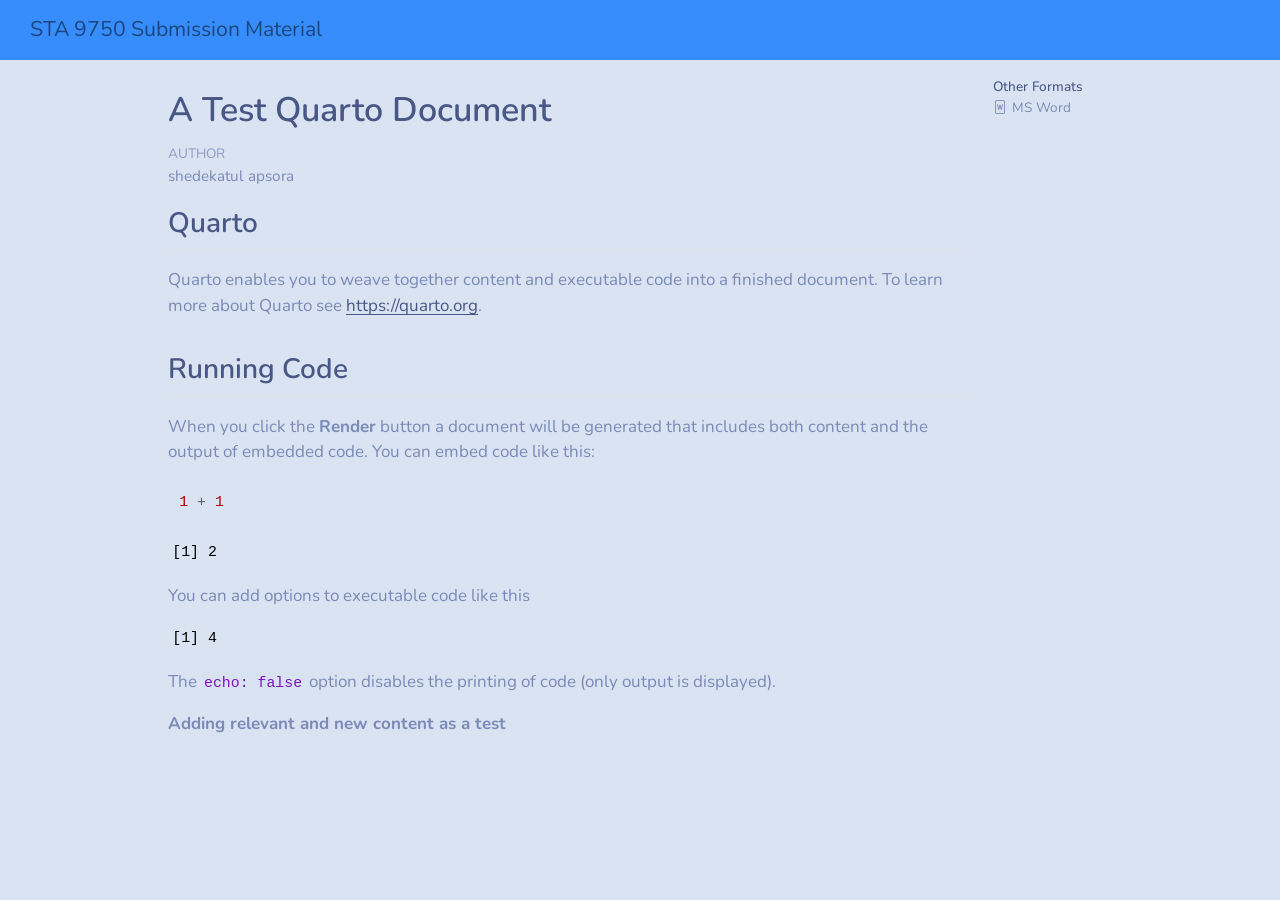
<file: docs/A Test Quarto Document.html>
<!DOCTYPE html>
<html xmlns="http://www.w3.org/1999/xhtml" lang="en" xml:lang="en"><head>

<meta charset="utf-8">
<meta name="generator" content="quarto-1.10.18">

<meta name="viewport" content="width=device-width, initial-scale=1.0, user-scalable=yes">

<meta name="author" content="shedekatul apsora">

<title>A Test Quarto Document – STA 9750 Submission Material</title>
<style>
/* Default styles provided by pandoc.
** See https://pandoc.org/MANUAL.html#variables-for-html for config info.
*/
span.smallcaps{font-variant: small-caps;}
div.columns{display: flex; gap: 1.5em;}
div.column{flex: auto;}
@media screen {
div.columns{gap: min(4vw, 1.5em);}
div.column{overflow-x: auto;}
}
div.hanging-indent{margin-left: 1.5em; text-indent: -1.5em;}
ul.task-list{list-style: none;}
ul.task-list li input[type="checkbox"] {
  width: 0.8em;
  margin: 0 0.8em 0.2em -1em; /* quarto-specific, see https://github.com/quarto-dev/quarto-cli/issues/4556 */ 
  vertical-align: middle;
}
/* CSS for syntax highlighting */
html { -webkit-text-size-adjust: 100%; }
pre > code.sourceCode { white-space: pre; position: relative; }
pre > code.sourceCode > span { display: inline-block; line-height: 1.25; }
pre > code.sourceCode > span:empty { height: 1.2em; }
.sourceCode { overflow: visible; }
code.sourceCode > span { color: inherit; text-decoration: inherit; }
div.sourceCode { margin: 1em 0; }
pre.sourceCode { margin: 0; }
@media screen {
div.sourceCode { overflow: auto; }
}
@media print {
pre > code.sourceCode { white-space: pre-wrap; }
pre > code.sourceCode > span { text-indent: -5em; padding-left: 5em; }
}
pre.numberSource code
  { counter-reset: source-line 0; }
pre.numberSource code > span
  { position: relative; left: -4em; counter-increment: source-line; }
pre.numberSource code > span > a:first-child::before
  { content: counter(source-line);
    position: relative; left: -1em; text-align: right; vertical-align: baseline;
    border: none; display: inline-block;
    -webkit-touch-callout: none; -webkit-user-select: none;
    -khtml-user-select: none; -moz-user-select: none;
    -ms-user-select: none; user-select: none;
    padding: 0 4px; width: 4em;
  }
pre.numberSource { margin-left: 3em;  padding-left: 4px; }
div.sourceCode
  {   }
@media screen {
pre > code.sourceCode > span > a:first-child::before { text-decoration: underline; }
}
</style>


<script src="site_libs/quarto-nav/quarto-nav.js"></script>
<script src="site_libs/quarto-nav/headroom.min.js"></script>
<script src="site_libs/clipboard/clipboard.min.js"></script>
<script src="site_libs/quarto-search/autocomplete.umd.js"></script>
<script src="site_libs/quarto-search/fuse.min.js"></script>
<script src="site_libs/quarto-search/quarto-search.js"></script>
<meta name="quarto:offset" content="./">
<script src="site_libs/quarto-html/quarto.js" type="module"></script>
<script src="site_libs/quarto-html/tabsets/tabsets.js" type="module"></script>
<script src="site_libs/quarto-html/popper.min.js"></script>
<script src="site_libs/quarto-html/tippy.umd.min.js"></script>
<script src="site_libs/quarto-html/anchor.min.js"></script>
<link href="site_libs/quarto-html/tippy.css" rel="stylesheet">
<link href="site_libs/quarto-html/quarto-syntax-highlighting-64a204ab8560d761af7679ceaba22944.css" rel="stylesheet" id="quarto-text-highlighting-styles">
<script src="site_libs/bootstrap/bootstrap.min.js"></script>
<link href="site_libs/bootstrap/bootstrap-icons.css" rel="stylesheet">
<link href="site_libs/bootstrap/bootstrap-767659081fe9f0339284c85524a4d466.min.css" rel="stylesheet" append-hash="true" id="quarto-bootstrap" data-mode="light">
<script id="quarto-search-options" type="application/json">{
  "location": "navbar",
  "copy-button": false,
  "collapse-after": 3,
  "panel-placement": "end",
  "type": "overlay",
  "limit": 50,
  "keyboard-shortcut": [
    "f",
    "/",
    "s"
  ],
  "show-item-context": false,
  "language": {
    "search-no-results-text": "No results",
    "search-matching-documents-text": "matching documents",
    "search-copy-link-title": "Copy link to search",
    "search-hide-matches-text": "Hide additional matches",
    "search-more-match-text": "more match in this document",
    "search-more-matches-text": "more matches in this document",
    "search-clear-button-title": "Clear",
    "search-text-placeholder": "",
    "search-detached-cancel-button-title": "Cancel",
    "search-submit-button-title": "Submit",
    "search-label": "Search"
  }
}</script>


</head>

<body class="nav-fixed quarto-light">

<div id="quarto-search-results"></div>
  <header id="quarto-header" class="headroom fixed-top">
    <nav class="navbar navbar-expand-lg " data-bs-theme="dark">
      <div class="navbar-container container-fluid">
      <div class="navbar-brand-container mx-auto">
    <a class="navbar-brand" href="./index.html">
    <span class="navbar-title">STA 9750 Submission Material</span>
    </a>
  </div>
        <div class="quarto-navbar-tools tools-end">
</div>
      </div> <!-- /container-fluid -->
    </nav>
</header>
<!-- content -->
<div id="quarto-content" class="quarto-container page-columns page-rows-contents page-layout-article page-navbar">
<!-- sidebar -->
<!-- margin-sidebar -->
    <div id="quarto-margin-sidebar" class="sidebar margin-sidebar">
    <div class="quarto-alternate-formats"><h2>Other Formats</h2><ul><li><a href="A Test Quarto Document.docx"><i class="bi bi-file-word"></i>MS Word</a></li></ul></div></div>
<!-- main -->
<main class="content" id="quarto-document-content">

<header id="title-block-header" class="quarto-title-block default">
<div class="quarto-title">
<h1 class="title">A Test Quarto Document</h1>
</div>



<div class="quarto-title-meta">

    <div>
    <div class="quarto-title-meta-heading">Author</div>
    <div class="quarto-title-meta-contents">
             <p>shedekatul apsora </p>
          </div>
  </div>
    
  
    
  </div>
  


</header>


<section id="quarto" class="level2">
<h2 class="anchored" data-anchor-id="quarto">Quarto</h2>
<p>Quarto enables you to weave together content and executable code into a finished document. To learn more about Quarto see <a href="https://quarto.org" class="uri">https://quarto.org</a>.</p>
</section>
<section id="running-code" class="level2">
<h2 class="anchored" data-anchor-id="running-code">Running Code</h2>
<p>When you click the <strong>Render</strong> button a document will be generated that includes both content and the output of embedded code. You can embed code like this:</p>
<div class="cell">
<div class="code-copy-outer-scaffold"><div class="sourceCode cell-code" id="cb1"><pre class="sourceCode r code-with-copy"><code class="sourceCode r"><span id="cb1-1"><a href="#cb1-1" aria-hidden="true" tabindex="-1"></a><span class="dv">1</span> <span class="sc">+</span> <span class="dv">1</span></span></code></pre></div><button title="Copy to Clipboard" class="code-copy-button"><i class="bi"></i></button></div>
<div class="cell-output cell-output-stdout">
<pre><code>[1] 2</code></pre>
</div>
</div>
<p>You can add options to executable code like this</p>
<div class="cell">
<div class="cell-output cell-output-stdout">
<pre><code>[1] 4</code></pre>
</div>
</div>
<p>The <code>echo: false</code> option disables the printing of code (only output is displayed).</p>
<p><strong>Adding relevant and new content as a test</strong></p>


</section>

</main> <!-- /main -->
<script id="quarto-html-after-body" type="application/javascript">
  window.document.addEventListener("DOMContentLoaded", function (event) {
    const icon = "";
    const anchorJS = new window.AnchorJS();
    anchorJS.options = {
      placement: 'right',
      icon: icon
    };
    anchorJS.add('.anchored');
    const isCodeAnnotation = (el) => {
      for (const clz of el.classList) {
        if (clz.startsWith('code-annotation-')) {                     
          return true;
        }
      }
      return false;
    }
    const onCopySuccess = function(e) {
      // button target
      const button = e.trigger;
      // don't keep focus
      button.blur();
      // flash "checked"
      button.classList.add('code-copy-button-checked');
      var currentTitle = button.getAttribute("title");
      button.setAttribute("title", "Copied!");
      let tooltip;
      if (window.bootstrap) {
        button.setAttribute("data-bs-toggle", "tooltip");
        button.setAttribute("data-bs-placement", "left");
        button.setAttribute("data-bs-title", "Copied!");
        tooltip = new bootstrap.Tooltip(button, 
          { trigger: "manual", 
            customClass: "code-copy-button-tooltip",
            offset: [0, -8]});
        tooltip.show();    
      }
      setTimeout(function() {
        if (tooltip) {
          tooltip.hide();
          button.removeAttribute("data-bs-title");
          button.removeAttribute("data-bs-toggle");
          button.removeAttribute("data-bs-placement");
        }
        button.setAttribute("title", currentTitle);
        button.classList.remove('code-copy-button-checked');
      }, 1000);
      // clear code selection
      e.clearSelection();
    }
    const getTextToCopy = function(trigger) {
      const outerScaffold = trigger.parentElement.cloneNode(true);
      const codeEl = outerScaffold.querySelector('code');
      for (const childEl of codeEl.children) {
        if (isCodeAnnotation(childEl)) {
          childEl.remove();
        }
      }
      return codeEl.innerText;
    }
    const clipboard = new window.ClipboardJS('.code-copy-button:not([data-in-quarto-modal])', {
      text: getTextToCopy
    });
    clipboard.on('success', onCopySuccess);
    if (window.document.getElementById('quarto-embedded-source-code-modal')) {
      const clipboardModal = new window.ClipboardJS('.code-copy-button[data-in-quarto-modal]', {
        text: getTextToCopy,
        container: window.document.getElementById('quarto-embedded-source-code-modal')
      });
      clipboardModal.on('success', onCopySuccess);
    }
      var localhostRegex = new RegExp(/^(?:http|https):\/\/localhost\:?[0-9]*\//);
      var mailtoRegex = new RegExp(/^mailto:/);
        var filterRegex = new RegExp("https:\/\/github\.com\/SL-sora\/STA9750-2026-FALL\/");
      var isInternal = (href) => {
          return filterRegex.test(href) || localhostRegex.test(href) || mailtoRegex.test(href);
      }
      // Inspect non-navigation links and adorn them if external
     var links = window.document.querySelectorAll('a[href]:not(.nav-link):not(.navbar-brand):not(.toc-action):not(.sidebar-link):not(.sidebar-item-toggle):not(.pagination-link):not(.no-external):not([aria-hidden]):not(.dropdown-item):not(.quarto-navigation-tool):not(.about-link)');
      for (var i=0; i<links.length; i++) {
        const link = links[i];
        if (!isInternal(link.href)) {
          // undo the damage that might have been done by quarto-nav.js in the case of
          // links that we want to consider external
          if (link.dataset.originalHref !== undefined) {
            link.href = link.dataset.originalHref;
          }
        }
      }
    function tippyHover(el, contentFn, onTriggerFn, onUntriggerFn) {
      const config = {
        allowHTML: true,
        maxWidth: 500,
        delay: 100,
        arrow: false,
        appendTo: function(el) {
            return el.parentElement;
        },
        interactive: true,
        interactiveBorder: 10,
        theme: 'quarto',
        placement: 'bottom-start',
      };
      if (contentFn) {
        config.content = contentFn;
      }
      if (onTriggerFn) {
        config.onTrigger = onTriggerFn;
      }
      if (onUntriggerFn) {
        config.onUntrigger = onUntriggerFn;
      }
      window.tippy(el, config); 
    }
    const noterefs = window.document.querySelectorAll('a[role="doc-noteref"]');
    for (var i=0; i<noterefs.length; i++) {
      const ref = noterefs[i];
      tippyHover(ref, function() {
        // use id or data attribute instead here
        let href = ref.getAttribute('data-footnote-href') || ref.getAttribute('href');
        try { href = new URL(href).hash; } catch {}
        const id = href.replace(/^#\/?/, "");
        const note = window.document.getElementById(id);
        if (note) {
          return note.innerHTML;
        } else {
          return "";
        }
      });
    }
    const xrefs = window.document.querySelectorAll('a.quarto-xref');
    const processXRef = (id, note) => {
      // Strip column container classes
      const stripColumnClz = (el) => {
        el.classList.remove("page-full", "page-columns");
        if (el.children) {
          for (const child of el.children) {
            stripColumnClz(child);
          }
        }
      }
      stripColumnClz(note)
      if (id === null || id.startsWith('sec-')) {
        // Special case sections, only their first couple elements
        const container = document.createElement("div");
        if (note.children && note.children.length > 2) {
          container.appendChild(note.children[0].cloneNode(true));
          for (let i = 1; i < note.children.length; i++) {
            const child = note.children[i];
            if (child.tagName === "P" && child.innerText === "") {
              continue;
            } else {
              container.appendChild(child.cloneNode(true));
              break;
            }
          }
          if (window.Quarto?.typesetMath) {
            window.Quarto.typesetMath(container);
          }
          return container.innerHTML
        } else {
          if (window.Quarto?.typesetMath) {
            window.Quarto.typesetMath(note);
          }
          return note.innerHTML;
        }
      } else {
        // Remove any anchor links if they are present
        const anchorLink = note.querySelector('a.anchorjs-link');
        if (anchorLink) {
          anchorLink.remove();
        }
        if (window.Quarto?.typesetMath) {
          window.Quarto.typesetMath(note);
        }
        if (note.classList.contains("callout")) {
          return note.outerHTML;
        } else {
          return note.innerHTML;
        }
      }
    }
    for (var i=0; i<xrefs.length; i++) {
      const xref = xrefs[i];
      tippyHover(xref, undefined, function(instance) {
        instance.disable();
        let url = xref.getAttribute('href');
        let hash = undefined; 
        if (url.startsWith('#')) {
          hash = url;
        } else {
          try { hash = new URL(url).hash; } catch {}
        }
        if (hash) {
          const id = hash.replace(/^#\/?/, "");
          const note = window.document.getElementById(id);
          if (note !== null) {
            try {
              const html = processXRef(id, note.cloneNode(true));
              instance.setContent(html);
            } finally {
              instance.enable();
              instance.show();
            }
          } else {
            // See if we can fetch this
            fetch(url.split('#')[0])
            .then(res => res.text())
            .then(html => {
              const parser = new DOMParser();
              const htmlDoc = parser.parseFromString(html, "text/html");
              const note = htmlDoc.getElementById(id);
              if (note !== null) {
                const html = processXRef(id, note);
                instance.setContent(html);
              } 
            }).finally(() => {
              instance.enable();
              instance.show();
            });
          }
        } else {
          // See if we can fetch a full url (with no hash to target)
          // This is a special case and we should probably do some content thinning / targeting
          fetch(url)
          .then(res => res.text())
          .then(html => {
            const parser = new DOMParser();
            const htmlDoc = parser.parseFromString(html, "text/html");
            const note = htmlDoc.querySelector('main.content');
            if (note !== null) {
              // This should only happen for chapter cross references
              // (since there is no id in the URL)
              // remove the first header
              if (note.children.length > 0 && note.children[0].tagName === "HEADER") {
                note.children[0].remove();
              }
              const html = processXRef(null, note);
              instance.setContent(html);
            } 
          }).finally(() => {
            instance.enable();
            instance.show();
          });
        }
      }, function(instance) {
      });
    }
        let selectedAnnoteEl;
        const selectorForAnnotation = ( cell, annotation) => {
          let cellAttr = 'data-code-cell="' + cell + '"';
          let lineAttr = 'data-code-annotation="' +  annotation + '"';
          const selector = 'span[' + cellAttr + '][' + lineAttr + ']';
          return selector;
        }
        const selectCodeLines = (annoteEl) => {
          const doc = window.document;
          const targetCell = annoteEl.getAttribute("data-target-cell");
          const targetAnnotation = annoteEl.getAttribute("data-target-annotation");
          const annoteSpan = window.document.querySelector(selectorForAnnotation(targetCell, targetAnnotation));
          const lines = annoteSpan.getAttribute("data-code-lines").split(",");
          const lineIds = lines.map((line) => {
            return targetCell + "-" + line;
          })
          let top = null;
          let height = null;
          let parent = null;
          if (lineIds.length > 0) {
              //compute the position of the single el (top and bottom and make a div)
              const el = window.document.getElementById(lineIds[0]);
              top = el.offsetTop;
              height = el.offsetHeight;
              parent = el.parentElement.parentElement;
            if (lineIds.length > 1) {
              const lastEl = window.document.getElementById(lineIds[lineIds.length - 1]);
              const bottom = lastEl.offsetTop + lastEl.offsetHeight;
              height = bottom - top;
            }
            if (top !== null && height !== null && parent !== null) {
              // cook up a div (if necessary) and position it 
              let div = window.document.getElementById("code-annotation-line-highlight");
              if (div === null) {
                div = window.document.createElement("div");
                div.setAttribute("id", "code-annotation-line-highlight");
                div.style.position = 'absolute';
                parent.appendChild(div);
              }
              div.style.top = top - 2 + "px";
              div.style.height = height + 4 + "px";
              div.style.left = 0;
              let gutterDiv = window.document.getElementById("code-annotation-line-highlight-gutter");
              if (gutterDiv === null) {
                gutterDiv = window.document.createElement("div");
                gutterDiv.setAttribute("id", "code-annotation-line-highlight-gutter");
                gutterDiv.style.position = 'absolute';
                const codeCell = window.document.getElementById(targetCell);
                const gutter = codeCell.querySelector('.code-annotation-gutter');
                gutter.appendChild(gutterDiv);
              }
              gutterDiv.style.top = top - 2 + "px";
              gutterDiv.style.height = height + 4 + "px";
            }
            selectedAnnoteEl = annoteEl;
          }
        };
        const unselectCodeLines = () => {
          const elementsIds = ["code-annotation-line-highlight", "code-annotation-line-highlight-gutter"];
          elementsIds.forEach((elId) => {
            const div = window.document.getElementById(elId);
            if (div) {
              div.remove();
            }
          });
          selectedAnnoteEl = undefined;
        };
          // Handle positioning of the toggle
      window.addEventListener(
        "resize",
        throttle(() => {
          elRect = undefined;
          if (selectedAnnoteEl) {
            selectCodeLines(selectedAnnoteEl);
          }
        }, 10)
      );
      function throttle(fn, ms) {
      let throttle = false;
      let timer;
        return (...args) => {
          if(!throttle) { // first call gets through
              fn.apply(this, args);
              throttle = true;
          } else { // all the others get throttled
              if(timer) clearTimeout(timer); // cancel #2
              timer = setTimeout(() => {
                fn.apply(this, args);
                timer = throttle = false;
              }, ms);
          }
        };
      }
        // Attach click handler to the DT
        const annoteDls = window.document.querySelectorAll('dt[data-target-cell]');
        for (const annoteDlNode of annoteDls) {
          annoteDlNode.addEventListener('click', (event) => {
            const clickedEl = event.target;
            if (clickedEl !== selectedAnnoteEl) {
              unselectCodeLines();
              const activeEl = window.document.querySelector('dt[data-target-cell].code-annotation-active');
              if (activeEl) {
                activeEl.classList.remove('code-annotation-active');
              }
              selectCodeLines(clickedEl);
              clickedEl.classList.add('code-annotation-active');
            } else {
              // Unselect the line
              unselectCodeLines();
              clickedEl.classList.remove('code-annotation-active');
            }
          });
        }
    const findCites = (el) => {
      const parentEl = el.parentElement;
      if (parentEl) {
        const cites = parentEl.dataset.cites;
        if (cites) {
          return {
            el,
            cites: cites.split(' ')
          };
        } else {
          return findCites(el.parentElement)
        }
      } else {
        return undefined;
      }
    };
    var bibliorefs = window.document.querySelectorAll('a[role="doc-biblioref"]');
    for (var i=0; i<bibliorefs.length; i++) {
      const ref = bibliorefs[i];
      const citeInfo = findCites(ref);
      if (citeInfo) {
        tippyHover(citeInfo.el, function() {
          var popup = window.document.createElement('div');
          citeInfo.cites.forEach(function(cite) {
            var citeDiv = window.document.createElement('div');
            citeDiv.classList.add('hanging-indent');
            citeDiv.classList.add('csl-entry');
            var biblioDiv = window.document.getElementById('ref-' + cite);
            if (biblioDiv) {
              citeDiv.innerHTML = biblioDiv.innerHTML;
            }
            popup.appendChild(citeDiv);
          });
          return popup.innerHTML;
        });
      }
    }
  });
  </script>
</div> <!-- /content -->




</body></html>
</file>
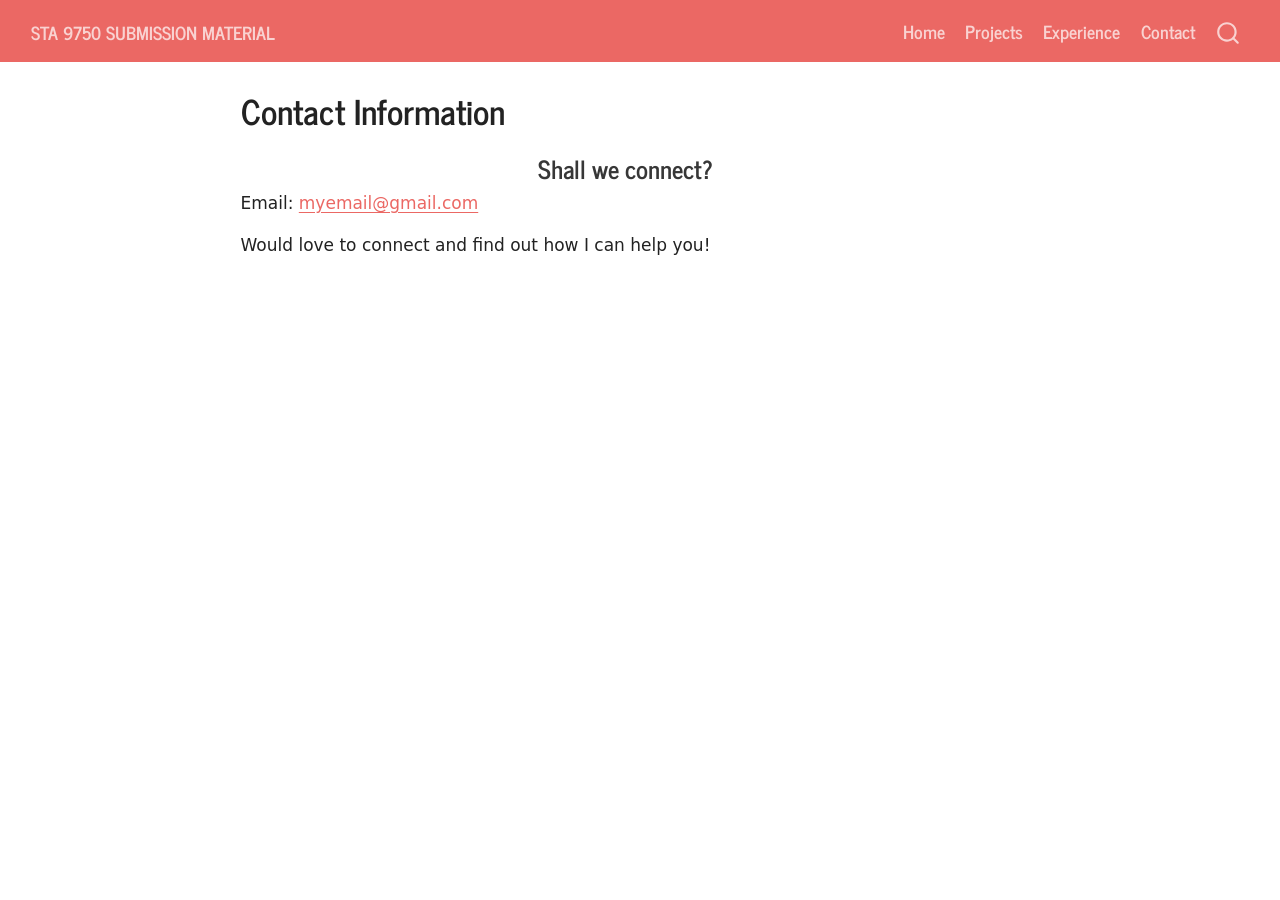
<file: docs/contact_information.html>
<!DOCTYPE html>
<html xmlns="http://www.w3.org/1999/xhtml" lang="en" xml:lang="en"><head>

<meta charset="utf-8">
<meta name="generator" content="quarto-1.10.18">

<meta name="viewport" content="width=device-width, initial-scale=1.0, user-scalable=yes">


<title>Contact Information – STA 9750 Submission Material</title>
<style>
/* Default styles provided by pandoc.
** See https://pandoc.org/MANUAL.html#variables-for-html for config info.
*/
span.smallcaps{font-variant: small-caps;}
div.columns{display: flex; gap: 1.5em;}
div.column{flex: auto;}
@media screen {
div.columns{gap: min(4vw, 1.5em);}
div.column{overflow-x: auto;}
}
div.hanging-indent{margin-left: 1.5em; text-indent: -1.5em;}
ul.task-list{list-style: none;}
ul.task-list li input[type="checkbox"] {
  width: 0.8em;
  margin: 0 0.8em 0.2em -1em; /* quarto-specific, see https://github.com/quarto-dev/quarto-cli/issues/4556 */ 
  vertical-align: middle;
}
</style>


<script src="site_libs/quarto-nav/quarto-nav.js"></script>
<script src="site_libs/quarto-nav/headroom.min.js"></script>
<script src="site_libs/clipboard/clipboard.min.js"></script>
<script src="site_libs/quarto-search/autocomplete.umd.js"></script>
<script src="site_libs/quarto-search/fuse.min.js"></script>
<script src="site_libs/quarto-search/quarto-search.js"></script>
<meta name="quarto:offset" content="./">
<script src="site_libs/quarto-html/quarto.js" type="module"></script>
<script src="site_libs/quarto-html/tabsets/tabsets.js" type="module"></script>
<script src="site_libs/quarto-html/popper.min.js"></script>
<script src="site_libs/quarto-html/tippy.umd.min.js"></script>
<script src="site_libs/quarto-html/anchor.min.js"></script>
<link href="site_libs/quarto-html/tippy.css" rel="stylesheet">
<link href="site_libs/quarto-html/quarto-syntax-highlighting-64a204ab8560d761af7679ceaba22944.css" rel="stylesheet" id="quarto-text-highlighting-styles">
<script src="site_libs/bootstrap/bootstrap.min.js"></script>
<link href="site_libs/bootstrap/bootstrap-icons.css" rel="stylesheet">
<link href="site_libs/bootstrap/bootstrap-c9742badd1f2d364d699dc514acc6a1f.min.css" rel="stylesheet" append-hash="true" id="quarto-bootstrap" data-mode="light">
<script id="quarto-search-options" type="application/json">{
  "location": "navbar",
  "copy-button": false,
  "collapse-after": 3,
  "panel-placement": "end",
  "type": "overlay",
  "limit": 50,
  "keyboard-shortcut": [
    "f",
    "/",
    "s"
  ],
  "show-item-context": false,
  "language": {
    "search-no-results-text": "No results",
    "search-matching-documents-text": "matching documents",
    "search-copy-link-title": "Copy link to search",
    "search-hide-matches-text": "Hide additional matches",
    "search-more-match-text": "more match in this document",
    "search-more-matches-text": "more matches in this document",
    "search-clear-button-title": "Clear",
    "search-text-placeholder": "",
    "search-detached-cancel-button-title": "Cancel",
    "search-submit-button-title": "Submit",
    "search-label": "Search"
  }
}</script>


</head>

<body class="nav-fixed fullcontent quarto-light">

<div id="quarto-search-results"></div>
  <header id="quarto-header" class="headroom fixed-top">
    <nav class="navbar navbar-expand-lg " data-bs-theme="dark">
      <div class="navbar-container container-fluid">
      <div class="navbar-brand-container mx-auto">
    <a class="navbar-brand" href="./index.html">
    <span class="navbar-title">STA 9750 Submission Material</span>
    </a>
  </div>
            <div id="quarto-search" class="" title="Search"></div>
          <button class="navbar-toggler" type="button" data-bs-toggle="collapse" data-bs-target="#navbarCollapse" aria-controls="navbarCollapse" role="menu" aria-expanded="false" aria-label="Toggle navigation" onclick="if (window.quartoToggleHeadroom) { window.quartoToggleHeadroom(); }">
  <span class="navbar-toggler-icon"></span>
</button>
          <div class="collapse navbar-collapse" id="navbarCollapse">
            <ul class="navbar-nav navbar-nav-scroll ms-auto">
  <li class="nav-item">
    <a class="nav-link" href="././index.html"> 
<span class="menu-text">Home</span></a>
  </li>  
  <li class="nav-item">
    <a class="nav-link" href="././project_experience.html"> 
<span class="menu-text">Projects</span></a>
  </li>  
  <li class="nav-item">
    <a class="nav-link" href="././professional_experience.html"> 
<span class="menu-text">Experience</span></a>
  </li>  
  <li class="nav-item">
    <a class="nav-link" href="././contact_information.html"> 
<span class="menu-text">Contact</span></a>
  </li>  
</ul>
          </div> <!-- /navcollapse -->
            <div class="quarto-navbar-tools">
</div>
      </div> <!-- /container-fluid -->
    </nav>
</header>
<!-- content -->
<div id="quarto-content" class="quarto-container page-columns page-rows-contents page-layout-article page-navbar">
<!-- sidebar -->
<!-- margin-sidebar -->
    
<!-- main -->
<main class="content" id="quarto-document-content">

<header id="title-block-header" class="quarto-title-block default">
<div class="quarto-title">
<h1 class="title">Contact Information</h1>
</div>



<div class="quarto-title-meta">

    
  
    
  </div>
  


</header>


<section id="shall-we-connect" class="level3" style="text-align: center;">
<h3 class="anchored" data-anchor-id="shall-we-connect">Shall we connect?</h3>
</section>
<p>Email: <a href="myemail@gmail.com">myemail@gmail.com</a></p>
<p>Would love to connect and find out how I can help you!</p>



</main> <!-- /main -->
<script id="quarto-html-after-body" type="application/javascript">
  window.document.addEventListener("DOMContentLoaded", function (event) {
    const icon = "";
    const anchorJS = new window.AnchorJS();
    anchorJS.options = {
      placement: 'right',
      icon: icon
    };
    anchorJS.add('.anchored');
    const isCodeAnnotation = (el) => {
      for (const clz of el.classList) {
        if (clz.startsWith('code-annotation-')) {                     
          return true;
        }
      }
      return false;
    }
    const onCopySuccess = function(e) {
      // button target
      const button = e.trigger;
      // don't keep focus
      button.blur();
      // flash "checked"
      button.classList.add('code-copy-button-checked');
      var currentTitle = button.getAttribute("title");
      button.setAttribute("title", "Copied!");
      let tooltip;
      if (window.bootstrap) {
        button.setAttribute("data-bs-toggle", "tooltip");
        button.setAttribute("data-bs-placement", "left");
        button.setAttribute("data-bs-title", "Copied!");
        tooltip = new bootstrap.Tooltip(button, 
          { trigger: "manual", 
            customClass: "code-copy-button-tooltip",
            offset: [0, -8]});
        tooltip.show();    
      }
      setTimeout(function() {
        if (tooltip) {
          tooltip.hide();
          button.removeAttribute("data-bs-title");
          button.removeAttribute("data-bs-toggle");
          button.removeAttribute("data-bs-placement");
        }
        button.setAttribute("title", currentTitle);
        button.classList.remove('code-copy-button-checked');
      }, 1000);
      // clear code selection
      e.clearSelection();
    }
    const getTextToCopy = function(trigger) {
      const outerScaffold = trigger.parentElement.cloneNode(true);
      const codeEl = outerScaffold.querySelector('code');
      for (const childEl of codeEl.children) {
        if (isCodeAnnotation(childEl)) {
          childEl.remove();
        }
      }
      return codeEl.innerText;
    }
    const clipboard = new window.ClipboardJS('.code-copy-button:not([data-in-quarto-modal])', {
      text: getTextToCopy
    });
    clipboard.on('success', onCopySuccess);
    if (window.document.getElementById('quarto-embedded-source-code-modal')) {
      const clipboardModal = new window.ClipboardJS('.code-copy-button[data-in-quarto-modal]', {
        text: getTextToCopy,
        container: window.document.getElementById('quarto-embedded-source-code-modal')
      });
      clipboardModal.on('success', onCopySuccess);
    }
      var localhostRegex = new RegExp(/^(?:http|https):\/\/localhost\:?[0-9]*\//);
      var mailtoRegex = new RegExp(/^mailto:/);
        var filterRegex = new RegExp("https:\/\/github\.com\/SL-sora\/STA9750-2026-FALL\/");
      var isInternal = (href) => {
          return filterRegex.test(href) || localhostRegex.test(href) || mailtoRegex.test(href);
      }
      // Inspect non-navigation links and adorn them if external
     var links = window.document.querySelectorAll('a[href]:not(.nav-link):not(.navbar-brand):not(.toc-action):not(.sidebar-link):not(.sidebar-item-toggle):not(.pagination-link):not(.no-external):not([aria-hidden]):not(.dropdown-item):not(.quarto-navigation-tool):not(.about-link)');
      for (var i=0; i<links.length; i++) {
        const link = links[i];
        if (!isInternal(link.href)) {
          // undo the damage that might have been done by quarto-nav.js in the case of
          // links that we want to consider external
          if (link.dataset.originalHref !== undefined) {
            link.href = link.dataset.originalHref;
          }
        }
      }
    function tippyHover(el, contentFn, onTriggerFn, onUntriggerFn) {
      const config = {
        allowHTML: true,
        maxWidth: 500,
        delay: 100,
        arrow: false,
        appendTo: function(el) {
            return el.parentElement;
        },
        interactive: true,
        interactiveBorder: 10,
        theme: 'quarto',
        placement: 'bottom-start',
      };
      if (contentFn) {
        config.content = contentFn;
      }
      if (onTriggerFn) {
        config.onTrigger = onTriggerFn;
      }
      if (onUntriggerFn) {
        config.onUntrigger = onUntriggerFn;
      }
      window.tippy(el, config); 
    }
    const noterefs = window.document.querySelectorAll('a[role="doc-noteref"]');
    for (var i=0; i<noterefs.length; i++) {
      const ref = noterefs[i];
      tippyHover(ref, function() {
        // use id or data attribute instead here
        let href = ref.getAttribute('data-footnote-href') || ref.getAttribute('href');
        try { href = new URL(href).hash; } catch {}
        const id = href.replace(/^#\/?/, "");
        const note = window.document.getElementById(id);
        if (note) {
          return note.innerHTML;
        } else {
          return "";
        }
      });
    }
    const xrefs = window.document.querySelectorAll('a.quarto-xref');
    const processXRef = (id, note) => {
      // Strip column container classes
      const stripColumnClz = (el) => {
        el.classList.remove("page-full", "page-columns");
        if (el.children) {
          for (const child of el.children) {
            stripColumnClz(child);
          }
        }
      }
      stripColumnClz(note)
      if (id === null || id.startsWith('sec-')) {
        // Special case sections, only their first couple elements
        const container = document.createElement("div");
        if (note.children && note.children.length > 2) {
          container.appendChild(note.children[0].cloneNode(true));
          for (let i = 1; i < note.children.length; i++) {
            const child = note.children[i];
            if (child.tagName === "P" && child.innerText === "") {
              continue;
            } else {
              container.appendChild(child.cloneNode(true));
              break;
            }
          }
          if (window.Quarto?.typesetMath) {
            window.Quarto.typesetMath(container);
          }
          return container.innerHTML
        } else {
          if (window.Quarto?.typesetMath) {
            window.Quarto.typesetMath(note);
          }
          return note.innerHTML;
        }
      } else {
        // Remove any anchor links if they are present
        const anchorLink = note.querySelector('a.anchorjs-link');
        if (anchorLink) {
          anchorLink.remove();
        }
        if (window.Quarto?.typesetMath) {
          window.Quarto.typesetMath(note);
        }
        if (note.classList.contains("callout")) {
          return note.outerHTML;
        } else {
          return note.innerHTML;
        }
      }
    }
    for (var i=0; i<xrefs.length; i++) {
      const xref = xrefs[i];
      tippyHover(xref, undefined, function(instance) {
        instance.disable();
        let url = xref.getAttribute('href');
        let hash = undefined; 
        if (url.startsWith('#')) {
          hash = url;
        } else {
          try { hash = new URL(url).hash; } catch {}
        }
        if (hash) {
          const id = hash.replace(/^#\/?/, "");
          const note = window.document.getElementById(id);
          if (note !== null) {
            try {
              const html = processXRef(id, note.cloneNode(true));
              instance.setContent(html);
            } finally {
              instance.enable();
              instance.show();
            }
          } else {
            // See if we can fetch this
            fetch(url.split('#')[0])
            .then(res => res.text())
            .then(html => {
              const parser = new DOMParser();
              const htmlDoc = parser.parseFromString(html, "text/html");
              const note = htmlDoc.getElementById(id);
              if (note !== null) {
                const html = processXRef(id, note);
                instance.setContent(html);
              } 
            }).finally(() => {
              instance.enable();
              instance.show();
            });
          }
        } else {
          // See if we can fetch a full url (with no hash to target)
          // This is a special case and we should probably do some content thinning / targeting
          fetch(url)
          .then(res => res.text())
          .then(html => {
            const parser = new DOMParser();
            const htmlDoc = parser.parseFromString(html, "text/html");
            const note = htmlDoc.querySelector('main.content');
            if (note !== null) {
              // This should only happen for chapter cross references
              // (since there is no id in the URL)
              // remove the first header
              if (note.children.length > 0 && note.children[0].tagName === "HEADER") {
                note.children[0].remove();
              }
              const html = processXRef(null, note);
              instance.setContent(html);
            } 
          }).finally(() => {
            instance.enable();
            instance.show();
          });
        }
      }, function(instance) {
      });
    }
        let selectedAnnoteEl;
        const selectorForAnnotation = ( cell, annotation) => {
          let cellAttr = 'data-code-cell="' + cell + '"';
          let lineAttr = 'data-code-annotation="' +  annotation + '"';
          const selector = 'span[' + cellAttr + '][' + lineAttr + ']';
          return selector;
        }
        const selectCodeLines = (annoteEl) => {
          const doc = window.document;
          const targetCell = annoteEl.getAttribute("data-target-cell");
          const targetAnnotation = annoteEl.getAttribute("data-target-annotation");
          const annoteSpan = window.document.querySelector(selectorForAnnotation(targetCell, targetAnnotation));
          const lines = annoteSpan.getAttribute("data-code-lines").split(",");
          const lineIds = lines.map((line) => {
            return targetCell + "-" + line;
          })
          let top = null;
          let height = null;
          let parent = null;
          if (lineIds.length > 0) {
              //compute the position of the single el (top and bottom and make a div)
              const el = window.document.getElementById(lineIds[0]);
              top = el.offsetTop;
              height = el.offsetHeight;
              parent = el.parentElement.parentElement;
            if (lineIds.length > 1) {
              const lastEl = window.document.getElementById(lineIds[lineIds.length - 1]);
              const bottom = lastEl.offsetTop + lastEl.offsetHeight;
              height = bottom - top;
            }
            if (top !== null && height !== null && parent !== null) {
              // cook up a div (if necessary) and position it 
              let div = window.document.getElementById("code-annotation-line-highlight");
              if (div === null) {
                div = window.document.createElement("div");
                div.setAttribute("id", "code-annotation-line-highlight");
                div.style.position = 'absolute';
                parent.appendChild(div);
              }
              div.style.top = top - 2 + "px";
              div.style.height = height + 4 + "px";
              div.style.left = 0;
              let gutterDiv = window.document.getElementById("code-annotation-line-highlight-gutter");
              if (gutterDiv === null) {
                gutterDiv = window.document.createElement("div");
                gutterDiv.setAttribute("id", "code-annotation-line-highlight-gutter");
                gutterDiv.style.position = 'absolute';
                const codeCell = window.document.getElementById(targetCell);
                const gutter = codeCell.querySelector('.code-annotation-gutter');
                gutter.appendChild(gutterDiv);
              }
              gutterDiv.style.top = top - 2 + "px";
              gutterDiv.style.height = height + 4 + "px";
            }
            selectedAnnoteEl = annoteEl;
          }
        };
        const unselectCodeLines = () => {
          const elementsIds = ["code-annotation-line-highlight", "code-annotation-line-highlight-gutter"];
          elementsIds.forEach((elId) => {
            const div = window.document.getElementById(elId);
            if (div) {
              div.remove();
            }
          });
          selectedAnnoteEl = undefined;
        };
          // Handle positioning of the toggle
      window.addEventListener(
        "resize",
        throttle(() => {
          elRect = undefined;
          if (selectedAnnoteEl) {
            selectCodeLines(selectedAnnoteEl);
          }
        }, 10)
      );
      function throttle(fn, ms) {
      let throttle = false;
      let timer;
        return (...args) => {
          if(!throttle) { // first call gets through
              fn.apply(this, args);
              throttle = true;
          } else { // all the others get throttled
              if(timer) clearTimeout(timer); // cancel #2
              timer = setTimeout(() => {
                fn.apply(this, args);
                timer = throttle = false;
              }, ms);
          }
        };
      }
        // Attach click handler to the DT
        const annoteDls = window.document.querySelectorAll('dt[data-target-cell]');
        for (const annoteDlNode of annoteDls) {
          annoteDlNode.addEventListener('click', (event) => {
            const clickedEl = event.target;
            if (clickedEl !== selectedAnnoteEl) {
              unselectCodeLines();
              const activeEl = window.document.querySelector('dt[data-target-cell].code-annotation-active');
              if (activeEl) {
                activeEl.classList.remove('code-annotation-active');
              }
              selectCodeLines(clickedEl);
              clickedEl.classList.add('code-annotation-active');
            } else {
              // Unselect the line
              unselectCodeLines();
              clickedEl.classList.remove('code-annotation-active');
            }
          });
        }
    const findCites = (el) => {
      const parentEl = el.parentElement;
      if (parentEl) {
        const cites = parentEl.dataset.cites;
        if (cites) {
          return {
            el,
            cites: cites.split(' ')
          };
        } else {
          return findCites(el.parentElement)
        }
      } else {
        return undefined;
      }
    };
    var bibliorefs = window.document.querySelectorAll('a[role="doc-biblioref"]');
    for (var i=0; i<bibliorefs.length; i++) {
      const ref = bibliorefs[i];
      const citeInfo = findCites(ref);
      if (citeInfo) {
        tippyHover(citeInfo.el, function() {
          var popup = window.document.createElement('div');
          citeInfo.cites.forEach(function(cite) {
            var citeDiv = window.document.createElement('div');
            citeDiv.classList.add('hanging-indent');
            citeDiv.classList.add('csl-entry');
            var biblioDiv = window.document.getElementById('ref-' + cite);
            if (biblioDiv) {
              citeDiv.innerHTML = biblioDiv.innerHTML;
            }
            popup.appendChild(citeDiv);
          });
          return popup.innerHTML;
        });
      }
    }
  });
  </script>
</div> <!-- /content -->




</body></html>
</file>
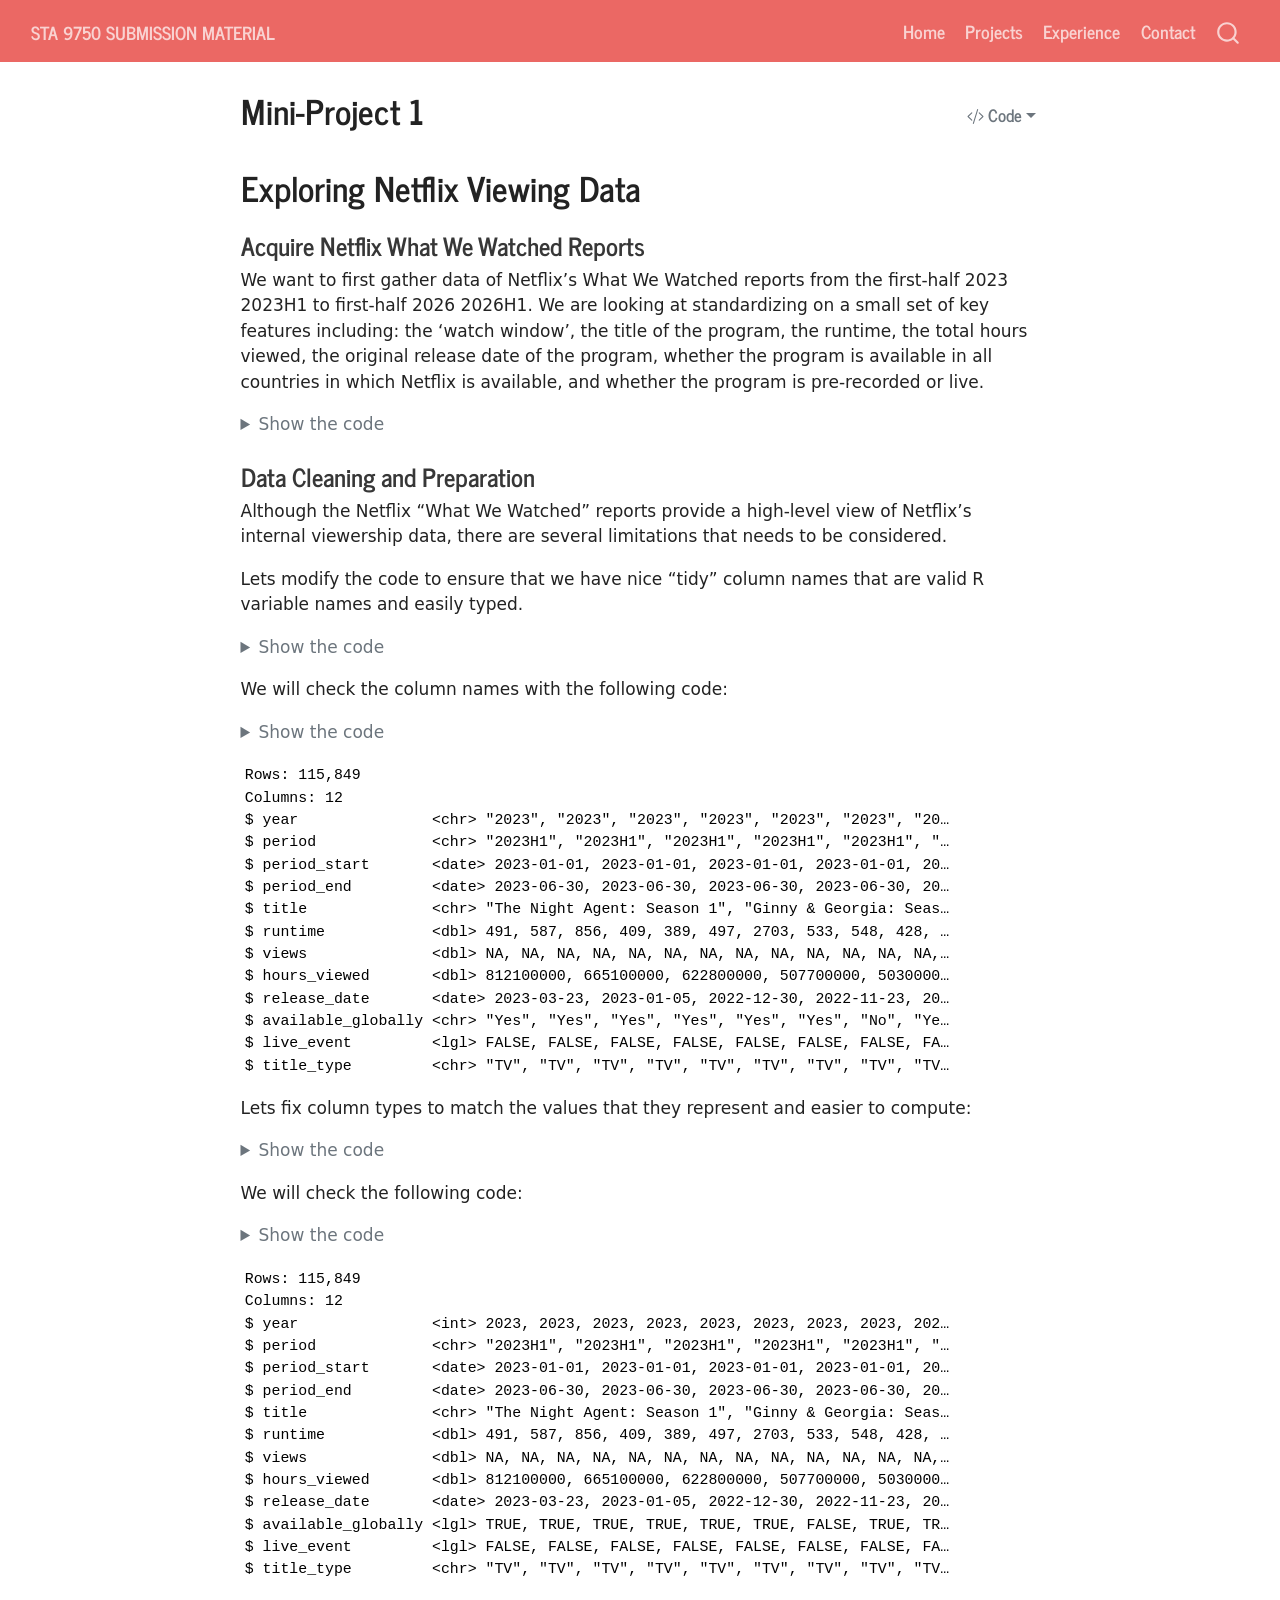
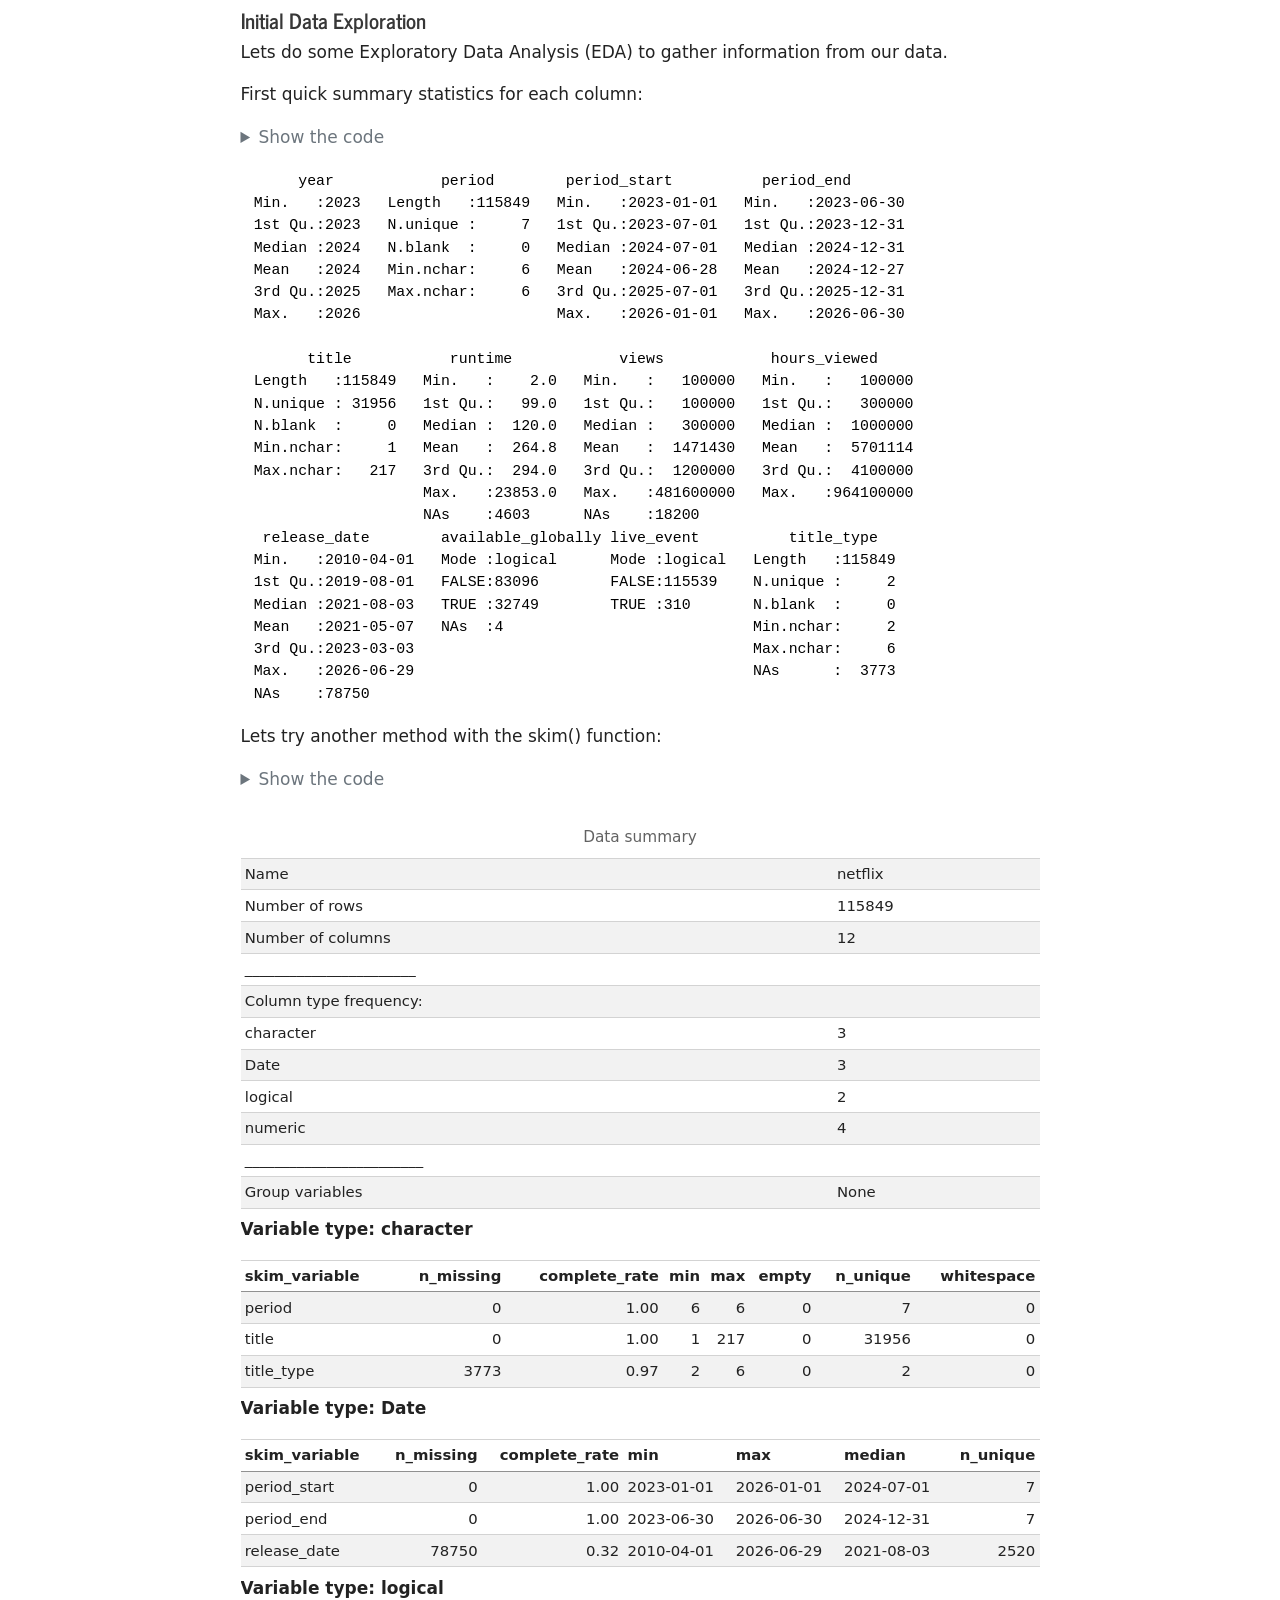
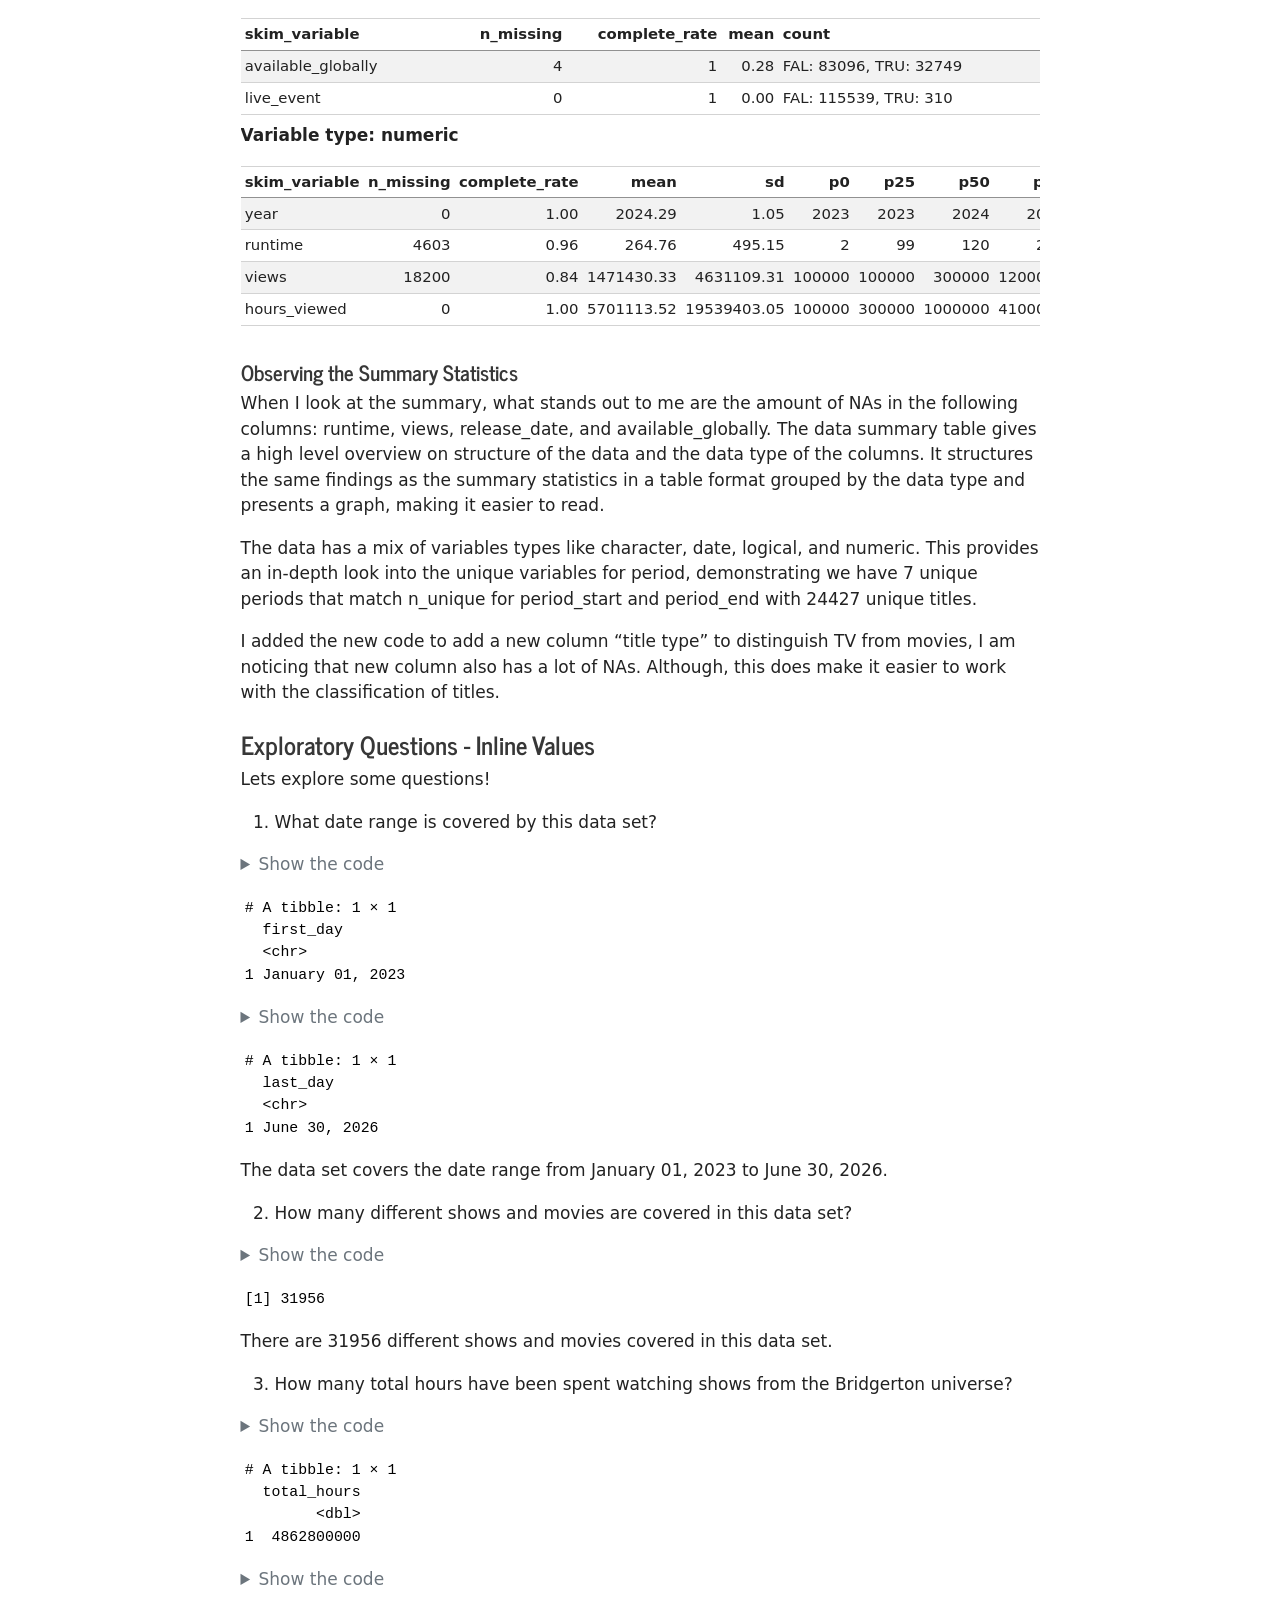
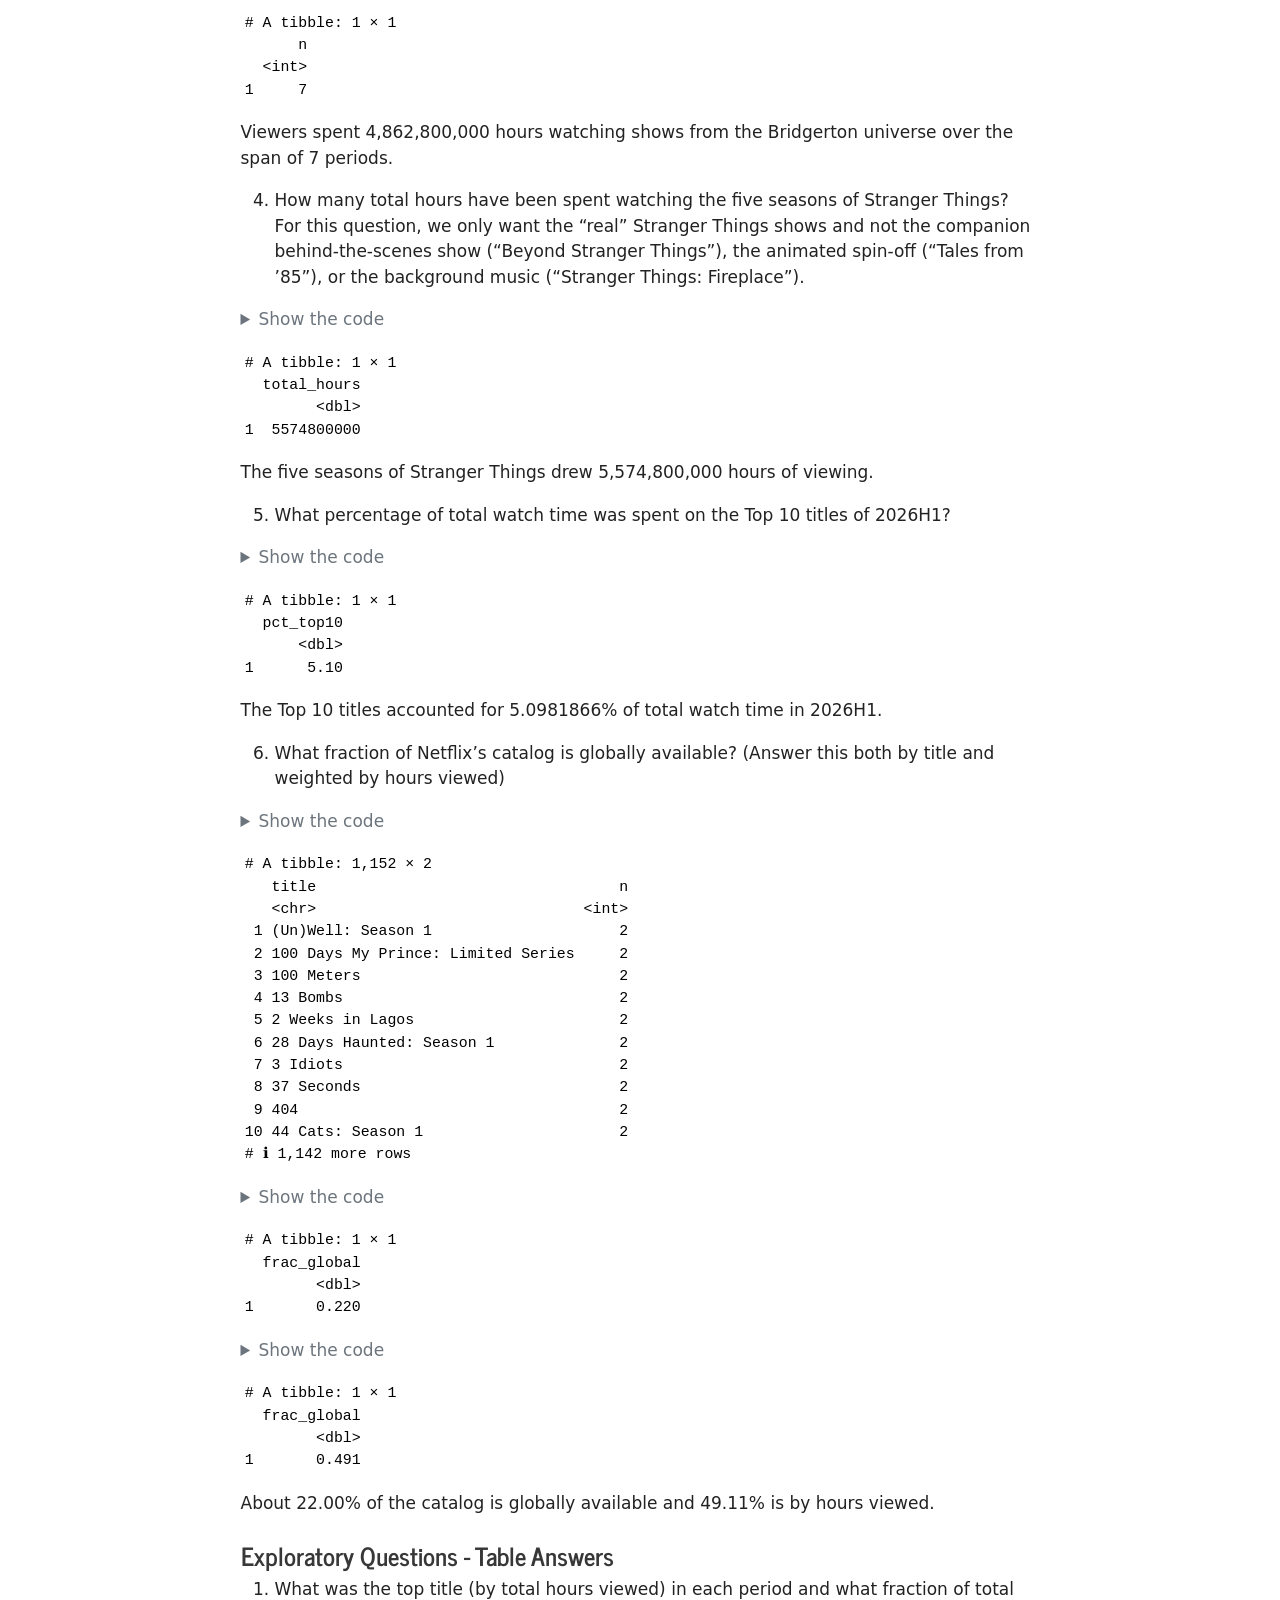
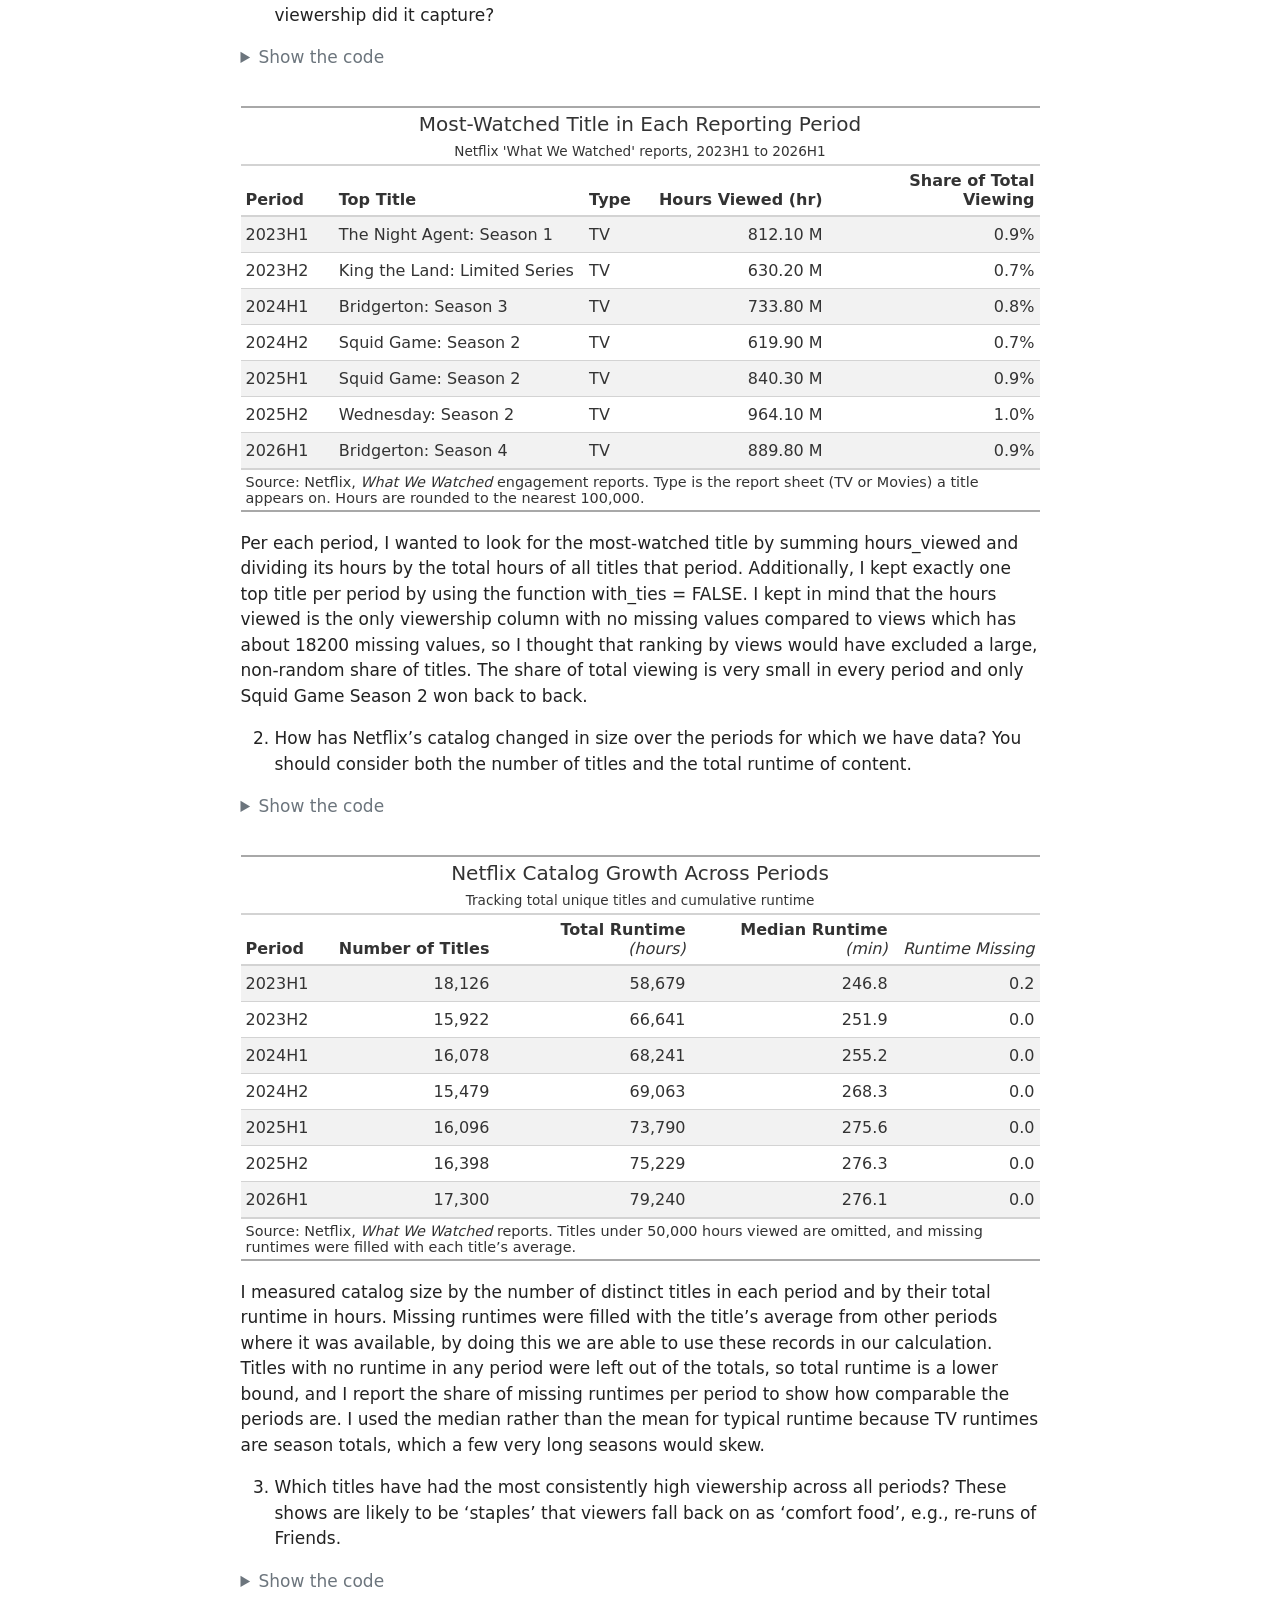
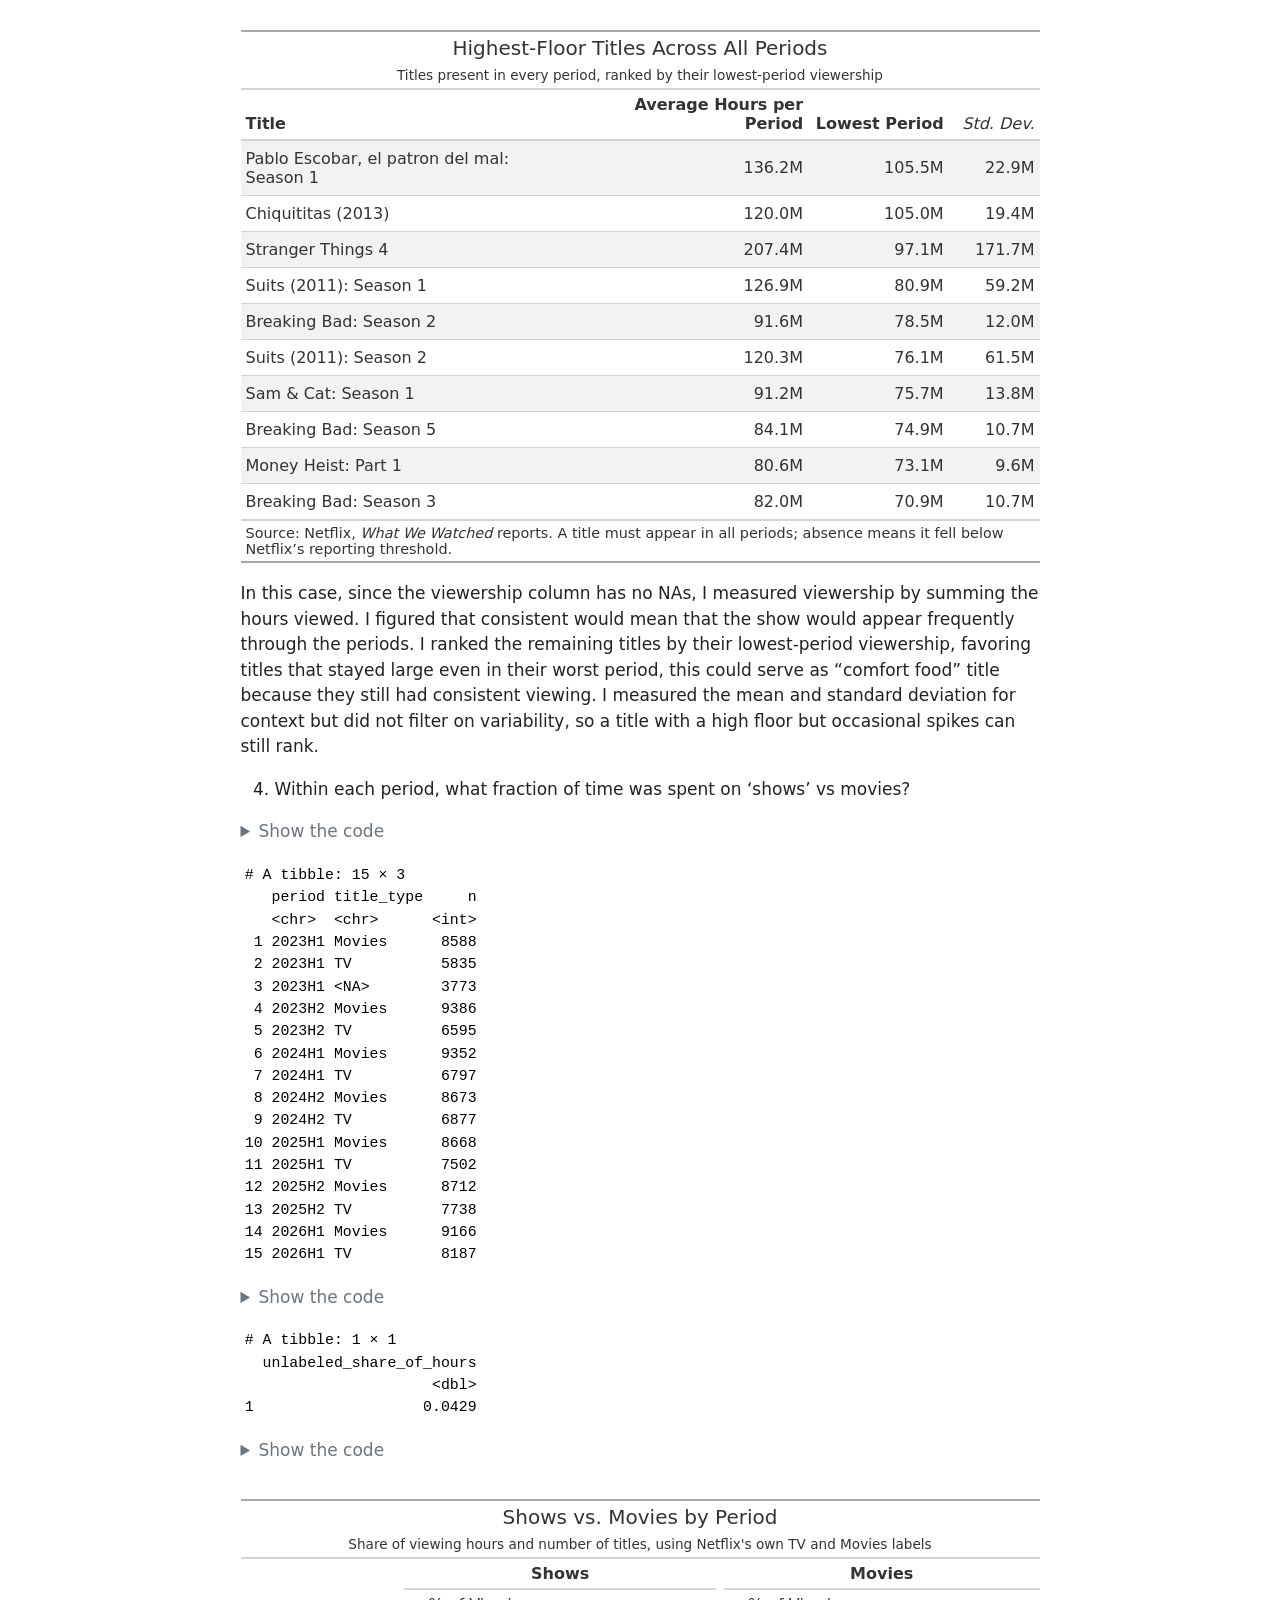
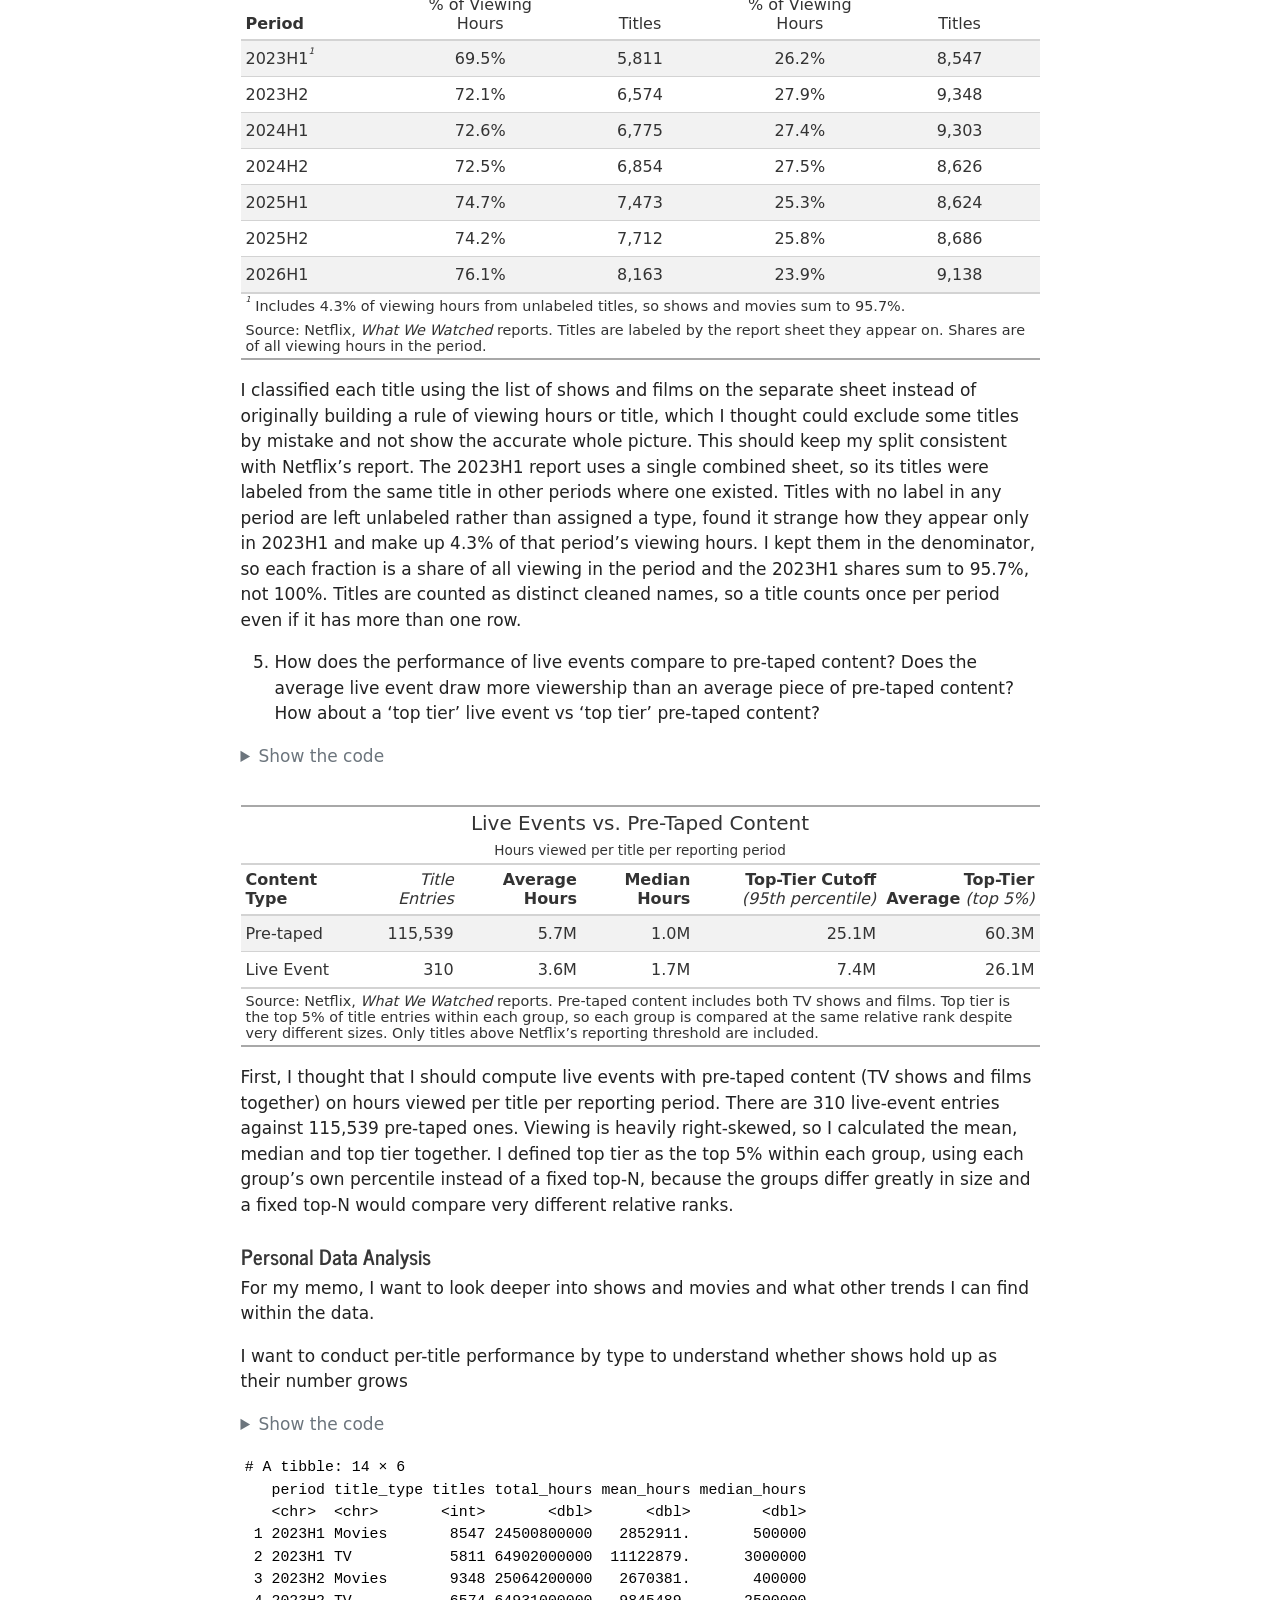
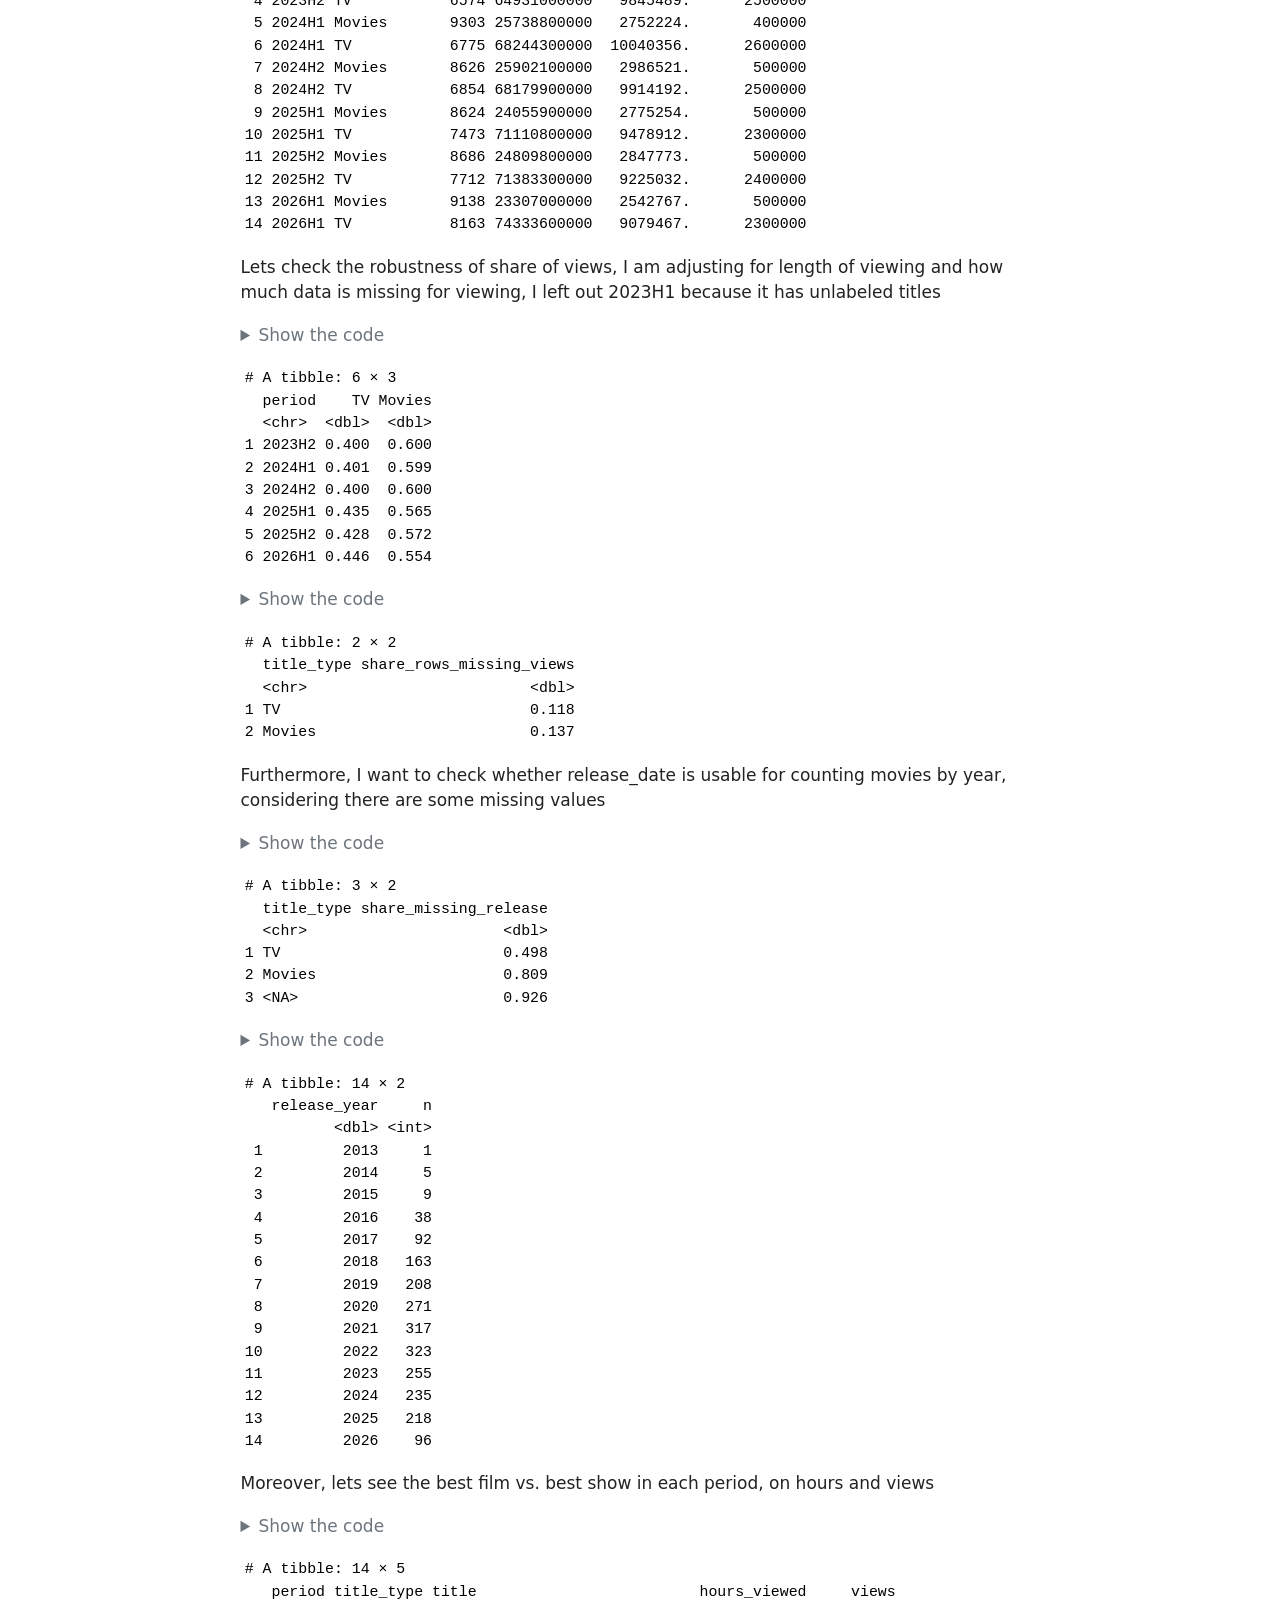
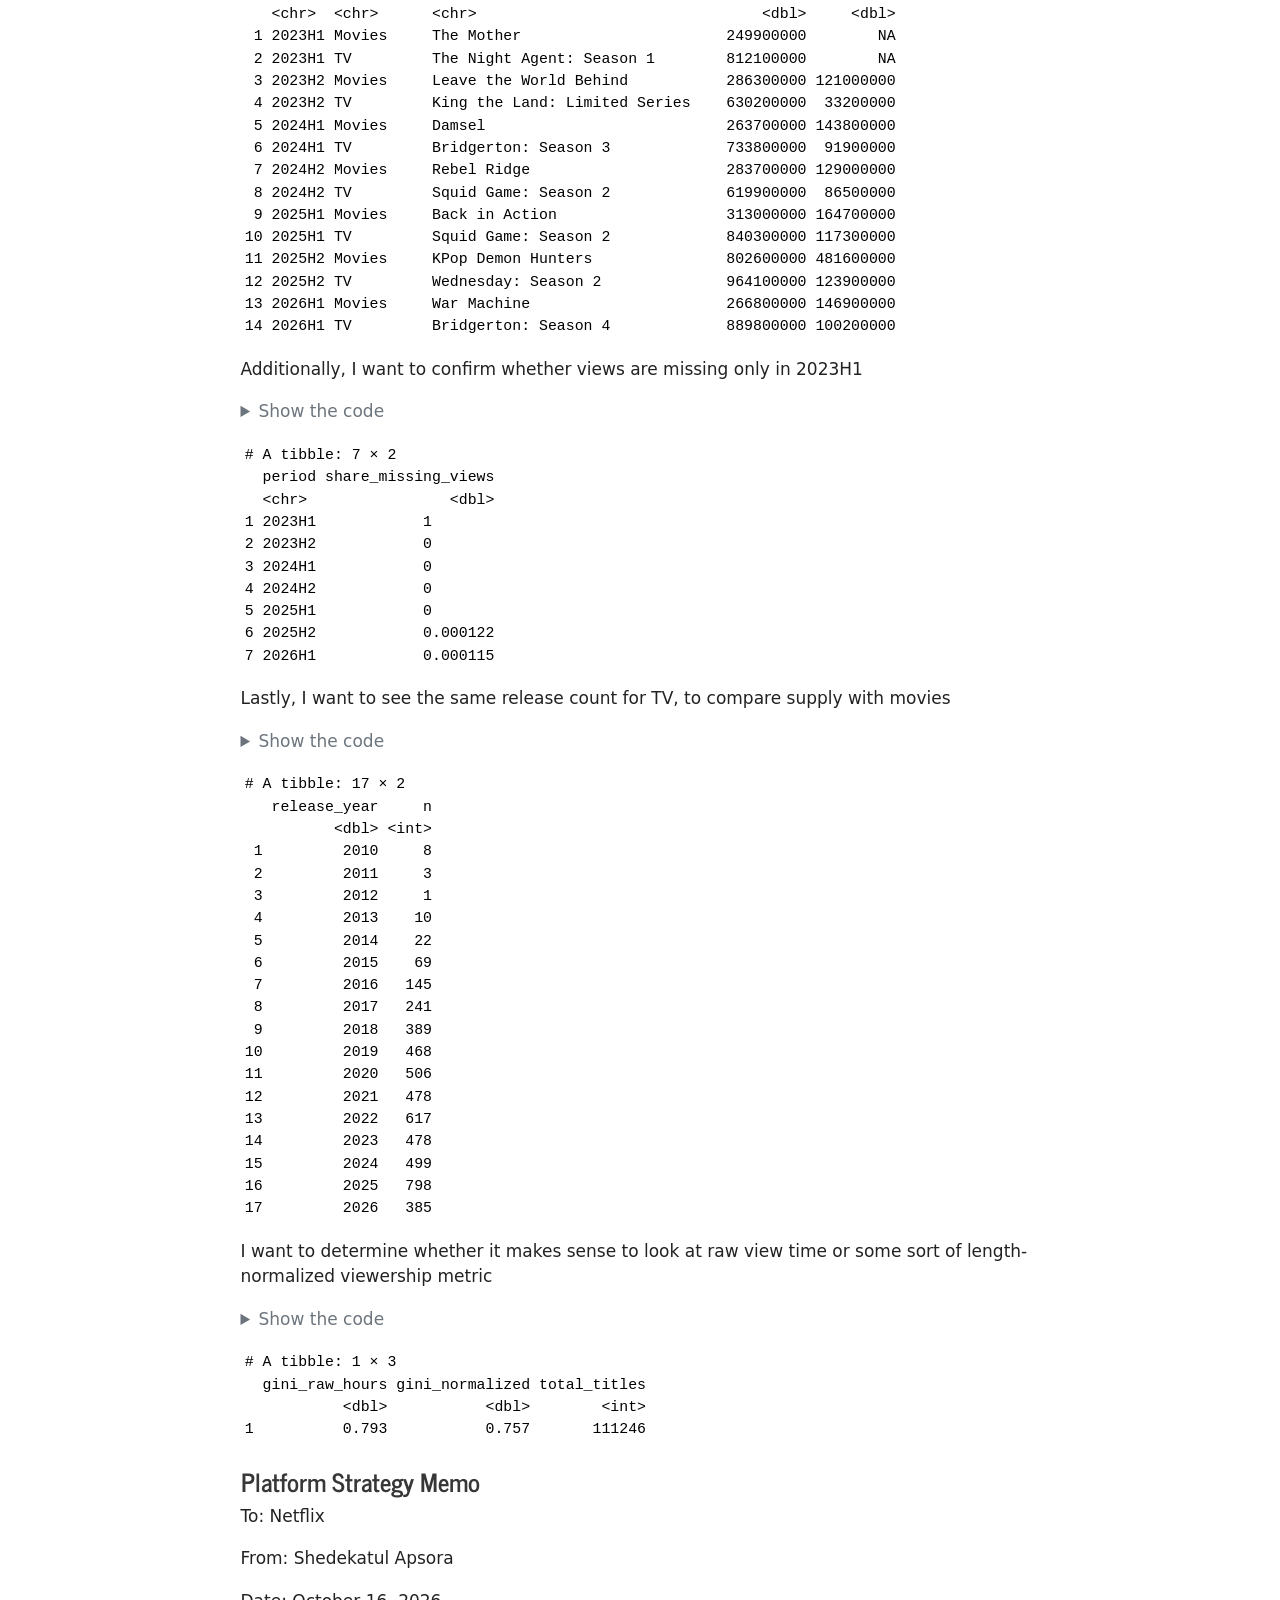
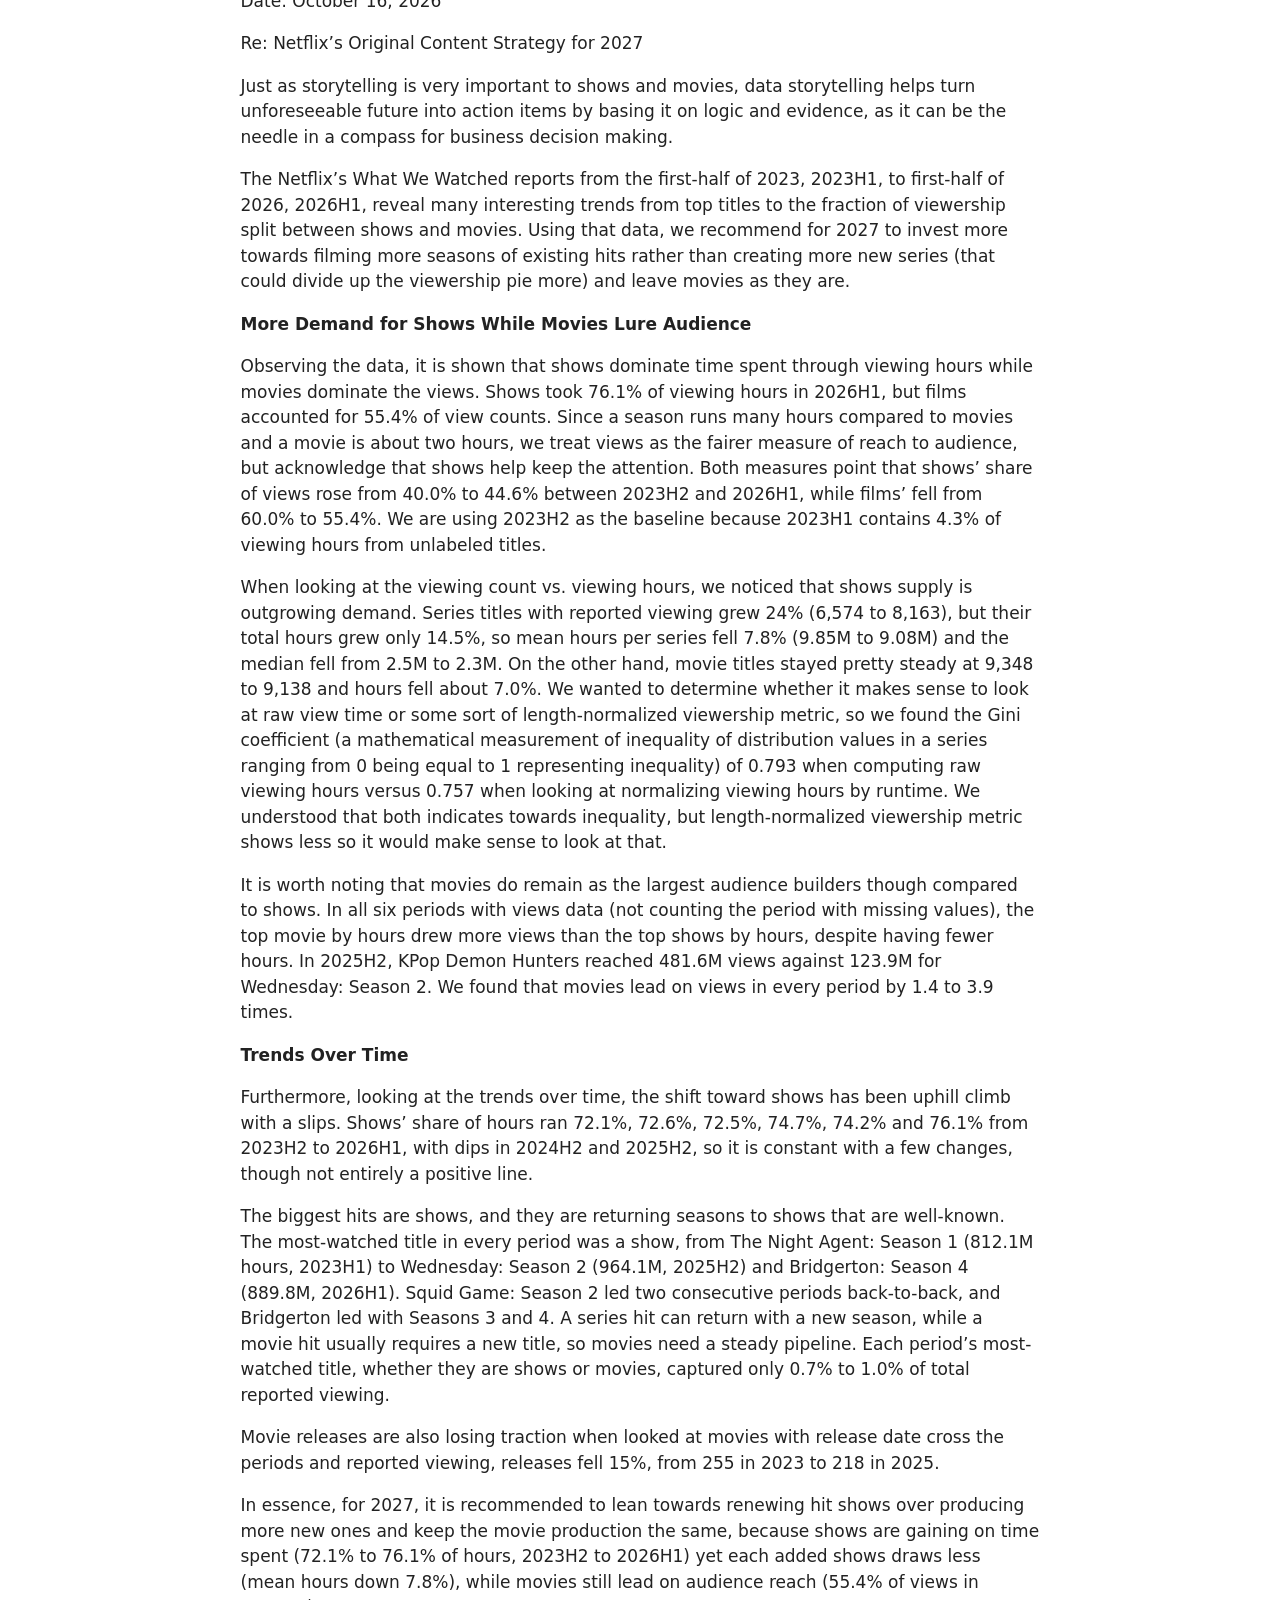
<file: docs/mp01.html>
<!DOCTYPE html>
<html xmlns="http://www.w3.org/1999/xhtml" lang="en" xml:lang="en"><head>

<meta charset="utf-8">
<meta name="generator" content="quarto-1.10.18">

<meta name="viewport" content="width=device-width, initial-scale=1.0, user-scalable=yes">


<title>Mini-Project 1 – STA 9750 Submission Material</title>
<style>
/* Default styles provided by pandoc.
** See https://pandoc.org/MANUAL.html#variables-for-html for config info.
*/
span.smallcaps{font-variant: small-caps;}
div.columns{display: flex; gap: 1.5em;}
div.column{flex: auto;}
@media screen {
div.columns{gap: min(4vw, 1.5em);}
div.column{overflow-x: auto;}
}
div.hanging-indent{margin-left: 1.5em; text-indent: -1.5em;}
ul.task-list{list-style: none;}
ul.task-list li input[type="checkbox"] {
  width: 0.8em;
  margin: 0 0.8em 0.2em -1em; /* quarto-specific, see https://github.com/quarto-dev/quarto-cli/issues/4556 */ 
  vertical-align: middle;
}
/* CSS for syntax highlighting */
html { -webkit-text-size-adjust: 100%; }
pre > code.sourceCode { white-space: pre; position: relative; }
pre > code.sourceCode > span { display: inline-block; line-height: 1.25; }
pre > code.sourceCode > span:empty { height: 1.2em; }
.sourceCode { overflow: visible; }
code.sourceCode > span { color: inherit; text-decoration: inherit; }
div.sourceCode { margin: 1em 0; }
pre.sourceCode { margin: 0; }
@media screen {
div.sourceCode { overflow: auto; }
}
@media print {
pre > code.sourceCode { white-space: pre-wrap; }
pre > code.sourceCode > span { text-indent: -5em; padding-left: 5em; }
}
pre.numberSource code
  { counter-reset: source-line 0; }
pre.numberSource code > span
  { position: relative; left: -4em; counter-increment: source-line; }
pre.numberSource code > span > a:first-child::before
  { content: counter(source-line);
    position: relative; left: -1em; text-align: right; vertical-align: baseline;
    border: none; display: inline-block;
    -webkit-touch-callout: none; -webkit-user-select: none;
    -khtml-user-select: none; -moz-user-select: none;
    -ms-user-select: none; user-select: none;
    padding: 0 4px; width: 4em;
  }
pre.numberSource { margin-left: 3em;  padding-left: 4px; }
div.sourceCode
  {   }
@media screen {
pre > code.sourceCode > span > a:first-child::before { text-decoration: underline; }
}
</style>


<script src="site_libs/quarto-nav/quarto-nav.js"></script>
<script src="site_libs/quarto-nav/headroom.min.js"></script>
<script src="site_libs/clipboard/clipboard.min.js"></script>
<script src="site_libs/quarto-search/autocomplete.umd.js"></script>
<script src="site_libs/quarto-search/fuse.min.js"></script>
<script src="site_libs/quarto-search/quarto-search.js"></script>
<meta name="quarto:offset" content="./">
<script src="site_libs/quarto-html/quarto.js" type="module"></script>
<script src="site_libs/quarto-html/tabsets/tabsets.js" type="module"></script>
<script src="site_libs/quarto-html/popper.min.js"></script>
<script src="site_libs/quarto-html/tippy.umd.min.js"></script>
<script src="site_libs/quarto-html/anchor.min.js"></script>
<link href="site_libs/quarto-html/tippy.css" rel="stylesheet">
<link href="site_libs/quarto-html/quarto-syntax-highlighting-64a204ab8560d761af7679ceaba22944.css" rel="stylesheet" id="quarto-text-highlighting-styles">
<script src="site_libs/bootstrap/bootstrap.min.js"></script>
<link href="site_libs/bootstrap/bootstrap-icons.css" rel="stylesheet">
<link href="site_libs/bootstrap/bootstrap-0b694ec077ec0fce39b238c57606bf77.min.css" rel="stylesheet" append-hash="true" id="quarto-bootstrap" data-mode="light">
<script id="quarto-search-options" type="application/json">{
  "location": "navbar",
  "copy-button": false,
  "collapse-after": 3,
  "panel-placement": "end",
  "type": "overlay",
  "limit": 50,
  "keyboard-shortcut": [
    "f",
    "/",
    "s"
  ],
  "show-item-context": false,
  "language": {
    "search-no-results-text": "No results",
    "search-matching-documents-text": "matching documents",
    "search-copy-link-title": "Copy link to search",
    "search-hide-matches-text": "Hide additional matches",
    "search-more-match-text": "more match in this document",
    "search-more-matches-text": "more matches in this document",
    "search-clear-button-title": "Clear",
    "search-text-placeholder": "",
    "search-detached-cancel-button-title": "Cancel",
    "search-submit-button-title": "Submit",
    "search-label": "Search"
  }
}</script>


</head>

<body class="nav-fixed fullcontent quarto-light">

<div id="quarto-search-results"></div>
  <header id="quarto-header" class="headroom fixed-top">
    <nav class="navbar navbar-expand-lg " data-bs-theme="dark">
      <div class="navbar-container container-fluid">
      <div class="navbar-brand-container mx-auto">
    <a class="navbar-brand" href="./index.html">
    <span class="navbar-title">STA 9750 Submission Material</span>
    </a>
  </div>
            <div id="quarto-search" class="" title="Search"></div>
          <button class="navbar-toggler" type="button" data-bs-toggle="collapse" data-bs-target="#navbarCollapse" aria-controls="navbarCollapse" role="menu" aria-expanded="false" aria-label="Toggle navigation" onclick="if (window.quartoToggleHeadroom) { window.quartoToggleHeadroom(); }">
  <span class="navbar-toggler-icon"></span>
</button>
          <div class="collapse navbar-collapse" id="navbarCollapse">
            <ul class="navbar-nav navbar-nav-scroll ms-auto">
  <li class="nav-item">
    <a class="nav-link" href="././index.html"> 
<span class="menu-text">Home</span></a>
  </li>  
  <li class="nav-item">
    <a class="nav-link" href="././project_experience.html"> 
<span class="menu-text">Projects</span></a>
  </li>  
  <li class="nav-item">
    <a class="nav-link" href="././professional_experience.html"> 
<span class="menu-text">Experience</span></a>
  </li>  
  <li class="nav-item">
    <a class="nav-link" href="././contact_information.html"> 
<span class="menu-text">Contact</span></a>
  </li>  
</ul>
          </div> <!-- /navcollapse -->
            <div class="quarto-navbar-tools">
</div>
      </div> <!-- /container-fluid -->
    </nav>
</header>
<!-- content -->
<div id="quarto-content" class="quarto-container page-columns page-rows-contents page-layout-article page-navbar">
<!-- sidebar -->
<!-- margin-sidebar -->
    
<!-- main -->
<main class="content" id="quarto-document-content">

<header id="title-block-header" class="quarto-title-block default">
<div class="quarto-title">
<div class="quarto-title-block"><div><h1 class="title">Mini-Project 1</h1><button type="button" class="btn code-tools-button dropdown-toggle" id="quarto-code-tools-menu" data-bs-toggle="dropdown" aria-expanded="false"><i class="bi"></i> Code</button><ul class="dropdown-menu dropdown-menu-end" aria-labelelledby="quarto-code-tools-menu"><li><a id="quarto-show-all-code" class="dropdown-item" href="javascript:void(0)" role="button">Show All Code</a></li><li><a id="quarto-hide-all-code" class="dropdown-item" href="javascript:void(0)" role="button">Hide All Code</a></li><li><hr class="dropdown-divider"></li><li><a id="quarto-view-source" class="dropdown-item" href="javascript:void(0)" role="button">View Source</a></li></ul></div></div>
</div>



<div class="quarto-title-meta">

    
  
    
  </div>
  


</header>


<section id="exploring-netflix-viewing-data" class="level1">
<h1>Exploring Netflix Viewing Data</h1>
<section id="acquire-netflix-what-we-watched-reports" class="level3">
<h3 class="anchored" data-anchor-id="acquire-netflix-what-we-watched-reports">Acquire Netflix What We Watched Reports</h3>
<p>We want to first gather data of Netflix’s What We Watched reports from the first-half 2023 2023H1 to first-half 2026 2026H1. We are looking at standardizing on a small set of key features including: the ‘watch window’, the title of the program, the runtime, the total hours viewed, the original release date of the program, whether the program is available in all countries in which Netflix is available, and whether the program is pre-recorded or live.</p>
<div class="cell">
<details class="code-fold">
<summary>Show the code</summary>
<div class="code-copy-outer-scaffold"><div class="sourceCode cell-code" id="cb1"><pre class="sourceCode r code-with-copy"><code class="sourceCode r"><span id="cb1-1"><a href="#cb1-1" aria-hidden="true" tabindex="-1"></a><span class="co">#' Acquire Netflix What We Watched Reports</span></span>
<span id="cb1-2"><a href="#cb1-2" aria-hidden="true" tabindex="-1"></a><span class="co">#' </span></span>
<span id="cb1-3"><a href="#cb1-3" aria-hidden="true" tabindex="-1"></a></span>
<span id="cb1-4"><a href="#cb1-4" aria-hidden="true" tabindex="-1"></a>load_netflix_data <span class="ot">&lt;-</span> <span class="cf">function</span>(){</span>
<span id="cb1-5"><a href="#cb1-5" aria-hidden="true" tabindex="-1"></a>  <span class="co"># Note to students: Make sure you have installed the tidyverse and fs packages</span></span>
<span id="cb1-6"><a href="#cb1-6" aria-hidden="true" tabindex="-1"></a>  <span class="co">#                   before beginning this assignment. If you aren't sure,</span></span>
<span id="cb1-7"><a href="#cb1-7" aria-hidden="true" tabindex="-1"></a>  <span class="co">#                   simply run `library(tidyverse)` at your R Console and, if</span></span>
<span id="cb1-8"><a href="#cb1-8" aria-hidden="true" tabindex="-1"></a>  <span class="co">#                   you don't see an error message, `tidyverse` has been </span></span>
<span id="cb1-9"><a href="#cb1-9" aria-hidden="true" tabindex="-1"></a>  <span class="co">#                   installed. (Same for `fs`) If you still need to install</span></span>
<span id="cb1-10"><a href="#cb1-10" aria-hidden="true" tabindex="-1"></a>  <span class="co">#                   either package, use the `install.packages` function as </span></span>
<span id="cb1-11"><a href="#cb1-11" aria-hidden="true" tabindex="-1"></a>  <span class="co">#                   demonstrated in class.</span></span>
<span id="cb1-12"><a href="#cb1-12" aria-hidden="true" tabindex="-1"></a>  <span class="fu">library</span>(tidyverse)</span>
<span id="cb1-13"><a href="#cb1-13" aria-hidden="true" tabindex="-1"></a>  <span class="fu">library</span>(rvest)</span>
<span id="cb1-14"><a href="#cb1-14" aria-hidden="true" tabindex="-1"></a>  <span class="fu">library</span>(readxl)</span>
<span id="cb1-15"><a href="#cb1-15" aria-hidden="true" tabindex="-1"></a>  <span class="fu">library</span>(fs)</span>
<span id="cb1-16"><a href="#cb1-16" aria-hidden="true" tabindex="-1"></a>  <span class="fu">library</span>(scales)</span>
<span id="cb1-17"><a href="#cb1-17" aria-hidden="true" tabindex="-1"></a>  </span>
<span id="cb1-18"><a href="#cb1-18" aria-hidden="true" tabindex="-1"></a>  data_dir <span class="ot">&lt;-</span> <span class="fu">path</span>(<span class="st">"data"</span>, <span class="st">"mp01"</span>)</span>
<span id="cb1-19"><a href="#cb1-19" aria-hidden="true" tabindex="-1"></a>    </span>
<span id="cb1-20"><a href="#cb1-20" aria-hidden="true" tabindex="-1"></a>  <span class="cf">if</span>(<span class="sc">!</span><span class="fu">dir_exists</span>(data_dir)){</span>
<span id="cb1-21"><a href="#cb1-21" aria-hidden="true" tabindex="-1"></a>    <span class="fu">dir_create</span>(data_dir, <span class="at">showWarnings=</span><span class="cn">FALSE</span>, <span class="at">recurse=</span><span class="cn">TRUE</span>)</span>
<span id="cb1-22"><a href="#cb1-22" aria-hidden="true" tabindex="-1"></a>  }</span>
<span id="cb1-23"><a href="#cb1-23" aria-hidden="true" tabindex="-1"></a>  </span>
<span id="cb1-24"><a href="#cb1-24" aria-hidden="true" tabindex="-1"></a>  NETFLIX_URLS <span class="ot">&lt;-</span> <span class="fu">list</span>(</span>
<span id="cb1-25"><a href="#cb1-25" aria-hidden="true" tabindex="-1"></a>    <span class="st">`</span><span class="at">2023H1</span><span class="st">`</span> <span class="ot">=</span> <span class="st">"https://about.netflix.com/news/what-we-watched-a-netflix-engagement-report"</span>,</span>
<span id="cb1-26"><a href="#cb1-26" aria-hidden="true" tabindex="-1"></a>    <span class="st">`</span><span class="at">2023H2</span><span class="st">`</span> <span class="ot">=</span> <span class="st">"https://about.netflix.com/news/what-we-watched-the-second-half-of-2023"</span>,</span>
<span id="cb1-27"><a href="#cb1-27" aria-hidden="true" tabindex="-1"></a>    <span class="st">`</span><span class="at">2024H1</span><span class="st">`</span> <span class="ot">=</span> <span class="st">"https://about.netflix.com/news/what-we-watched-the-first-half-of-2024"</span>,</span>
<span id="cb1-28"><a href="#cb1-28" aria-hidden="true" tabindex="-1"></a>    <span class="st">`</span><span class="at">2024H2</span><span class="st">`</span> <span class="ot">=</span> <span class="st">"https://about.netflix.com/news/what-we-watched-the-second-half-of-2024"</span>,</span>
<span id="cb1-29"><a href="#cb1-29" aria-hidden="true" tabindex="-1"></a>    <span class="st">`</span><span class="at">2025H1</span><span class="st">`</span> <span class="ot">=</span> <span class="st">"https://about.netflix.com/news/what-we-watched-the-first-half-of-2025"</span>,</span>
<span id="cb1-30"><a href="#cb1-30" aria-hidden="true" tabindex="-1"></a>    <span class="st">`</span><span class="at">2025H2</span><span class="st">`</span> <span class="ot">=</span> <span class="st">"https://about.netflix.com/news/what-we-watched-the-second-half-of-2025"</span>,</span>
<span id="cb1-31"><a href="#cb1-31" aria-hidden="true" tabindex="-1"></a>    <span class="st">`</span><span class="at">2026H1</span><span class="st">`</span> <span class="ot">=</span> <span class="st">"https://about.netflix.com/news/what-we-watched-the-first-half-of-2026"</span></span>
<span id="cb1-32"><a href="#cb1-32" aria-hidden="true" tabindex="-1"></a>  )</span>
<span id="cb1-33"><a href="#cb1-33" aria-hidden="true" tabindex="-1"></a>  </span>
<span id="cb1-34"><a href="#cb1-34" aria-hidden="true" tabindex="-1"></a>  download_if_needed <span class="ot">&lt;-</span> <span class="cf">function</span>(url, local){</span>
<span id="cb1-35"><a href="#cb1-35" aria-hidden="true" tabindex="-1"></a>    <span class="cf">if</span>(<span class="sc">!</span><span class="fu">file_exists</span>(local)){</span>
<span id="cb1-36"><a href="#cb1-36" aria-hidden="true" tabindex="-1"></a>      <span class="fu">download.file</span>(url, local, <span class="at">quiet =</span> <span class="cn">TRUE</span>, <span class="at">mode =</span> <span class="st">"wb"</span>)</span>
<span id="cb1-37"><a href="#cb1-37" aria-hidden="true" tabindex="-1"></a>    }</span>
<span id="cb1-38"><a href="#cb1-38" aria-hidden="true" tabindex="-1"></a>    </span>
<span id="cb1-39"><a href="#cb1-39" aria-hidden="true" tabindex="-1"></a>    <span class="fu">return</span>(local)</span>
<span id="cb1-40"><a href="#cb1-40" aria-hidden="true" tabindex="-1"></a>  }</span>
<span id="cb1-41"><a href="#cb1-41" aria-hidden="true" tabindex="-1"></a>    </span>
<span id="cb1-42"><a href="#cb1-42" aria-hidden="true" tabindex="-1"></a> NETFLIX_URLS <span class="sc">|&gt;</span> </span>
<span id="cb1-43"><a href="#cb1-43" aria-hidden="true" tabindex="-1"></a>    <span class="fu">map</span>(read_html) <span class="sc">|&gt;</span> </span>
<span id="cb1-44"><a href="#cb1-44" aria-hidden="true" tabindex="-1"></a>    <span class="fu">map</span>(html_element, <span class="at">xpath =</span> <span class="st">"//a[contains(@href, '.xlsx')]"</span>) <span class="sc">|&gt;</span> </span>
<span id="cb1-45"><a href="#cb1-45" aria-hidden="true" tabindex="-1"></a>    <span class="fu">map_chr</span>(html_attr, <span class="st">"href"</span>) <span class="sc">|&gt;</span> </span>
<span id="cb1-46"><a href="#cb1-46" aria-hidden="true" tabindex="-1"></a>    <span class="fu">enframe</span>(<span class="st">"period"</span>, <span class="st">"url"</span>) <span class="sc">|&gt;</span> </span>
<span id="cb1-47"><a href="#cb1-47" aria-hidden="true" tabindex="-1"></a>    <span class="fu">mutate</span>(<span class="at">path =</span> <span class="fu">path</span>(data_dir, <span class="fu">paste0</span>(period, <span class="st">".xlsx"</span>)), </span>
<span id="cb1-48"><a href="#cb1-48" aria-hidden="true" tabindex="-1"></a>           <span class="at">path =</span> <span class="fu">map2</span>(url, path, download_if_needed), </span>
<span id="cb1-49"><a href="#cb1-49" aria-hidden="true" tabindex="-1"></a>           <span class="at">sheets =</span> <span class="fu">map</span>(path, excel_sheets)) <span class="sc">|&gt;</span></span>
<span id="cb1-50"><a href="#cb1-50" aria-hidden="true" tabindex="-1"></a>    <span class="fu">unnest</span>(sheets) <span class="sc">|&gt;</span> </span>
<span id="cb1-51"><a href="#cb1-51" aria-hidden="true" tabindex="-1"></a>    <span class="fu">mutate</span>(<span class="at">data =</span> <span class="fu">map2</span>(path, sheets, \(x, y) <span class="fu">read_excel</span>(x, <span class="at">sheet=</span>y, <span class="at">skip=</span><span class="dv">3</span>, <span class="at">na=</span><span class="st">"*"</span>)), </span>
<span id="cb1-52"><a href="#cb1-52" aria-hidden="true" tabindex="-1"></a>           <span class="at">data =</span> <span class="fu">map</span>(data, \(x) x <span class="sc">|&gt;</span> <span class="fu">mutate</span>(<span class="st">`</span><span class="at">Release Date</span><span class="st">`</span> <span class="ot">=</span> <span class="fu">as.Date</span>(<span class="st">`</span><span class="at">Release Date</span><span class="st">`</span>))), </span>
<span id="cb1-53"><a href="#cb1-53" aria-hidden="true" tabindex="-1"></a>           <span class="at">data =</span> <span class="fu">map2</span>(data, sheets, \(x, y) x <span class="sc">|&gt;</span> <span class="fu">mutate</span>(<span class="at">sheet=</span>y))) <span class="sc">|&gt;</span> </span>
<span id="cb1-54"><a href="#cb1-54" aria-hidden="true" tabindex="-1"></a>    <span class="fu">unnest</span>(data) <span class="sc">|&gt;</span> </span>
<span id="cb1-55"><a href="#cb1-55" aria-hidden="true" tabindex="-1"></a>    <span class="fu">select</span>(<span class="sc">-</span>url, <span class="sc">-</span>path, <span class="sc">-</span>sheets) <span class="sc">|&gt;</span> </span>
<span id="cb1-56"><a href="#cb1-56" aria-hidden="true" tabindex="-1"></a>    <span class="fu">mutate</span>(<span class="at">year=</span><span class="fu">str_sub</span>(period, <span class="dv">1</span>, <span class="dv">4</span>), </span>
<span id="cb1-57"><a href="#cb1-57" aria-hidden="true" tabindex="-1"></a>           <span class="at">half=</span><span class="fu">str_sub</span>(period, <span class="at">start=</span><span class="dv">6</span>), </span>
<span id="cb1-58"><a href="#cb1-58" aria-hidden="true" tabindex="-1"></a>           <span class="at">period_start =</span> <span class="fu">make_date</span>(year, <span class="fu">if_else</span>(half<span class="sc">==</span><span class="dv">1</span>, <span class="dv">1</span>, <span class="dv">7</span>), <span class="dv">1</span>), </span>
<span id="cb1-59"><a href="#cb1-59" aria-hidden="true" tabindex="-1"></a>           <span class="at">period_end =</span> <span class="fu">make_date</span>(year, <span class="fu">if_else</span>(half<span class="sc">==</span><span class="dv">1</span>, <span class="dv">6</span>, <span class="dv">12</span>), <span class="fu">if_else</span>(half<span class="sc">==</span><span class="dv">1</span>, <span class="dv">30</span>, <span class="dv">31</span>))) <span class="sc">|&gt;</span> </span>
<span id="cb1-60"><a href="#cb1-60" aria-hidden="true" tabindex="-1"></a>    <span class="fu">filter</span>(<span class="sc">!</span><span class="fu">is.na</span>(<span class="st">`</span><span class="at">Hours Viewed</span><span class="st">`</span>)) <span class="sc">|&gt;</span></span>
<span id="cb1-61"><a href="#cb1-61" aria-hidden="true" tabindex="-1"></a>    <span class="fu">mutate</span>(<span class="at">live_event =</span> <span class="sc">!</span><span class="fu">is.na</span>(Runtime) <span class="sc">&amp;</span> <span class="fu">str_detect</span>(Runtime, <span class="st">"</span><span class="sc">\\</span><span class="st">d+:</span><span class="sc">\\</span><span class="st">d+</span><span class="sc">\\</span><span class="st">*"</span>), </span>
<span id="cb1-62"><a href="#cb1-62" aria-hidden="true" tabindex="-1"></a>           <span class="at">clean_time =</span> <span class="fu">str_remove</span>(Runtime, <span class="fu">fixed</span>(<span class="st">"*"</span>)),</span>
<span id="cb1-63"><a href="#cb1-63" aria-hidden="true" tabindex="-1"></a>           <span class="at">Runtime =</span> <span class="dv">60</span> <span class="sc">*</span> <span class="fu">hour</span>(<span class="fu">hm</span>(clean_time)) <span class="sc">+</span> <span class="fu">minute</span>(<span class="fu">hm</span>(clean_time)),</span>
<span id="cb1-64"><a href="#cb1-64" aria-hidden="true" tabindex="-1"></a>           <span class="at">title_type =</span> <span class="fu">replace_values</span>(sheet, </span>
<span id="cb1-65"><a href="#cb1-65" aria-hidden="true" tabindex="-1"></a>                                      <span class="st">"Shows"</span> <span class="sc">~</span> <span class="st">"TV"</span>,</span>
<span id="cb1-66"><a href="#cb1-66" aria-hidden="true" tabindex="-1"></a>                                      <span class="st">"Film"</span> <span class="sc">~</span> <span class="st">"Movies"</span>,</span>
<span id="cb1-67"><a href="#cb1-67" aria-hidden="true" tabindex="-1"></a>                                      <span class="st">"Engagement"</span> <span class="sc">~</span> <span class="cn">NA</span>)) <span class="sc">|&gt;</span></span>
<span id="cb1-68"><a href="#cb1-68" aria-hidden="true" tabindex="-1"></a>    <span class="fu">select</span>(<span class="sc">-</span>clean_time, <span class="sc">-</span>sheet) <span class="sc">|&gt;</span></span>
<span id="cb1-69"><a href="#cb1-69" aria-hidden="true" tabindex="-1"></a>    <span class="fu">mutate</span>(<span class="at">Runtime =</span> <span class="fu">coalesce</span>(Runtime, <span class="fu">mean</span>(Runtime, <span class="at">na.rm=</span><span class="cn">TRUE</span>)), </span>
<span id="cb1-70"><a href="#cb1-70" aria-hidden="true" tabindex="-1"></a>           <span class="at">.by=</span>Title, </span>
<span id="cb1-71"><a href="#cb1-71" aria-hidden="true" tabindex="-1"></a>           <span class="at">Title =</span> stringi<span class="sc">::</span><span class="fu">stri_trans_general</span>(Title, <span class="st">"Latin-ASCII"</span>),</span>
<span id="cb1-72"><a href="#cb1-72" aria-hidden="true" tabindex="-1"></a>           <span class="at">Title =</span> <span class="fu">str_remove</span>(Title, <span class="st">" // .*"</span>), </span>
<span id="cb1-73"><a href="#cb1-73" aria-hidden="true" tabindex="-1"></a>           <span class="at">Title =</span> <span class="fu">str_remove</span>(Title, <span class="st">"[^[:ascii:]].*"</span>), </span>
<span id="cb1-74"><a href="#cb1-74" aria-hidden="true" tabindex="-1"></a>           <span class="at">Title =</span> <span class="fu">str_trim</span>(Title)) <span class="sc">|&gt;</span></span>
<span id="cb1-75"><a href="#cb1-75" aria-hidden="true" tabindex="-1"></a>    <span class="fu">filter_out</span>(Title <span class="sc">==</span> <span class="st">""</span>) <span class="sc">|&gt;</span></span>
<span id="cb1-76"><a href="#cb1-76" aria-hidden="true" tabindex="-1"></a>    <span class="fu">select</span>(year, </span>
<span id="cb1-77"><a href="#cb1-77" aria-hidden="true" tabindex="-1"></a>           period, </span>
<span id="cb1-78"><a href="#cb1-78" aria-hidden="true" tabindex="-1"></a>           period_start, </span>
<span id="cb1-79"><a href="#cb1-79" aria-hidden="true" tabindex="-1"></a>           period_end, </span>
<span id="cb1-80"><a href="#cb1-80" aria-hidden="true" tabindex="-1"></a>           Title, </span>
<span id="cb1-81"><a href="#cb1-81" aria-hidden="true" tabindex="-1"></a>           <span class="sc">-</span>half, </span>
<span id="cb1-82"><a href="#cb1-82" aria-hidden="true" tabindex="-1"></a>           Runtime, </span>
<span id="cb1-83"><a href="#cb1-83" aria-hidden="true" tabindex="-1"></a>           Views, </span>
<span id="cb1-84"><a href="#cb1-84" aria-hidden="true" tabindex="-1"></a>           <span class="st">`</span><span class="at">Hours Viewed</span><span class="st">`</span>, </span>
<span id="cb1-85"><a href="#cb1-85" aria-hidden="true" tabindex="-1"></a>           <span class="st">`</span><span class="at">Release Date</span><span class="st">`</span>,</span>
<span id="cb1-86"><a href="#cb1-86" aria-hidden="true" tabindex="-1"></a>           <span class="st">`</span><span class="at">Available Globally?</span><span class="st">`</span>, </span>
<span id="cb1-87"><a href="#cb1-87" aria-hidden="true" tabindex="-1"></a>           live_event, </span>
<span id="cb1-88"><a href="#cb1-88" aria-hidden="true" tabindex="-1"></a>           title_type) <span class="sc">|&gt;</span> </span>
<span id="cb1-89"><a href="#cb1-89" aria-hidden="true" tabindex="-1"></a>    <span class="fu">group_by</span>(Title) <span class="sc">|&gt;</span> </span>
<span id="cb1-90"><a href="#cb1-90" aria-hidden="true" tabindex="-1"></a>    <span class="fu">fill</span>(title_type,</span>
<span id="cb1-91"><a href="#cb1-91" aria-hidden="true" tabindex="-1"></a>         <span class="at">.direction=</span><span class="st">"updown"</span>) <span class="sc">|&gt;</span></span>
<span id="cb1-92"><a href="#cb1-92" aria-hidden="true" tabindex="-1"></a>    <span class="fu">ungroup</span>()</span>
<span id="cb1-93"><a href="#cb1-93" aria-hidden="true" tabindex="-1"></a>}</span>
<span id="cb1-94"><a href="#cb1-94" aria-hidden="true" tabindex="-1"></a></span>
<span id="cb1-95"><a href="#cb1-95" aria-hidden="true" tabindex="-1"></a>NETFLIX_DATA <span class="ot">&lt;-</span> <span class="fu">load_netflix_data</span>()</span></code></pre></div><button title="Copy to Clipboard" class="code-copy-button"><i class="bi"></i></button></div>
</details>
</div>
</section>
<section id="data-cleaning-and-preparation" class="level3">
<h3 class="anchored" data-anchor-id="data-cleaning-and-preparation">Data Cleaning and Preparation</h3>
<p>Although the Netflix “What We Watched” reports provide a high-level view of Netflix’s internal viewership data, there are several limitations that needs to be considered.</p>
<p>Lets modify the code to ensure that we have nice “tidy” column names that are valid R variable names and easily typed.</p>
<div class="cell">
<details class="code-fold">
<summary>Show the code</summary>
<div class="code-copy-outer-scaffold"><div class="sourceCode cell-code" id="cb2"><pre class="sourceCode r code-with-copy"><code class="sourceCode r"><span id="cb2-1"><a href="#cb2-1" aria-hidden="true" tabindex="-1"></a><span class="co"># Task 2: Fix Column Titles</span></span>
<span id="cb2-2"><a href="#cb2-2" aria-hidden="true" tabindex="-1"></a></span>
<span id="cb2-3"><a href="#cb2-3" aria-hidden="true" tabindex="-1"></a>netflix <span class="ot">&lt;-</span> NETFLIX_DATA <span class="sc">|&gt;</span></span>
<span id="cb2-4"><a href="#cb2-4" aria-hidden="true" tabindex="-1"></a>  <span class="fu">rename</span>(<span class="at">title =</span> Title, </span>
<span id="cb2-5"><a href="#cb2-5" aria-hidden="true" tabindex="-1"></a>         <span class="at">runtime  =</span> Runtime, </span>
<span id="cb2-6"><a href="#cb2-6" aria-hidden="true" tabindex="-1"></a>         <span class="at">views =</span> Views,</span>
<span id="cb2-7"><a href="#cb2-7" aria-hidden="true" tabindex="-1"></a>         <span class="at">hours_viewed =</span> <span class="st">'Hours Viewed'</span>,</span>
<span id="cb2-8"><a href="#cb2-8" aria-hidden="true" tabindex="-1"></a>         <span class="at">release_date =</span> <span class="st">'Release Date'</span>,</span>
<span id="cb2-9"><a href="#cb2-9" aria-hidden="true" tabindex="-1"></a>         <span class="at">available_globally =</span> <span class="st">'Available Globally?'</span>)</span></code></pre></div><button title="Copy to Clipboard" class="code-copy-button"><i class="bi"></i></button></div>
</details>
</div>
<p>We will check the column names with the following code:</p>
<div class="cell">
<details class="code-fold">
<summary>Show the code</summary>
<div class="code-copy-outer-scaffold"><div class="sourceCode cell-code" id="cb3"><pre class="sourceCode r code-with-copy"><code class="sourceCode r"><span id="cb3-1"><a href="#cb3-1" aria-hidden="true" tabindex="-1"></a><span class="co"># checking the columns</span></span>
<span id="cb3-2"><a href="#cb3-2" aria-hidden="true" tabindex="-1"></a></span>
<span id="cb3-3"><a href="#cb3-3" aria-hidden="true" tabindex="-1"></a><span class="fu">glimpse</span>(netflix)</span></code></pre></div><button title="Copy to Clipboard" class="code-copy-button"><i class="bi"></i></button></div>
</details>
<div class="cell-output cell-output-stdout">
<pre><code>Rows: 115,849
Columns: 12
$ year               &lt;chr&gt; "2023", "2023", "2023", "2023", "2023", "2023", "20…
$ period             &lt;chr&gt; "2023H1", "2023H1", "2023H1", "2023H1", "2023H1", "…
$ period_start       &lt;date&gt; 2023-01-01, 2023-01-01, 2023-01-01, 2023-01-01, 20…
$ period_end         &lt;date&gt; 2023-06-30, 2023-06-30, 2023-06-30, 2023-06-30, 20…
$ title              &lt;chr&gt; "The Night Agent: Season 1", "Ginny &amp; Georgia: Seas…
$ runtime            &lt;dbl&gt; 491, 587, 856, 409, 389, 497, 2703, 533, 548, 428, …
$ views              &lt;dbl&gt; NA, NA, NA, NA, NA, NA, NA, NA, NA, NA, NA, NA, NA,…
$ hours_viewed       &lt;dbl&gt; 812100000, 665100000, 622800000, 507700000, 5030000…
$ release_date       &lt;date&gt; 2023-03-23, 2023-01-05, 2022-12-30, 2022-11-23, 20…
$ available_globally &lt;chr&gt; "Yes", "Yes", "Yes", "Yes", "Yes", "Yes", "No", "Ye…
$ live_event         &lt;lgl&gt; FALSE, FALSE, FALSE, FALSE, FALSE, FALSE, FALSE, FA…
$ title_type         &lt;chr&gt; "TV", "TV", "TV", "TV", "TV", "TV", "TV", "TV", "TV…</code></pre>
</div>
</div>
<p>Lets fix column types to match the values that they represent and easier to compute:</p>
<div class="cell">
<details class="code-fold">
<summary>Show the code</summary>
<div class="code-copy-outer-scaffold"><div class="sourceCode cell-code" id="cb5"><pre class="sourceCode r code-with-copy"><code class="sourceCode r"><span id="cb5-1"><a href="#cb5-1" aria-hidden="true" tabindex="-1"></a><span class="co"># Task 3 Fix Column Types</span></span>
<span id="cb5-2"><a href="#cb5-2" aria-hidden="true" tabindex="-1"></a></span>
<span id="cb5-3"><a href="#cb5-3" aria-hidden="true" tabindex="-1"></a>netflix <span class="ot">&lt;-</span> netflix <span class="sc">|&gt;</span></span>
<span id="cb5-4"><a href="#cb5-4" aria-hidden="true" tabindex="-1"></a>  <span class="fu">mutate</span>(</span>
<span id="cb5-5"><a href="#cb5-5" aria-hidden="true" tabindex="-1"></a>    <span class="at">year =</span> <span class="fu">as.integer</span>(year),</span>
<span id="cb5-6"><a href="#cb5-6" aria-hidden="true" tabindex="-1"></a>    <span class="at">available_globally =</span> available_globally <span class="sc">==</span> <span class="st">"Yes"</span></span>
<span id="cb5-7"><a href="#cb5-7" aria-hidden="true" tabindex="-1"></a>  )</span></code></pre></div><button title="Copy to Clipboard" class="code-copy-button"><i class="bi"></i></button></div>
</details>
</div>
<p>We will check the following code:</p>
<div class="cell">
<details class="code-fold">
<summary>Show the code</summary>
<div class="code-copy-outer-scaffold"><div class="sourceCode cell-code" id="cb6"><pre class="sourceCode r code-with-copy"><code class="sourceCode r"><span id="cb6-1"><a href="#cb6-1" aria-hidden="true" tabindex="-1"></a><span class="co"># checking the columns</span></span>
<span id="cb6-2"><a href="#cb6-2" aria-hidden="true" tabindex="-1"></a></span>
<span id="cb6-3"><a href="#cb6-3" aria-hidden="true" tabindex="-1"></a><span class="fu">glimpse</span>(netflix)</span></code></pre></div><button title="Copy to Clipboard" class="code-copy-button"><i class="bi"></i></button></div>
</details>
<div class="cell-output cell-output-stdout">
<pre><code>Rows: 115,849
Columns: 12
$ year               &lt;int&gt; 2023, 2023, 2023, 2023, 2023, 2023, 2023, 2023, 202…
$ period             &lt;chr&gt; "2023H1", "2023H1", "2023H1", "2023H1", "2023H1", "…
$ period_start       &lt;date&gt; 2023-01-01, 2023-01-01, 2023-01-01, 2023-01-01, 20…
$ period_end         &lt;date&gt; 2023-06-30, 2023-06-30, 2023-06-30, 2023-06-30, 20…
$ title              &lt;chr&gt; "The Night Agent: Season 1", "Ginny &amp; Georgia: Seas…
$ runtime            &lt;dbl&gt; 491, 587, 856, 409, 389, 497, 2703, 533, 548, 428, …
$ views              &lt;dbl&gt; NA, NA, NA, NA, NA, NA, NA, NA, NA, NA, NA, NA, NA,…
$ hours_viewed       &lt;dbl&gt; 812100000, 665100000, 622800000, 507700000, 5030000…
$ release_date       &lt;date&gt; 2023-03-23, 2023-01-05, 2022-12-30, 2022-11-23, 20…
$ available_globally &lt;lgl&gt; TRUE, TRUE, TRUE, TRUE, TRUE, TRUE, FALSE, TRUE, TR…
$ live_event         &lt;lgl&gt; FALSE, FALSE, FALSE, FALSE, FALSE, FALSE, FALSE, FA…
$ title_type         &lt;chr&gt; "TV", "TV", "TV", "TV", "TV", "TV", "TV", "TV", "TV…</code></pre>
</div>
</div>
<section id="initial-data-exploration" class="level4">
<h4 class="anchored" data-anchor-id="initial-data-exploration">Initial Data Exploration</h4>
<p>Lets do some Exploratory Data Analysis (EDA) to gather information from our data.</p>
<p>First quick summary statistics for each column:</p>
<div class="cell">
<details class="code-fold">
<summary>Show the code</summary>
<div class="code-copy-outer-scaffold"><div class="sourceCode cell-code" id="cb8"><pre class="sourceCode r code-with-copy"><code class="sourceCode r"><span id="cb8-1"><a href="#cb8-1" aria-hidden="true" tabindex="-1"></a><span class="co"># Task 4</span></span>
<span id="cb8-2"><a href="#cb8-2" aria-hidden="true" tabindex="-1"></a><span class="fu">summary</span>(netflix)</span></code></pre></div><button title="Copy to Clipboard" class="code-copy-button"><i class="bi"></i></button></div>
</details>
<div class="cell-output cell-output-stdout">
<pre><code>      year            period        period_start          period_end        
 Min.   :2023   Length   :115849   Min.   :2023-01-01   Min.   :2023-06-30  
 1st Qu.:2023   N.unique :     7   1st Qu.:2023-07-01   1st Qu.:2023-12-31  
 Median :2024   N.blank  :     0   Median :2024-07-01   Median :2024-12-31  
 Mean   :2024   Min.nchar:     6   Mean   :2024-06-28   Mean   :2024-12-27  
 3rd Qu.:2025   Max.nchar:     6   3rd Qu.:2025-07-01   3rd Qu.:2025-12-31  
 Max.   :2026                      Max.   :2026-01-01   Max.   :2026-06-30  
                                                                            
       title           runtime            views            hours_viewed      
 Length   :115849   Min.   :    2.0   Min.   :   100000   Min.   :   100000  
 N.unique : 31956   1st Qu.:   99.0   1st Qu.:   100000   1st Qu.:   300000  
 N.blank  :     0   Median :  120.0   Median :   300000   Median :  1000000  
 Min.nchar:     1   Mean   :  264.8   Mean   :  1471430   Mean   :  5701114  
 Max.nchar:   217   3rd Qu.:  294.0   3rd Qu.:  1200000   3rd Qu.:  4100000  
                    Max.   :23853.0   Max.   :481600000   Max.   :964100000  
                    NAs    :4603      NAs    :18200                          
  release_date        available_globally live_event          title_type    
 Min.   :2010-04-01   Mode :logical      Mode :logical   Length   :115849  
 1st Qu.:2019-08-01   FALSE:83096        FALSE:115539    N.unique :     2  
 Median :2021-08-03   TRUE :32749        TRUE :310       N.blank  :     0  
 Mean   :2021-05-07   NAs  :4                            Min.nchar:     2  
 3rd Qu.:2023-03-03                                      Max.nchar:     6  
 Max.   :2026-06-29                                      NAs      :  3773  
 NAs    :78750                                                             </code></pre>
</div>
</div>
<p>Lets try another method with the skim() function:</p>
<div class="cell">
<details class="code-fold">
<summary>Show the code</summary>
<div class="code-copy-outer-scaffold"><div class="sourceCode cell-code" id="cb10"><pre class="sourceCode r code-with-copy"><code class="sourceCode r"><span id="cb10-1"><a href="#cb10-1" aria-hidden="true" tabindex="-1"></a><span class="co"># Task 4</span></span>
<span id="cb10-2"><a href="#cb10-2" aria-hidden="true" tabindex="-1"></a></span>
<span id="cb10-3"><a href="#cb10-3" aria-hidden="true" tabindex="-1"></a><span class="fu">library</span>(skimr)</span>
<span id="cb10-4"><a href="#cb10-4" aria-hidden="true" tabindex="-1"></a><span class="fu">skim</span>(netflix)</span></code></pre></div><button title="Copy to Clipboard" class="code-copy-button"><i class="bi"></i></button></div>
</details>
<div class="cell-output-display">
<table class="caption-top table table-sm table-striped small">
<caption>Data summary</caption>
<tbody>
<tr class="odd">
<td style="text-align: left;">Name</td>
<td style="text-align: left;">netflix</td>
</tr>
<tr class="even">
<td style="text-align: left;">Number of rows</td>
<td style="text-align: left;">115849</td>
</tr>
<tr class="odd">
<td style="text-align: left;">Number of columns</td>
<td style="text-align: left;">12</td>
</tr>
<tr class="even">
<td style="text-align: left;">_______________________</td>
<td style="text-align: left;"></td>
</tr>
<tr class="odd">
<td style="text-align: left;">Column type frequency:</td>
<td style="text-align: left;"></td>
</tr>
<tr class="even">
<td style="text-align: left;">character</td>
<td style="text-align: left;">3</td>
</tr>
<tr class="odd">
<td style="text-align: left;">Date</td>
<td style="text-align: left;">3</td>
</tr>
<tr class="even">
<td style="text-align: left;">logical</td>
<td style="text-align: left;">2</td>
</tr>
<tr class="odd">
<td style="text-align: left;">numeric</td>
<td style="text-align: left;">4</td>
</tr>
<tr class="even">
<td style="text-align: left;">________________________</td>
<td style="text-align: left;"></td>
</tr>
<tr class="odd">
<td style="text-align: left;">Group variables</td>
<td style="text-align: left;">None</td>
</tr>
</tbody>
</table>
<p><strong>Variable type: character</strong></p>
<table class="caption-top table table-sm table-striped small">
<colgroup>
<col style="width: 19%">
<col style="width: 13%">
<col style="width: 19%">
<col style="width: 5%">
<col style="width: 5%">
<col style="width: 8%">
<col style="width: 12%">
<col style="width: 15%">
</colgroup>
<thead>
<tr class="header">
<th style="text-align: left;">skim_variable</th>
<th style="text-align: right;">n_missing</th>
<th style="text-align: right;">complete_rate</th>
<th style="text-align: right;">min</th>
<th style="text-align: right;">max</th>
<th style="text-align: right;">empty</th>
<th style="text-align: right;">n_unique</th>
<th style="text-align: right;">whitespace</th>
</tr>
</thead>
<tbody>
<tr class="odd">
<td style="text-align: left;">period</td>
<td style="text-align: right;">0</td>
<td style="text-align: right;">1.00</td>
<td style="text-align: right;">6</td>
<td style="text-align: right;">6</td>
<td style="text-align: right;">0</td>
<td style="text-align: right;">7</td>
<td style="text-align: right;">0</td>
</tr>
<tr class="even">
<td style="text-align: left;">title</td>
<td style="text-align: right;">0</td>
<td style="text-align: right;">1.00</td>
<td style="text-align: right;">1</td>
<td style="text-align: right;">217</td>
<td style="text-align: right;">0</td>
<td style="text-align: right;">31956</td>
<td style="text-align: right;">0</td>
</tr>
<tr class="odd">
<td style="text-align: left;">title_type</td>
<td style="text-align: right;">3773</td>
<td style="text-align: right;">0.97</td>
<td style="text-align: right;">2</td>
<td style="text-align: right;">6</td>
<td style="text-align: right;">0</td>
<td style="text-align: right;">2</td>
<td style="text-align: right;">0</td>
</tr>
</tbody>
</table>
<p><strong>Variable type: Date</strong></p>
<table class="caption-top table table-sm table-striped small">
<colgroup>
<col style="width: 17%">
<col style="width: 12%">
<col style="width: 17%">
<col style="width: 13%">
<col style="width: 13%">
<col style="width: 13%">
<col style="width: 11%">
</colgroup>
<thead>
<tr class="header">
<th style="text-align: left;">skim_variable</th>
<th style="text-align: right;">n_missing</th>
<th style="text-align: right;">complete_rate</th>
<th style="text-align: left;">min</th>
<th style="text-align: left;">max</th>
<th style="text-align: left;">median</th>
<th style="text-align: right;">n_unique</th>
</tr>
</thead>
<tbody>
<tr class="odd">
<td style="text-align: left;">period_start</td>
<td style="text-align: right;">0</td>
<td style="text-align: right;">1.00</td>
<td style="text-align: left;">2023-01-01</td>
<td style="text-align: left;">2026-01-01</td>
<td style="text-align: left;">2024-07-01</td>
<td style="text-align: right;">7</td>
</tr>
<tr class="even">
<td style="text-align: left;">period_end</td>
<td style="text-align: right;">0</td>
<td style="text-align: right;">1.00</td>
<td style="text-align: left;">2023-06-30</td>
<td style="text-align: left;">2026-06-30</td>
<td style="text-align: left;">2024-12-31</td>
<td style="text-align: right;">7</td>
</tr>
<tr class="odd">
<td style="text-align: left;">release_date</td>
<td style="text-align: right;">78750</td>
<td style="text-align: right;">0.32</td>
<td style="text-align: left;">2010-04-01</td>
<td style="text-align: left;">2026-06-29</td>
<td style="text-align: left;">2021-08-03</td>
<td style="text-align: right;">2520</td>
</tr>
</tbody>
</table>
<p><strong>Variable type: logical</strong></p>
<table class="caption-top table table-sm table-striped small">
<colgroup>
<col style="width: 26%">
<col style="width: 14%">
<col style="width: 19%">
<col style="width: 7%">
<col style="width: 32%">
</colgroup>
<thead>
<tr class="header">
<th style="text-align: left;">skim_variable</th>
<th style="text-align: right;">n_missing</th>
<th style="text-align: right;">complete_rate</th>
<th style="text-align: right;">mean</th>
<th style="text-align: left;">count</th>
</tr>
</thead>
<tbody>
<tr class="odd">
<td style="text-align: left;">available_globally</td>
<td style="text-align: right;">4</td>
<td style="text-align: right;">1</td>
<td style="text-align: right;">0.28</td>
<td style="text-align: left;">FAL: 83096, TRU: 32749</td>
</tr>
<tr class="even">
<td style="text-align: left;">live_event</td>
<td style="text-align: right;">0</td>
<td style="text-align: right;">1</td>
<td style="text-align: right;">0.00</td>
<td style="text-align: left;">FAL: 115539, TRU: 310</td>
</tr>
</tbody>
</table>
<p><strong>Variable type: numeric</strong></p>
<table class="caption-top table table-sm table-striped small">
<colgroup>
<col style="width: 13%">
<col style="width: 9%">
<col style="width: 13%">
<col style="width: 10%">
<col style="width: 11%">
<col style="width: 6%">
<col style="width: 6%">
<col style="width: 7%">
<col style="width: 7%">
<col style="width: 9%">
<col style="width: 5%">
</colgroup>
<thead>
<tr class="header">
<th style="text-align: left;">skim_variable</th>
<th style="text-align: right;">n_missing</th>
<th style="text-align: right;">complete_rate</th>
<th style="text-align: right;">mean</th>
<th style="text-align: right;">sd</th>
<th style="text-align: right;">p0</th>
<th style="text-align: right;">p25</th>
<th style="text-align: right;">p50</th>
<th style="text-align: right;">p75</th>
<th style="text-align: right;">p100</th>
<th style="text-align: left;">hist</th>
</tr>
</thead>
<tbody>
<tr class="odd">
<td style="text-align: left;">year</td>
<td style="text-align: right;">0</td>
<td style="text-align: right;">1.00</td>
<td style="text-align: right;">2024.29</td>
<td style="text-align: right;">1.05</td>
<td style="text-align: right;">2023</td>
<td style="text-align: right;">2023</td>
<td style="text-align: right;">2024</td>
<td style="text-align: right;">2025</td>
<td style="text-align: right;">2026</td>
<td style="text-align: left;">▇▇▁▇▅</td>
</tr>
<tr class="even">
<td style="text-align: left;">runtime</td>
<td style="text-align: right;">4603</td>
<td style="text-align: right;">0.96</td>
<td style="text-align: right;">264.76</td>
<td style="text-align: right;">495.15</td>
<td style="text-align: right;">2</td>
<td style="text-align: right;">99</td>
<td style="text-align: right;">120</td>
<td style="text-align: right;">294</td>
<td style="text-align: right;">23853</td>
<td style="text-align: left;">▇▁▁▁▁</td>
</tr>
<tr class="odd">
<td style="text-align: left;">views</td>
<td style="text-align: right;">18200</td>
<td style="text-align: right;">0.84</td>
<td style="text-align: right;">1471430.33</td>
<td style="text-align: right;">4631109.31</td>
<td style="text-align: right;">100000</td>
<td style="text-align: right;">100000</td>
<td style="text-align: right;">300000</td>
<td style="text-align: right;">1200000</td>
<td style="text-align: right;">481600000</td>
<td style="text-align: left;">▇▁▁▁▁</td>
</tr>
<tr class="even">
<td style="text-align: left;">hours_viewed</td>
<td style="text-align: right;">0</td>
<td style="text-align: right;">1.00</td>
<td style="text-align: right;">5701113.52</td>
<td style="text-align: right;">19539403.05</td>
<td style="text-align: right;">100000</td>
<td style="text-align: right;">300000</td>
<td style="text-align: right;">1000000</td>
<td style="text-align: right;">4100000</td>
<td style="text-align: right;">964100000</td>
<td style="text-align: left;">▇▁▁▁▁</td>
</tr>
</tbody>
</table>
</div>
</div>
</section>
<section id="observing-the-summary-statistics" class="level4">
<h4 class="anchored" data-anchor-id="observing-the-summary-statistics">Observing the Summary Statistics</h4>
<p>When I look at the summary, what stands out to me are the amount of NAs in the following columns: runtime, views, release_date, and available_globally. The data summary table gives a high level overview on structure of the data and the data type of the columns. It structures the same findings as the summary statistics in a table format grouped by the data type and presents a graph, making it easier to read.</p>
<p>The data has a mix of variables types like character, date, logical, and numeric. This provides an in-depth look into the unique variables for period, demonstrating we have 7 unique periods that match n_unique for period_start and period_end with 24427 unique titles.</p>
<p>I added the new code to add a new column “title type” to distinguish TV from movies, I am noticing that new column also has a lot of NAs. Although, this does make it easier to work with the classification of titles.</p>
</section>
</section>
<section id="exploratory-questions---inline-values" class="level3">
<h3 class="anchored" data-anchor-id="exploratory-questions---inline-values">Exploratory Questions - Inline Values</h3>
<p>Lets explore some questions!</p>
<ol type="1">
<li>What date range is covered by this data set?</li>
</ol>
<div class="cell">
<details class="code-fold">
<summary>Show the code</summary>
<div class="code-copy-outer-scaffold"><div class="sourceCode cell-code" id="cb11"><pre class="sourceCode r code-with-copy"><code class="sourceCode r"><span id="cb11-1"><a href="#cb11-1" aria-hidden="true" tabindex="-1"></a><span class="co"># Task 5 Q1</span></span>
<span id="cb11-2"><a href="#cb11-2" aria-hidden="true" tabindex="-1"></a><span class="co"># </span></span>
<span id="cb11-3"><a href="#cb11-3" aria-hidden="true" tabindex="-1"></a><span class="co"># To find the start of the data set, I decided to find the minimum date and reformatted it so it appears as Month Date Year</span></span>
<span id="cb11-4"><a href="#cb11-4" aria-hidden="true" tabindex="-1"></a></span>
<span id="cb11-5"><a href="#cb11-5" aria-hidden="true" tabindex="-1"></a>date_range_first_day <span class="ot">&lt;-</span> netflix <span class="sc">|&gt;</span></span>
<span id="cb11-6"><a href="#cb11-6" aria-hidden="true" tabindex="-1"></a>  <span class="fu">summarise</span>(</span>
<span id="cb11-7"><a href="#cb11-7" aria-hidden="true" tabindex="-1"></a>    <span class="at">first_day =</span> <span class="fu">min</span>(period_start, <span class="at">na.rm =</span> <span class="cn">TRUE</span>),</span>
<span id="cb11-8"><a href="#cb11-8" aria-hidden="true" tabindex="-1"></a>  ) <span class="sc">|&gt;</span></span>
<span id="cb11-9"><a href="#cb11-9" aria-hidden="true" tabindex="-1"></a>  <span class="fu">mutate</span>(</span>
<span id="cb11-10"><a href="#cb11-10" aria-hidden="true" tabindex="-1"></a>    <span class="at">first_day =</span> <span class="fu">strftime</span>(first_day, <span class="st">"%B %d, %Y"</span>),</span>
<span id="cb11-11"><a href="#cb11-11" aria-hidden="true" tabindex="-1"></a>  )</span>
<span id="cb11-12"><a href="#cb11-12" aria-hidden="true" tabindex="-1"></a></span>
<span id="cb11-13"><a href="#cb11-13" aria-hidden="true" tabindex="-1"></a><span class="co"># Similar to how I found the start date, I used the maximum date as the last date and reformatted it as well</span></span>
<span id="cb11-14"><a href="#cb11-14" aria-hidden="true" tabindex="-1"></a></span>
<span id="cb11-15"><a href="#cb11-15" aria-hidden="true" tabindex="-1"></a>date_range_last_day <span class="ot">&lt;-</span> netflix <span class="sc">|&gt;</span></span>
<span id="cb11-16"><a href="#cb11-16" aria-hidden="true" tabindex="-1"></a>  <span class="fu">summarise</span>(</span>
<span id="cb11-17"><a href="#cb11-17" aria-hidden="true" tabindex="-1"></a>    <span class="at">last_day  =</span> <span class="fu">max</span>(period_end, <span class="at">na.rm =</span> <span class="cn">TRUE</span>)</span>
<span id="cb11-18"><a href="#cb11-18" aria-hidden="true" tabindex="-1"></a>  ) <span class="sc">|&gt;</span></span>
<span id="cb11-19"><a href="#cb11-19" aria-hidden="true" tabindex="-1"></a>  <span class="fu">mutate</span>(</span>
<span id="cb11-20"><a href="#cb11-20" aria-hidden="true" tabindex="-1"></a>    <span class="at">last_day  =</span> <span class="fu">strftime</span>(last_day, <span class="st">"%B %d, %Y"</span>)</span>
<span id="cb11-21"><a href="#cb11-21" aria-hidden="true" tabindex="-1"></a>  )</span>
<span id="cb11-22"><a href="#cb11-22" aria-hidden="true" tabindex="-1"></a></span>
<span id="cb11-23"><a href="#cb11-23" aria-hidden="true" tabindex="-1"></a><span class="co"># call them both here to display the result </span></span>
<span id="cb11-24"><a href="#cb11-24" aria-hidden="true" tabindex="-1"></a></span>
<span id="cb11-25"><a href="#cb11-25" aria-hidden="true" tabindex="-1"></a>date_range_first_day</span></code></pre></div><button title="Copy to Clipboard" class="code-copy-button"><i class="bi"></i></button></div>
</details>
<div class="cell-output cell-output-stdout">
<pre><code># A tibble: 1 × 1
  first_day       
  &lt;chr&gt;           
1 January 01, 2023</code></pre>
</div>
<details class="code-fold">
<summary>Show the code</summary>
<div class="code-copy-outer-scaffold"><div class="sourceCode cell-code" id="cb13"><pre class="sourceCode r code-with-copy"><code class="sourceCode r"><span id="cb13-1"><a href="#cb13-1" aria-hidden="true" tabindex="-1"></a>date_range_last_day</span></code></pre></div><button title="Copy to Clipboard" class="code-copy-button"><i class="bi"></i></button></div>
</details>
<div class="cell-output cell-output-stdout">
<pre><code># A tibble: 1 × 1
  last_day     
  &lt;chr&gt;        
1 June 30, 2026</code></pre>
</div>
</div>
<p>The data set covers the date range from January 01, 2023 to June 30, 2026.</p>
<ol start="2" type="1">
<li>How many different shows and movies are covered in this data set?</li>
</ol>
<div class="cell">
<details class="code-fold">
<summary>Show the code</summary>
<div class="code-copy-outer-scaffold"><div class="sourceCode cell-code" id="cb15"><pre class="sourceCode r code-with-copy"><code class="sourceCode r"><span id="cb15-1"><a href="#cb15-1" aria-hidden="true" tabindex="-1"></a><span class="co"># Task 5 Q2</span></span>
<span id="cb15-2"><a href="#cb15-2" aria-hidden="true" tabindex="-1"></a><span class="co"># </span></span>
<span id="cb15-3"><a href="#cb15-3" aria-hidden="true" tabindex="-1"></a><span class="co"># This code was written before I added the modified code in the acquiring code section that already distinguishes shows from movies</span></span>
<span id="cb15-4"><a href="#cb15-4" aria-hidden="true" tabindex="-1"></a></span>
<span id="cb15-5"><a href="#cb15-5" aria-hidden="true" tabindex="-1"></a>netflix_titles <span class="ot">&lt;-</span> netflix <span class="sc">|&gt;</span></span>
<span id="cb15-6"><a href="#cb15-6" aria-hidden="true" tabindex="-1"></a>  <span class="fu">select</span>(title) <span class="sc">|&gt;</span></span>
<span id="cb15-7"><a href="#cb15-7" aria-hidden="true" tabindex="-1"></a>  <span class="fu">n_distinct</span>()</span>
<span id="cb15-8"><a href="#cb15-8" aria-hidden="true" tabindex="-1"></a></span>
<span id="cb15-9"><a href="#cb15-9" aria-hidden="true" tabindex="-1"></a>netflix_titles</span></code></pre></div><button title="Copy to Clipboard" class="code-copy-button"><i class="bi"></i></button></div>
</details>
<div class="cell-output cell-output-stdout">
<pre><code>[1] 31956</code></pre>
</div>
</div>
<p>There are 31956 different shows and movies covered in this data set.</p>
<ol start="3" type="1">
<li>How many total hours have been spent watching shows from the Bridgerton universe?</li>
</ol>
<div class="cell">
<details class="code-fold">
<summary>Show the code</summary>
<div class="code-copy-outer-scaffold"><div class="sourceCode cell-code" id="cb17"><pre class="sourceCode r code-with-copy"><code class="sourceCode r"><span id="cb17-1"><a href="#cb17-1" aria-hidden="true" tabindex="-1"></a><span class="co"># Task 5 Q3</span></span>
<span id="cb17-2"><a href="#cb17-2" aria-hidden="true" tabindex="-1"></a><span class="co"># </span></span>
<span id="cb17-3"><a href="#cb17-3" aria-hidden="true" tabindex="-1"></a><span class="co"># Using the str_detect function, I pulled only "Bridgerton" titles to sum all the hours viewed </span></span>
<span id="cb17-4"><a href="#cb17-4" aria-hidden="true" tabindex="-1"></a></span>
<span id="cb17-5"><a href="#cb17-5" aria-hidden="true" tabindex="-1"></a></span>
<span id="cb17-6"><a href="#cb17-6" aria-hidden="true" tabindex="-1"></a>show_hour <span class="ot">&lt;-</span> netflix <span class="sc">|&gt;</span></span>
<span id="cb17-7"><a href="#cb17-7" aria-hidden="true" tabindex="-1"></a>  <span class="fu">filter</span>(<span class="fu">str_detect</span>(title, <span class="st">"Bridgerton"</span>)) <span class="sc">|&gt;</span></span>
<span id="cb17-8"><a href="#cb17-8" aria-hidden="true" tabindex="-1"></a>  <span class="fu">summarise</span>(<span class="at">total_hours =</span> <span class="fu">sum</span>(hours_viewed, <span class="at">na.rm =</span> <span class="cn">TRUE</span>))</span>
<span id="cb17-9"><a href="#cb17-9" aria-hidden="true" tabindex="-1"></a></span>
<span id="cb17-10"><a href="#cb17-10" aria-hidden="true" tabindex="-1"></a>show_hour</span></code></pre></div><button title="Copy to Clipboard" class="code-copy-button"><i class="bi"></i></button></div>
</details>
<div class="cell-output cell-output-stdout">
<pre><code># A tibble: 1 × 1
  total_hours
        &lt;dbl&gt;
1  4862800000</code></pre>
</div>
<details class="code-fold">
<summary>Show the code</summary>
<div class="code-copy-outer-scaffold"><div class="sourceCode cell-code" id="cb19"><pre class="sourceCode r code-with-copy"><code class="sourceCode r"><span id="cb19-1"><a href="#cb19-1" aria-hidden="true" tabindex="-1"></a><span class="co"># check for the number of distinct periods </span></span>
<span id="cb19-2"><a href="#cb19-2" aria-hidden="true" tabindex="-1"></a></span>
<span id="cb19-3"><a href="#cb19-3" aria-hidden="true" tabindex="-1"></a>num_periods <span class="ot">&lt;-</span> netflix <span class="sc">|&gt;</span></span>
<span id="cb19-4"><a href="#cb19-4" aria-hidden="true" tabindex="-1"></a>  <span class="fu">summarize</span>(<span class="at">n =</span> <span class="fu">n_distinct</span>(period))</span>
<span id="cb19-5"><a href="#cb19-5" aria-hidden="true" tabindex="-1"></a></span>
<span id="cb19-6"><a href="#cb19-6" aria-hidden="true" tabindex="-1"></a>num_periods</span></code></pre></div><button title="Copy to Clipboard" class="code-copy-button"><i class="bi"></i></button></div>
</details>
<div class="cell-output cell-output-stdout">
<pre><code># A tibble: 1 × 1
      n
  &lt;int&gt;
1     7</code></pre>
</div>
</div>
<p>Viewers spent 4,862,800,000 hours watching shows from the Bridgerton universe over the span of 7 periods.</p>
<ol start="4" type="1">
<li>How many total hours have been spent watching the five seasons of Stranger Things? For this question, we only want the “real” Stranger Things shows and not the companion behind-the-scenes show (“Beyond Stranger Things”), the animated spin-off (“Tales from ’85”), or the background music (“Stranger Things: Fireplace”).</li>
</ol>
<div class="cell">
<details class="code-fold">
<summary>Show the code</summary>
<div class="code-copy-outer-scaffold"><div class="sourceCode cell-code" id="cb21"><pre class="sourceCode r code-with-copy"><code class="sourceCode r"><span id="cb21-1"><a href="#cb21-1" aria-hidden="true" tabindex="-1"></a><span class="co"># Task 5 Q4</span></span>
<span id="cb21-2"><a href="#cb21-2" aria-hidden="true" tabindex="-1"></a><span class="co"># I filtered for only "Stranger Things" and used filter_out to exclude the other titles and used ignore_case, in case the titles were case sensitive </span></span>
<span id="cb21-3"><a href="#cb21-3" aria-hidden="true" tabindex="-1"></a></span>
<span id="cb21-4"><a href="#cb21-4" aria-hidden="true" tabindex="-1"></a></span>
<span id="cb21-5"><a href="#cb21-5" aria-hidden="true" tabindex="-1"></a><span class="fu">library</span>(scales)</span>
<span id="cb21-6"><a href="#cb21-6" aria-hidden="true" tabindex="-1"></a></span>
<span id="cb21-7"><a href="#cb21-7" aria-hidden="true" tabindex="-1"></a>stranger_things <span class="ot">&lt;-</span> netflix <span class="sc">|&gt;</span></span>
<span id="cb21-8"><a href="#cb21-8" aria-hidden="true" tabindex="-1"></a>  <span class="fu">filter</span>(<span class="fu">str_detect</span>(title, <span class="st">"Stranger Things"</span>)) <span class="sc">|&gt;</span></span>
<span id="cb21-9"><a href="#cb21-9" aria-hidden="true" tabindex="-1"></a>  <span class="fu">filter_out</span>(<span class="fu">str_detect</span>(title, <span class="st">"Beyond Stranger Things"</span>)) <span class="sc">|&gt;</span></span>
<span id="cb21-10"><a href="#cb21-10" aria-hidden="true" tabindex="-1"></a>  <span class="fu">filter_out</span>(<span class="fu">str_detect</span>(title, <span class="fu">regex</span>(<span class="st">"Tales from '85"</span>, <span class="at">ignore_case =</span> <span class="cn">TRUE</span>))) <span class="sc">|&gt;</span></span>
<span id="cb21-11"><a href="#cb21-11" aria-hidden="true" tabindex="-1"></a>  <span class="fu">filter_out</span>(<span class="fu">str_detect</span>(title, <span class="st">"Fireplace"</span>))</span>
<span id="cb21-12"><a href="#cb21-12" aria-hidden="true" tabindex="-1"></a></span>
<span id="cb21-13"><a href="#cb21-13" aria-hidden="true" tabindex="-1"></a></span>
<span id="cb21-14"><a href="#cb21-14" aria-hidden="true" tabindex="-1"></a>st_total <span class="ot">&lt;-</span> stranger_things <span class="sc">|&gt;</span></span>
<span id="cb21-15"><a href="#cb21-15" aria-hidden="true" tabindex="-1"></a>  <span class="fu">summarize</span>(<span class="at">total_hours =</span> <span class="fu">sum</span>(hours_viewed, <span class="at">na.rm =</span> <span class="cn">TRUE</span>))</span>
<span id="cb21-16"><a href="#cb21-16" aria-hidden="true" tabindex="-1"></a></span>
<span id="cb21-17"><a href="#cb21-17" aria-hidden="true" tabindex="-1"></a>st_total</span></code></pre></div><button title="Copy to Clipboard" class="code-copy-button"><i class="bi"></i></button></div>
</details>
<div class="cell-output cell-output-stdout">
<pre><code># A tibble: 1 × 1
  total_hours
        &lt;dbl&gt;
1  5574800000</code></pre>
</div>
</div>
<p>The five seasons of Stranger Things drew 5,574,800,000 hours of viewing.</p>
<ol start="5" type="1">
<li>What percentage of total watch time was spent on the Top 10 titles of 2026H1?</li>
</ol>
<div class="cell">
<details class="code-fold">
<summary>Show the code</summary>
<div class="code-copy-outer-scaffold"><div class="sourceCode cell-code" id="cb23"><pre class="sourceCode r code-with-copy"><code class="sourceCode r"><span id="cb23-1"><a href="#cb23-1" aria-hidden="true" tabindex="-1"></a><span class="co"># Task 5 Q5</span></span>
<span id="cb23-2"><a href="#cb23-2" aria-hidden="true" tabindex="-1"></a></span>
<span id="cb23-3"><a href="#cb23-3" aria-hidden="true" tabindex="-1"></a> top10_share <span class="ot">&lt;-</span> netflix <span class="sc">|&gt;</span></span>
<span id="cb23-4"><a href="#cb23-4" aria-hidden="true" tabindex="-1"></a>  <span class="fu">filter</span>(period <span class="sc">==</span> <span class="st">"2026H1"</span>) <span class="sc">|&gt;</span></span>
<span id="cb23-5"><a href="#cb23-5" aria-hidden="true" tabindex="-1"></a>  <span class="fu">mutate</span>(<span class="at">total_hours =</span> <span class="fu">sum</span>(hours_viewed, <span class="at">na.rm =</span> <span class="cn">TRUE</span>)) <span class="sc">|&gt;</span></span>
<span id="cb23-6"><a href="#cb23-6" aria-hidden="true" tabindex="-1"></a>  <span class="fu">slice_max</span>(hours_viewed, <span class="at">n =</span> <span class="dv">10</span>, <span class="at">with_ties =</span> <span class="cn">FALSE</span>) <span class="sc">|&gt;</span></span>
<span id="cb23-7"><a href="#cb23-7" aria-hidden="true" tabindex="-1"></a>  <span class="fu">summarize</span>(<span class="at">pct_top10 =</span> <span class="dv">100</span> <span class="sc">*</span> <span class="fu">sum</span>(hours_viewed) <span class="sc">/</span> <span class="fu">first</span>(total_hours))</span>
<span id="cb23-8"><a href="#cb23-8" aria-hidden="true" tabindex="-1"></a></span>
<span id="cb23-9"><a href="#cb23-9" aria-hidden="true" tabindex="-1"></a>top10_share</span></code></pre></div><button title="Copy to Clipboard" class="code-copy-button"><i class="bi"></i></button></div>
</details>
<div class="cell-output cell-output-stdout">
<pre><code># A tibble: 1 × 1
  pct_top10
      &lt;dbl&gt;
1      5.10</code></pre>
</div>
</div>
<p>The Top 10 titles accounted for 5.0981866% of total watch time in 2026H1.</p>
<ol start="6" type="1">
<li>What fraction of Netflix’s catalog is globally available? (Answer this both by title and weighted by hours viewed)</li>
</ol>
<div class="cell">
<details class="code-fold">
<summary>Show the code</summary>
<div class="code-copy-outer-scaffold"><div class="sourceCode cell-code" id="cb25"><pre class="sourceCode r code-with-copy"><code class="sourceCode r"><span id="cb25-1"><a href="#cb25-1" aria-hidden="true" tabindex="-1"></a><span class="co"># Task 5 Q6</span></span>
<span id="cb25-2"><a href="#cb25-2" aria-hidden="true" tabindex="-1"></a></span>
<span id="cb25-3"><a href="#cb25-3" aria-hidden="true" tabindex="-1"></a>netflix <span class="sc">|&gt;</span></span>
<span id="cb25-4"><a href="#cb25-4" aria-hidden="true" tabindex="-1"></a>  <span class="fu">distinct</span>(title, available_globally) <span class="sc">|&gt;</span></span>
<span id="cb25-5"><a href="#cb25-5" aria-hidden="true" tabindex="-1"></a>  <span class="fu">count</span>(title) <span class="sc">|&gt;</span></span>
<span id="cb25-6"><a href="#cb25-6" aria-hidden="true" tabindex="-1"></a>  <span class="fu">filter</span>(n <span class="sc">&gt;</span> <span class="dv">1</span>)</span></code></pre></div><button title="Copy to Clipboard" class="code-copy-button"><i class="bi"></i></button></div>
</details>
<div class="cell-output cell-output-stdout">
<pre><code># A tibble: 1,152 × 2
   title                                  n
   &lt;chr&gt;                              &lt;int&gt;
 1 (Un)Well: Season 1                     2
 2 100 Days My Prince: Limited Series     2
 3 100 Meters                             2
 4 13 Bombs                               2
 5 2 Weeks in Lagos                       2
 6 28 Days Haunted: Season 1              2
 7 3 Idiots                               2
 8 37 Seconds                             2
 9 404                                    2
10 44 Cats: Season 1                      2
# ℹ 1,142 more rows</code></pre>
</div>
<details class="code-fold">
<summary>Show the code</summary>
<div class="code-copy-outer-scaffold"><div class="sourceCode cell-code" id="cb27"><pre class="sourceCode r code-with-copy"><code class="sourceCode r"><span id="cb27-1"><a href="#cb27-1" aria-hidden="true" tabindex="-1"></a>frac_by_title <span class="ot">&lt;-</span> netflix <span class="sc">|&gt;</span></span>
<span id="cb27-2"><a href="#cb27-2" aria-hidden="true" tabindex="-1"></a>  <span class="fu">distinct</span>(title, available_globally) <span class="sc">|&gt;</span></span>
<span id="cb27-3"><a href="#cb27-3" aria-hidden="true" tabindex="-1"></a>  <span class="fu">summarize</span>(<span class="at">frac_global =</span> <span class="fu">mean</span>(available_globally, <span class="at">na.rm =</span> <span class="cn">TRUE</span>))</span>
<span id="cb27-4"><a href="#cb27-4" aria-hidden="true" tabindex="-1"></a></span>
<span id="cb27-5"><a href="#cb27-5" aria-hidden="true" tabindex="-1"></a>frac_by_title</span></code></pre></div><button title="Copy to Clipboard" class="code-copy-button"><i class="bi"></i></button></div>
</details>
<div class="cell-output cell-output-stdout">
<pre><code># A tibble: 1 × 1
  frac_global
        &lt;dbl&gt;
1       0.220</code></pre>
</div>
<details class="code-fold">
<summary>Show the code</summary>
<div class="code-copy-outer-scaffold"><div class="sourceCode cell-code" id="cb29"><pre class="sourceCode r code-with-copy"><code class="sourceCode r"><span id="cb29-1"><a href="#cb29-1" aria-hidden="true" tabindex="-1"></a>frac_by_hours <span class="ot">&lt;-</span> netflix <span class="sc">|&gt;</span></span>
<span id="cb29-2"><a href="#cb29-2" aria-hidden="true" tabindex="-1"></a>  <span class="fu">summarize</span>(<span class="at">frac_global =</span> <span class="fu">weighted.mean</span>(available_globally, hours_viewed, <span class="at">na.rm =</span> <span class="cn">TRUE</span>))</span>
<span id="cb29-3"><a href="#cb29-3" aria-hidden="true" tabindex="-1"></a></span>
<span id="cb29-4"><a href="#cb29-4" aria-hidden="true" tabindex="-1"></a>frac_by_hours</span></code></pre></div><button title="Copy to Clipboard" class="code-copy-button"><i class="bi"></i></button></div>
</details>
<div class="cell-output cell-output-stdout">
<pre><code># A tibble: 1 × 1
  frac_global
        &lt;dbl&gt;
1       0.491</code></pre>
</div>
</div>
<p>About 22.00% of the catalog is globally available and 49.11% is by hours viewed.</p>
</section>
<section id="exploratory-questions---table-answers" class="level3">
<h3 class="anchored" data-anchor-id="exploratory-questions---table-answers">Exploratory Questions - Table Answers</h3>
<ol type="1">
<li>What was the top title (by total hours viewed) in each period and what fraction of total viewership did it capture?</li>
</ol>
<div class="cell">
<details class="code-fold">
<summary>Show the code</summary>
<div class="code-copy-outer-scaffold"><div class="sourceCode cell-code" id="cb31"><pre class="sourceCode r code-with-copy"><code class="sourceCode r"><span id="cb31-1"><a href="#cb31-1" aria-hidden="true" tabindex="-1"></a><span class="co"># Task 6 Q1</span></span>
<span id="cb31-2"><a href="#cb31-2" aria-hidden="true" tabindex="-1"></a> <span class="fu">library</span>(gt)</span>
<span id="cb31-3"><a href="#cb31-3" aria-hidden="true" tabindex="-1"></a></span>
<span id="cb31-4"><a href="#cb31-4" aria-hidden="true" tabindex="-1"></a></span>
<span id="cb31-5"><a href="#cb31-5" aria-hidden="true" tabindex="-1"></a>netflix <span class="sc">|&gt;</span></span>
<span id="cb31-6"><a href="#cb31-6" aria-hidden="true" tabindex="-1"></a>  <span class="fu">mutate</span>(<span class="at">period_hours =</span> <span class="fu">sum</span>(hours_viewed, <span class="at">na.rm =</span> <span class="cn">TRUE</span>), <span class="at">.by =</span> period) <span class="sc">|&gt;</span></span>
<span id="cb31-7"><a href="#cb31-7" aria-hidden="true" tabindex="-1"></a>  <span class="fu">slice_max</span>(hours_viewed, <span class="at">n =</span> <span class="dv">1</span>, <span class="at">with_ties =</span> <span class="cn">FALSE</span>, <span class="at">by =</span> period) <span class="sc">|&gt;</span></span>
<span id="cb31-8"><a href="#cb31-8" aria-hidden="true" tabindex="-1"></a>  <span class="fu">mutate</span>(<span class="at">fraction =</span> hours_viewed <span class="sc">/</span> period_hours,</span>
<span id="cb31-9"><a href="#cb31-9" aria-hidden="true" tabindex="-1"></a>         <span class="at">type =</span> <span class="fu">coalesce</span>(title_type, <span class="st">"Unlabeled"</span>)) <span class="sc">|&gt;</span></span>
<span id="cb31-10"><a href="#cb31-10" aria-hidden="true" tabindex="-1"></a>  <span class="fu">select</span>(period, title, type, hours_viewed, fraction) <span class="sc">|&gt;</span></span>
<span id="cb31-11"><a href="#cb31-11" aria-hidden="true" tabindex="-1"></a>  <span class="fu">arrange</span>(period) <span class="sc">|&gt;</span></span>
<span id="cb31-12"><a href="#cb31-12" aria-hidden="true" tabindex="-1"></a>  <span class="fu">gt</span>() <span class="sc">|&gt;</span></span>
<span id="cb31-13"><a href="#cb31-13" aria-hidden="true" tabindex="-1"></a>  <span class="fu">cols_label</span>(<span class="at">period       =</span> <span class="fu">md</span>(<span class="st">"**Period**"</span>),</span>
<span id="cb31-14"><a href="#cb31-14" aria-hidden="true" tabindex="-1"></a>             <span class="at">title        =</span> <span class="fu">md</span>(<span class="st">"**Top Title**"</span>),</span>
<span id="cb31-15"><a href="#cb31-15" aria-hidden="true" tabindex="-1"></a>             <span class="at">type         =</span> <span class="fu">md</span>(<span class="st">"**Type**"</span>),</span>
<span id="cb31-16"><a href="#cb31-16" aria-hidden="true" tabindex="-1"></a>             <span class="at">hours_viewed =</span> <span class="fu">md</span>(<span class="st">"**Hours Viewed (hr)**"</span>),</span>
<span id="cb31-17"><a href="#cb31-17" aria-hidden="true" tabindex="-1"></a>             <span class="at">fraction     =</span> <span class="fu">md</span>(<span class="st">"**Share of Total Viewing**"</span>)) <span class="sc">|&gt;</span></span>
<span id="cb31-18"><a href="#cb31-18" aria-hidden="true" tabindex="-1"></a>  <span class="fu">tab_header</span>(<span class="at">title    =</span> <span class="st">"Most-Watched Title in Each Reporting Period"</span>,</span>
<span id="cb31-19"><a href="#cb31-19" aria-hidden="true" tabindex="-1"></a>             <span class="at">subtitle =</span> <span class="st">"Netflix 'What We Watched' reports, 2023H1 to 2026H1"</span>) <span class="sc">|&gt;</span></span>
<span id="cb31-20"><a href="#cb31-20" aria-hidden="true" tabindex="-1"></a>  <span class="fu">tab_source_note</span>(<span class="fu">md</span>(<span class="st">"Source: Netflix, *What We Watched* engagement reports. Type is the report sheet (TV or Movies) a title appears on. Hours are rounded to the nearest 100,000."</span>)) <span class="sc">|&gt;</span></span>
<span id="cb31-21"><a href="#cb31-21" aria-hidden="true" tabindex="-1"></a>  <span class="fu">fmt_number_si</span>(hours_viewed, <span class="at">decimals =</span> <span class="dv">2</span>) <span class="sc">|&gt;</span></span>
<span id="cb31-22"><a href="#cb31-22" aria-hidden="true" tabindex="-1"></a>  <span class="fu">fmt_percent</span>(fraction, <span class="at">decimals =</span> <span class="dv">1</span>)</span></code></pre></div><button title="Copy to Clipboard" class="code-copy-button"><i class="bi"></i></button></div>
</details>
<div class="cell-output-display">
<div id="lokcrewnab" style="padding-left:0px;padding-right:0px;padding-top:10px;padding-bottom:10px;overflow-x:auto;overflow-y:auto;width:auto;height:auto;">
<style>#lokcrewnab table {
  font-family: system-ui, 'Segoe UI', Roboto, Helvetica, Arial, sans-serif, 'Apple Color Emoji', 'Segoe UI Emoji', 'Segoe UI Symbol', 'Noto Color Emoji';
  -webkit-font-smoothing: antialiased;
  -moz-osx-font-smoothing: grayscale;
}

#lokcrewnab thead, #lokcrewnab tbody, #lokcrewnab tfoot, #lokcrewnab tr, #lokcrewnab td, #lokcrewnab th {
  border-style: none;
}

#lokcrewnab p {
  margin: 0;
  padding: 0;
}

#lokcrewnab .gt_table {
  display: table;
  border-collapse: collapse;
  line-height: normal;
  margin-left: auto;
  margin-right: auto;
  color: #333333;
  font-size: 16px;
  font-weight: normal;
  font-style: normal;
  background-color: #FFFFFF;
  width: auto;
  border-top-style: solid;
  border-top-width: 2px;
  border-top-color: #A8A8A8;
  border-right-style: none;
  border-right-width: 2px;
  border-right-color: #D3D3D3;
  border-bottom-style: solid;
  border-bottom-width: 2px;
  border-bottom-color: #A8A8A8;
  border-left-style: none;
  border-left-width: 2px;
  border-left-color: #D3D3D3;
}

#lokcrewnab .gt_caption {
  padding-top: 4px;
  padding-bottom: 4px;
}

#lokcrewnab .gt_title {
  color: #333333;
  font-size: 125%;
  font-weight: initial;
  padding-top: 4px;
  padding-bottom: 4px;
  padding-left: 5px;
  padding-right: 5px;
  border-bottom-color: #FFFFFF;
  border-bottom-width: 0;
}

#lokcrewnab .gt_subtitle {
  color: #333333;
  font-size: 85%;
  font-weight: initial;
  padding-top: 3px;
  padding-bottom: 5px;
  padding-left: 5px;
  padding-right: 5px;
  border-top-color: #FFFFFF;
  border-top-width: 0;
}

#lokcrewnab .gt_heading {
  background-color: #FFFFFF;
  text-align: center;
  border-bottom-color: #FFFFFF;
  border-left-style: none;
  border-left-width: 1px;
  border-left-color: #D3D3D3;
  border-right-style: none;
  border-right-width: 1px;
  border-right-color: #D3D3D3;
}

#lokcrewnab .gt_bottom_border {
  border-bottom-style: solid;
  border-bottom-width: 2px;
  border-bottom-color: #D3D3D3;
}

#lokcrewnab .gt_col_headings {
  border-top-style: solid;
  border-top-width: 2px;
  border-top-color: #D3D3D3;
  border-bottom-style: solid;
  border-bottom-width: 2px;
  border-bottom-color: #D3D3D3;
  border-left-style: none;
  border-left-width: 1px;
  border-left-color: #D3D3D3;
  border-right-style: none;
  border-right-width: 1px;
  border-right-color: #D3D3D3;
}

#lokcrewnab .gt_col_heading {
  color: #333333;
  background-color: #FFFFFF;
  font-size: 100%;
  font-weight: normal;
  text-transform: inherit;
  border-left-style: none;
  border-left-width: 1px;
  border-left-color: #D3D3D3;
  border-right-style: none;
  border-right-width: 1px;
  border-right-color: #D3D3D3;
  vertical-align: bottom;
  padding-top: 5px;
  padding-bottom: 6px;
  padding-left: 5px;
  padding-right: 5px;
  overflow-x: hidden;
}

#lokcrewnab .gt_column_spanner_outer {
  color: #333333;
  background-color: #FFFFFF;
  font-size: 100%;
  font-weight: normal;
  text-transform: inherit;
  padding-top: 0;
  padding-bottom: 0;
  padding-left: 4px;
  padding-right: 4px;
}

#lokcrewnab .gt_column_spanner_outer:first-child {
  padding-left: 0;
}

#lokcrewnab .gt_column_spanner_outer:last-child {
  padding-right: 0;
}

#lokcrewnab .gt_column_spanner {
  border-bottom-style: solid;
  border-bottom-width: 2px;
  border-bottom-color: #D3D3D3;
  vertical-align: bottom;
  padding-top: 5px;
  padding-bottom: 5px;
  overflow-x: hidden;
  display: inline-block;
  width: 100%;
}

#lokcrewnab .gt_spanner_row {
  border-bottom-style: hidden;
}

#lokcrewnab .gt_group_heading {
  padding-top: 8px;
  padding-bottom: 8px;
  padding-left: 5px;
  padding-right: 5px;
  color: #333333;
  background-color: #FFFFFF;
  font-size: 100%;
  font-weight: initial;
  text-transform: inherit;
  border-top-style: solid;
  border-top-width: 2px;
  border-top-color: #D3D3D3;
  border-bottom-style: solid;
  border-bottom-width: 2px;
  border-bottom-color: #D3D3D3;
  border-left-style: none;
  border-left-width: 1px;
  border-left-color: #D3D3D3;
  border-right-style: none;
  border-right-width: 1px;
  border-right-color: #D3D3D3;
  vertical-align: middle;
  text-align: left;
}

#lokcrewnab .gt_empty_group_heading {
  padding: 0.5px;
  color: #333333;
  background-color: #FFFFFF;
  font-size: 100%;
  font-weight: initial;
  border-top-style: solid;
  border-top-width: 2px;
  border-top-color: #D3D3D3;
  border-bottom-style: solid;
  border-bottom-width: 2px;
  border-bottom-color: #D3D3D3;
  vertical-align: middle;
}

#lokcrewnab .gt_from_md > :first-child {
  margin-top: 0;
}

#lokcrewnab .gt_from_md > :last-child {
  margin-bottom: 0;
}

#lokcrewnab .gt_row {
  padding-top: 8px;
  padding-bottom: 8px;
  padding-left: 5px;
  padding-right: 5px;
  margin: 10px;
  border-top-style: solid;
  border-top-width: 1px;
  border-top-color: #D3D3D3;
  border-left-style: none;
  border-left-width: 1px;
  border-left-color: #D3D3D3;
  border-right-style: none;
  border-right-width: 1px;
  border-right-color: #D3D3D3;
  vertical-align: middle;
  overflow-x: hidden;
}

#lokcrewnab .gt_stub {
  color: #333333;
  background-color: #FFFFFF;
  font-size: 100%;
  font-weight: initial;
  text-transform: inherit;
  border-right-style: solid;
  border-right-width: 2px;
  border-right-color: #D3D3D3;
  padding-left: 5px;
  padding-right: 5px;
}

#lokcrewnab .gt_stub_row_group {
  color: #333333;
  background-color: #FFFFFF;
  font-size: 100%;
  font-weight: initial;
  text-transform: inherit;
  border-right-style: solid;
  border-right-width: 2px;
  border-right-color: #D3D3D3;
  padding-left: 5px;
  padding-right: 5px;
  vertical-align: top;
}

#lokcrewnab .gt_row_group_first td {
  border-top-width: 2px;
}

#lokcrewnab .gt_row_group_first th {
  border-top-width: 2px;
}

#lokcrewnab .gt_summary_row {
  color: #333333;
  background-color: #FFFFFF;
  text-transform: inherit;
  padding-top: 8px;
  padding-bottom: 8px;
  padding-left: 5px;
  padding-right: 5px;
}

#lokcrewnab .gt_first_summary_row {
  border-top-style: solid;
  border-top-color: #D3D3D3;
}

#lokcrewnab .gt_first_summary_row.thick {
  border-top-width: 2px;
}

#lokcrewnab .gt_last_summary_row {
  padding-top: 8px;
  padding-bottom: 8px;
  padding-left: 5px;
  padding-right: 5px;
  border-bottom-style: solid;
  border-bottom-width: 2px;
  border-bottom-color: #D3D3D3;
}

#lokcrewnab .gt_grand_summary_row {
  color: #333333;
  background-color: #FFFFFF;
  text-transform: inherit;
  padding-top: 8px;
  padding-bottom: 8px;
  padding-left: 5px;
  padding-right: 5px;
}

#lokcrewnab .gt_first_grand_summary_row {
  padding-top: 8px;
  padding-bottom: 8px;
  padding-left: 5px;
  padding-right: 5px;
  border-top-style: double;
  border-top-width: 6px;
  border-top-color: #D3D3D3;
}

#lokcrewnab .gt_last_grand_summary_row_top {
  padding-top: 8px;
  padding-bottom: 8px;
  padding-left: 5px;
  padding-right: 5px;
  border-bottom-style: double;
  border-bottom-width: 6px;
  border-bottom-color: #D3D3D3;
}

#lokcrewnab .gt_striped {
  background-color: rgba(128, 128, 128, 0.05);
}

#lokcrewnab .gt_table_body {
  border-top-style: solid;
  border-top-width: 2px;
  border-top-color: #D3D3D3;
  border-bottom-style: solid;
  border-bottom-width: 2px;
  border-bottom-color: #D3D3D3;
}

#lokcrewnab .gt_footnotes {
  color: #333333;
  background-color: #FFFFFF;
  border-bottom-style: none;
  border-bottom-width: 2px;
  border-bottom-color: #D3D3D3;
  border-left-style: none;
  border-left-width: 2px;
  border-left-color: #D3D3D3;
  border-right-style: none;
  border-right-width: 2px;
  border-right-color: #D3D3D3;
}

#lokcrewnab .gt_footnote {
  margin: 0px;
  font-size: 90%;
  padding-top: 4px;
  padding-bottom: 4px;
  padding-left: 5px;
  padding-right: 5px;
}

#lokcrewnab .gt_sourcenotes {
  color: #333333;
  background-color: #FFFFFF;
  border-bottom-style: none;
  border-bottom-width: 2px;
  border-bottom-color: #D3D3D3;
  border-left-style: none;
  border-left-width: 2px;
  border-left-color: #D3D3D3;
  border-right-style: none;
  border-right-width: 2px;
  border-right-color: #D3D3D3;
}

#lokcrewnab .gt_sourcenote {
  font-size: 90%;
  padding-top: 4px;
  padding-bottom: 4px;
  padding-left: 5px;
  padding-right: 5px;
}

#lokcrewnab .gt_left {
  text-align: left;
}

#lokcrewnab .gt_center {
  text-align: center;
}

#lokcrewnab .gt_right {
  text-align: right;
  font-variant-numeric: tabular-nums;
}

#lokcrewnab .gt_font_normal {
  font-weight: normal;
}

#lokcrewnab .gt_font_bold {
  font-weight: bold;
}

#lokcrewnab .gt_font_italic {
  font-style: italic;
}

#lokcrewnab .gt_super {
  font-size: 65%;
}

#lokcrewnab .gt_footnote_marks {
  font-size: 75%;
  vertical-align: 0.4em;
  position: initial;
}

#lokcrewnab .gt_asterisk {
  font-size: 100%;
  vertical-align: 0;
}

#lokcrewnab .gt_indent_1 {
  text-indent: 5px;
}

#lokcrewnab .gt_indent_2 {
  text-indent: 10px;
}

#lokcrewnab .gt_indent_3 {
  text-indent: 15px;
}

#lokcrewnab .gt_indent_4 {
  text-indent: 20px;
}

#lokcrewnab .gt_indent_5 {
  text-indent: 25px;
}

#lokcrewnab .katex-display {
  display: inline-flex !important;
  margin-bottom: 0.75em !important;
}

#lokcrewnab div.Reactable > div.rt-table > div.rt-thead > div.rt-tr.rt-tr-group-header > div.rt-th-group:after {
  height: 0px !important;
}
</style>

<table class="gt_table caption-top table table-sm table-striped small" data-quarto-bootstrap="false">
<thead>
<tr class="gt_heading header">
<td colspan="5" class="gt_heading gt_title gt_font_normal">Most-Watched Title in Each Reporting Period</td>
</tr>
<tr class="gt_heading even">
<td colspan="5" class="gt_heading gt_subtitle gt_font_normal gt_bottom_border">Netflix 'What We Watched' reports, 2023H1 to 2026H1</td>
</tr>
<tr class="gt_col_headings header">
<th id="period" class="gt_col_heading gt_columns_bottom_border gt_left" data-quarto-table-cell-role="th" scope="col"><strong>Period</strong></th>
<th id="title" class="gt_col_heading gt_columns_bottom_border gt_left" data-quarto-table-cell-role="th" scope="col"><strong>Top Title</strong></th>
<th id="type" class="gt_col_heading gt_columns_bottom_border gt_left" data-quarto-table-cell-role="th" scope="col"><strong>Type</strong></th>
<th id="hours_viewed" class="gt_col_heading gt_columns_bottom_border gt_right" data-quarto-table-cell-role="th" scope="col"><strong>Hours Viewed (hr)</strong></th>
<th id="fraction" class="gt_col_heading gt_columns_bottom_border gt_right" data-quarto-table-cell-role="th" scope="col"><strong>Share of Total Viewing</strong></th>
</tr>
</thead>
<tbody class="gt_table_body">
<tr class="odd">
<td class="gt_row gt_left" headers="period">2023H1</td>
<td class="gt_row gt_left" headers="title">The Night Agent: Season 1</td>
<td class="gt_row gt_left" headers="type">TV</td>
<td class="gt_row gt_right" headers="hours_viewed">812.10 M</td>
<td class="gt_row gt_right" headers="fraction">0.9%</td>
</tr>
<tr class="even">
<td class="gt_row gt_left" headers="period">2023H2</td>
<td class="gt_row gt_left" headers="title">King the Land: Limited Series</td>
<td class="gt_row gt_left" headers="type">TV</td>
<td class="gt_row gt_right" headers="hours_viewed">630.20 M</td>
<td class="gt_row gt_right" headers="fraction">0.7%</td>
</tr>
<tr class="odd">
<td class="gt_row gt_left" headers="period">2024H1</td>
<td class="gt_row gt_left" headers="title">Bridgerton: Season 3</td>
<td class="gt_row gt_left" headers="type">TV</td>
<td class="gt_row gt_right" headers="hours_viewed">733.80 M</td>
<td class="gt_row gt_right" headers="fraction">0.8%</td>
</tr>
<tr class="even">
<td class="gt_row gt_left" headers="period">2024H2</td>
<td class="gt_row gt_left" headers="title">Squid Game: Season 2</td>
<td class="gt_row gt_left" headers="type">TV</td>
<td class="gt_row gt_right" headers="hours_viewed">619.90 M</td>
<td class="gt_row gt_right" headers="fraction">0.7%</td>
</tr>
<tr class="odd">
<td class="gt_row gt_left" headers="period">2025H1</td>
<td class="gt_row gt_left" headers="title">Squid Game: Season 2</td>
<td class="gt_row gt_left" headers="type">TV</td>
<td class="gt_row gt_right" headers="hours_viewed">840.30 M</td>
<td class="gt_row gt_right" headers="fraction">0.9%</td>
</tr>
<tr class="even">
<td class="gt_row gt_left" headers="period">2025H2</td>
<td class="gt_row gt_left" headers="title">Wednesday: Season 2</td>
<td class="gt_row gt_left" headers="type">TV</td>
<td class="gt_row gt_right" headers="hours_viewed">964.10 M</td>
<td class="gt_row gt_right" headers="fraction">1.0%</td>
</tr>
<tr class="odd">
<td class="gt_row gt_left" headers="period">2026H1</td>
<td class="gt_row gt_left" headers="title">Bridgerton: Season 4</td>
<td class="gt_row gt_left" headers="type">TV</td>
<td class="gt_row gt_right" headers="hours_viewed">889.80 M</td>
<td class="gt_row gt_right" headers="fraction">0.9%</td>
</tr>
</tbody><tfoot>
<tr class="gt_sourcenotes odd">
<td colspan="5" class="gt_sourcenote">Source: Netflix, <em>What We Watched</em> engagement reports. Type is the report sheet (TV or Movies) a title appears on. Hours are rounded to the nearest 100,000.</td>
</tr>
</tfoot>

</table>

</div>
</div>
</div>
<p>Per each period, I wanted to look for the most-watched title by summing hours_viewed and dividing its hours by the total hours of all titles that period. Additionally, I kept exactly one top title per period by using the function with_ties = FALSE. I kept in mind that the hours viewed is the only viewership column with no missing values compared to views which has about 18200 missing values, so I thought that ranking by views would have excluded a large, non-random share of titles. The share of total viewing is very small in every period and only Squid Game Season 2 won back to back.</p>
<ol start="2" type="1">
<li>How has Netflix’s catalog changed in size over the periods for which we have data? You should consider both the number of titles and the total runtime of content.</li>
</ol>
<div class="cell">
<details class="code-fold">
<summary>Show the code</summary>
<div class="code-copy-outer-scaffold"><div class="sourceCode cell-code" id="cb32"><pre class="sourceCode r code-with-copy"><code class="sourceCode r"><span id="cb32-1"><a href="#cb32-1" aria-hidden="true" tabindex="-1"></a><span class="co"># Task 6 Q2</span></span>
<span id="cb32-2"><a href="#cb32-2" aria-hidden="true" tabindex="-1"></a>netflix <span class="sc">|&gt;</span></span>
<span id="cb32-3"><a href="#cb32-3" aria-hidden="true" tabindex="-1"></a>  <span class="fu">group_by</span>(period) <span class="sc">|&gt;</span></span>
<span id="cb32-4"><a href="#cb32-4" aria-hidden="true" tabindex="-1"></a>  <span class="fu">summarise</span>(</span>
<span id="cb32-5"><a href="#cb32-5" aria-hidden="true" tabindex="-1"></a>    <span class="at">total_titles =</span> <span class="fu">n_distinct</span>(title),</span>
<span id="cb32-6"><a href="#cb32-6" aria-hidden="true" tabindex="-1"></a>    <span class="at">total_runtime =</span> <span class="fu">sum</span>(runtime, <span class="at">na.rm =</span> <span class="cn">TRUE</span>) <span class="sc">/</span> <span class="dv">60</span>,</span>
<span id="cb32-7"><a href="#cb32-7" aria-hidden="true" tabindex="-1"></a>    <span class="at">median_runtime =</span> <span class="fu">mean</span>(runtime, <span class="at">na.rm =</span> <span class="cn">TRUE</span>),</span>
<span id="cb32-8"><a href="#cb32-8" aria-hidden="true" tabindex="-1"></a>    <span class="at">percentage_missing =</span> <span class="fu">mean</span>(<span class="fu">is.na</span>(runtime))</span>
<span id="cb32-9"><a href="#cb32-9" aria-hidden="true" tabindex="-1"></a>  ) <span class="sc">|&gt;</span></span>
<span id="cb32-10"><a href="#cb32-10" aria-hidden="true" tabindex="-1"></a>  <span class="fu">gt</span>() <span class="sc">|&gt;</span></span>
<span id="cb32-11"><a href="#cb32-11" aria-hidden="true" tabindex="-1"></a>  <span class="fu">cols_label</span>(<span class="at">period =</span> <span class="fu">md</span>(<span class="st">"**Period**"</span>),</span>
<span id="cb32-12"><a href="#cb32-12" aria-hidden="true" tabindex="-1"></a>             <span class="at">total_titles =</span> <span class="fu">md</span>(<span class="st">"**Number of Titles**"</span>),</span>
<span id="cb32-13"><a href="#cb32-13" aria-hidden="true" tabindex="-1"></a>             <span class="at">total_runtime =</span> <span class="fu">md</span>(<span class="st">"**Total Runtime** *(hours)*"</span>),</span>
<span id="cb32-14"><a href="#cb32-14" aria-hidden="true" tabindex="-1"></a>             <span class="at">median_runtime =</span> <span class="fu">md</span>(<span class="st">"**Median Runtime** *(min)*"</span>),</span>
<span id="cb32-15"><a href="#cb32-15" aria-hidden="true" tabindex="-1"></a>             <span class="at">percentage_missing =</span> <span class="fu">md</span>(<span class="st">"*Runtime Missing*"</span>)) <span class="sc">|&gt;</span></span>
<span id="cb32-16"><a href="#cb32-16" aria-hidden="true" tabindex="-1"></a>  <span class="fu">tab_header</span>(</span>
<span id="cb32-17"><a href="#cb32-17" aria-hidden="true" tabindex="-1"></a>    <span class="at">title =</span> <span class="st">"Netflix Catalog Growth Across Periods"</span>,</span>
<span id="cb32-18"><a href="#cb32-18" aria-hidden="true" tabindex="-1"></a>    <span class="at">subtitle =</span> <span class="st">"Tracking total unique titles and cumulative runtime"</span></span>
<span id="cb32-19"><a href="#cb32-19" aria-hidden="true" tabindex="-1"></a>  ) <span class="sc">|&gt;</span></span>
<span id="cb32-20"><a href="#cb32-20" aria-hidden="true" tabindex="-1"></a>  <span class="fu">tab_source_note</span>(<span class="fu">md</span>(<span class="st">"Source: Netflix, *What We Watched* reports. Titles under 50,000 hours viewed are omitted, and missing runtimes were filled with each title's average."</span>)) <span class="sc">|&gt;</span></span>
<span id="cb32-21"><a href="#cb32-21" aria-hidden="true" tabindex="-1"></a>  <span class="fu">fmt_number</span>(<span class="at">columns =</span> <span class="fu">c</span>(total_titles, total_runtime), <span class="at">decimals =</span> <span class="dv">0</span>) <span class="sc">|&gt;</span></span>
<span id="cb32-22"><a href="#cb32-22" aria-hidden="true" tabindex="-1"></a>  <span class="fu">fmt_number</span>(<span class="at">columns =</span> <span class="fu">c</span>(median_runtime, percentage_missing), <span class="at">decimals =</span> <span class="dv">1</span>)</span></code></pre></div><button title="Copy to Clipboard" class="code-copy-button"><i class="bi"></i></button></div>
</details>
<div class="cell-output-display">
<div id="gseeebdfyh" style="padding-left:0px;padding-right:0px;padding-top:10px;padding-bottom:10px;overflow-x:auto;overflow-y:auto;width:auto;height:auto;">
<style>#gseeebdfyh table {
  font-family: system-ui, 'Segoe UI', Roboto, Helvetica, Arial, sans-serif, 'Apple Color Emoji', 'Segoe UI Emoji', 'Segoe UI Symbol', 'Noto Color Emoji';
  -webkit-font-smoothing: antialiased;
  -moz-osx-font-smoothing: grayscale;
}

#gseeebdfyh thead, #gseeebdfyh tbody, #gseeebdfyh tfoot, #gseeebdfyh tr, #gseeebdfyh td, #gseeebdfyh th {
  border-style: none;
}

#gseeebdfyh p {
  margin: 0;
  padding: 0;
}

#gseeebdfyh .gt_table {
  display: table;
  border-collapse: collapse;
  line-height: normal;
  margin-left: auto;
  margin-right: auto;
  color: #333333;
  font-size: 16px;
  font-weight: normal;
  font-style: normal;
  background-color: #FFFFFF;
  width: auto;
  border-top-style: solid;
  border-top-width: 2px;
  border-top-color: #A8A8A8;
  border-right-style: none;
  border-right-width: 2px;
  border-right-color: #D3D3D3;
  border-bottom-style: solid;
  border-bottom-width: 2px;
  border-bottom-color: #A8A8A8;
  border-left-style: none;
  border-left-width: 2px;
  border-left-color: #D3D3D3;
}

#gseeebdfyh .gt_caption {
  padding-top: 4px;
  padding-bottom: 4px;
}

#gseeebdfyh .gt_title {
  color: #333333;
  font-size: 125%;
  font-weight: initial;
  padding-top: 4px;
  padding-bottom: 4px;
  padding-left: 5px;
  padding-right: 5px;
  border-bottom-color: #FFFFFF;
  border-bottom-width: 0;
}

#gseeebdfyh .gt_subtitle {
  color: #333333;
  font-size: 85%;
  font-weight: initial;
  padding-top: 3px;
  padding-bottom: 5px;
  padding-left: 5px;
  padding-right: 5px;
  border-top-color: #FFFFFF;
  border-top-width: 0;
}

#gseeebdfyh .gt_heading {
  background-color: #FFFFFF;
  text-align: center;
  border-bottom-color: #FFFFFF;
  border-left-style: none;
  border-left-width: 1px;
  border-left-color: #D3D3D3;
  border-right-style: none;
  border-right-width: 1px;
  border-right-color: #D3D3D3;
}

#gseeebdfyh .gt_bottom_border {
  border-bottom-style: solid;
  border-bottom-width: 2px;
  border-bottom-color: #D3D3D3;
}

#gseeebdfyh .gt_col_headings {
  border-top-style: solid;
  border-top-width: 2px;
  border-top-color: #D3D3D3;
  border-bottom-style: solid;
  border-bottom-width: 2px;
  border-bottom-color: #D3D3D3;
  border-left-style: none;
  border-left-width: 1px;
  border-left-color: #D3D3D3;
  border-right-style: none;
  border-right-width: 1px;
  border-right-color: #D3D3D3;
}

#gseeebdfyh .gt_col_heading {
  color: #333333;
  background-color: #FFFFFF;
  font-size: 100%;
  font-weight: normal;
  text-transform: inherit;
  border-left-style: none;
  border-left-width: 1px;
  border-left-color: #D3D3D3;
  border-right-style: none;
  border-right-width: 1px;
  border-right-color: #D3D3D3;
  vertical-align: bottom;
  padding-top: 5px;
  padding-bottom: 6px;
  padding-left: 5px;
  padding-right: 5px;
  overflow-x: hidden;
}

#gseeebdfyh .gt_column_spanner_outer {
  color: #333333;
  background-color: #FFFFFF;
  font-size: 100%;
  font-weight: normal;
  text-transform: inherit;
  padding-top: 0;
  padding-bottom: 0;
  padding-left: 4px;
  padding-right: 4px;
}

#gseeebdfyh .gt_column_spanner_outer:first-child {
  padding-left: 0;
}

#gseeebdfyh .gt_column_spanner_outer:last-child {
  padding-right: 0;
}

#gseeebdfyh .gt_column_spanner {
  border-bottom-style: solid;
  border-bottom-width: 2px;
  border-bottom-color: #D3D3D3;
  vertical-align: bottom;
  padding-top: 5px;
  padding-bottom: 5px;
  overflow-x: hidden;
  display: inline-block;
  width: 100%;
}

#gseeebdfyh .gt_spanner_row {
  border-bottom-style: hidden;
}

#gseeebdfyh .gt_group_heading {
  padding-top: 8px;
  padding-bottom: 8px;
  padding-left: 5px;
  padding-right: 5px;
  color: #333333;
  background-color: #FFFFFF;
  font-size: 100%;
  font-weight: initial;
  text-transform: inherit;
  border-top-style: solid;
  border-top-width: 2px;
  border-top-color: #D3D3D3;
  border-bottom-style: solid;
  border-bottom-width: 2px;
  border-bottom-color: #D3D3D3;
  border-left-style: none;
  border-left-width: 1px;
  border-left-color: #D3D3D3;
  border-right-style: none;
  border-right-width: 1px;
  border-right-color: #D3D3D3;
  vertical-align: middle;
  text-align: left;
}

#gseeebdfyh .gt_empty_group_heading {
  padding: 0.5px;
  color: #333333;
  background-color: #FFFFFF;
  font-size: 100%;
  font-weight: initial;
  border-top-style: solid;
  border-top-width: 2px;
  border-top-color: #D3D3D3;
  border-bottom-style: solid;
  border-bottom-width: 2px;
  border-bottom-color: #D3D3D3;
  vertical-align: middle;
}

#gseeebdfyh .gt_from_md > :first-child {
  margin-top: 0;
}

#gseeebdfyh .gt_from_md > :last-child {
  margin-bottom: 0;
}

#gseeebdfyh .gt_row {
  padding-top: 8px;
  padding-bottom: 8px;
  padding-left: 5px;
  padding-right: 5px;
  margin: 10px;
  border-top-style: solid;
  border-top-width: 1px;
  border-top-color: #D3D3D3;
  border-left-style: none;
  border-left-width: 1px;
  border-left-color: #D3D3D3;
  border-right-style: none;
  border-right-width: 1px;
  border-right-color: #D3D3D3;
  vertical-align: middle;
  overflow-x: hidden;
}

#gseeebdfyh .gt_stub {
  color: #333333;
  background-color: #FFFFFF;
  font-size: 100%;
  font-weight: initial;
  text-transform: inherit;
  border-right-style: solid;
  border-right-width: 2px;
  border-right-color: #D3D3D3;
  padding-left: 5px;
  padding-right: 5px;
}

#gseeebdfyh .gt_stub_row_group {
  color: #333333;
  background-color: #FFFFFF;
  font-size: 100%;
  font-weight: initial;
  text-transform: inherit;
  border-right-style: solid;
  border-right-width: 2px;
  border-right-color: #D3D3D3;
  padding-left: 5px;
  padding-right: 5px;
  vertical-align: top;
}

#gseeebdfyh .gt_row_group_first td {
  border-top-width: 2px;
}

#gseeebdfyh .gt_row_group_first th {
  border-top-width: 2px;
}

#gseeebdfyh .gt_summary_row {
  color: #333333;
  background-color: #FFFFFF;
  text-transform: inherit;
  padding-top: 8px;
  padding-bottom: 8px;
  padding-left: 5px;
  padding-right: 5px;
}

#gseeebdfyh .gt_first_summary_row {
  border-top-style: solid;
  border-top-color: #D3D3D3;
}

#gseeebdfyh .gt_first_summary_row.thick {
  border-top-width: 2px;
}

#gseeebdfyh .gt_last_summary_row {
  padding-top: 8px;
  padding-bottom: 8px;
  padding-left: 5px;
  padding-right: 5px;
  border-bottom-style: solid;
  border-bottom-width: 2px;
  border-bottom-color: #D3D3D3;
}

#gseeebdfyh .gt_grand_summary_row {
  color: #333333;
  background-color: #FFFFFF;
  text-transform: inherit;
  padding-top: 8px;
  padding-bottom: 8px;
  padding-left: 5px;
  padding-right: 5px;
}

#gseeebdfyh .gt_first_grand_summary_row {
  padding-top: 8px;
  padding-bottom: 8px;
  padding-left: 5px;
  padding-right: 5px;
  border-top-style: double;
  border-top-width: 6px;
  border-top-color: #D3D3D3;
}

#gseeebdfyh .gt_last_grand_summary_row_top {
  padding-top: 8px;
  padding-bottom: 8px;
  padding-left: 5px;
  padding-right: 5px;
  border-bottom-style: double;
  border-bottom-width: 6px;
  border-bottom-color: #D3D3D3;
}

#gseeebdfyh .gt_striped {
  background-color: rgba(128, 128, 128, 0.05);
}

#gseeebdfyh .gt_table_body {
  border-top-style: solid;
  border-top-width: 2px;
  border-top-color: #D3D3D3;
  border-bottom-style: solid;
  border-bottom-width: 2px;
  border-bottom-color: #D3D3D3;
}

#gseeebdfyh .gt_footnotes {
  color: #333333;
  background-color: #FFFFFF;
  border-bottom-style: none;
  border-bottom-width: 2px;
  border-bottom-color: #D3D3D3;
  border-left-style: none;
  border-left-width: 2px;
  border-left-color: #D3D3D3;
  border-right-style: none;
  border-right-width: 2px;
  border-right-color: #D3D3D3;
}

#gseeebdfyh .gt_footnote {
  margin: 0px;
  font-size: 90%;
  padding-top: 4px;
  padding-bottom: 4px;
  padding-left: 5px;
  padding-right: 5px;
}

#gseeebdfyh .gt_sourcenotes {
  color: #333333;
  background-color: #FFFFFF;
  border-bottom-style: none;
  border-bottom-width: 2px;
  border-bottom-color: #D3D3D3;
  border-left-style: none;
  border-left-width: 2px;
  border-left-color: #D3D3D3;
  border-right-style: none;
  border-right-width: 2px;
  border-right-color: #D3D3D3;
}

#gseeebdfyh .gt_sourcenote {
  font-size: 90%;
  padding-top: 4px;
  padding-bottom: 4px;
  padding-left: 5px;
  padding-right: 5px;
}

#gseeebdfyh .gt_left {
  text-align: left;
}

#gseeebdfyh .gt_center {
  text-align: center;
}

#gseeebdfyh .gt_right {
  text-align: right;
  font-variant-numeric: tabular-nums;
}

#gseeebdfyh .gt_font_normal {
  font-weight: normal;
}

#gseeebdfyh .gt_font_bold {
  font-weight: bold;
}

#gseeebdfyh .gt_font_italic {
  font-style: italic;
}

#gseeebdfyh .gt_super {
  font-size: 65%;
}

#gseeebdfyh .gt_footnote_marks {
  font-size: 75%;
  vertical-align: 0.4em;
  position: initial;
}

#gseeebdfyh .gt_asterisk {
  font-size: 100%;
  vertical-align: 0;
}

#gseeebdfyh .gt_indent_1 {
  text-indent: 5px;
}

#gseeebdfyh .gt_indent_2 {
  text-indent: 10px;
}

#gseeebdfyh .gt_indent_3 {
  text-indent: 15px;
}

#gseeebdfyh .gt_indent_4 {
  text-indent: 20px;
}

#gseeebdfyh .gt_indent_5 {
  text-indent: 25px;
}

#gseeebdfyh .katex-display {
  display: inline-flex !important;
  margin-bottom: 0.75em !important;
}

#gseeebdfyh div.Reactable > div.rt-table > div.rt-thead > div.rt-tr.rt-tr-group-header > div.rt-th-group:after {
  height: 0px !important;
}
</style>

<table class="gt_table caption-top table table-sm table-striped small" data-quarto-bootstrap="false">
<thead>
<tr class="gt_heading header">
<td colspan="5" class="gt_heading gt_title gt_font_normal">Netflix Catalog Growth Across Periods</td>
</tr>
<tr class="gt_heading even">
<td colspan="5" class="gt_heading gt_subtitle gt_font_normal gt_bottom_border">Tracking total unique titles and cumulative runtime</td>
</tr>
<tr class="gt_col_headings header">
<th id="period" class="gt_col_heading gt_columns_bottom_border gt_left" data-quarto-table-cell-role="th" scope="col"><strong>Period</strong></th>
<th id="total_titles" class="gt_col_heading gt_columns_bottom_border gt_right" data-quarto-table-cell-role="th" scope="col"><strong>Number of Titles</strong></th>
<th id="total_runtime" class="gt_col_heading gt_columns_bottom_border gt_right" data-quarto-table-cell-role="th" scope="col"><strong>Total Runtime</strong> <em>(hours)</em></th>
<th id="median_runtime" class="gt_col_heading gt_columns_bottom_border gt_right" data-quarto-table-cell-role="th" scope="col"><strong>Median Runtime</strong> <em>(min)</em></th>
<th id="percentage_missing" class="gt_col_heading gt_columns_bottom_border gt_right" data-quarto-table-cell-role="th" scope="col"><em>Runtime Missing</em></th>
</tr>
</thead>
<tbody class="gt_table_body">
<tr class="odd">
<td class="gt_row gt_left" headers="period">2023H1</td>
<td class="gt_row gt_right" headers="total_titles">18,126</td>
<td class="gt_row gt_right" headers="total_runtime">58,679</td>
<td class="gt_row gt_right" headers="median_runtime">246.8</td>
<td class="gt_row gt_right" headers="percentage_missing">0.2</td>
</tr>
<tr class="even">
<td class="gt_row gt_left" headers="period">2023H2</td>
<td class="gt_row gt_right" headers="total_titles">15,922</td>
<td class="gt_row gt_right" headers="total_runtime">66,641</td>
<td class="gt_row gt_right" headers="median_runtime">251.9</td>
<td class="gt_row gt_right" headers="percentage_missing">0.0</td>
</tr>
<tr class="odd">
<td class="gt_row gt_left" headers="period">2024H1</td>
<td class="gt_row gt_right" headers="total_titles">16,078</td>
<td class="gt_row gt_right" headers="total_runtime">68,241</td>
<td class="gt_row gt_right" headers="median_runtime">255.2</td>
<td class="gt_row gt_right" headers="percentage_missing">0.0</td>
</tr>
<tr class="even">
<td class="gt_row gt_left" headers="period">2024H2</td>
<td class="gt_row gt_right" headers="total_titles">15,479</td>
<td class="gt_row gt_right" headers="total_runtime">69,063</td>
<td class="gt_row gt_right" headers="median_runtime">268.3</td>
<td class="gt_row gt_right" headers="percentage_missing">0.0</td>
</tr>
<tr class="odd">
<td class="gt_row gt_left" headers="period">2025H1</td>
<td class="gt_row gt_right" headers="total_titles">16,096</td>
<td class="gt_row gt_right" headers="total_runtime">73,790</td>
<td class="gt_row gt_right" headers="median_runtime">275.6</td>
<td class="gt_row gt_right" headers="percentage_missing">0.0</td>
</tr>
<tr class="even">
<td class="gt_row gt_left" headers="period">2025H2</td>
<td class="gt_row gt_right" headers="total_titles">16,398</td>
<td class="gt_row gt_right" headers="total_runtime">75,229</td>
<td class="gt_row gt_right" headers="median_runtime">276.3</td>
<td class="gt_row gt_right" headers="percentage_missing">0.0</td>
</tr>
<tr class="odd">
<td class="gt_row gt_left" headers="period">2026H1</td>
<td class="gt_row gt_right" headers="total_titles">17,300</td>
<td class="gt_row gt_right" headers="total_runtime">79,240</td>
<td class="gt_row gt_right" headers="median_runtime">276.1</td>
<td class="gt_row gt_right" headers="percentage_missing">0.0</td>
</tr>
</tbody><tfoot>
<tr class="gt_sourcenotes odd">
<td colspan="5" class="gt_sourcenote">Source: Netflix, <em>What We Watched</em> reports. Titles under 50,000 hours viewed are omitted, and missing runtimes were filled with each title’s average.</td>
</tr>
</tfoot>

</table>

</div>
</div>
</div>
<p>I measured catalog size by the number of distinct titles in each period and by their total runtime in hours. Missing runtimes were filled with the title’s average from other periods where it was available, by doing this we are able to use these records in our calculation. Titles with no runtime in any period were left out of the totals, so total runtime is a lower bound, and I report the share of missing runtimes per period to show how comparable the periods are. I used the median rather than the mean for typical runtime because TV runtimes are season totals, which a few very long seasons would skew.</p>
<ol start="3" type="1">
<li>Which titles have had the most consistently high viewership across all periods? These shows are likely to be ‘staples’ that viewers fall back on as ‘comfort food’, e.g., re-runs of Friends.</li>
</ol>
<div class="cell">
<details class="code-fold">
<summary>Show the code</summary>
<div class="code-copy-outer-scaffold"><div class="sourceCode cell-code" id="cb33"><pre class="sourceCode r code-with-copy"><code class="sourceCode r"><span id="cb33-1"><a href="#cb33-1" aria-hidden="true" tabindex="-1"></a><span class="co"># Task 6 Q3</span></span>
<span id="cb33-2"><a href="#cb33-2" aria-hidden="true" tabindex="-1"></a> netflix <span class="sc">|&gt;</span></span>
<span id="cb33-3"><a href="#cb33-3" aria-hidden="true" tabindex="-1"></a>  <span class="fu">summarise</span>(<span class="at">hours =</span> <span class="fu">sum</span>(hours_viewed, <span class="at">na.rm =</span> <span class="cn">TRUE</span>), <span class="at">.by =</span> <span class="fu">c</span>(title, period)) <span class="sc">|&gt;</span></span>
<span id="cb33-4"><a href="#cb33-4" aria-hidden="true" tabindex="-1"></a>  <span class="fu">summarise</span>(<span class="at">n_periods  =</span> <span class="fu">n</span>(),</span>
<span id="cb33-5"><a href="#cb33-5" aria-hidden="true" tabindex="-1"></a>            <span class="at">mean_hours =</span> <span class="fu">mean</span>(hours),</span>
<span id="cb33-6"><a href="#cb33-6" aria-hidden="true" tabindex="-1"></a>            <span class="at">min_hours  =</span> <span class="fu">min</span>(hours),</span>
<span id="cb33-7"><a href="#cb33-7" aria-hidden="true" tabindex="-1"></a>            <span class="at">sd_hours   =</span> <span class="fu">sd</span>(hours),</span>
<span id="cb33-8"><a href="#cb33-8" aria-hidden="true" tabindex="-1"></a>            <span class="at">.by =</span> title) <span class="sc">|&gt;</span></span>
<span id="cb33-9"><a href="#cb33-9" aria-hidden="true" tabindex="-1"></a>  <span class="fu">filter</span>(n_periods <span class="sc">==</span> <span class="fu">n_distinct</span>(netflix<span class="sc">$</span>period)) <span class="sc">|&gt;</span></span>
<span id="cb33-10"><a href="#cb33-10" aria-hidden="true" tabindex="-1"></a>  <span class="fu">slice_max</span>(min_hours, <span class="at">n =</span> <span class="dv">10</span>, <span class="at">with_ties =</span> <span class="cn">FALSE</span>) <span class="sc">|&gt;</span></span>
<span id="cb33-11"><a href="#cb33-11" aria-hidden="true" tabindex="-1"></a>  <span class="fu">select</span>(title, mean_hours, min_hours, sd_hours) <span class="sc">|&gt;</span></span>
<span id="cb33-12"><a href="#cb33-12" aria-hidden="true" tabindex="-1"></a>  <span class="fu">gt</span>() <span class="sc">|&gt;</span></span>
<span id="cb33-13"><a href="#cb33-13" aria-hidden="true" tabindex="-1"></a>  <span class="fu">cols_label</span>(<span class="at">title      =</span> <span class="fu">md</span>(<span class="st">"**Title**"</span>),</span>
<span id="cb33-14"><a href="#cb33-14" aria-hidden="true" tabindex="-1"></a>             <span class="at">mean_hours =</span> <span class="fu">md</span>(<span class="st">"**Average Hours per Period**"</span>),</span>
<span id="cb33-15"><a href="#cb33-15" aria-hidden="true" tabindex="-1"></a>             <span class="at">min_hours  =</span> <span class="fu">md</span>(<span class="st">"**Lowest Period**"</span>),</span>
<span id="cb33-16"><a href="#cb33-16" aria-hidden="true" tabindex="-1"></a>             <span class="at">sd_hours   =</span> <span class="fu">md</span>(<span class="st">"*Std. Dev.*"</span>)) <span class="sc">|&gt;</span></span>
<span id="cb33-17"><a href="#cb33-17" aria-hidden="true" tabindex="-1"></a>  <span class="fu">tab_header</span>(<span class="at">title    =</span> <span class="st">"Highest-Floor Titles Across All Periods"</span>,</span>
<span id="cb33-18"><a href="#cb33-18" aria-hidden="true" tabindex="-1"></a>             <span class="at">subtitle =</span> <span class="st">"Titles present in every period, ranked by their lowest-period viewership"</span>) <span class="sc">|&gt;</span></span>
<span id="cb33-19"><a href="#cb33-19" aria-hidden="true" tabindex="-1"></a>  <span class="fu">tab_source_note</span>(<span class="fu">md</span>(<span class="st">"Source: Netflix, *What We Watched* reports. A title must appear in all periods; absence means it fell below Netflix's reporting threshold."</span>)) <span class="sc">|&gt;</span></span>
<span id="cb33-20"><a href="#cb33-20" aria-hidden="true" tabindex="-1"></a>  <span class="fu">fmt_number</span>(<span class="fu">c</span>(mean_hours, min_hours, sd_hours), <span class="at">decimals =</span> <span class="dv">1</span>, <span class="at">suffixing =</span> <span class="cn">TRUE</span>)</span></code></pre></div><button title="Copy to Clipboard" class="code-copy-button"><i class="bi"></i></button></div>
</details>
<div class="cell-output-display">
<div id="inreunbrcn" style="padding-left:0px;padding-right:0px;padding-top:10px;padding-bottom:10px;overflow-x:auto;overflow-y:auto;width:auto;height:auto;">
<style>#inreunbrcn table {
  font-family: system-ui, 'Segoe UI', Roboto, Helvetica, Arial, sans-serif, 'Apple Color Emoji', 'Segoe UI Emoji', 'Segoe UI Symbol', 'Noto Color Emoji';
  -webkit-font-smoothing: antialiased;
  -moz-osx-font-smoothing: grayscale;
}

#inreunbrcn thead, #inreunbrcn tbody, #inreunbrcn tfoot, #inreunbrcn tr, #inreunbrcn td, #inreunbrcn th {
  border-style: none;
}

#inreunbrcn p {
  margin: 0;
  padding: 0;
}

#inreunbrcn .gt_table {
  display: table;
  border-collapse: collapse;
  line-height: normal;
  margin-left: auto;
  margin-right: auto;
  color: #333333;
  font-size: 16px;
  font-weight: normal;
  font-style: normal;
  background-color: #FFFFFF;
  width: auto;
  border-top-style: solid;
  border-top-width: 2px;
  border-top-color: #A8A8A8;
  border-right-style: none;
  border-right-width: 2px;
  border-right-color: #D3D3D3;
  border-bottom-style: solid;
  border-bottom-width: 2px;
  border-bottom-color: #A8A8A8;
  border-left-style: none;
  border-left-width: 2px;
  border-left-color: #D3D3D3;
}

#inreunbrcn .gt_caption {
  padding-top: 4px;
  padding-bottom: 4px;
}

#inreunbrcn .gt_title {
  color: #333333;
  font-size: 125%;
  font-weight: initial;
  padding-top: 4px;
  padding-bottom: 4px;
  padding-left: 5px;
  padding-right: 5px;
  border-bottom-color: #FFFFFF;
  border-bottom-width: 0;
}

#inreunbrcn .gt_subtitle {
  color: #333333;
  font-size: 85%;
  font-weight: initial;
  padding-top: 3px;
  padding-bottom: 5px;
  padding-left: 5px;
  padding-right: 5px;
  border-top-color: #FFFFFF;
  border-top-width: 0;
}

#inreunbrcn .gt_heading {
  background-color: #FFFFFF;
  text-align: center;
  border-bottom-color: #FFFFFF;
  border-left-style: none;
  border-left-width: 1px;
  border-left-color: #D3D3D3;
  border-right-style: none;
  border-right-width: 1px;
  border-right-color: #D3D3D3;
}

#inreunbrcn .gt_bottom_border {
  border-bottom-style: solid;
  border-bottom-width: 2px;
  border-bottom-color: #D3D3D3;
}

#inreunbrcn .gt_col_headings {
  border-top-style: solid;
  border-top-width: 2px;
  border-top-color: #D3D3D3;
  border-bottom-style: solid;
  border-bottom-width: 2px;
  border-bottom-color: #D3D3D3;
  border-left-style: none;
  border-left-width: 1px;
  border-left-color: #D3D3D3;
  border-right-style: none;
  border-right-width: 1px;
  border-right-color: #D3D3D3;
}

#inreunbrcn .gt_col_heading {
  color: #333333;
  background-color: #FFFFFF;
  font-size: 100%;
  font-weight: normal;
  text-transform: inherit;
  border-left-style: none;
  border-left-width: 1px;
  border-left-color: #D3D3D3;
  border-right-style: none;
  border-right-width: 1px;
  border-right-color: #D3D3D3;
  vertical-align: bottom;
  padding-top: 5px;
  padding-bottom: 6px;
  padding-left: 5px;
  padding-right: 5px;
  overflow-x: hidden;
}

#inreunbrcn .gt_column_spanner_outer {
  color: #333333;
  background-color: #FFFFFF;
  font-size: 100%;
  font-weight: normal;
  text-transform: inherit;
  padding-top: 0;
  padding-bottom: 0;
  padding-left: 4px;
  padding-right: 4px;
}

#inreunbrcn .gt_column_spanner_outer:first-child {
  padding-left: 0;
}

#inreunbrcn .gt_column_spanner_outer:last-child {
  padding-right: 0;
}

#inreunbrcn .gt_column_spanner {
  border-bottom-style: solid;
  border-bottom-width: 2px;
  border-bottom-color: #D3D3D3;
  vertical-align: bottom;
  padding-top: 5px;
  padding-bottom: 5px;
  overflow-x: hidden;
  display: inline-block;
  width: 100%;
}

#inreunbrcn .gt_spanner_row {
  border-bottom-style: hidden;
}

#inreunbrcn .gt_group_heading {
  padding-top: 8px;
  padding-bottom: 8px;
  padding-left: 5px;
  padding-right: 5px;
  color: #333333;
  background-color: #FFFFFF;
  font-size: 100%;
  font-weight: initial;
  text-transform: inherit;
  border-top-style: solid;
  border-top-width: 2px;
  border-top-color: #D3D3D3;
  border-bottom-style: solid;
  border-bottom-width: 2px;
  border-bottom-color: #D3D3D3;
  border-left-style: none;
  border-left-width: 1px;
  border-left-color: #D3D3D3;
  border-right-style: none;
  border-right-width: 1px;
  border-right-color: #D3D3D3;
  vertical-align: middle;
  text-align: left;
}

#inreunbrcn .gt_empty_group_heading {
  padding: 0.5px;
  color: #333333;
  background-color: #FFFFFF;
  font-size: 100%;
  font-weight: initial;
  border-top-style: solid;
  border-top-width: 2px;
  border-top-color: #D3D3D3;
  border-bottom-style: solid;
  border-bottom-width: 2px;
  border-bottom-color: #D3D3D3;
  vertical-align: middle;
}

#inreunbrcn .gt_from_md > :first-child {
  margin-top: 0;
}

#inreunbrcn .gt_from_md > :last-child {
  margin-bottom: 0;
}

#inreunbrcn .gt_row {
  padding-top: 8px;
  padding-bottom: 8px;
  padding-left: 5px;
  padding-right: 5px;
  margin: 10px;
  border-top-style: solid;
  border-top-width: 1px;
  border-top-color: #D3D3D3;
  border-left-style: none;
  border-left-width: 1px;
  border-left-color: #D3D3D3;
  border-right-style: none;
  border-right-width: 1px;
  border-right-color: #D3D3D3;
  vertical-align: middle;
  overflow-x: hidden;
}

#inreunbrcn .gt_stub {
  color: #333333;
  background-color: #FFFFFF;
  font-size: 100%;
  font-weight: initial;
  text-transform: inherit;
  border-right-style: solid;
  border-right-width: 2px;
  border-right-color: #D3D3D3;
  padding-left: 5px;
  padding-right: 5px;
}

#inreunbrcn .gt_stub_row_group {
  color: #333333;
  background-color: #FFFFFF;
  font-size: 100%;
  font-weight: initial;
  text-transform: inherit;
  border-right-style: solid;
  border-right-width: 2px;
  border-right-color: #D3D3D3;
  padding-left: 5px;
  padding-right: 5px;
  vertical-align: top;
}

#inreunbrcn .gt_row_group_first td {
  border-top-width: 2px;
}

#inreunbrcn .gt_row_group_first th {
  border-top-width: 2px;
}

#inreunbrcn .gt_summary_row {
  color: #333333;
  background-color: #FFFFFF;
  text-transform: inherit;
  padding-top: 8px;
  padding-bottom: 8px;
  padding-left: 5px;
  padding-right: 5px;
}

#inreunbrcn .gt_first_summary_row {
  border-top-style: solid;
  border-top-color: #D3D3D3;
}

#inreunbrcn .gt_first_summary_row.thick {
  border-top-width: 2px;
}

#inreunbrcn .gt_last_summary_row {
  padding-top: 8px;
  padding-bottom: 8px;
  padding-left: 5px;
  padding-right: 5px;
  border-bottom-style: solid;
  border-bottom-width: 2px;
  border-bottom-color: #D3D3D3;
}

#inreunbrcn .gt_grand_summary_row {
  color: #333333;
  background-color: #FFFFFF;
  text-transform: inherit;
  padding-top: 8px;
  padding-bottom: 8px;
  padding-left: 5px;
  padding-right: 5px;
}

#inreunbrcn .gt_first_grand_summary_row {
  padding-top: 8px;
  padding-bottom: 8px;
  padding-left: 5px;
  padding-right: 5px;
  border-top-style: double;
  border-top-width: 6px;
  border-top-color: #D3D3D3;
}

#inreunbrcn .gt_last_grand_summary_row_top {
  padding-top: 8px;
  padding-bottom: 8px;
  padding-left: 5px;
  padding-right: 5px;
  border-bottom-style: double;
  border-bottom-width: 6px;
  border-bottom-color: #D3D3D3;
}

#inreunbrcn .gt_striped {
  background-color: rgba(128, 128, 128, 0.05);
}

#inreunbrcn .gt_table_body {
  border-top-style: solid;
  border-top-width: 2px;
  border-top-color: #D3D3D3;
  border-bottom-style: solid;
  border-bottom-width: 2px;
  border-bottom-color: #D3D3D3;
}

#inreunbrcn .gt_footnotes {
  color: #333333;
  background-color: #FFFFFF;
  border-bottom-style: none;
  border-bottom-width: 2px;
  border-bottom-color: #D3D3D3;
  border-left-style: none;
  border-left-width: 2px;
  border-left-color: #D3D3D3;
  border-right-style: none;
  border-right-width: 2px;
  border-right-color: #D3D3D3;
}

#inreunbrcn .gt_footnote {
  margin: 0px;
  font-size: 90%;
  padding-top: 4px;
  padding-bottom: 4px;
  padding-left: 5px;
  padding-right: 5px;
}

#inreunbrcn .gt_sourcenotes {
  color: #333333;
  background-color: #FFFFFF;
  border-bottom-style: none;
  border-bottom-width: 2px;
  border-bottom-color: #D3D3D3;
  border-left-style: none;
  border-left-width: 2px;
  border-left-color: #D3D3D3;
  border-right-style: none;
  border-right-width: 2px;
  border-right-color: #D3D3D3;
}

#inreunbrcn .gt_sourcenote {
  font-size: 90%;
  padding-top: 4px;
  padding-bottom: 4px;
  padding-left: 5px;
  padding-right: 5px;
}

#inreunbrcn .gt_left {
  text-align: left;
}

#inreunbrcn .gt_center {
  text-align: center;
}

#inreunbrcn .gt_right {
  text-align: right;
  font-variant-numeric: tabular-nums;
}

#inreunbrcn .gt_font_normal {
  font-weight: normal;
}

#inreunbrcn .gt_font_bold {
  font-weight: bold;
}

#inreunbrcn .gt_font_italic {
  font-style: italic;
}

#inreunbrcn .gt_super {
  font-size: 65%;
}

#inreunbrcn .gt_footnote_marks {
  font-size: 75%;
  vertical-align: 0.4em;
  position: initial;
}

#inreunbrcn .gt_asterisk {
  font-size: 100%;
  vertical-align: 0;
}

#inreunbrcn .gt_indent_1 {
  text-indent: 5px;
}

#inreunbrcn .gt_indent_2 {
  text-indent: 10px;
}

#inreunbrcn .gt_indent_3 {
  text-indent: 15px;
}

#inreunbrcn .gt_indent_4 {
  text-indent: 20px;
}

#inreunbrcn .gt_indent_5 {
  text-indent: 25px;
}

#inreunbrcn .katex-display {
  display: inline-flex !important;
  margin-bottom: 0.75em !important;
}

#inreunbrcn div.Reactable > div.rt-table > div.rt-thead > div.rt-tr.rt-tr-group-header > div.rt-th-group:after {
  height: 0px !important;
}
</style>

<table class="gt_table caption-top table table-sm table-striped small" data-quarto-bootstrap="false">
<thead>
<tr class="gt_heading header">
<td colspan="4" class="gt_heading gt_title gt_font_normal">Highest-Floor Titles Across All Periods</td>
</tr>
<tr class="gt_heading even">
<td colspan="4" class="gt_heading gt_subtitle gt_font_normal gt_bottom_border">Titles present in every period, ranked by their lowest-period viewership</td>
</tr>
<tr class="gt_col_headings header">
<th id="title" class="gt_col_heading gt_columns_bottom_border gt_left" data-quarto-table-cell-role="th" scope="col"><strong>Title</strong></th>
<th id="mean_hours" class="gt_col_heading gt_columns_bottom_border gt_right" data-quarto-table-cell-role="th" scope="col"><strong>Average Hours per Period</strong></th>
<th id="min_hours" class="gt_col_heading gt_columns_bottom_border gt_right" data-quarto-table-cell-role="th" scope="col"><strong>Lowest Period</strong></th>
<th id="sd_hours" class="gt_col_heading gt_columns_bottom_border gt_right" data-quarto-table-cell-role="th" scope="col"><em>Std. Dev.</em></th>
</tr>
</thead>
<tbody class="gt_table_body">
<tr class="odd">
<td class="gt_row gt_left" headers="title">Pablo Escobar, el patron del mal: Season 1</td>
<td class="gt_row gt_right" headers="mean_hours">136.2M</td>
<td class="gt_row gt_right" headers="min_hours">105.5M</td>
<td class="gt_row gt_right" headers="sd_hours">22.9M</td>
</tr>
<tr class="even">
<td class="gt_row gt_left" headers="title">Chiquititas (2013)</td>
<td class="gt_row gt_right" headers="mean_hours">120.0M</td>
<td class="gt_row gt_right" headers="min_hours">105.0M</td>
<td class="gt_row gt_right" headers="sd_hours">19.4M</td>
</tr>
<tr class="odd">
<td class="gt_row gt_left" headers="title">Stranger Things 4</td>
<td class="gt_row gt_right" headers="mean_hours">207.4M</td>
<td class="gt_row gt_right" headers="min_hours">97.1M</td>
<td class="gt_row gt_right" headers="sd_hours">171.7M</td>
</tr>
<tr class="even">
<td class="gt_row gt_left" headers="title">Suits (2011): Season 1</td>
<td class="gt_row gt_right" headers="mean_hours">126.9M</td>
<td class="gt_row gt_right" headers="min_hours">80.9M</td>
<td class="gt_row gt_right" headers="sd_hours">59.2M</td>
</tr>
<tr class="odd">
<td class="gt_row gt_left" headers="title">Breaking Bad: Season 2</td>
<td class="gt_row gt_right" headers="mean_hours">91.6M</td>
<td class="gt_row gt_right" headers="min_hours">78.5M</td>
<td class="gt_row gt_right" headers="sd_hours">12.0M</td>
</tr>
<tr class="even">
<td class="gt_row gt_left" headers="title">Suits (2011): Season 2</td>
<td class="gt_row gt_right" headers="mean_hours">120.3M</td>
<td class="gt_row gt_right" headers="min_hours">76.1M</td>
<td class="gt_row gt_right" headers="sd_hours">61.5M</td>
</tr>
<tr class="odd">
<td class="gt_row gt_left" headers="title">Sam &amp; Cat: Season 1</td>
<td class="gt_row gt_right" headers="mean_hours">91.2M</td>
<td class="gt_row gt_right" headers="min_hours">75.7M</td>
<td class="gt_row gt_right" headers="sd_hours">13.8M</td>
</tr>
<tr class="even">
<td class="gt_row gt_left" headers="title">Breaking Bad: Season 5</td>
<td class="gt_row gt_right" headers="mean_hours">84.1M</td>
<td class="gt_row gt_right" headers="min_hours">74.9M</td>
<td class="gt_row gt_right" headers="sd_hours">10.7M</td>
</tr>
<tr class="odd">
<td class="gt_row gt_left" headers="title">Money Heist: Part 1</td>
<td class="gt_row gt_right" headers="mean_hours">80.6M</td>
<td class="gt_row gt_right" headers="min_hours">73.1M</td>
<td class="gt_row gt_right" headers="sd_hours">9.6M</td>
</tr>
<tr class="even">
<td class="gt_row gt_left" headers="title">Breaking Bad: Season 3</td>
<td class="gt_row gt_right" headers="mean_hours">82.0M</td>
<td class="gt_row gt_right" headers="min_hours">70.9M</td>
<td class="gt_row gt_right" headers="sd_hours">10.7M</td>
</tr>
</tbody><tfoot>
<tr class="gt_sourcenotes odd">
<td colspan="4" class="gt_sourcenote">Source: Netflix, <em>What We Watched</em> reports. A title must appear in all periods; absence means it fell below Netflix’s reporting threshold.</td>
</tr>
</tfoot>

</table>

</div>
</div>
</div>
<p>In this case, since the viewership column has no NAs, I measured viewership by summing the hours viewed. I figured that consistent would mean that the show would appear frequently through the periods. I ranked the remaining titles by their lowest-period viewership, favoring titles that stayed large even in their worst period, this could serve as “comfort food” title because they still had consistent viewing. I measured the mean and standard deviation for context but did not filter on variability, so a title with a high floor but occasional spikes can still rank.</p>
<ol start="4" type="1">
<li>Within each period, what fraction of time was spent on ‘shows’ vs movies?</li>
</ol>
<div class="cell">
<details class="code-fold">
<summary>Show the code</summary>
<div class="code-copy-outer-scaffold"><div class="sourceCode cell-code" id="cb34"><pre class="sourceCode r code-with-copy"><code class="sourceCode r"><span id="cb34-1"><a href="#cb34-1" aria-hidden="true" tabindex="-1"></a><span class="co"># Task 6 Q4</span></span>
<span id="cb34-2"><a href="#cb34-2" aria-hidden="true" tabindex="-1"></a><span class="co"># </span></span>
<span id="cb34-3"><a href="#cb34-3" aria-hidden="true" tabindex="-1"></a><span class="co"># checking the count of title type that are classified as movies and tv</span></span>
<span id="cb34-4"><a href="#cb34-4" aria-hidden="true" tabindex="-1"></a></span>
<span id="cb34-5"><a href="#cb34-5" aria-hidden="true" tabindex="-1"></a>netflix <span class="sc">|&gt;</span> <span class="fu">count</span>(period, title_type) <span class="sc">|&gt;</span> <span class="fu">arrange</span>(period)</span></code></pre></div><button title="Copy to Clipboard" class="code-copy-button"><i class="bi"></i></button></div>
</details>
<div class="cell-output cell-output-stdout">
<pre><code># A tibble: 15 × 3
   period title_type     n
   &lt;chr&gt;  &lt;chr&gt;      &lt;int&gt;
 1 2023H1 Movies      8588
 2 2023H1 TV          5835
 3 2023H1 &lt;NA&gt;        3773
 4 2023H2 Movies      9386
 5 2023H2 TV          6595
 6 2024H1 Movies      9352
 7 2024H1 TV          6797
 8 2024H2 Movies      8673
 9 2024H2 TV          6877
10 2025H1 Movies      8668
11 2025H1 TV          7502
12 2025H2 Movies      8712
13 2025H2 TV          7738
14 2026H1 Movies      9166
15 2026H1 TV          8187</code></pre>
</div>
</div>
<div class="cell">
<details class="code-fold">
<summary>Show the code</summary>
<div class="code-copy-outer-scaffold"><div class="sourceCode cell-code" id="cb36"><pre class="sourceCode r code-with-copy"><code class="sourceCode r"><span id="cb36-1"><a href="#cb36-1" aria-hidden="true" tabindex="-1"></a><span class="co">#There are a lot of NAs in 2023H1, I want to know the percentage of viewing hours from unlabeled titles</span></span>
<span id="cb36-2"><a href="#cb36-2" aria-hidden="true" tabindex="-1"></a><span class="co">#</span></span>
<span id="cb36-3"><a href="#cb36-3" aria-hidden="true" tabindex="-1"></a>netflix <span class="sc">|&gt;</span></span>
<span id="cb36-4"><a href="#cb36-4" aria-hidden="true" tabindex="-1"></a>  <span class="fu">filter</span>(period <span class="sc">==</span> <span class="st">"2023H1"</span>) <span class="sc">|&gt;</span></span>
<span id="cb36-5"><a href="#cb36-5" aria-hidden="true" tabindex="-1"></a>  <span class="fu">summarise</span>(<span class="at">unlabeled_share_of_hours =</span> <span class="fu">sum</span>(hours_viewed[<span class="fu">is.na</span>(title_type)]) <span class="sc">/</span> <span class="fu">sum</span>(hours_viewed))</span></code></pre></div><button title="Copy to Clipboard" class="code-copy-button"><i class="bi"></i></button></div>
</details>
<div class="cell-output cell-output-stdout">
<pre><code># A tibble: 1 × 1
  unlabeled_share_of_hours
                     &lt;dbl&gt;
1                   0.0429</code></pre>
</div>
</div>
<div class="cell">
<details class="code-fold">
<summary>Show the code</summary>
<div class="code-copy-outer-scaffold"><div class="sourceCode cell-code" id="cb38"><pre class="sourceCode r code-with-copy"><code class="sourceCode r"><span id="cb38-1"><a href="#cb38-1" aria-hidden="true" tabindex="-1"></a><span class="co"># Task 6 Q4</span></span>
<span id="cb38-2"><a href="#cb38-2" aria-hidden="true" tabindex="-1"></a></span>
<span id="cb38-3"><a href="#cb38-3" aria-hidden="true" tabindex="-1"></a>netflix <span class="sc">|&gt;</span></span>
<span id="cb38-4"><a href="#cb38-4" aria-hidden="true" tabindex="-1"></a>  <span class="fu">mutate</span>(<span class="at">type =</span> <span class="fu">coalesce</span>(title_type, <span class="st">"Unlabeled"</span>)) <span class="sc">|&gt;</span></span>
<span id="cb38-5"><a href="#cb38-5" aria-hidden="true" tabindex="-1"></a>  <span class="fu">summarise</span>(<span class="at">hours  =</span> <span class="fu">sum</span>(hours_viewed),</span>
<span id="cb38-6"><a href="#cb38-6" aria-hidden="true" tabindex="-1"></a>            <span class="at">titles =</span> <span class="fu">n_distinct</span>(title),</span>
<span id="cb38-7"><a href="#cb38-7" aria-hidden="true" tabindex="-1"></a>            <span class="at">.by =</span> <span class="fu">c</span>(period, type)) <span class="sc">|&gt;</span></span>
<span id="cb38-8"><a href="#cb38-8" aria-hidden="true" tabindex="-1"></a>  <span class="fu">mutate</span>(<span class="at">fraction =</span> hours <span class="sc">/</span> <span class="fu">sum</span>(hours), <span class="at">.by =</span> period) <span class="sc">|&gt;</span></span>
<span id="cb38-9"><a href="#cb38-9" aria-hidden="true" tabindex="-1"></a>  <span class="fu">filter</span>(type <span class="sc">!=</span> <span class="st">"Unlabeled"</span>) <span class="sc">|&gt;</span></span>
<span id="cb38-10"><a href="#cb38-10" aria-hidden="true" tabindex="-1"></a>  <span class="fu">select</span>(<span class="sc">-</span>hours) <span class="sc">|&gt;</span></span>
<span id="cb38-11"><a href="#cb38-11" aria-hidden="true" tabindex="-1"></a>  <span class="fu">pivot_wider</span>(<span class="at">names_from =</span> type, <span class="at">values_from =</span> <span class="fu">c</span>(fraction, titles)) <span class="sc">|&gt;</span></span>
<span id="cb38-12"><a href="#cb38-12" aria-hidden="true" tabindex="-1"></a>  <span class="fu">arrange</span>(period) <span class="sc">|&gt;</span></span>
<span id="cb38-13"><a href="#cb38-13" aria-hidden="true" tabindex="-1"></a>  <span class="fu">select</span>(period, fraction_TV, titles_TV, fraction_Movies, titles_Movies) <span class="sc">|&gt;</span></span>
<span id="cb38-14"><a href="#cb38-14" aria-hidden="true" tabindex="-1"></a>  <span class="fu">gt</span>() <span class="sc">|&gt;</span></span>
<span id="cb38-15"><a href="#cb38-15" aria-hidden="true" tabindex="-1"></a>  <span class="fu">tab_spanner</span>(<span class="at">label =</span> <span class="fu">md</span>(<span class="st">"**Shows**"</span>),  <span class="at">columns =</span> <span class="fu">c</span>(fraction_TV, titles_TV)) <span class="sc">|&gt;</span></span>
<span id="cb38-16"><a href="#cb38-16" aria-hidden="true" tabindex="-1"></a>  <span class="fu">tab_spanner</span>(<span class="at">label =</span> <span class="fu">md</span>(<span class="st">"**Movies**"</span>), <span class="at">columns =</span> <span class="fu">c</span>(fraction_Movies, titles_Movies)) <span class="sc">|&gt;</span></span>
<span id="cb38-17"><a href="#cb38-17" aria-hidden="true" tabindex="-1"></a>  <span class="fu">cols_label</span>(<span class="at">period          =</span> <span class="fu">md</span>(<span class="st">"**Period**"</span>),</span>
<span id="cb38-18"><a href="#cb38-18" aria-hidden="true" tabindex="-1"></a>             <span class="at">fraction_TV     =</span> <span class="st">"% of Viewing Hours"</span>,</span>
<span id="cb38-19"><a href="#cb38-19" aria-hidden="true" tabindex="-1"></a>             <span class="at">titles_TV       =</span> <span class="st">"Titles"</span>,</span>
<span id="cb38-20"><a href="#cb38-20" aria-hidden="true" tabindex="-1"></a>             <span class="at">fraction_Movies =</span> <span class="st">"% of Viewing Hours"</span>,</span>
<span id="cb38-21"><a href="#cb38-21" aria-hidden="true" tabindex="-1"></a>             <span class="at">titles_Movies   =</span> <span class="st">"Titles"</span>) <span class="sc">|&gt;</span></span>
<span id="cb38-22"><a href="#cb38-22" aria-hidden="true" tabindex="-1"></a>  <span class="fu">cols_align</span>(<span class="at">align =</span> <span class="st">"center"</span>, <span class="at">columns =</span> <span class="sc">-</span>period) <span class="sc">|&gt;</span></span>
<span id="cb38-23"><a href="#cb38-23" aria-hidden="true" tabindex="-1"></a>  <span class="fu">tab_header</span>(<span class="at">title    =</span> <span class="st">"Shows vs. Movies by Period"</span>,</span>
<span id="cb38-24"><a href="#cb38-24" aria-hidden="true" tabindex="-1"></a>             <span class="at">subtitle =</span> <span class="st">"Share of viewing hours and number of titles, using Netflix's own TV and Movies labels"</span>) <span class="sc">|&gt;</span></span>
<span id="cb38-25"><a href="#cb38-25" aria-hidden="true" tabindex="-1"></a>  <span class="fu">tab_footnote</span>(<span class="at">footnote =</span> <span class="st">"Includes 4.3% of viewing hours from unlabeled titles, so shows and movies sum to 95.7%."</span>,</span>
<span id="cb38-26"><a href="#cb38-26" aria-hidden="true" tabindex="-1"></a>               <span class="at">locations =</span> <span class="fu">cells_body</span>(<span class="at">columns =</span> period, <span class="at">rows =</span> period <span class="sc">==</span> <span class="st">"2023H1"</span>)) <span class="sc">|&gt;</span></span>
<span id="cb38-27"><a href="#cb38-27" aria-hidden="true" tabindex="-1"></a>  <span class="fu">tab_source_note</span>(<span class="fu">md</span>(<span class="st">"Source: Netflix, *What We Watched* reports. Titles are labeled by the report sheet they appear on. Shares are of all viewing hours in the period."</span>)) <span class="sc">|&gt;</span></span>
<span id="cb38-28"><a href="#cb38-28" aria-hidden="true" tabindex="-1"></a>  <span class="fu">fmt_percent</span>(<span class="fu">c</span>(fraction_TV, fraction_Movies), <span class="at">decimals =</span> <span class="dv">1</span>) <span class="sc">|&gt;</span></span>
<span id="cb38-29"><a href="#cb38-29" aria-hidden="true" tabindex="-1"></a>  <span class="fu">fmt_number</span>(<span class="fu">c</span>(titles_TV, titles_Movies), <span class="at">decimals =</span> <span class="dv">0</span>)</span></code></pre></div><button title="Copy to Clipboard" class="code-copy-button"><i class="bi"></i></button></div>
</details>
<div class="cell-output-display">
<div id="cimlcjxzxe" style="padding-left:0px;padding-right:0px;padding-top:10px;padding-bottom:10px;overflow-x:auto;overflow-y:auto;width:auto;height:auto;">
<style>#cimlcjxzxe table {
  font-family: system-ui, 'Segoe UI', Roboto, Helvetica, Arial, sans-serif, 'Apple Color Emoji', 'Segoe UI Emoji', 'Segoe UI Symbol', 'Noto Color Emoji';
  -webkit-font-smoothing: antialiased;
  -moz-osx-font-smoothing: grayscale;
}

#cimlcjxzxe thead, #cimlcjxzxe tbody, #cimlcjxzxe tfoot, #cimlcjxzxe tr, #cimlcjxzxe td, #cimlcjxzxe th {
  border-style: none;
}

#cimlcjxzxe p {
  margin: 0;
  padding: 0;
}

#cimlcjxzxe .gt_table {
  display: table;
  border-collapse: collapse;
  line-height: normal;
  margin-left: auto;
  margin-right: auto;
  color: #333333;
  font-size: 16px;
  font-weight: normal;
  font-style: normal;
  background-color: #FFFFFF;
  width: auto;
  border-top-style: solid;
  border-top-width: 2px;
  border-top-color: #A8A8A8;
  border-right-style: none;
  border-right-width: 2px;
  border-right-color: #D3D3D3;
  border-bottom-style: solid;
  border-bottom-width: 2px;
  border-bottom-color: #A8A8A8;
  border-left-style: none;
  border-left-width: 2px;
  border-left-color: #D3D3D3;
}

#cimlcjxzxe .gt_caption {
  padding-top: 4px;
  padding-bottom: 4px;
}

#cimlcjxzxe .gt_title {
  color: #333333;
  font-size: 125%;
  font-weight: initial;
  padding-top: 4px;
  padding-bottom: 4px;
  padding-left: 5px;
  padding-right: 5px;
  border-bottom-color: #FFFFFF;
  border-bottom-width: 0;
}

#cimlcjxzxe .gt_subtitle {
  color: #333333;
  font-size: 85%;
  font-weight: initial;
  padding-top: 3px;
  padding-bottom: 5px;
  padding-left: 5px;
  padding-right: 5px;
  border-top-color: #FFFFFF;
  border-top-width: 0;
}

#cimlcjxzxe .gt_heading {
  background-color: #FFFFFF;
  text-align: center;
  border-bottom-color: #FFFFFF;
  border-left-style: none;
  border-left-width: 1px;
  border-left-color: #D3D3D3;
  border-right-style: none;
  border-right-width: 1px;
  border-right-color: #D3D3D3;
}

#cimlcjxzxe .gt_bottom_border {
  border-bottom-style: solid;
  border-bottom-width: 2px;
  border-bottom-color: #D3D3D3;
}

#cimlcjxzxe .gt_col_headings {
  border-top-style: solid;
  border-top-width: 2px;
  border-top-color: #D3D3D3;
  border-bottom-style: solid;
  border-bottom-width: 2px;
  border-bottom-color: #D3D3D3;
  border-left-style: none;
  border-left-width: 1px;
  border-left-color: #D3D3D3;
  border-right-style: none;
  border-right-width: 1px;
  border-right-color: #D3D3D3;
}

#cimlcjxzxe .gt_col_heading {
  color: #333333;
  background-color: #FFFFFF;
  font-size: 100%;
  font-weight: normal;
  text-transform: inherit;
  border-left-style: none;
  border-left-width: 1px;
  border-left-color: #D3D3D3;
  border-right-style: none;
  border-right-width: 1px;
  border-right-color: #D3D3D3;
  vertical-align: bottom;
  padding-top: 5px;
  padding-bottom: 6px;
  padding-left: 5px;
  padding-right: 5px;
  overflow-x: hidden;
}

#cimlcjxzxe .gt_column_spanner_outer {
  color: #333333;
  background-color: #FFFFFF;
  font-size: 100%;
  font-weight: normal;
  text-transform: inherit;
  padding-top: 0;
  padding-bottom: 0;
  padding-left: 4px;
  padding-right: 4px;
}

#cimlcjxzxe .gt_column_spanner_outer:first-child {
  padding-left: 0;
}

#cimlcjxzxe .gt_column_spanner_outer:last-child {
  padding-right: 0;
}

#cimlcjxzxe .gt_column_spanner {
  border-bottom-style: solid;
  border-bottom-width: 2px;
  border-bottom-color: #D3D3D3;
  vertical-align: bottom;
  padding-top: 5px;
  padding-bottom: 5px;
  overflow-x: hidden;
  display: inline-block;
  width: 100%;
}

#cimlcjxzxe .gt_spanner_row {
  border-bottom-style: hidden;
}

#cimlcjxzxe .gt_group_heading {
  padding-top: 8px;
  padding-bottom: 8px;
  padding-left: 5px;
  padding-right: 5px;
  color: #333333;
  background-color: #FFFFFF;
  font-size: 100%;
  font-weight: initial;
  text-transform: inherit;
  border-top-style: solid;
  border-top-width: 2px;
  border-top-color: #D3D3D3;
  border-bottom-style: solid;
  border-bottom-width: 2px;
  border-bottom-color: #D3D3D3;
  border-left-style: none;
  border-left-width: 1px;
  border-left-color: #D3D3D3;
  border-right-style: none;
  border-right-width: 1px;
  border-right-color: #D3D3D3;
  vertical-align: middle;
  text-align: left;
}

#cimlcjxzxe .gt_empty_group_heading {
  padding: 0.5px;
  color: #333333;
  background-color: #FFFFFF;
  font-size: 100%;
  font-weight: initial;
  border-top-style: solid;
  border-top-width: 2px;
  border-top-color: #D3D3D3;
  border-bottom-style: solid;
  border-bottom-width: 2px;
  border-bottom-color: #D3D3D3;
  vertical-align: middle;
}

#cimlcjxzxe .gt_from_md > :first-child {
  margin-top: 0;
}

#cimlcjxzxe .gt_from_md > :last-child {
  margin-bottom: 0;
}

#cimlcjxzxe .gt_row {
  padding-top: 8px;
  padding-bottom: 8px;
  padding-left: 5px;
  padding-right: 5px;
  margin: 10px;
  border-top-style: solid;
  border-top-width: 1px;
  border-top-color: #D3D3D3;
  border-left-style: none;
  border-left-width: 1px;
  border-left-color: #D3D3D3;
  border-right-style: none;
  border-right-width: 1px;
  border-right-color: #D3D3D3;
  vertical-align: middle;
  overflow-x: hidden;
}

#cimlcjxzxe .gt_stub {
  color: #333333;
  background-color: #FFFFFF;
  font-size: 100%;
  font-weight: initial;
  text-transform: inherit;
  border-right-style: solid;
  border-right-width: 2px;
  border-right-color: #D3D3D3;
  padding-left: 5px;
  padding-right: 5px;
}

#cimlcjxzxe .gt_stub_row_group {
  color: #333333;
  background-color: #FFFFFF;
  font-size: 100%;
  font-weight: initial;
  text-transform: inherit;
  border-right-style: solid;
  border-right-width: 2px;
  border-right-color: #D3D3D3;
  padding-left: 5px;
  padding-right: 5px;
  vertical-align: top;
}

#cimlcjxzxe .gt_row_group_first td {
  border-top-width: 2px;
}

#cimlcjxzxe .gt_row_group_first th {
  border-top-width: 2px;
}

#cimlcjxzxe .gt_summary_row {
  color: #333333;
  background-color: #FFFFFF;
  text-transform: inherit;
  padding-top: 8px;
  padding-bottom: 8px;
  padding-left: 5px;
  padding-right: 5px;
}

#cimlcjxzxe .gt_first_summary_row {
  border-top-style: solid;
  border-top-color: #D3D3D3;
}

#cimlcjxzxe .gt_first_summary_row.thick {
  border-top-width: 2px;
}

#cimlcjxzxe .gt_last_summary_row {
  padding-top: 8px;
  padding-bottom: 8px;
  padding-left: 5px;
  padding-right: 5px;
  border-bottom-style: solid;
  border-bottom-width: 2px;
  border-bottom-color: #D3D3D3;
}

#cimlcjxzxe .gt_grand_summary_row {
  color: #333333;
  background-color: #FFFFFF;
  text-transform: inherit;
  padding-top: 8px;
  padding-bottom: 8px;
  padding-left: 5px;
  padding-right: 5px;
}

#cimlcjxzxe .gt_first_grand_summary_row {
  padding-top: 8px;
  padding-bottom: 8px;
  padding-left: 5px;
  padding-right: 5px;
  border-top-style: double;
  border-top-width: 6px;
  border-top-color: #D3D3D3;
}

#cimlcjxzxe .gt_last_grand_summary_row_top {
  padding-top: 8px;
  padding-bottom: 8px;
  padding-left: 5px;
  padding-right: 5px;
  border-bottom-style: double;
  border-bottom-width: 6px;
  border-bottom-color: #D3D3D3;
}

#cimlcjxzxe .gt_striped {
  background-color: rgba(128, 128, 128, 0.05);
}

#cimlcjxzxe .gt_table_body {
  border-top-style: solid;
  border-top-width: 2px;
  border-top-color: #D3D3D3;
  border-bottom-style: solid;
  border-bottom-width: 2px;
  border-bottom-color: #D3D3D3;
}

#cimlcjxzxe .gt_footnotes {
  color: #333333;
  background-color: #FFFFFF;
  border-bottom-style: none;
  border-bottom-width: 2px;
  border-bottom-color: #D3D3D3;
  border-left-style: none;
  border-left-width: 2px;
  border-left-color: #D3D3D3;
  border-right-style: none;
  border-right-width: 2px;
  border-right-color: #D3D3D3;
}

#cimlcjxzxe .gt_footnote {
  margin: 0px;
  font-size: 90%;
  padding-top: 4px;
  padding-bottom: 4px;
  padding-left: 5px;
  padding-right: 5px;
}

#cimlcjxzxe .gt_sourcenotes {
  color: #333333;
  background-color: #FFFFFF;
  border-bottom-style: none;
  border-bottom-width: 2px;
  border-bottom-color: #D3D3D3;
  border-left-style: none;
  border-left-width: 2px;
  border-left-color: #D3D3D3;
  border-right-style: none;
  border-right-width: 2px;
  border-right-color: #D3D3D3;
}

#cimlcjxzxe .gt_sourcenote {
  font-size: 90%;
  padding-top: 4px;
  padding-bottom: 4px;
  padding-left: 5px;
  padding-right: 5px;
}

#cimlcjxzxe .gt_left {
  text-align: left;
}

#cimlcjxzxe .gt_center {
  text-align: center;
}

#cimlcjxzxe .gt_right {
  text-align: right;
  font-variant-numeric: tabular-nums;
}

#cimlcjxzxe .gt_font_normal {
  font-weight: normal;
}

#cimlcjxzxe .gt_font_bold {
  font-weight: bold;
}

#cimlcjxzxe .gt_font_italic {
  font-style: italic;
}

#cimlcjxzxe .gt_super {
  font-size: 65%;
}

#cimlcjxzxe .gt_footnote_marks {
  font-size: 75%;
  vertical-align: 0.4em;
  position: initial;
}

#cimlcjxzxe .gt_asterisk {
  font-size: 100%;
  vertical-align: 0;
}

#cimlcjxzxe .gt_indent_1 {
  text-indent: 5px;
}

#cimlcjxzxe .gt_indent_2 {
  text-indent: 10px;
}

#cimlcjxzxe .gt_indent_3 {
  text-indent: 15px;
}

#cimlcjxzxe .gt_indent_4 {
  text-indent: 20px;
}

#cimlcjxzxe .gt_indent_5 {
  text-indent: 25px;
}

#cimlcjxzxe .katex-display {
  display: inline-flex !important;
  margin-bottom: 0.75em !important;
}

#cimlcjxzxe div.Reactable > div.rt-table > div.rt-thead > div.rt-tr.rt-tr-group-header > div.rt-th-group:after {
  height: 0px !important;
}
</style>

<table class="gt_table caption-top table table-sm table-striped small" data-quarto-bootstrap="false">
<colgroup>
<col style="width: 20%">
<col style="width: 20%">
<col style="width: 20%">
<col style="width: 20%">
<col style="width: 20%">
</colgroup>
<thead>
<tr class="gt_heading header">
<td colspan="5" class="gt_heading gt_title gt_font_normal">Shows vs. Movies by Period</td>
</tr>
<tr class="gt_heading even">
<td colspan="5" class="gt_heading gt_subtitle gt_font_normal gt_bottom_border">Share of viewing hours and number of titles, using Netflix's own TV and Movies labels</td>
</tr>
<tr class="gt_col_headings gt_spanner_row header">
<th rowspan="2" id="period" class="gt_col_heading gt_columns_bottom_border gt_left" data-quarto-table-cell-role="th" scope="col"><strong>Period</strong></th>
<th colspan="2" id="a**Shows**" class="gt_center gt_columns_top_border gt_column_spanner_outer" data-quarto-table-cell-role="th" scope="colgroup"><div class="gt_column_spanner">
<strong>Shows</strong>
</div></th>
<th colspan="2" id="a**Movies**" class="gt_center gt_columns_top_border gt_column_spanner_outer" data-quarto-table-cell-role="th" scope="colgroup"><div class="gt_column_spanner">
<strong>Movies</strong>
</div></th>
</tr>
<tr class="gt_col_headings even">
<th id="fraction_TV" class="gt_col_heading gt_columns_bottom_border gt_center" data-quarto-table-cell-role="th" scope="col">% of Viewing Hours</th>
<th id="titles_TV" class="gt_col_heading gt_columns_bottom_border gt_center" data-quarto-table-cell-role="th" scope="col">Titles</th>
<th id="fraction_Movies" class="gt_col_heading gt_columns_bottom_border gt_center" data-quarto-table-cell-role="th" scope="col">% of Viewing Hours</th>
<th id="titles_Movies" class="gt_col_heading gt_columns_bottom_border gt_center" data-quarto-table-cell-role="th" scope="col">Titles</th>
</tr>
</thead>
<tbody class="gt_table_body">
<tr class="odd">
<td class="gt_row gt_left" headers="period">2023H1<span class="gt_footnote_marks" style="white-space:nowrap;font-style:italic;font-weight:normal;line-height:0;"><sup>1</sup></span></td>
<td class="gt_row gt_center" headers="fraction_TV">69.5%</td>
<td class="gt_row gt_center" headers="titles_TV">5,811</td>
<td class="gt_row gt_center" headers="fraction_Movies">26.2%</td>
<td class="gt_row gt_center" headers="titles_Movies">8,547</td>
</tr>
<tr class="even">
<td class="gt_row gt_left" headers="period">2023H2</td>
<td class="gt_row gt_center" headers="fraction_TV">72.1%</td>
<td class="gt_row gt_center" headers="titles_TV">6,574</td>
<td class="gt_row gt_center" headers="fraction_Movies">27.9%</td>
<td class="gt_row gt_center" headers="titles_Movies">9,348</td>
</tr>
<tr class="odd">
<td class="gt_row gt_left" headers="period">2024H1</td>
<td class="gt_row gt_center" headers="fraction_TV">72.6%</td>
<td class="gt_row gt_center" headers="titles_TV">6,775</td>
<td class="gt_row gt_center" headers="fraction_Movies">27.4%</td>
<td class="gt_row gt_center" headers="titles_Movies">9,303</td>
</tr>
<tr class="even">
<td class="gt_row gt_left" headers="period">2024H2</td>
<td class="gt_row gt_center" headers="fraction_TV">72.5%</td>
<td class="gt_row gt_center" headers="titles_TV">6,854</td>
<td class="gt_row gt_center" headers="fraction_Movies">27.5%</td>
<td class="gt_row gt_center" headers="titles_Movies">8,626</td>
</tr>
<tr class="odd">
<td class="gt_row gt_left" headers="period">2025H1</td>
<td class="gt_row gt_center" headers="fraction_TV">74.7%</td>
<td class="gt_row gt_center" headers="titles_TV">7,473</td>
<td class="gt_row gt_center" headers="fraction_Movies">25.3%</td>
<td class="gt_row gt_center" headers="titles_Movies">8,624</td>
</tr>
<tr class="even">
<td class="gt_row gt_left" headers="period">2025H2</td>
<td class="gt_row gt_center" headers="fraction_TV">74.2%</td>
<td class="gt_row gt_center" headers="titles_TV">7,712</td>
<td class="gt_row gt_center" headers="fraction_Movies">25.8%</td>
<td class="gt_row gt_center" headers="titles_Movies">8,686</td>
</tr>
<tr class="odd">
<td class="gt_row gt_left" headers="period">2026H1</td>
<td class="gt_row gt_center" headers="fraction_TV">76.1%</td>
<td class="gt_row gt_center" headers="titles_TV">8,163</td>
<td class="gt_row gt_center" headers="fraction_Movies">23.9%</td>
<td class="gt_row gt_center" headers="titles_Movies">9,138</td>
</tr>
</tbody><tfoot>
<tr class="gt_footnotes odd">
<td colspan="5" class="gt_footnote"><span class="gt_footnote_marks" style="white-space:nowrap;font-style:italic;font-weight:normal;line-height:0;"><sup>1</sup></span> Includes 4.3% of viewing hours from unlabeled titles, so shows and movies sum to 95.7%.</td>
</tr>
<tr class="gt_sourcenotes even">
<td colspan="5" class="gt_sourcenote">Source: Netflix, <em>What We Watched</em> reports. Titles are labeled by the report sheet they appear on. Shares are of all viewing hours in the period.</td>
</tr>
</tfoot>

</table>

</div>
</div>
</div>
<p>I classified each title using the list of shows and films on the separate sheet instead of originally building a rule of viewing hours or title, which I thought could exclude some titles by mistake and not show the accurate whole picture. This should keep my split consistent with Netflix’s report. The 2023H1 report uses a single combined sheet, so its titles were labeled from the same title in other periods where one existed. Titles with no label in any period are left unlabeled rather than assigned a type, found it strange how they appear only in 2023H1 and make up 4.3% of that period’s viewing hours. I kept them in the denominator, so each fraction is a share of all viewing in the period and the 2023H1 shares sum to 95.7%, not 100%. Titles are counted as distinct cleaned names, so a title counts once per period even if it has more than one row.</p>
<ol start="5" type="1">
<li>How does the performance of live events compare to pre-taped content? Does the average live event draw more viewership than an average piece of pre-taped content? How about a ‘top tier’ live event vs ‘top tier’ pre-taped content?</li>
</ol>
<div class="cell">
<details class="code-fold">
<summary>Show the code</summary>
<div class="code-copy-outer-scaffold"><div class="sourceCode cell-code" id="cb39"><pre class="sourceCode r code-with-copy"><code class="sourceCode r"><span id="cb39-1"><a href="#cb39-1" aria-hidden="true" tabindex="-1"></a><span class="co"># Task 6 Q5</span></span>
<span id="cb39-2"><a href="#cb39-2" aria-hidden="true" tabindex="-1"></a> </span>
<span id="cb39-3"><a href="#cb39-3" aria-hidden="true" tabindex="-1"></a>netflix <span class="sc">|&gt;</span></span>
<span id="cb39-4"><a href="#cb39-4" aria-hidden="true" tabindex="-1"></a>  <span class="fu">mutate</span>(<span class="at">content_type =</span> <span class="fu">if_else</span>(live_event, <span class="st">"Live Event"</span>, <span class="st">"Pre-taped"</span>)) <span class="sc">|&gt;</span></span>
<span id="cb39-5"><a href="#cb39-5" aria-hidden="true" tabindex="-1"></a>  <span class="fu">summarise</span>(</span>
<span id="cb39-6"><a href="#cb39-6" aria-hidden="true" tabindex="-1"></a>    <span class="at">n_titles =</span> <span class="fu">n</span>(),</span>
<span id="cb39-7"><a href="#cb39-7" aria-hidden="true" tabindex="-1"></a>    <span class="at">mean_hours =</span> <span class="fu">mean</span>(hours_viewed),</span>
<span id="cb39-8"><a href="#cb39-8" aria-hidden="true" tabindex="-1"></a>    <span class="at">median_hours =</span> <span class="fu">median</span>(hours_viewed),</span>
<span id="cb39-9"><a href="#cb39-9" aria-hidden="true" tabindex="-1"></a>    <span class="at">p95_hours =</span> <span class="fu">quantile</span>(hours_viewed, <span class="fl">0.95</span>),</span>
<span id="cb39-10"><a href="#cb39-10" aria-hidden="true" tabindex="-1"></a>    <span class="at">top_tier_mean =</span> <span class="fu">mean</span>(hours_viewed[hours_viewed <span class="sc">&gt;=</span> <span class="fu">quantile</span>(hours_viewed, <span class="fl">0.95</span>)]),</span>
<span id="cb39-11"><a href="#cb39-11" aria-hidden="true" tabindex="-1"></a>    <span class="at">.by =</span> content_type</span>
<span id="cb39-12"><a href="#cb39-12" aria-hidden="true" tabindex="-1"></a>  ) <span class="sc">|&gt;</span></span>
<span id="cb39-13"><a href="#cb39-13" aria-hidden="true" tabindex="-1"></a>  <span class="fu">gt</span>() <span class="sc">|&gt;</span></span>
<span id="cb39-14"><a href="#cb39-14" aria-hidden="true" tabindex="-1"></a>  <span class="fu">cols_label</span>(<span class="at">content_type =</span> <span class="fu">md</span>(<span class="st">"**Content Type**"</span>),</span>
<span id="cb39-15"><a href="#cb39-15" aria-hidden="true" tabindex="-1"></a>             <span class="at">n_titles =</span> <span class="fu">md</span>(<span class="st">"*Title Entries*"</span>),</span>
<span id="cb39-16"><a href="#cb39-16" aria-hidden="true" tabindex="-1"></a>             <span class="at">mean_hours =</span> <span class="fu">md</span>(<span class="st">"**Average Hours**"</span>),</span>
<span id="cb39-17"><a href="#cb39-17" aria-hidden="true" tabindex="-1"></a>             <span class="at">median_hours =</span> <span class="fu">md</span>(<span class="st">"**Median Hours**"</span>),</span>
<span id="cb39-18"><a href="#cb39-18" aria-hidden="true" tabindex="-1"></a>             <span class="at">p95_hours =</span> <span class="fu">md</span>(<span class="st">"**Top-Tier Cutoff** *(95th percentile)*"</span>),</span>
<span id="cb39-19"><a href="#cb39-19" aria-hidden="true" tabindex="-1"></a>             <span class="at">top_tier_mean =</span> <span class="fu">md</span>(<span class="st">"**Top-Tier Average** *(top 5%)*"</span>)) <span class="sc">|&gt;</span></span>
<span id="cb39-20"><a href="#cb39-20" aria-hidden="true" tabindex="-1"></a>  <span class="fu">tab_header</span>(<span class="at">title =</span> <span class="st">"Live Events vs. Pre-Taped Content"</span>,</span>
<span id="cb39-21"><a href="#cb39-21" aria-hidden="true" tabindex="-1"></a>             <span class="at">subtitle =</span> <span class="st">"Hours viewed per title per reporting period"</span>) <span class="sc">|&gt;</span></span>
<span id="cb39-22"><a href="#cb39-22" aria-hidden="true" tabindex="-1"></a>  <span class="fu">tab_source_note</span>(<span class="fu">md</span>(<span class="st">"Source: Netflix, *What We Watched* reports. Pre-taped content includes both TV shows and films. Top tier is the top 5% of title entries within each group, so each group is compared at the same relative rank despite very different sizes. Only titles above Netflix's reporting threshold are included."</span>)) <span class="sc">|&gt;</span></span>
<span id="cb39-23"><a href="#cb39-23" aria-hidden="true" tabindex="-1"></a>  <span class="fu">fmt_number</span>(<span class="at">columns =</span> <span class="fu">c</span>(mean_hours, median_hours, p95_hours, top_tier_mean),</span>
<span id="cb39-24"><a href="#cb39-24" aria-hidden="true" tabindex="-1"></a>             <span class="at">decimals =</span> <span class="dv">1</span>, <span class="at">suffixing =</span> <span class="cn">TRUE</span>) <span class="sc">|&gt;</span></span>
<span id="cb39-25"><a href="#cb39-25" aria-hidden="true" tabindex="-1"></a>  <span class="fu">fmt_number</span>(<span class="at">columns =</span> n_titles, <span class="at">decimals =</span> <span class="dv">0</span>)</span></code></pre></div><button title="Copy to Clipboard" class="code-copy-button"><i class="bi"></i></button></div>
</details>
<div class="cell-output-display">
<div id="gubgsqwjdr" style="padding-left:0px;padding-right:0px;padding-top:10px;padding-bottom:10px;overflow-x:auto;overflow-y:auto;width:auto;height:auto;">
<style>#gubgsqwjdr table {
  font-family: system-ui, 'Segoe UI', Roboto, Helvetica, Arial, sans-serif, 'Apple Color Emoji', 'Segoe UI Emoji', 'Segoe UI Symbol', 'Noto Color Emoji';
  -webkit-font-smoothing: antialiased;
  -moz-osx-font-smoothing: grayscale;
}

#gubgsqwjdr thead, #gubgsqwjdr tbody, #gubgsqwjdr tfoot, #gubgsqwjdr tr, #gubgsqwjdr td, #gubgsqwjdr th {
  border-style: none;
}

#gubgsqwjdr p {
  margin: 0;
  padding: 0;
}

#gubgsqwjdr .gt_table {
  display: table;
  border-collapse: collapse;
  line-height: normal;
  margin-left: auto;
  margin-right: auto;
  color: #333333;
  font-size: 16px;
  font-weight: normal;
  font-style: normal;
  background-color: #FFFFFF;
  width: auto;
  border-top-style: solid;
  border-top-width: 2px;
  border-top-color: #A8A8A8;
  border-right-style: none;
  border-right-width: 2px;
  border-right-color: #D3D3D3;
  border-bottom-style: solid;
  border-bottom-width: 2px;
  border-bottom-color: #A8A8A8;
  border-left-style: none;
  border-left-width: 2px;
  border-left-color: #D3D3D3;
}

#gubgsqwjdr .gt_caption {
  padding-top: 4px;
  padding-bottom: 4px;
}

#gubgsqwjdr .gt_title {
  color: #333333;
  font-size: 125%;
  font-weight: initial;
  padding-top: 4px;
  padding-bottom: 4px;
  padding-left: 5px;
  padding-right: 5px;
  border-bottom-color: #FFFFFF;
  border-bottom-width: 0;
}

#gubgsqwjdr .gt_subtitle {
  color: #333333;
  font-size: 85%;
  font-weight: initial;
  padding-top: 3px;
  padding-bottom: 5px;
  padding-left: 5px;
  padding-right: 5px;
  border-top-color: #FFFFFF;
  border-top-width: 0;
}

#gubgsqwjdr .gt_heading {
  background-color: #FFFFFF;
  text-align: center;
  border-bottom-color: #FFFFFF;
  border-left-style: none;
  border-left-width: 1px;
  border-left-color: #D3D3D3;
  border-right-style: none;
  border-right-width: 1px;
  border-right-color: #D3D3D3;
}

#gubgsqwjdr .gt_bottom_border {
  border-bottom-style: solid;
  border-bottom-width: 2px;
  border-bottom-color: #D3D3D3;
}

#gubgsqwjdr .gt_col_headings {
  border-top-style: solid;
  border-top-width: 2px;
  border-top-color: #D3D3D3;
  border-bottom-style: solid;
  border-bottom-width: 2px;
  border-bottom-color: #D3D3D3;
  border-left-style: none;
  border-left-width: 1px;
  border-left-color: #D3D3D3;
  border-right-style: none;
  border-right-width: 1px;
  border-right-color: #D3D3D3;
}

#gubgsqwjdr .gt_col_heading {
  color: #333333;
  background-color: #FFFFFF;
  font-size: 100%;
  font-weight: normal;
  text-transform: inherit;
  border-left-style: none;
  border-left-width: 1px;
  border-left-color: #D3D3D3;
  border-right-style: none;
  border-right-width: 1px;
  border-right-color: #D3D3D3;
  vertical-align: bottom;
  padding-top: 5px;
  padding-bottom: 6px;
  padding-left: 5px;
  padding-right: 5px;
  overflow-x: hidden;
}

#gubgsqwjdr .gt_column_spanner_outer {
  color: #333333;
  background-color: #FFFFFF;
  font-size: 100%;
  font-weight: normal;
  text-transform: inherit;
  padding-top: 0;
  padding-bottom: 0;
  padding-left: 4px;
  padding-right: 4px;
}

#gubgsqwjdr .gt_column_spanner_outer:first-child {
  padding-left: 0;
}

#gubgsqwjdr .gt_column_spanner_outer:last-child {
  padding-right: 0;
}

#gubgsqwjdr .gt_column_spanner {
  border-bottom-style: solid;
  border-bottom-width: 2px;
  border-bottom-color: #D3D3D3;
  vertical-align: bottom;
  padding-top: 5px;
  padding-bottom: 5px;
  overflow-x: hidden;
  display: inline-block;
  width: 100%;
}

#gubgsqwjdr .gt_spanner_row {
  border-bottom-style: hidden;
}

#gubgsqwjdr .gt_group_heading {
  padding-top: 8px;
  padding-bottom: 8px;
  padding-left: 5px;
  padding-right: 5px;
  color: #333333;
  background-color: #FFFFFF;
  font-size: 100%;
  font-weight: initial;
  text-transform: inherit;
  border-top-style: solid;
  border-top-width: 2px;
  border-top-color: #D3D3D3;
  border-bottom-style: solid;
  border-bottom-width: 2px;
  border-bottom-color: #D3D3D3;
  border-left-style: none;
  border-left-width: 1px;
  border-left-color: #D3D3D3;
  border-right-style: none;
  border-right-width: 1px;
  border-right-color: #D3D3D3;
  vertical-align: middle;
  text-align: left;
}

#gubgsqwjdr .gt_empty_group_heading {
  padding: 0.5px;
  color: #333333;
  background-color: #FFFFFF;
  font-size: 100%;
  font-weight: initial;
  border-top-style: solid;
  border-top-width: 2px;
  border-top-color: #D3D3D3;
  border-bottom-style: solid;
  border-bottom-width: 2px;
  border-bottom-color: #D3D3D3;
  vertical-align: middle;
}

#gubgsqwjdr .gt_from_md > :first-child {
  margin-top: 0;
}

#gubgsqwjdr .gt_from_md > :last-child {
  margin-bottom: 0;
}

#gubgsqwjdr .gt_row {
  padding-top: 8px;
  padding-bottom: 8px;
  padding-left: 5px;
  padding-right: 5px;
  margin: 10px;
  border-top-style: solid;
  border-top-width: 1px;
  border-top-color: #D3D3D3;
  border-left-style: none;
  border-left-width: 1px;
  border-left-color: #D3D3D3;
  border-right-style: none;
  border-right-width: 1px;
  border-right-color: #D3D3D3;
  vertical-align: middle;
  overflow-x: hidden;
}

#gubgsqwjdr .gt_stub {
  color: #333333;
  background-color: #FFFFFF;
  font-size: 100%;
  font-weight: initial;
  text-transform: inherit;
  border-right-style: solid;
  border-right-width: 2px;
  border-right-color: #D3D3D3;
  padding-left: 5px;
  padding-right: 5px;
}

#gubgsqwjdr .gt_stub_row_group {
  color: #333333;
  background-color: #FFFFFF;
  font-size: 100%;
  font-weight: initial;
  text-transform: inherit;
  border-right-style: solid;
  border-right-width: 2px;
  border-right-color: #D3D3D3;
  padding-left: 5px;
  padding-right: 5px;
  vertical-align: top;
}

#gubgsqwjdr .gt_row_group_first td {
  border-top-width: 2px;
}

#gubgsqwjdr .gt_row_group_first th {
  border-top-width: 2px;
}

#gubgsqwjdr .gt_summary_row {
  color: #333333;
  background-color: #FFFFFF;
  text-transform: inherit;
  padding-top: 8px;
  padding-bottom: 8px;
  padding-left: 5px;
  padding-right: 5px;
}

#gubgsqwjdr .gt_first_summary_row {
  border-top-style: solid;
  border-top-color: #D3D3D3;
}

#gubgsqwjdr .gt_first_summary_row.thick {
  border-top-width: 2px;
}

#gubgsqwjdr .gt_last_summary_row {
  padding-top: 8px;
  padding-bottom: 8px;
  padding-left: 5px;
  padding-right: 5px;
  border-bottom-style: solid;
  border-bottom-width: 2px;
  border-bottom-color: #D3D3D3;
}

#gubgsqwjdr .gt_grand_summary_row {
  color: #333333;
  background-color: #FFFFFF;
  text-transform: inherit;
  padding-top: 8px;
  padding-bottom: 8px;
  padding-left: 5px;
  padding-right: 5px;
}

#gubgsqwjdr .gt_first_grand_summary_row {
  padding-top: 8px;
  padding-bottom: 8px;
  padding-left: 5px;
  padding-right: 5px;
  border-top-style: double;
  border-top-width: 6px;
  border-top-color: #D3D3D3;
}

#gubgsqwjdr .gt_last_grand_summary_row_top {
  padding-top: 8px;
  padding-bottom: 8px;
  padding-left: 5px;
  padding-right: 5px;
  border-bottom-style: double;
  border-bottom-width: 6px;
  border-bottom-color: #D3D3D3;
}

#gubgsqwjdr .gt_striped {
  background-color: rgba(128, 128, 128, 0.05);
}

#gubgsqwjdr .gt_table_body {
  border-top-style: solid;
  border-top-width: 2px;
  border-top-color: #D3D3D3;
  border-bottom-style: solid;
  border-bottom-width: 2px;
  border-bottom-color: #D3D3D3;
}

#gubgsqwjdr .gt_footnotes {
  color: #333333;
  background-color: #FFFFFF;
  border-bottom-style: none;
  border-bottom-width: 2px;
  border-bottom-color: #D3D3D3;
  border-left-style: none;
  border-left-width: 2px;
  border-left-color: #D3D3D3;
  border-right-style: none;
  border-right-width: 2px;
  border-right-color: #D3D3D3;
}

#gubgsqwjdr .gt_footnote {
  margin: 0px;
  font-size: 90%;
  padding-top: 4px;
  padding-bottom: 4px;
  padding-left: 5px;
  padding-right: 5px;
}

#gubgsqwjdr .gt_sourcenotes {
  color: #333333;
  background-color: #FFFFFF;
  border-bottom-style: none;
  border-bottom-width: 2px;
  border-bottom-color: #D3D3D3;
  border-left-style: none;
  border-left-width: 2px;
  border-left-color: #D3D3D3;
  border-right-style: none;
  border-right-width: 2px;
  border-right-color: #D3D3D3;
}

#gubgsqwjdr .gt_sourcenote {
  font-size: 90%;
  padding-top: 4px;
  padding-bottom: 4px;
  padding-left: 5px;
  padding-right: 5px;
}

#gubgsqwjdr .gt_left {
  text-align: left;
}

#gubgsqwjdr .gt_center {
  text-align: center;
}

#gubgsqwjdr .gt_right {
  text-align: right;
  font-variant-numeric: tabular-nums;
}

#gubgsqwjdr .gt_font_normal {
  font-weight: normal;
}

#gubgsqwjdr .gt_font_bold {
  font-weight: bold;
}

#gubgsqwjdr .gt_font_italic {
  font-style: italic;
}

#gubgsqwjdr .gt_super {
  font-size: 65%;
}

#gubgsqwjdr .gt_footnote_marks {
  font-size: 75%;
  vertical-align: 0.4em;
  position: initial;
}

#gubgsqwjdr .gt_asterisk {
  font-size: 100%;
  vertical-align: 0;
}

#gubgsqwjdr .gt_indent_1 {
  text-indent: 5px;
}

#gubgsqwjdr .gt_indent_2 {
  text-indent: 10px;
}

#gubgsqwjdr .gt_indent_3 {
  text-indent: 15px;
}

#gubgsqwjdr .gt_indent_4 {
  text-indent: 20px;
}

#gubgsqwjdr .gt_indent_5 {
  text-indent: 25px;
}

#gubgsqwjdr .katex-display {
  display: inline-flex !important;
  margin-bottom: 0.75em !important;
}

#gubgsqwjdr div.Reactable > div.rt-table > div.rt-thead > div.rt-tr.rt-tr-group-header > div.rt-th-group:after {
  height: 0px !important;
}
</style>

<table class="gt_table caption-top table table-sm table-striped small" data-quarto-bootstrap="false">
<thead>
<tr class="gt_heading header">
<td colspan="6" class="gt_heading gt_title gt_font_normal">Live Events vs. Pre-Taped Content</td>
</tr>
<tr class="gt_heading even">
<td colspan="6" class="gt_heading gt_subtitle gt_font_normal gt_bottom_border">Hours viewed per title per reporting period</td>
</tr>
<tr class="gt_col_headings header">
<th id="content_type" class="gt_col_heading gt_columns_bottom_border gt_left" data-quarto-table-cell-role="th" scope="col"><strong>Content Type</strong></th>
<th id="n_titles" class="gt_col_heading gt_columns_bottom_border gt_right" data-quarto-table-cell-role="th" scope="col"><em>Title Entries</em></th>
<th id="mean_hours" class="gt_col_heading gt_columns_bottom_border gt_right" data-quarto-table-cell-role="th" scope="col"><strong>Average Hours</strong></th>
<th id="median_hours" class="gt_col_heading gt_columns_bottom_border gt_right" data-quarto-table-cell-role="th" scope="col"><strong>Median Hours</strong></th>
<th id="p95_hours" class="gt_col_heading gt_columns_bottom_border gt_right" data-quarto-table-cell-role="th" scope="col"><strong>Top-Tier Cutoff</strong> <em>(95th percentile)</em></th>
<th id="top_tier_mean" class="gt_col_heading gt_columns_bottom_border gt_right" data-quarto-table-cell-role="th" scope="col"><strong>Top-Tier Average</strong> <em>(top 5%)</em></th>
</tr>
</thead>
<tbody class="gt_table_body">
<tr class="odd">
<td class="gt_row gt_left" headers="content_type">Pre-taped</td>
<td class="gt_row gt_right" headers="n_titles">115,539</td>
<td class="gt_row gt_right" headers="mean_hours">5.7M</td>
<td class="gt_row gt_right" headers="median_hours">1.0M</td>
<td class="gt_row gt_right" headers="p95_hours">25.1M</td>
<td class="gt_row gt_right" headers="top_tier_mean">60.3M</td>
</tr>
<tr class="even">
<td class="gt_row gt_left" headers="content_type">Live Event</td>
<td class="gt_row gt_right" headers="n_titles">310</td>
<td class="gt_row gt_right" headers="mean_hours">3.6M</td>
<td class="gt_row gt_right" headers="median_hours">1.7M</td>
<td class="gt_row gt_right" headers="p95_hours">7.4M</td>
<td class="gt_row gt_right" headers="top_tier_mean">26.1M</td>
</tr>
</tbody><tfoot>
<tr class="gt_sourcenotes odd">
<td colspan="6" class="gt_sourcenote">Source: Netflix, <em>What We Watched</em> reports. Pre-taped content includes both TV shows and films. Top tier is the top 5% of title entries within each group, so each group is compared at the same relative rank despite very different sizes. Only titles above Netflix’s reporting threshold are included.</td>
</tr>
</tfoot>

</table>

</div>
</div>
</div>
<p>First, I thought that I should compute live events with pre-taped content (TV shows and films together) on hours viewed per title per reporting period. There are 310 live-event entries against 115,539 pre-taped ones. Viewing is heavily right-skewed, so I calculated the mean, median and top tier together. I defined top tier as the top 5% within each group, using each group’s own percentile instead of a fixed top-N, because the groups differ greatly in size and a fixed top-N would compare very different relative ranks.</p>
<section id="personal-data-analysis" class="level4">
<h4 class="anchored" data-anchor-id="personal-data-analysis">Personal Data Analysis</h4>
<p>For my memo, I want to look deeper into shows and movies and what other trends I can find within the data.</p>
<p>I want to conduct per-title performance by type to understand whether shows hold up as their number grows</p>
<div class="cell">
<details class="code-fold">
<summary>Show the code</summary>
<div class="code-copy-outer-scaffold"><div class="sourceCode cell-code" id="cb40"><pre class="sourceCode r code-with-copy"><code class="sourceCode r"><span id="cb40-1"><a href="#cb40-1" aria-hidden="true" tabindex="-1"></a><span class="co"># I want to conduct per-title performance by type to understand whether shows hold up as their number grows</span></span>
<span id="cb40-2"><a href="#cb40-2" aria-hidden="true" tabindex="-1"></a>netflix <span class="sc">|&gt;</span></span>
<span id="cb40-3"><a href="#cb40-3" aria-hidden="true" tabindex="-1"></a>  <span class="fu">filter</span>(<span class="sc">!</span><span class="fu">is.na</span>(title_type)) <span class="sc">|&gt;</span></span>
<span id="cb40-4"><a href="#cb40-4" aria-hidden="true" tabindex="-1"></a>  <span class="fu">summarise</span>(<span class="at">titles       =</span> <span class="fu">n_distinct</span>(title),</span>
<span id="cb40-5"><a href="#cb40-5" aria-hidden="true" tabindex="-1"></a>            <span class="at">total_hours  =</span> <span class="fu">sum</span>(hours_viewed),</span>
<span id="cb40-6"><a href="#cb40-6" aria-hidden="true" tabindex="-1"></a>            <span class="at">mean_hours   =</span> <span class="fu">mean</span>(hours_viewed),</span>
<span id="cb40-7"><a href="#cb40-7" aria-hidden="true" tabindex="-1"></a>            <span class="at">median_hours =</span> <span class="fu">median</span>(hours_viewed),</span>
<span id="cb40-8"><a href="#cb40-8" aria-hidden="true" tabindex="-1"></a>            <span class="at">.by =</span> <span class="fu">c</span>(period, title_type)) <span class="sc">|&gt;</span></span>
<span id="cb40-9"><a href="#cb40-9" aria-hidden="true" tabindex="-1"></a>  <span class="fu">arrange</span>(period, title_type) <span class="sc">|&gt;</span></span>
<span id="cb40-10"><a href="#cb40-10" aria-hidden="true" tabindex="-1"></a>  <span class="fu">print</span>(<span class="at">n =</span> <span class="dv">14</span>)</span></code></pre></div><button title="Copy to Clipboard" class="code-copy-button"><i class="bi"></i></button></div>
</details>
<div class="cell-output cell-output-stdout">
<pre><code># A tibble: 14 × 6
   period title_type titles total_hours mean_hours median_hours
   &lt;chr&gt;  &lt;chr&gt;       &lt;int&gt;       &lt;dbl&gt;      &lt;dbl&gt;        &lt;dbl&gt;
 1 2023H1 Movies       8547 24500800000   2852911.       500000
 2 2023H1 TV           5811 64902000000  11122879.      3000000
 3 2023H2 Movies       9348 25064200000   2670381.       400000
 4 2023H2 TV           6574 64931000000   9845489.      2500000
 5 2024H1 Movies       9303 25738800000   2752224.       400000
 6 2024H1 TV           6775 68244300000  10040356.      2600000
 7 2024H2 Movies       8626 25902100000   2986521.       500000
 8 2024H2 TV           6854 68179900000   9914192.      2500000
 9 2025H1 Movies       8624 24055900000   2775254.       500000
10 2025H1 TV           7473 71110800000   9478912.      2300000
11 2025H2 Movies       8686 24809800000   2847773.       500000
12 2025H2 TV           7712 71383300000   9225032.      2400000
13 2026H1 Movies       9138 23307000000   2542767.       500000
14 2026H1 TV           8163 74333600000   9079467.      2300000</code></pre>
</div>
</div>
<p>Lets check the robustness of share of views, I am adjusting for length of viewing and how much data is missing for viewing, I left out 2023H1 because it has unlabeled titles</p>
<div class="cell">
<details class="code-fold">
<summary>Show the code</summary>
<div class="code-copy-outer-scaffold"><div class="sourceCode cell-code" id="cb42"><pre class="sourceCode r code-with-copy"><code class="sourceCode r"><span id="cb42-1"><a href="#cb42-1" aria-hidden="true" tabindex="-1"></a><span class="co"># Lets check the robustness of share of views, I am adjusting for length of viewing and how much data is missing for viewing, I left out 2023H1 because it has unlabeled titles </span></span>
<span id="cb42-2"><a href="#cb42-2" aria-hidden="true" tabindex="-1"></a></span>
<span id="cb42-3"><a href="#cb42-3" aria-hidden="true" tabindex="-1"></a>netflix <span class="sc">|&gt;</span></span>
<span id="cb42-4"><a href="#cb42-4" aria-hidden="true" tabindex="-1"></a>  <span class="fu">filter</span>(<span class="sc">!</span><span class="fu">is.na</span>(title_type), <span class="sc">!</span><span class="fu">is.na</span>(views)) <span class="sc">|&gt;</span></span>
<span id="cb42-5"><a href="#cb42-5" aria-hidden="true" tabindex="-1"></a>  <span class="fu">summarise</span>(<span class="at">views =</span> <span class="fu">sum</span>(views), <span class="at">.by =</span> <span class="fu">c</span>(period, title_type)) <span class="sc">|&gt;</span></span>
<span id="cb42-6"><a href="#cb42-6" aria-hidden="true" tabindex="-1"></a>  <span class="fu">mutate</span>(<span class="at">share_of_views =</span> views <span class="sc">/</span> <span class="fu">sum</span>(views), <span class="at">.by =</span> period) <span class="sc">|&gt;</span></span>
<span id="cb42-7"><a href="#cb42-7" aria-hidden="true" tabindex="-1"></a>  <span class="fu">select</span>(<span class="sc">-</span>views) <span class="sc">|&gt;</span></span>
<span id="cb42-8"><a href="#cb42-8" aria-hidden="true" tabindex="-1"></a>  <span class="fu">pivot_wider</span>(<span class="at">names_from =</span> title_type, <span class="at">values_from =</span> share_of_views) <span class="sc">|&gt;</span></span>
<span id="cb42-9"><a href="#cb42-9" aria-hidden="true" tabindex="-1"></a>  <span class="fu">arrange</span>(period)</span></code></pre></div><button title="Copy to Clipboard" class="code-copy-button"><i class="bi"></i></button></div>
</details>
<div class="cell-output cell-output-stdout">
<pre><code># A tibble: 6 × 3
  period    TV Movies
  &lt;chr&gt;  &lt;dbl&gt;  &lt;dbl&gt;
1 2023H2 0.400  0.600
2 2024H1 0.401  0.599
3 2024H2 0.400  0.600
4 2025H1 0.435  0.565
5 2025H2 0.428  0.572
6 2026H1 0.446  0.554</code></pre>
</div>
<details class="code-fold">
<summary>Show the code</summary>
<div class="code-copy-outer-scaffold"><div class="sourceCode cell-code" id="cb44"><pre class="sourceCode r code-with-copy"><code class="sourceCode r"><span id="cb44-1"><a href="#cb44-1" aria-hidden="true" tabindex="-1"></a>netflix <span class="sc">|&gt;</span></span>
<span id="cb44-2"><a href="#cb44-2" aria-hidden="true" tabindex="-1"></a>  <span class="fu">filter</span>(<span class="sc">!</span><span class="fu">is.na</span>(title_type)) <span class="sc">|&gt;</span></span>
<span id="cb44-3"><a href="#cb44-3" aria-hidden="true" tabindex="-1"></a>  <span class="fu">summarise</span>(<span class="at">share_rows_missing_views =</span> <span class="fu">mean</span>(<span class="fu">is.na</span>(views)), <span class="at">.by =</span> title_type)</span></code></pre></div><button title="Copy to Clipboard" class="code-copy-button"><i class="bi"></i></button></div>
</details>
<div class="cell-output cell-output-stdout">
<pre><code># A tibble: 2 × 2
  title_type share_rows_missing_views
  &lt;chr&gt;                         &lt;dbl&gt;
1 TV                            0.118
2 Movies                        0.137</code></pre>
</div>
</div>
<p>Furthermore, I want to check whether release_date is usable for counting movies by year, considering there are some missing values</p>
<div class="cell">
<details class="code-fold">
<summary>Show the code</summary>
<div class="code-copy-outer-scaffold"><div class="sourceCode cell-code" id="cb46"><pre class="sourceCode r code-with-copy"><code class="sourceCode r"><span id="cb46-1"><a href="#cb46-1" aria-hidden="true" tabindex="-1"></a><span class="co"># I want to check whether release_date is usable for counting movies by year, considering there are some missing values</span></span>
<span id="cb46-2"><a href="#cb46-2" aria-hidden="true" tabindex="-1"></a>netflix <span class="sc">|&gt;</span></span>
<span id="cb46-3"><a href="#cb46-3" aria-hidden="true" tabindex="-1"></a>  <span class="fu">summarise</span>(<span class="at">share_missing_release =</span> <span class="fu">mean</span>(<span class="fu">is.na</span>(release_date)), <span class="at">.by =</span> title_type)</span></code></pre></div><button title="Copy to Clipboard" class="code-copy-button"><i class="bi"></i></button></div>
</details>
<div class="cell-output cell-output-stdout">
<pre><code># A tibble: 3 × 2
  title_type share_missing_release
  &lt;chr&gt;                      &lt;dbl&gt;
1 TV                         0.498
2 Movies                     0.809
3 &lt;NA&gt;                       0.926</code></pre>
</div>
<details class="code-fold">
<summary>Show the code</summary>
<div class="code-copy-outer-scaffold"><div class="sourceCode cell-code" id="cb48"><pre class="sourceCode r code-with-copy"><code class="sourceCode r"><span id="cb48-1"><a href="#cb48-1" aria-hidden="true" tabindex="-1"></a>netflix <span class="sc">|&gt;</span></span>
<span id="cb48-2"><a href="#cb48-2" aria-hidden="true" tabindex="-1"></a>  <span class="fu">filter</span>(title_type <span class="sc">==</span> <span class="st">"Movies"</span>, <span class="sc">!</span><span class="fu">is.na</span>(release_date)) <span class="sc">|&gt;</span></span>
<span id="cb48-3"><a href="#cb48-3" aria-hidden="true" tabindex="-1"></a>  <span class="fu">distinct</span>(title, release_date) <span class="sc">|&gt;</span></span>
<span id="cb48-4"><a href="#cb48-4" aria-hidden="true" tabindex="-1"></a>  <span class="fu">count</span>(<span class="at">release_year =</span> <span class="fu">year</span>(release_date)) <span class="sc">|&gt;</span></span>
<span id="cb48-5"><a href="#cb48-5" aria-hidden="true" tabindex="-1"></a>  <span class="fu">arrange</span>(release_year) <span class="sc">|&gt;</span></span>
<span id="cb48-6"><a href="#cb48-6" aria-hidden="true" tabindex="-1"></a>  <span class="fu">print</span>(<span class="at">n =</span> <span class="dv">20</span>)</span></code></pre></div><button title="Copy to Clipboard" class="code-copy-button"><i class="bi"></i></button></div>
</details>
<div class="cell-output cell-output-stdout">
<pre><code># A tibble: 14 × 2
   release_year     n
          &lt;dbl&gt; &lt;int&gt;
 1         2013     1
 2         2014     5
 3         2015     9
 4         2016    38
 5         2017    92
 6         2018   163
 7         2019   208
 8         2020   271
 9         2021   317
10         2022   323
11         2023   255
12         2024   235
13         2025   218
14         2026    96</code></pre>
</div>
</div>
<p>Moreover, lets see the best film vs.&nbsp;best show in each period, on hours and views</p>
<div class="cell">
<details class="code-fold">
<summary>Show the code</summary>
<div class="code-copy-outer-scaffold"><div class="sourceCode cell-code" id="cb50"><pre class="sourceCode r code-with-copy"><code class="sourceCode r"><span id="cb50-1"><a href="#cb50-1" aria-hidden="true" tabindex="-1"></a><span class="co"># Lets see the best film vs. best show in each period, on hours and views</span></span>
<span id="cb50-2"><a href="#cb50-2" aria-hidden="true" tabindex="-1"></a>netflix <span class="sc">|&gt;</span></span>
<span id="cb50-3"><a href="#cb50-3" aria-hidden="true" tabindex="-1"></a>  <span class="fu">filter</span>(<span class="sc">!</span><span class="fu">is.na</span>(title_type)) <span class="sc">|&gt;</span></span>
<span id="cb50-4"><a href="#cb50-4" aria-hidden="true" tabindex="-1"></a>  <span class="fu">slice_max</span>(hours_viewed, <span class="at">n =</span> <span class="dv">1</span>, <span class="at">with_ties =</span> <span class="cn">FALSE</span>, <span class="at">by =</span> <span class="fu">c</span>(period, title_type)) <span class="sc">|&gt;</span></span>
<span id="cb50-5"><a href="#cb50-5" aria-hidden="true" tabindex="-1"></a>  <span class="fu">select</span>(period, title_type, title, hours_viewed, views) <span class="sc">|&gt;</span></span>
<span id="cb50-6"><a href="#cb50-6" aria-hidden="true" tabindex="-1"></a>  <span class="fu">arrange</span>(period, title_type) <span class="sc">|&gt;</span></span>
<span id="cb50-7"><a href="#cb50-7" aria-hidden="true" tabindex="-1"></a>  <span class="fu">print</span>(<span class="at">n =</span> <span class="dv">14</span>)</span></code></pre></div><button title="Copy to Clipboard" class="code-copy-button"><i class="bi"></i></button></div>
</details>
<div class="cell-output cell-output-stdout">
<pre><code># A tibble: 14 × 5
   period title_type title                         hours_viewed     views
   &lt;chr&gt;  &lt;chr&gt;      &lt;chr&gt;                                &lt;dbl&gt;     &lt;dbl&gt;
 1 2023H1 Movies     The Mother                       249900000        NA
 2 2023H1 TV         The Night Agent: Season 1        812100000        NA
 3 2023H2 Movies     Leave the World Behind           286300000 121000000
 4 2023H2 TV         King the Land: Limited Series    630200000  33200000
 5 2024H1 Movies     Damsel                           263700000 143800000
 6 2024H1 TV         Bridgerton: Season 3             733800000  91900000
 7 2024H2 Movies     Rebel Ridge                      283700000 129000000
 8 2024H2 TV         Squid Game: Season 2             619900000  86500000
 9 2025H1 Movies     Back in Action                   313000000 164700000
10 2025H1 TV         Squid Game: Season 2             840300000 117300000
11 2025H2 Movies     KPop Demon Hunters               802600000 481600000
12 2025H2 TV         Wednesday: Season 2              964100000 123900000
13 2026H1 Movies     War Machine                      266800000 146900000
14 2026H1 TV         Bridgerton: Season 4             889800000 100200000</code></pre>
</div>
</div>
<p>Additionally, I want to confirm whether views are missing only in 2023H1</p>
<div class="cell">
<details class="code-fold">
<summary>Show the code</summary>
<div class="code-copy-outer-scaffold"><div class="sourceCode cell-code" id="cb52"><pre class="sourceCode r code-with-copy"><code class="sourceCode r"><span id="cb52-1"><a href="#cb52-1" aria-hidden="true" tabindex="-1"></a><span class="co"># I want to confirm whether views are missing only in 2023H1</span></span>
<span id="cb52-2"><a href="#cb52-2" aria-hidden="true" tabindex="-1"></a>netflix <span class="sc">|&gt;</span></span>
<span id="cb52-3"><a href="#cb52-3" aria-hidden="true" tabindex="-1"></a>  <span class="fu">filter</span>(<span class="sc">!</span><span class="fu">is.na</span>(title_type)) <span class="sc">|&gt;</span></span>
<span id="cb52-4"><a href="#cb52-4" aria-hidden="true" tabindex="-1"></a>  <span class="fu">summarise</span>(<span class="at">share_missing_views =</span> <span class="fu">mean</span>(<span class="fu">is.na</span>(views)), <span class="at">.by =</span> period) <span class="sc">|&gt;</span></span>
<span id="cb52-5"><a href="#cb52-5" aria-hidden="true" tabindex="-1"></a>  <span class="fu">arrange</span>(period)</span></code></pre></div><button title="Copy to Clipboard" class="code-copy-button"><i class="bi"></i></button></div>
</details>
<div class="cell-output cell-output-stdout">
<pre><code># A tibble: 7 × 2
  period share_missing_views
  &lt;chr&gt;                &lt;dbl&gt;
1 2023H1            1       
2 2023H2            0       
3 2024H1            0       
4 2024H2            0       
5 2025H1            0       
6 2025H2            0.000122
7 2026H1            0.000115</code></pre>
</div>
</div>
<p>Lastly, I want to see the same release count for TV, to compare supply with movies</p>
<div class="cell">
<details class="code-fold">
<summary>Show the code</summary>
<div class="code-copy-outer-scaffold"><div class="sourceCode cell-code" id="cb54"><pre class="sourceCode r code-with-copy"><code class="sourceCode r"><span id="cb54-1"><a href="#cb54-1" aria-hidden="true" tabindex="-1"></a><span class="co"># I want to see the same release count for TV, to compare supply with movies</span></span>
<span id="cb54-2"><a href="#cb54-2" aria-hidden="true" tabindex="-1"></a>netflix <span class="sc">|&gt;</span></span>
<span id="cb54-3"><a href="#cb54-3" aria-hidden="true" tabindex="-1"></a>  <span class="fu">filter</span>(title_type <span class="sc">==</span> <span class="st">"TV"</span>, <span class="sc">!</span><span class="fu">is.na</span>(release_date)) <span class="sc">|&gt;</span></span>
<span id="cb54-4"><a href="#cb54-4" aria-hidden="true" tabindex="-1"></a>  <span class="fu">distinct</span>(title, release_date) <span class="sc">|&gt;</span></span>
<span id="cb54-5"><a href="#cb54-5" aria-hidden="true" tabindex="-1"></a>  <span class="fu">count</span>(<span class="at">release_year =</span> <span class="fu">year</span>(release_date)) <span class="sc">|&gt;</span></span>
<span id="cb54-6"><a href="#cb54-6" aria-hidden="true" tabindex="-1"></a>  <span class="fu">arrange</span>(release_year)</span></code></pre></div><button title="Copy to Clipboard" class="code-copy-button"><i class="bi"></i></button></div>
</details>
<div class="cell-output cell-output-stdout">
<pre><code># A tibble: 17 × 2
   release_year     n
          &lt;dbl&gt; &lt;int&gt;
 1         2010     8
 2         2011     3
 3         2012     1
 4         2013    10
 5         2014    22
 6         2015    69
 7         2016   145
 8         2017   241
 9         2018   389
10         2019   468
11         2020   506
12         2021   478
13         2022   617
14         2023   478
15         2024   499
16         2025   798
17         2026   385</code></pre>
</div>
</div>
<p>I want to determine whether it makes sense to look at raw view time or some sort of length-normalized viewership metric</p>
<div class="cell">
<details class="code-fold">
<summary>Show the code</summary>
<div class="code-copy-outer-scaffold"><div class="sourceCode cell-code" id="cb56"><pre class="sourceCode r code-with-copy"><code class="sourceCode r"><span id="cb56-1"><a href="#cb56-1" aria-hidden="true" tabindex="-1"></a>gini_coef <span class="ot">&lt;-</span> <span class="cf">function</span>(x) {</span>
<span id="cb56-2"><a href="#cb56-2" aria-hidden="true" tabindex="-1"></a>  <span class="co"># Exclude missing values and non-positive values </span></span>
<span id="cb56-3"><a href="#cb56-3" aria-hidden="true" tabindex="-1"></a>  x <span class="ot">&lt;-</span> x[<span class="sc">!</span><span class="fu">is.na</span>(x)]</span>
<span id="cb56-4"><a href="#cb56-4" aria-hidden="true" tabindex="-1"></a>  n <span class="ot">&lt;-</span> <span class="fu">length</span>(x)</span>
<span id="cb56-5"><a href="#cb56-5" aria-hidden="true" tabindex="-1"></a>  <span class="cf">if</span> (n <span class="sc">==</span> <span class="dv">0</span>) <span class="fu">return</span>(<span class="cn">NA_real_</span>)</span>
<span id="cb56-6"><a href="#cb56-6" aria-hidden="true" tabindex="-1"></a>  </span>
<span id="cb56-7"><a href="#cb56-7" aria-hidden="true" tabindex="-1"></a>  <span class="co"># Sort values in non-decreasing order: y_(1) &lt;= y_(2) &lt;= ... &lt;= y_(n)</span></span>
<span id="cb56-8"><a href="#cb56-8" aria-hidden="true" tabindex="-1"></a>  y_sorted <span class="ot">&lt;-</span> <span class="fu">sort</span>(x)</span>
<span id="cb56-9"><a href="#cb56-9" aria-hidden="true" tabindex="-1"></a>  i <span class="ot">&lt;-</span> <span class="fu">seq_len</span>(n)</span>
<span id="cb56-10"><a href="#cb56-10" aria-hidden="true" tabindex="-1"></a>  </span>
<span id="cb56-11"><a href="#cb56-11" aria-hidden="true" tabindex="-1"></a>  <span class="co"># Gini formula implementation</span></span>
<span id="cb56-12"><a href="#cb56-12" aria-hidden="true" tabindex="-1"></a>  G <span class="ot">&lt;-</span> (<span class="dv">2</span> <span class="sc">/</span> n) <span class="sc">*</span> (<span class="fu">sum</span>(i <span class="sc">*</span> y_sorted) <span class="sc">/</span> <span class="fu">sum</span>(y_sorted)) <span class="sc">-</span> (n <span class="sc">+</span> <span class="dv">1</span>) <span class="sc">/</span> n</span>
<span id="cb56-13"><a href="#cb56-13" aria-hidden="true" tabindex="-1"></a>  <span class="fu">return</span>(G)</span>
<span id="cb56-14"><a href="#cb56-14" aria-hidden="true" tabindex="-1"></a>}</span>
<span id="cb56-15"><a href="#cb56-15" aria-hidden="true" tabindex="-1"></a></span>
<span id="cb56-16"><a href="#cb56-16" aria-hidden="true" tabindex="-1"></a></span>
<span id="cb56-17"><a href="#cb56-17" aria-hidden="true" tabindex="-1"></a>netflix_gini_analysis <span class="ot">&lt;-</span> netflix <span class="sc">|&gt;</span> </span>
<span id="cb56-18"><a href="#cb56-18" aria-hidden="true" tabindex="-1"></a>  <span class="co"># Filter out rows missing runtime or hours</span></span>
<span id="cb56-19"><a href="#cb56-19" aria-hidden="true" tabindex="-1"></a>  <span class="fu">filter</span>(<span class="sc">!</span><span class="fu">is.na</span>(hours_viewed), <span class="sc">!</span><span class="fu">is.na</span>(runtime), runtime <span class="sc">&gt;</span> <span class="dv">0</span>) <span class="sc">|&gt;</span> </span>
<span id="cb56-20"><a href="#cb56-20" aria-hidden="true" tabindex="-1"></a>  <span class="fu">mutate</span>(</span>
<span id="cb56-21"><a href="#cb56-21" aria-hidden="true" tabindex="-1"></a>    <span class="co"># Compute length-normalized viewership (e.g., estimated total views/completes)</span></span>
<span id="cb56-22"><a href="#cb56-22" aria-hidden="true" tabindex="-1"></a>    <span class="at">views_normalized =</span> hours_viewed <span class="sc">/</span> runtime</span>
<span id="cb56-23"><a href="#cb56-23" aria-hidden="true" tabindex="-1"></a>  ) <span class="sc">|&gt;</span> </span>
<span id="cb56-24"><a href="#cb56-24" aria-hidden="true" tabindex="-1"></a>  <span class="fu">summarise</span>(</span>
<span id="cb56-25"><a href="#cb56-25" aria-hidden="true" tabindex="-1"></a>    <span class="at">gini_raw_hours    =</span> <span class="fu">gini_coef</span>(hours_viewed),</span>
<span id="cb56-26"><a href="#cb56-26" aria-hidden="true" tabindex="-1"></a>    <span class="at">gini_normalized   =</span> <span class="fu">gini_coef</span>(views_normalized),</span>
<span id="cb56-27"><a href="#cb56-27" aria-hidden="true" tabindex="-1"></a>    <span class="at">total_titles      =</span> <span class="fu">n</span>()</span>
<span id="cb56-28"><a href="#cb56-28" aria-hidden="true" tabindex="-1"></a>  )</span>
<span id="cb56-29"><a href="#cb56-29" aria-hidden="true" tabindex="-1"></a></span>
<span id="cb56-30"><a href="#cb56-30" aria-hidden="true" tabindex="-1"></a><span class="fu">print</span>(netflix_gini_analysis)</span></code></pre></div><button title="Copy to Clipboard" class="code-copy-button"><i class="bi"></i></button></div>
</details>
<div class="cell-output cell-output-stdout">
<pre><code># A tibble: 1 × 3
  gini_raw_hours gini_normalized total_titles
           &lt;dbl&gt;           &lt;dbl&gt;        &lt;int&gt;
1          0.793           0.757       111246</code></pre>
</div>
</div>
</section>
</section>
<section id="platform-strategy-memo" class="level3">
<h3 class="anchored" data-anchor-id="platform-strategy-memo">Platform Strategy Memo</h3>
<p>To: Netflix</p>
<p>From: Shedekatul Apsora</p>
<p>Date: October 16, 2026</p>
<p>Re: Netflix’s Original Content Strategy for 2027</p>
<p>Just as storytelling is very important to shows and movies, data storytelling helps turn unforeseeable future into action items by basing it on logic and evidence, as it can be the needle in a compass for business decision making.</p>
<p>The Netflix’s What We Watched reports from the first-half of 2023, 2023H1, to first-half of 2026, 2026H1, reveal many interesting trends from top titles to the fraction of viewership split between shows and movies. Using that data, we recommend for 2027 to invest more towards filming more seasons of existing hits rather than creating more new series (that could divide up the viewership pie more) and leave movies as they are.</p>
<p><strong>More Demand for Shows While Movies Lure Audience</strong></p>
<p>Observing the data, it is shown that shows dominate time spent through viewing hours while movies dominate the views. Shows took 76.1% of viewing hours in 2026H1, but films accounted for 55.4% of view counts. Since a season runs many hours compared to movies and a movie is about two hours, we treat views as the fairer measure of reach to audience, but acknowledge that shows help keep the attention. Both measures point that shows’ share of views rose from 40.0% to 44.6% between 2023H2 and 2026H1, while films’ fell from 60.0% to 55.4%. We are using 2023H2 as the baseline because 2023H1 contains 4.3% of viewing hours from unlabeled titles.</p>
<p>When looking at the viewing count vs.&nbsp;viewing hours, we noticed that shows supply is outgrowing demand. Series titles with reported viewing grew 24% (6,574 to 8,163), but their total hours grew only 14.5%, so mean hours per series fell 7.8% (9.85M to 9.08M) and the median fell from 2.5M to 2.3M. On the other hand, movie titles stayed pretty steady at 9,348 to 9,138 and hours fell about 7.0%. We wanted to determine whether it makes sense to look at raw view time or some sort of length-normalized viewership metric, so we found the Gini coefficient (a mathematical measurement of inequality of distribution values in a series ranging from 0 being equal to 1 representing inequality) of 0.793 when computing raw viewing hours versus 0.757 when looking at normalizing viewing hours by runtime. We understood that both indicates towards inequality, but length-normalized viewership metric shows less so it would make sense to look at that.</p>
<p>It is worth noting that movies do remain as the largest audience builders though compared to shows. In all six periods with views data (not counting the period with missing values), the top movie by hours drew more views than the top shows by hours, despite having fewer hours. In 2025H2, KPop Demon Hunters reached 481.6M views against 123.9M for Wednesday: Season 2. We found that movies lead on views in every period by 1.4 to 3.9 times.</p>
<p><strong>Trends Over Time</strong></p>
<p>Furthermore, looking at the trends over time, the shift toward shows has been uphill climb with a slips. Shows’ share of hours ran 72.1%, 72.6%, 72.5%, 74.7%, 74.2% and 76.1% from 2023H2 to 2026H1, with dips in 2024H2 and 2025H2, so it is constant with a few changes, though not entirely a positive line.</p>
<p>The biggest hits are shows, and they are returning seasons to shows that are well-known. The most-watched title in every period was a show, from The Night Agent: Season 1 (812.1M hours, 2023H1) to Wednesday: Season 2 (964.1M, 2025H2) and Bridgerton: Season 4 (889.8M, 2026H1). Squid Game: Season 2 led two consecutive periods back-to-back, and Bridgerton led with Seasons 3 and 4. A series hit can return with a new season, while a movie hit usually requires a new title, so movies need a steady pipeline. Each period’s most-watched title, whether they are shows or movies, captured only 0.7% to 1.0% of total reported viewing.</p>
<p>Movie releases are also losing traction when looked at movies with release date cross the periods and reported viewing, releases fell 15%, from 255 in 2023 to 218 in 2025.</p>
<p>In essence, for 2027, it is recommended to lean towards renewing hit shows over producing more new ones and keep the movie production the same, because shows are gaining on time spent (72.1% to 76.1% of hours, 2023H2 to 2026H1) yet each added shows draws less (mean hours down 7.8%), while movies still lead on audience reach (55.4% of views in 2026H1).</p>
<div class="callout callout-style-default callout-note callout-titled" title="AI Usage Statement">
<div class="callout-header d-flex align-content-center collapsed" data-bs-toggle="collapse" data-bs-target=".callout-1-contents" aria-controls="callout-1" aria-expanded="false" aria-label="Toggle callout">
<div class="callout-icon-container">
<i class="callout-icon"></i>
</div>
<div class="callout-title-container flex-fill">
<span class="screen-reader-only">Note</span>AI Usage Statement
</div>
<div class="callout-btn-toggle d-inline-block border-0 py-1 ps-1 pe-0 float-end"><i class="callout-toggle"></i></div>
</div>
<div id="callout-1" class="callout-1-contents callout-collapse collapse">
<div class="callout-body-container callout-body">
<p>Claude was used to help write some of the code in this project, but all non-code text was written without the use of any Generative AI tools.</p>
</div>
</div>
</div>


<!-- -->

</section>
</section>

</main> <!-- /main -->
<script id="quarto-html-after-body" type="application/javascript">
  window.document.addEventListener("DOMContentLoaded", function (event) {
    const icon = "";
    const anchorJS = new window.AnchorJS();
    anchorJS.options = {
      placement: 'right',
      icon: icon
    };
    anchorJS.add('.anchored');
    const isCodeAnnotation = (el) => {
      for (const clz of el.classList) {
        if (clz.startsWith('code-annotation-')) {                     
          return true;
        }
      }
      return false;
    }
    const onCopySuccess = function(e) {
      // button target
      const button = e.trigger;
      // don't keep focus
      button.blur();
      // flash "checked"
      button.classList.add('code-copy-button-checked');
      var currentTitle = button.getAttribute("title");
      button.setAttribute("title", "Copied!");
      let tooltip;
      if (window.bootstrap) {
        button.setAttribute("data-bs-toggle", "tooltip");
        button.setAttribute("data-bs-placement", "left");
        button.setAttribute("data-bs-title", "Copied!");
        tooltip = new bootstrap.Tooltip(button, 
          { trigger: "manual", 
            customClass: "code-copy-button-tooltip",
            offset: [0, -8]});
        tooltip.show();    
      }
      setTimeout(function() {
        if (tooltip) {
          tooltip.hide();
          button.removeAttribute("data-bs-title");
          button.removeAttribute("data-bs-toggle");
          button.removeAttribute("data-bs-placement");
        }
        button.setAttribute("title", currentTitle);
        button.classList.remove('code-copy-button-checked');
      }, 1000);
      // clear code selection
      e.clearSelection();
    }
    const getTextToCopy = function(trigger) {
      const outerScaffold = trigger.parentElement.cloneNode(true);
      const codeEl = outerScaffold.querySelector('code');
      for (const childEl of codeEl.children) {
        if (isCodeAnnotation(childEl)) {
          childEl.remove();
        }
      }
      return codeEl.innerText;
    }
    const clipboard = new window.ClipboardJS('.code-copy-button:not([data-in-quarto-modal])', {
      text: getTextToCopy
    });
    clipboard.on('success', onCopySuccess);
    if (window.document.getElementById('quarto-embedded-source-code-modal')) {
      const clipboardModal = new window.ClipboardJS('.code-copy-button[data-in-quarto-modal]', {
        text: getTextToCopy,
        container: window.document.getElementById('quarto-embedded-source-code-modal')
      });
      clipboardModal.on('success', onCopySuccess);
    }
    const viewSource = window.document.getElementById('quarto-view-source') ||
                       window.document.getElementById('quarto-code-tools-source');
    if (viewSource) {
      const sourceUrl = viewSource.getAttribute("data-quarto-source-url");
      viewSource.addEventListener("click", function(e) {
        if (sourceUrl) {
          // rstudio viewer pane
          if (/\bcapabilities=\b/.test(window.location)) {
            window.open(sourceUrl);
          } else {
            window.location.href = sourceUrl;
          }
        } else {
          const modal = new bootstrap.Modal(document.getElementById('quarto-embedded-source-code-modal'));
          modal.show();
        }
        return false;
      });
    }
    function toggleCodeHandler(show) {
      return function(e) {
        const cellDetails = window.document.querySelectorAll(".cell details.code-fold");
        for (let i=0; i<cellDetails.length; i++) {
          const details = cellDetails[i];
          if (show) {
            details.open = true;
          } else {
            details.removeAttribute("open");
          }
        }
        const cellCodeDivs = window.document.querySelectorAll(".cell div.sourceCode.cell-code");
        const fromCls = show ? "hidden" : "unhidden";
        const toCls = show ? "unhidden" : "hidden";
        for (let i=0; i<cellCodeDivs.length; i++) {
          const codeDiv = cellCodeDivs[i];
          if (codeDiv.classList.contains(fromCls)) {
            codeDiv.classList.remove(fromCls);
            codeDiv.classList.add(toCls);
          } 
        }
        return false;
      }
    }
    const hideAllCode = window.document.getElementById("quarto-hide-all-code");
    if (hideAllCode) {
      hideAllCode.addEventListener("click", toggleCodeHandler(false));
    }
    const showAllCode = window.document.getElementById("quarto-show-all-code");
    if (showAllCode) {
      showAllCode.addEventListener("click", toggleCodeHandler(true));
    }
      var localhostRegex = new RegExp(/^(?:http|https):\/\/localhost\:?[0-9]*\//);
      var mailtoRegex = new RegExp(/^mailto:/);
        var filterRegex = new RegExp("https:\/\/github\.com\/SL-sora\/STA9750-2026-FALL\/");
      var isInternal = (href) => {
          return filterRegex.test(href) || localhostRegex.test(href) || mailtoRegex.test(href);
      }
      // Inspect non-navigation links and adorn them if external
     var links = window.document.querySelectorAll('a[href]:not(.nav-link):not(.navbar-brand):not(.toc-action):not(.sidebar-link):not(.sidebar-item-toggle):not(.pagination-link):not(.no-external):not([aria-hidden]):not(.dropdown-item):not(.quarto-navigation-tool):not(.about-link)');
      for (var i=0; i<links.length; i++) {
        const link = links[i];
        if (!isInternal(link.href)) {
          // undo the damage that might have been done by quarto-nav.js in the case of
          // links that we want to consider external
          if (link.dataset.originalHref !== undefined) {
            link.href = link.dataset.originalHref;
          }
        }
      }
    function tippyHover(el, contentFn, onTriggerFn, onUntriggerFn) {
      const config = {
        allowHTML: true,
        maxWidth: 500,
        delay: 100,
        arrow: false,
        appendTo: function(el) {
            return el.parentElement;
        },
        interactive: true,
        interactiveBorder: 10,
        theme: 'quarto',
        placement: 'bottom-start',
      };
      if (contentFn) {
        config.content = contentFn;
      }
      if (onTriggerFn) {
        config.onTrigger = onTriggerFn;
      }
      if (onUntriggerFn) {
        config.onUntrigger = onUntriggerFn;
      }
      window.tippy(el, config); 
    }
    const noterefs = window.document.querySelectorAll('a[role="doc-noteref"]');
    for (var i=0; i<noterefs.length; i++) {
      const ref = noterefs[i];
      tippyHover(ref, function() {
        // use id or data attribute instead here
        let href = ref.getAttribute('data-footnote-href') || ref.getAttribute('href');
        try { href = new URL(href).hash; } catch {}
        const id = href.replace(/^#\/?/, "");
        const note = window.document.getElementById(id);
        if (note) {
          return note.innerHTML;
        } else {
          return "";
        }
      });
    }
    const xrefs = window.document.querySelectorAll('a.quarto-xref');
    const processXRef = (id, note) => {
      // Strip column container classes
      const stripColumnClz = (el) => {
        el.classList.remove("page-full", "page-columns");
        if (el.children) {
          for (const child of el.children) {
            stripColumnClz(child);
          }
        }
      }
      stripColumnClz(note)
      if (id === null || id.startsWith('sec-')) {
        // Special case sections, only their first couple elements
        const container = document.createElement("div");
        if (note.children && note.children.length > 2) {
          container.appendChild(note.children[0].cloneNode(true));
          for (let i = 1; i < note.children.length; i++) {
            const child = note.children[i];
            if (child.tagName === "P" && child.innerText === "") {
              continue;
            } else {
              container.appendChild(child.cloneNode(true));
              break;
            }
          }
          if (window.Quarto?.typesetMath) {
            window.Quarto.typesetMath(container);
          }
          return container.innerHTML
        } else {
          if (window.Quarto?.typesetMath) {
            window.Quarto.typesetMath(note);
          }
          return note.innerHTML;
        }
      } else {
        // Remove any anchor links if they are present
        const anchorLink = note.querySelector('a.anchorjs-link');
        if (anchorLink) {
          anchorLink.remove();
        }
        if (window.Quarto?.typesetMath) {
          window.Quarto.typesetMath(note);
        }
        if (note.classList.contains("callout")) {
          return note.outerHTML;
        } else {
          return note.innerHTML;
        }
      }
    }
    for (var i=0; i<xrefs.length; i++) {
      const xref = xrefs[i];
      tippyHover(xref, undefined, function(instance) {
        instance.disable();
        let url = xref.getAttribute('href');
        let hash = undefined; 
        if (url.startsWith('#')) {
          hash = url;
        } else {
          try { hash = new URL(url).hash; } catch {}
        }
        if (hash) {
          const id = hash.replace(/^#\/?/, "");
          const note = window.document.getElementById(id);
          if (note !== null) {
            try {
              const html = processXRef(id, note.cloneNode(true));
              instance.setContent(html);
            } finally {
              instance.enable();
              instance.show();
            }
          } else {
            // See if we can fetch this
            fetch(url.split('#')[0])
            .then(res => res.text())
            .then(html => {
              const parser = new DOMParser();
              const htmlDoc = parser.parseFromString(html, "text/html");
              const note = htmlDoc.getElementById(id);
              if (note !== null) {
                const html = processXRef(id, note);
                instance.setContent(html);
              } 
            }).finally(() => {
              instance.enable();
              instance.show();
            });
          }
        } else {
          // See if we can fetch a full url (with no hash to target)
          // This is a special case and we should probably do some content thinning / targeting
          fetch(url)
          .then(res => res.text())
          .then(html => {
            const parser = new DOMParser();
            const htmlDoc = parser.parseFromString(html, "text/html");
            const note = htmlDoc.querySelector('main.content');
            if (note !== null) {
              // This should only happen for chapter cross references
              // (since there is no id in the URL)
              // remove the first header
              if (note.children.length > 0 && note.children[0].tagName === "HEADER") {
                note.children[0].remove();
              }
              const html = processXRef(null, note);
              instance.setContent(html);
            } 
          }).finally(() => {
            instance.enable();
            instance.show();
          });
        }
      }, function(instance) {
      });
    }
        let selectedAnnoteEl;
        const selectorForAnnotation = ( cell, annotation) => {
          let cellAttr = 'data-code-cell="' + cell + '"';
          let lineAttr = 'data-code-annotation="' +  annotation + '"';
          const selector = 'span[' + cellAttr + '][' + lineAttr + ']';
          return selector;
        }
        const selectCodeLines = (annoteEl) => {
          const doc = window.document;
          const targetCell = annoteEl.getAttribute("data-target-cell");
          const targetAnnotation = annoteEl.getAttribute("data-target-annotation");
          const annoteSpan = window.document.querySelector(selectorForAnnotation(targetCell, targetAnnotation));
          const lines = annoteSpan.getAttribute("data-code-lines").split(",");
          const lineIds = lines.map((line) => {
            return targetCell + "-" + line;
          })
          let top = null;
          let height = null;
          let parent = null;
          if (lineIds.length > 0) {
              //compute the position of the single el (top and bottom and make a div)
              const el = window.document.getElementById(lineIds[0]);
              top = el.offsetTop;
              height = el.offsetHeight;
              parent = el.parentElement.parentElement;
            if (lineIds.length > 1) {
              const lastEl = window.document.getElementById(lineIds[lineIds.length - 1]);
              const bottom = lastEl.offsetTop + lastEl.offsetHeight;
              height = bottom - top;
            }
            if (top !== null && height !== null && parent !== null) {
              // cook up a div (if necessary) and position it 
              let div = window.document.getElementById("code-annotation-line-highlight");
              if (div === null) {
                div = window.document.createElement("div");
                div.setAttribute("id", "code-annotation-line-highlight");
                div.style.position = 'absolute';
                parent.appendChild(div);
              }
              div.style.top = top - 2 + "px";
              div.style.height = height + 4 + "px";
              div.style.left = 0;
              let gutterDiv = window.document.getElementById("code-annotation-line-highlight-gutter");
              if (gutterDiv === null) {
                gutterDiv = window.document.createElement("div");
                gutterDiv.setAttribute("id", "code-annotation-line-highlight-gutter");
                gutterDiv.style.position = 'absolute';
                const codeCell = window.document.getElementById(targetCell);
                const gutter = codeCell.querySelector('.code-annotation-gutter');
                gutter.appendChild(gutterDiv);
              }
              gutterDiv.style.top = top - 2 + "px";
              gutterDiv.style.height = height + 4 + "px";
            }
            selectedAnnoteEl = annoteEl;
          }
        };
        const unselectCodeLines = () => {
          const elementsIds = ["code-annotation-line-highlight", "code-annotation-line-highlight-gutter"];
          elementsIds.forEach((elId) => {
            const div = window.document.getElementById(elId);
            if (div) {
              div.remove();
            }
          });
          selectedAnnoteEl = undefined;
        };
          // Handle positioning of the toggle
      window.addEventListener(
        "resize",
        throttle(() => {
          elRect = undefined;
          if (selectedAnnoteEl) {
            selectCodeLines(selectedAnnoteEl);
          }
        }, 10)
      );
      function throttle(fn, ms) {
      let throttle = false;
      let timer;
        return (...args) => {
          if(!throttle) { // first call gets through
              fn.apply(this, args);
              throttle = true;
          } else { // all the others get throttled
              if(timer) clearTimeout(timer); // cancel #2
              timer = setTimeout(() => {
                fn.apply(this, args);
                timer = throttle = false;
              }, ms);
          }
        };
      }
        // Attach click handler to the DT
        const annoteDls = window.document.querySelectorAll('dt[data-target-cell]');
        for (const annoteDlNode of annoteDls) {
          annoteDlNode.addEventListener('click', (event) => {
            const clickedEl = event.target;
            if (clickedEl !== selectedAnnoteEl) {
              unselectCodeLines();
              const activeEl = window.document.querySelector('dt[data-target-cell].code-annotation-active');
              if (activeEl) {
                activeEl.classList.remove('code-annotation-active');
              }
              selectCodeLines(clickedEl);
              clickedEl.classList.add('code-annotation-active');
            } else {
              // Unselect the line
              unselectCodeLines();
              clickedEl.classList.remove('code-annotation-active');
            }
          });
        }
    const findCites = (el) => {
      const parentEl = el.parentElement;
      if (parentEl) {
        const cites = parentEl.dataset.cites;
        if (cites) {
          return {
            el,
            cites: cites.split(' ')
          };
        } else {
          return findCites(el.parentElement)
        }
      } else {
        return undefined;
      }
    };
    var bibliorefs = window.document.querySelectorAll('a[role="doc-biblioref"]');
    for (var i=0; i<bibliorefs.length; i++) {
      const ref = bibliorefs[i];
      const citeInfo = findCites(ref);
      if (citeInfo) {
        tippyHover(citeInfo.el, function() {
          var popup = window.document.createElement('div');
          citeInfo.cites.forEach(function(cite) {
            var citeDiv = window.document.createElement('div');
            citeDiv.classList.add('hanging-indent');
            citeDiv.classList.add('csl-entry');
            var biblioDiv = window.document.getElementById('ref-' + cite);
            if (biblioDiv) {
              citeDiv.innerHTML = biblioDiv.innerHTML;
            }
            popup.appendChild(citeDiv);
          });
          return popup.innerHTML;
        });
      }
    }
  });
  </script><div class="modal fade" id="quarto-embedded-source-code-modal" tabindex="-1" aria-labelledby="quarto-embedded-source-code-modal-label" aria-hidden="true"><div class="modal-dialog modal-dialog-scrollable"><div class="modal-content"><div class="modal-header"><h5 class="modal-title" id="quarto-embedded-source-code-modal-label">Source Code</h5><button class="btn-close" data-bs-dismiss="modal"></button></div><div class="modal-body"><div class="">
<div class="code-copy-outer-scaffold"><div class="sourceCode" id="cb58" data-shortcodes="false"><pre class="sourceCode markdown code-with-copy"><code class="sourceCode markdown"><span id="cb58-1"><a href="#cb58-1" aria-hidden="true" tabindex="-1"></a><span class="co">---</span></span>
<span id="cb58-2"><a href="#cb58-2" aria-hidden="true" tabindex="-1"></a><span class="an">title:</span><span class="co"> "Mini-Project 1"</span></span>
<span id="cb58-3"><a href="#cb58-3" aria-hidden="true" tabindex="-1"></a><span class="an">code-fold:</span><span class="co"> true</span></span>
<span id="cb58-4"><a href="#cb58-4" aria-hidden="true" tabindex="-1"></a><span class="an">code-summary:</span><span class="co"> "Show the code"</span></span>
<span id="cb58-5"><a href="#cb58-5" aria-hidden="true" tabindex="-1"></a><span class="an">code-block-bg:</span><span class="co"> true</span></span>
<span id="cb58-6"><a href="#cb58-6" aria-hidden="true" tabindex="-1"></a><span class="an">code-block-border-left:</span><span class="co"> "#31BAE9"</span></span>
<span id="cb58-7"><a href="#cb58-7" aria-hidden="true" tabindex="-1"></a><span class="an">code-tools:</span><span class="co"> true</span></span>
<span id="cb58-8"><a href="#cb58-8" aria-hidden="true" tabindex="-1"></a><span class="an">execute:</span></span>
<span id="cb58-9"><a href="#cb58-9" aria-hidden="true" tabindex="-1"></a><span class="co">  message: false</span></span>
<span id="cb58-10"><a href="#cb58-10" aria-hidden="true" tabindex="-1"></a><span class="co">  warning: false</span></span>
<span id="cb58-11"><a href="#cb58-11" aria-hidden="true" tabindex="-1"></a><span class="co">---</span></span>
<span id="cb58-12"><a href="#cb58-12" aria-hidden="true" tabindex="-1"></a> </span>
<span id="cb58-13"><a href="#cb58-13" aria-hidden="true" tabindex="-1"></a></span>
<span id="cb58-14"><a href="#cb58-14" aria-hidden="true" tabindex="-1"></a><span class="fu"># Exploring Netflix Viewing Data </span></span>
<span id="cb58-15"><a href="#cb58-15" aria-hidden="true" tabindex="-1"></a></span>
<span id="cb58-16"><a href="#cb58-16" aria-hidden="true" tabindex="-1"></a></span>
<span id="cb58-17"><a href="#cb58-17" aria-hidden="true" tabindex="-1"></a><span class="fu">### Acquire Netflix What We Watched Reports</span></span>
<span id="cb58-18"><a href="#cb58-18" aria-hidden="true" tabindex="-1"></a></span>
<span id="cb58-19"><a href="#cb58-19" aria-hidden="true" tabindex="-1"></a></span>
<span id="cb58-20"><a href="#cb58-20" aria-hidden="true" tabindex="-1"></a>We want to first gather data of Netflix's What We Watched reports from the first-half 2023 2023H1 to first-half 2026 2026H1. We are looking at standardizing on a small set of key features including: the ‘watch window’, the title of the program, the runtime, the total hours viewed, the original release date of the program, whether the program is available in all countries in which Netflix is available, and whether the program is pre-recorded or live.</span>
<span id="cb58-21"><a href="#cb58-21" aria-hidden="true" tabindex="-1"></a></span>
<span id="cb58-22"><a href="#cb58-22" aria-hidden="true" tabindex="-1"></a></span>
<span id="cb58-25"><a href="#cb58-25" aria-hidden="true" tabindex="-1"></a><span class="in">```{r}</span></span>
<span id="cb58-26"><a href="#cb58-26" aria-hidden="true" tabindex="-1"></a><span class="co">#' Acquire Netflix What We Watched Reports</span></span>
<span id="cb58-27"><a href="#cb58-27" aria-hidden="true" tabindex="-1"></a><span class="co">#' </span></span>
<span id="cb58-28"><a href="#cb58-28" aria-hidden="true" tabindex="-1"></a></span>
<span id="cb58-29"><a href="#cb58-29" aria-hidden="true" tabindex="-1"></a>load_netflix_data <span class="ot">&lt;-</span> <span class="cf">function</span>(){</span>
<span id="cb58-30"><a href="#cb58-30" aria-hidden="true" tabindex="-1"></a>  <span class="co"># Note to students: Make sure you have installed the tidyverse and fs packages</span></span>
<span id="cb58-31"><a href="#cb58-31" aria-hidden="true" tabindex="-1"></a>  <span class="co">#                   before beginning this assignment. If you aren't sure,</span></span>
<span id="cb58-32"><a href="#cb58-32" aria-hidden="true" tabindex="-1"></a>  <span class="co">#                   simply run `library(tidyverse)` at your R Console and, if</span></span>
<span id="cb58-33"><a href="#cb58-33" aria-hidden="true" tabindex="-1"></a>  <span class="co">#                   you don't see an error message, `tidyverse` has been </span></span>
<span id="cb58-34"><a href="#cb58-34" aria-hidden="true" tabindex="-1"></a>  <span class="co">#                   installed. (Same for `fs`) If you still need to install</span></span>
<span id="cb58-35"><a href="#cb58-35" aria-hidden="true" tabindex="-1"></a>  <span class="co">#                   either package, use the `install.packages` function as </span></span>
<span id="cb58-36"><a href="#cb58-36" aria-hidden="true" tabindex="-1"></a>  <span class="co">#                   demonstrated in class.</span></span>
<span id="cb58-37"><a href="#cb58-37" aria-hidden="true" tabindex="-1"></a>  <span class="fu">library</span>(tidyverse)</span>
<span id="cb58-38"><a href="#cb58-38" aria-hidden="true" tabindex="-1"></a>  <span class="fu">library</span>(rvest)</span>
<span id="cb58-39"><a href="#cb58-39" aria-hidden="true" tabindex="-1"></a>  <span class="fu">library</span>(readxl)</span>
<span id="cb58-40"><a href="#cb58-40" aria-hidden="true" tabindex="-1"></a>  <span class="fu">library</span>(fs)</span>
<span id="cb58-41"><a href="#cb58-41" aria-hidden="true" tabindex="-1"></a>  <span class="fu">library</span>(scales)</span>
<span id="cb58-42"><a href="#cb58-42" aria-hidden="true" tabindex="-1"></a>  </span>
<span id="cb58-43"><a href="#cb58-43" aria-hidden="true" tabindex="-1"></a>  data_dir <span class="ot">&lt;-</span> <span class="fu">path</span>(<span class="st">"data"</span>, <span class="st">"mp01"</span>)</span>
<span id="cb58-44"><a href="#cb58-44" aria-hidden="true" tabindex="-1"></a>    </span>
<span id="cb58-45"><a href="#cb58-45" aria-hidden="true" tabindex="-1"></a>  <span class="cf">if</span>(<span class="sc">!</span><span class="fu">dir_exists</span>(data_dir)){</span>
<span id="cb58-46"><a href="#cb58-46" aria-hidden="true" tabindex="-1"></a>    <span class="fu">dir_create</span>(data_dir, <span class="at">showWarnings=</span><span class="cn">FALSE</span>, <span class="at">recurse=</span><span class="cn">TRUE</span>)</span>
<span id="cb58-47"><a href="#cb58-47" aria-hidden="true" tabindex="-1"></a>  }</span>
<span id="cb58-48"><a href="#cb58-48" aria-hidden="true" tabindex="-1"></a>  </span>
<span id="cb58-49"><a href="#cb58-49" aria-hidden="true" tabindex="-1"></a>  NETFLIX_URLS <span class="ot">&lt;-</span> <span class="fu">list</span>(</span>
<span id="cb58-50"><a href="#cb58-50" aria-hidden="true" tabindex="-1"></a>    <span class="st">`</span><span class="at">2023H1</span><span class="st">`</span> <span class="ot">=</span> <span class="st">"https://about.netflix.com/news/what-we-watched-a-netflix-engagement-report"</span>,</span>
<span id="cb58-51"><a href="#cb58-51" aria-hidden="true" tabindex="-1"></a>    <span class="st">`</span><span class="at">2023H2</span><span class="st">`</span> <span class="ot">=</span> <span class="st">"https://about.netflix.com/news/what-we-watched-the-second-half-of-2023"</span>,</span>
<span id="cb58-52"><a href="#cb58-52" aria-hidden="true" tabindex="-1"></a>    <span class="st">`</span><span class="at">2024H1</span><span class="st">`</span> <span class="ot">=</span> <span class="st">"https://about.netflix.com/news/what-we-watched-the-first-half-of-2024"</span>,</span>
<span id="cb58-53"><a href="#cb58-53" aria-hidden="true" tabindex="-1"></a>    <span class="st">`</span><span class="at">2024H2</span><span class="st">`</span> <span class="ot">=</span> <span class="st">"https://about.netflix.com/news/what-we-watched-the-second-half-of-2024"</span>,</span>
<span id="cb58-54"><a href="#cb58-54" aria-hidden="true" tabindex="-1"></a>    <span class="st">`</span><span class="at">2025H1</span><span class="st">`</span> <span class="ot">=</span> <span class="st">"https://about.netflix.com/news/what-we-watched-the-first-half-of-2025"</span>,</span>
<span id="cb58-55"><a href="#cb58-55" aria-hidden="true" tabindex="-1"></a>    <span class="st">`</span><span class="at">2025H2</span><span class="st">`</span> <span class="ot">=</span> <span class="st">"https://about.netflix.com/news/what-we-watched-the-second-half-of-2025"</span>,</span>
<span id="cb58-56"><a href="#cb58-56" aria-hidden="true" tabindex="-1"></a>    <span class="st">`</span><span class="at">2026H1</span><span class="st">`</span> <span class="ot">=</span> <span class="st">"https://about.netflix.com/news/what-we-watched-the-first-half-of-2026"</span></span>
<span id="cb58-57"><a href="#cb58-57" aria-hidden="true" tabindex="-1"></a>  )</span>
<span id="cb58-58"><a href="#cb58-58" aria-hidden="true" tabindex="-1"></a>  </span>
<span id="cb58-59"><a href="#cb58-59" aria-hidden="true" tabindex="-1"></a>  download_if_needed <span class="ot">&lt;-</span> <span class="cf">function</span>(url, local){</span>
<span id="cb58-60"><a href="#cb58-60" aria-hidden="true" tabindex="-1"></a>    <span class="cf">if</span>(<span class="sc">!</span><span class="fu">file_exists</span>(local)){</span>
<span id="cb58-61"><a href="#cb58-61" aria-hidden="true" tabindex="-1"></a>      <span class="fu">download.file</span>(url, local, <span class="at">quiet =</span> <span class="cn">TRUE</span>, <span class="at">mode =</span> <span class="st">"wb"</span>)</span>
<span id="cb58-62"><a href="#cb58-62" aria-hidden="true" tabindex="-1"></a>    }</span>
<span id="cb58-63"><a href="#cb58-63" aria-hidden="true" tabindex="-1"></a>    </span>
<span id="cb58-64"><a href="#cb58-64" aria-hidden="true" tabindex="-1"></a>    <span class="fu">return</span>(local)</span>
<span id="cb58-65"><a href="#cb58-65" aria-hidden="true" tabindex="-1"></a>  }</span>
<span id="cb58-66"><a href="#cb58-66" aria-hidden="true" tabindex="-1"></a>    </span>
<span id="cb58-67"><a href="#cb58-67" aria-hidden="true" tabindex="-1"></a> NETFLIX_URLS <span class="sc">|&gt;</span> </span>
<span id="cb58-68"><a href="#cb58-68" aria-hidden="true" tabindex="-1"></a>    <span class="fu">map</span>(read_html) <span class="sc">|&gt;</span> </span>
<span id="cb58-69"><a href="#cb58-69" aria-hidden="true" tabindex="-1"></a>    <span class="fu">map</span>(html_element, <span class="at">xpath =</span> <span class="st">"//a[contains(@href, '.xlsx')]"</span>) <span class="sc">|&gt;</span> </span>
<span id="cb58-70"><a href="#cb58-70" aria-hidden="true" tabindex="-1"></a>    <span class="fu">map_chr</span>(html_attr, <span class="st">"href"</span>) <span class="sc">|&gt;</span> </span>
<span id="cb58-71"><a href="#cb58-71" aria-hidden="true" tabindex="-1"></a>    <span class="fu">enframe</span>(<span class="st">"period"</span>, <span class="st">"url"</span>) <span class="sc">|&gt;</span> </span>
<span id="cb58-72"><a href="#cb58-72" aria-hidden="true" tabindex="-1"></a>    <span class="fu">mutate</span>(<span class="at">path =</span> <span class="fu">path</span>(data_dir, <span class="fu">paste0</span>(period, <span class="st">".xlsx"</span>)), </span>
<span id="cb58-73"><a href="#cb58-73" aria-hidden="true" tabindex="-1"></a>           <span class="at">path =</span> <span class="fu">map2</span>(url, path, download_if_needed), </span>
<span id="cb58-74"><a href="#cb58-74" aria-hidden="true" tabindex="-1"></a>           <span class="at">sheets =</span> <span class="fu">map</span>(path, excel_sheets)) <span class="sc">|&gt;</span></span>
<span id="cb58-75"><a href="#cb58-75" aria-hidden="true" tabindex="-1"></a>    <span class="fu">unnest</span>(sheets) <span class="sc">|&gt;</span> </span>
<span id="cb58-76"><a href="#cb58-76" aria-hidden="true" tabindex="-1"></a>    <span class="fu">mutate</span>(<span class="at">data =</span> <span class="fu">map2</span>(path, sheets, \(x, y) <span class="fu">read_excel</span>(x, <span class="at">sheet=</span>y, <span class="at">skip=</span><span class="dv">3</span>, <span class="at">na=</span><span class="st">"*"</span>)), </span>
<span id="cb58-77"><a href="#cb58-77" aria-hidden="true" tabindex="-1"></a>           <span class="at">data =</span> <span class="fu">map</span>(data, \(x) x <span class="sc">|&gt;</span> <span class="fu">mutate</span>(<span class="st">`</span><span class="at">Release Date</span><span class="st">`</span> <span class="ot">=</span> <span class="fu">as.Date</span>(<span class="st">`</span><span class="at">Release Date</span><span class="st">`</span>))), </span>
<span id="cb58-78"><a href="#cb58-78" aria-hidden="true" tabindex="-1"></a>           <span class="at">data =</span> <span class="fu">map2</span>(data, sheets, \(x, y) x <span class="sc">|&gt;</span> <span class="fu">mutate</span>(<span class="at">sheet=</span>y))) <span class="sc">|&gt;</span> </span>
<span id="cb58-79"><a href="#cb58-79" aria-hidden="true" tabindex="-1"></a>    <span class="fu">unnest</span>(data) <span class="sc">|&gt;</span> </span>
<span id="cb58-80"><a href="#cb58-80" aria-hidden="true" tabindex="-1"></a>    <span class="fu">select</span>(<span class="sc">-</span>url, <span class="sc">-</span>path, <span class="sc">-</span>sheets) <span class="sc">|&gt;</span> </span>
<span id="cb58-81"><a href="#cb58-81" aria-hidden="true" tabindex="-1"></a>    <span class="fu">mutate</span>(<span class="at">year=</span><span class="fu">str_sub</span>(period, <span class="dv">1</span>, <span class="dv">4</span>), </span>
<span id="cb58-82"><a href="#cb58-82" aria-hidden="true" tabindex="-1"></a>           <span class="at">half=</span><span class="fu">str_sub</span>(period, <span class="at">start=</span><span class="dv">6</span>), </span>
<span id="cb58-83"><a href="#cb58-83" aria-hidden="true" tabindex="-1"></a>           <span class="at">period_start =</span> <span class="fu">make_date</span>(year, <span class="fu">if_else</span>(half<span class="sc">==</span><span class="dv">1</span>, <span class="dv">1</span>, <span class="dv">7</span>), <span class="dv">1</span>), </span>
<span id="cb58-84"><a href="#cb58-84" aria-hidden="true" tabindex="-1"></a>           <span class="at">period_end =</span> <span class="fu">make_date</span>(year, <span class="fu">if_else</span>(half<span class="sc">==</span><span class="dv">1</span>, <span class="dv">6</span>, <span class="dv">12</span>), <span class="fu">if_else</span>(half<span class="sc">==</span><span class="dv">1</span>, <span class="dv">30</span>, <span class="dv">31</span>))) <span class="sc">|&gt;</span> </span>
<span id="cb58-85"><a href="#cb58-85" aria-hidden="true" tabindex="-1"></a>    <span class="fu">filter</span>(<span class="sc">!</span><span class="fu">is.na</span>(<span class="st">`</span><span class="at">Hours Viewed</span><span class="st">`</span>)) <span class="sc">|&gt;</span></span>
<span id="cb58-86"><a href="#cb58-86" aria-hidden="true" tabindex="-1"></a>    <span class="fu">mutate</span>(<span class="at">live_event =</span> <span class="sc">!</span><span class="fu">is.na</span>(Runtime) <span class="sc">&amp;</span> <span class="fu">str_detect</span>(Runtime, <span class="st">"</span><span class="sc">\\</span><span class="st">d+:</span><span class="sc">\\</span><span class="st">d+</span><span class="sc">\\</span><span class="st">*"</span>), </span>
<span id="cb58-87"><a href="#cb58-87" aria-hidden="true" tabindex="-1"></a>           <span class="at">clean_time =</span> <span class="fu">str_remove</span>(Runtime, <span class="fu">fixed</span>(<span class="st">"*"</span>)),</span>
<span id="cb58-88"><a href="#cb58-88" aria-hidden="true" tabindex="-1"></a>           <span class="at">Runtime =</span> <span class="dv">60</span> <span class="sc">*</span> <span class="fu">hour</span>(<span class="fu">hm</span>(clean_time)) <span class="sc">+</span> <span class="fu">minute</span>(<span class="fu">hm</span>(clean_time)),</span>
<span id="cb58-89"><a href="#cb58-89" aria-hidden="true" tabindex="-1"></a>           <span class="at">title_type =</span> <span class="fu">replace_values</span>(sheet, </span>
<span id="cb58-90"><a href="#cb58-90" aria-hidden="true" tabindex="-1"></a>                                      <span class="st">"Shows"</span> <span class="sc">~</span> <span class="st">"TV"</span>,</span>
<span id="cb58-91"><a href="#cb58-91" aria-hidden="true" tabindex="-1"></a>                                      <span class="st">"Film"</span> <span class="sc">~</span> <span class="st">"Movies"</span>,</span>
<span id="cb58-92"><a href="#cb58-92" aria-hidden="true" tabindex="-1"></a>                                      <span class="st">"Engagement"</span> <span class="sc">~</span> <span class="cn">NA</span>)) <span class="sc">|&gt;</span></span>
<span id="cb58-93"><a href="#cb58-93" aria-hidden="true" tabindex="-1"></a>    <span class="fu">select</span>(<span class="sc">-</span>clean_time, <span class="sc">-</span>sheet) <span class="sc">|&gt;</span></span>
<span id="cb58-94"><a href="#cb58-94" aria-hidden="true" tabindex="-1"></a>    <span class="fu">mutate</span>(<span class="at">Runtime =</span> <span class="fu">coalesce</span>(Runtime, <span class="fu">mean</span>(Runtime, <span class="at">na.rm=</span><span class="cn">TRUE</span>)), </span>
<span id="cb58-95"><a href="#cb58-95" aria-hidden="true" tabindex="-1"></a>           <span class="at">.by=</span>Title, </span>
<span id="cb58-96"><a href="#cb58-96" aria-hidden="true" tabindex="-1"></a>           <span class="at">Title =</span> stringi<span class="sc">::</span><span class="fu">stri_trans_general</span>(Title, <span class="st">"Latin-ASCII"</span>),</span>
<span id="cb58-97"><a href="#cb58-97" aria-hidden="true" tabindex="-1"></a>           <span class="at">Title =</span> <span class="fu">str_remove</span>(Title, <span class="st">" // .*"</span>), </span>
<span id="cb58-98"><a href="#cb58-98" aria-hidden="true" tabindex="-1"></a>           <span class="at">Title =</span> <span class="fu">str_remove</span>(Title, <span class="st">"[^[:ascii:]].*"</span>), </span>
<span id="cb58-99"><a href="#cb58-99" aria-hidden="true" tabindex="-1"></a>           <span class="at">Title =</span> <span class="fu">str_trim</span>(Title)) <span class="sc">|&gt;</span></span>
<span id="cb58-100"><a href="#cb58-100" aria-hidden="true" tabindex="-1"></a>    <span class="fu">filter_out</span>(Title <span class="sc">==</span> <span class="st">""</span>) <span class="sc">|&gt;</span></span>
<span id="cb58-101"><a href="#cb58-101" aria-hidden="true" tabindex="-1"></a>    <span class="fu">select</span>(year, </span>
<span id="cb58-102"><a href="#cb58-102" aria-hidden="true" tabindex="-1"></a>           period, </span>
<span id="cb58-103"><a href="#cb58-103" aria-hidden="true" tabindex="-1"></a>           period_start, </span>
<span id="cb58-104"><a href="#cb58-104" aria-hidden="true" tabindex="-1"></a>           period_end, </span>
<span id="cb58-105"><a href="#cb58-105" aria-hidden="true" tabindex="-1"></a>           Title, </span>
<span id="cb58-106"><a href="#cb58-106" aria-hidden="true" tabindex="-1"></a>           <span class="sc">-</span>half, </span>
<span id="cb58-107"><a href="#cb58-107" aria-hidden="true" tabindex="-1"></a>           Runtime, </span>
<span id="cb58-108"><a href="#cb58-108" aria-hidden="true" tabindex="-1"></a>           Views, </span>
<span id="cb58-109"><a href="#cb58-109" aria-hidden="true" tabindex="-1"></a>           <span class="st">`</span><span class="at">Hours Viewed</span><span class="st">`</span>, </span>
<span id="cb58-110"><a href="#cb58-110" aria-hidden="true" tabindex="-1"></a>           <span class="st">`</span><span class="at">Release Date</span><span class="st">`</span>,</span>
<span id="cb58-111"><a href="#cb58-111" aria-hidden="true" tabindex="-1"></a>           <span class="st">`</span><span class="at">Available Globally?</span><span class="st">`</span>, </span>
<span id="cb58-112"><a href="#cb58-112" aria-hidden="true" tabindex="-1"></a>           live_event, </span>
<span id="cb58-113"><a href="#cb58-113" aria-hidden="true" tabindex="-1"></a>           title_type) <span class="sc">|&gt;</span> </span>
<span id="cb58-114"><a href="#cb58-114" aria-hidden="true" tabindex="-1"></a>    <span class="fu">group_by</span>(Title) <span class="sc">|&gt;</span> </span>
<span id="cb58-115"><a href="#cb58-115" aria-hidden="true" tabindex="-1"></a>    <span class="fu">fill</span>(title_type,</span>
<span id="cb58-116"><a href="#cb58-116" aria-hidden="true" tabindex="-1"></a>         <span class="at">.direction=</span><span class="st">"updown"</span>) <span class="sc">|&gt;</span></span>
<span id="cb58-117"><a href="#cb58-117" aria-hidden="true" tabindex="-1"></a>    <span class="fu">ungroup</span>()</span>
<span id="cb58-118"><a href="#cb58-118" aria-hidden="true" tabindex="-1"></a>}</span>
<span id="cb58-119"><a href="#cb58-119" aria-hidden="true" tabindex="-1"></a></span>
<span id="cb58-120"><a href="#cb58-120" aria-hidden="true" tabindex="-1"></a>NETFLIX_DATA <span class="ot">&lt;-</span> <span class="fu">load_netflix_data</span>()</span>
<span id="cb58-121"><a href="#cb58-121" aria-hidden="true" tabindex="-1"></a><span class="in">```</span></span>
<span id="cb58-122"><a href="#cb58-122" aria-hidden="true" tabindex="-1"></a></span>
<span id="cb58-123"><a href="#cb58-123" aria-hidden="true" tabindex="-1"></a></span>
<span id="cb58-124"><a href="#cb58-124" aria-hidden="true" tabindex="-1"></a></span>
<span id="cb58-125"><a href="#cb58-125" aria-hidden="true" tabindex="-1"></a><span class="fu">### Data Cleaning and Preparation</span></span>
<span id="cb58-126"><a href="#cb58-126" aria-hidden="true" tabindex="-1"></a></span>
<span id="cb58-127"><a href="#cb58-127" aria-hidden="true" tabindex="-1"></a>Although the Netflix “What We Watched” reports provide a high-level view of Netflix’s internal viewership data, there are several limitations that needs to be considered.</span>
<span id="cb58-128"><a href="#cb58-128" aria-hidden="true" tabindex="-1"></a></span>
<span id="cb58-129"><a href="#cb58-129" aria-hidden="true" tabindex="-1"></a>Lets modify the code to ensure that we have nice “tidy” column names that are valid R variable names and easily typed.</span>
<span id="cb58-130"><a href="#cb58-130" aria-hidden="true" tabindex="-1"></a></span>
<span id="cb58-133"><a href="#cb58-133" aria-hidden="true" tabindex="-1"></a><span class="in">```{r}</span></span>
<span id="cb58-134"><a href="#cb58-134" aria-hidden="true" tabindex="-1"></a><span class="co"># Task 2: Fix Column Titles</span></span>
<span id="cb58-135"><a href="#cb58-135" aria-hidden="true" tabindex="-1"></a></span>
<span id="cb58-136"><a href="#cb58-136" aria-hidden="true" tabindex="-1"></a>netflix <span class="ot">&lt;-</span> NETFLIX_DATA <span class="sc">|&gt;</span></span>
<span id="cb58-137"><a href="#cb58-137" aria-hidden="true" tabindex="-1"></a>  <span class="fu">rename</span>(<span class="at">title =</span> Title, </span>
<span id="cb58-138"><a href="#cb58-138" aria-hidden="true" tabindex="-1"></a>         <span class="at">runtime  =</span> Runtime, </span>
<span id="cb58-139"><a href="#cb58-139" aria-hidden="true" tabindex="-1"></a>         <span class="at">views =</span> Views,</span>
<span id="cb58-140"><a href="#cb58-140" aria-hidden="true" tabindex="-1"></a>         <span class="at">hours_viewed =</span> <span class="st">'Hours Viewed'</span>,</span>
<span id="cb58-141"><a href="#cb58-141" aria-hidden="true" tabindex="-1"></a>         <span class="at">release_date =</span> <span class="st">'Release Date'</span>,</span>
<span id="cb58-142"><a href="#cb58-142" aria-hidden="true" tabindex="-1"></a>         <span class="at">available_globally =</span> <span class="st">'Available Globally?'</span>)</span>
<span id="cb58-143"><a href="#cb58-143" aria-hidden="true" tabindex="-1"></a></span>
<span id="cb58-144"><a href="#cb58-144" aria-hidden="true" tabindex="-1"></a><span class="in">```</span></span>
<span id="cb58-145"><a href="#cb58-145" aria-hidden="true" tabindex="-1"></a></span>
<span id="cb58-146"><a href="#cb58-146" aria-hidden="true" tabindex="-1"></a>We will check the column names with the following code:</span>
<span id="cb58-147"><a href="#cb58-147" aria-hidden="true" tabindex="-1"></a></span>
<span id="cb58-150"><a href="#cb58-150" aria-hidden="true" tabindex="-1"></a><span class="in">```{r}</span></span>
<span id="cb58-151"><a href="#cb58-151" aria-hidden="true" tabindex="-1"></a><span class="co"># checking the columns</span></span>
<span id="cb58-152"><a href="#cb58-152" aria-hidden="true" tabindex="-1"></a></span>
<span id="cb58-153"><a href="#cb58-153" aria-hidden="true" tabindex="-1"></a><span class="fu">glimpse</span>(netflix)</span>
<span id="cb58-154"><a href="#cb58-154" aria-hidden="true" tabindex="-1"></a><span class="in">```</span></span>
<span id="cb58-155"><a href="#cb58-155" aria-hidden="true" tabindex="-1"></a></span>
<span id="cb58-156"><a href="#cb58-156" aria-hidden="true" tabindex="-1"></a>Lets fix column types to match the values that they represent and easier to compute:</span>
<span id="cb58-157"><a href="#cb58-157" aria-hidden="true" tabindex="-1"></a></span>
<span id="cb58-160"><a href="#cb58-160" aria-hidden="true" tabindex="-1"></a><span class="in">```{r}</span></span>
<span id="cb58-161"><a href="#cb58-161" aria-hidden="true" tabindex="-1"></a><span class="co"># Task 3 Fix Column Types</span></span>
<span id="cb58-162"><a href="#cb58-162" aria-hidden="true" tabindex="-1"></a></span>
<span id="cb58-163"><a href="#cb58-163" aria-hidden="true" tabindex="-1"></a>netflix <span class="ot">&lt;-</span> netflix <span class="sc">|&gt;</span></span>
<span id="cb58-164"><a href="#cb58-164" aria-hidden="true" tabindex="-1"></a>  <span class="fu">mutate</span>(</span>
<span id="cb58-165"><a href="#cb58-165" aria-hidden="true" tabindex="-1"></a>    <span class="at">year =</span> <span class="fu">as.integer</span>(year),</span>
<span id="cb58-166"><a href="#cb58-166" aria-hidden="true" tabindex="-1"></a>    <span class="at">available_globally =</span> available_globally <span class="sc">==</span> <span class="st">"Yes"</span></span>
<span id="cb58-167"><a href="#cb58-167" aria-hidden="true" tabindex="-1"></a>  )</span>
<span id="cb58-168"><a href="#cb58-168" aria-hidden="true" tabindex="-1"></a><span class="in">```</span></span>
<span id="cb58-169"><a href="#cb58-169" aria-hidden="true" tabindex="-1"></a></span>
<span id="cb58-170"><a href="#cb58-170" aria-hidden="true" tabindex="-1"></a></span>
<span id="cb58-171"><a href="#cb58-171" aria-hidden="true" tabindex="-1"></a>We will check the following code:</span>
<span id="cb58-172"><a href="#cb58-172" aria-hidden="true" tabindex="-1"></a></span>
<span id="cb58-175"><a href="#cb58-175" aria-hidden="true" tabindex="-1"></a><span class="in">```{r}</span></span>
<span id="cb58-176"><a href="#cb58-176" aria-hidden="true" tabindex="-1"></a><span class="co"># checking the columns</span></span>
<span id="cb58-177"><a href="#cb58-177" aria-hidden="true" tabindex="-1"></a></span>
<span id="cb58-178"><a href="#cb58-178" aria-hidden="true" tabindex="-1"></a><span class="fu">glimpse</span>(netflix)</span>
<span id="cb58-179"><a href="#cb58-179" aria-hidden="true" tabindex="-1"></a><span class="in">```</span></span>
<span id="cb58-180"><a href="#cb58-180" aria-hidden="true" tabindex="-1"></a></span>
<span id="cb58-181"><a href="#cb58-181" aria-hidden="true" tabindex="-1"></a><span class="fu">#### Initial Data Exploration</span></span>
<span id="cb58-182"><a href="#cb58-182" aria-hidden="true" tabindex="-1"></a></span>
<span id="cb58-183"><a href="#cb58-183" aria-hidden="true" tabindex="-1"></a>Lets do some Exploratory Data Analysis (EDA) to gather information from our data. </span>
<span id="cb58-184"><a href="#cb58-184" aria-hidden="true" tabindex="-1"></a></span>
<span id="cb58-185"><a href="#cb58-185" aria-hidden="true" tabindex="-1"></a>First quick summary statistics for each column:</span>
<span id="cb58-188"><a href="#cb58-188" aria-hidden="true" tabindex="-1"></a><span class="in">```{r}</span></span>
<span id="cb58-189"><a href="#cb58-189" aria-hidden="true" tabindex="-1"></a><span class="co"># Task 4</span></span>
<span id="cb58-190"><a href="#cb58-190" aria-hidden="true" tabindex="-1"></a><span class="fu">summary</span>(netflix)</span>
<span id="cb58-191"><a href="#cb58-191" aria-hidden="true" tabindex="-1"></a><span class="in">```</span></span>
<span id="cb58-192"><a href="#cb58-192" aria-hidden="true" tabindex="-1"></a></span>
<span id="cb58-193"><a href="#cb58-193" aria-hidden="true" tabindex="-1"></a>Lets try another method with the skim() function:</span>
<span id="cb58-194"><a href="#cb58-194" aria-hidden="true" tabindex="-1"></a></span>
<span id="cb58-195"><a href="#cb58-195" aria-hidden="true" tabindex="-1"></a></span>
<span id="cb58-198"><a href="#cb58-198" aria-hidden="true" tabindex="-1"></a><span class="in">```{r}</span></span>
<span id="cb58-199"><a href="#cb58-199" aria-hidden="true" tabindex="-1"></a><span class="co"># Task 4</span></span>
<span id="cb58-200"><a href="#cb58-200" aria-hidden="true" tabindex="-1"></a></span>
<span id="cb58-201"><a href="#cb58-201" aria-hidden="true" tabindex="-1"></a><span class="fu">library</span>(skimr)</span>
<span id="cb58-202"><a href="#cb58-202" aria-hidden="true" tabindex="-1"></a><span class="fu">skim</span>(netflix)</span>
<span id="cb58-203"><a href="#cb58-203" aria-hidden="true" tabindex="-1"></a><span class="in">```</span></span>
<span id="cb58-204"><a href="#cb58-204" aria-hidden="true" tabindex="-1"></a></span>
<span id="cb58-205"><a href="#cb58-205" aria-hidden="true" tabindex="-1"></a><span class="fu">#### Observing the Summary Statistics</span></span>
<span id="cb58-206"><a href="#cb58-206" aria-hidden="true" tabindex="-1"></a></span>
<span id="cb58-207"><a href="#cb58-207" aria-hidden="true" tabindex="-1"></a>When I look at the summary, what stands out to me are the amount of NAs in the following columns: runtime, views, release_date, and available_globally. The data summary table gives a high level overview on structure of the data and the data type of the columns. It structures the same findings as the summary statistics in a table format grouped by the data type and presents a graph, making it easier to read. </span>
<span id="cb58-208"><a href="#cb58-208" aria-hidden="true" tabindex="-1"></a></span>
<span id="cb58-209"><a href="#cb58-209" aria-hidden="true" tabindex="-1"></a>The data has a mix of variables types like character, date, logical, and numeric. This provides an in-depth look into the unique variables for period, demonstrating we have 7 unique periods that match n_unique for period_start and period_end with 24427 unique titles.</span>
<span id="cb58-210"><a href="#cb58-210" aria-hidden="true" tabindex="-1"></a></span>
<span id="cb58-211"><a href="#cb58-211" aria-hidden="true" tabindex="-1"></a>I added the new code to add a new column "title type" to distinguish TV from movies, I am noticing that new column also has a lot of NAs. Although, this does make it easier to work with the classification of titles. </span>
<span id="cb58-212"><a href="#cb58-212" aria-hidden="true" tabindex="-1"></a></span>
<span id="cb58-213"><a href="#cb58-213" aria-hidden="true" tabindex="-1"></a></span>
<span id="cb58-214"><a href="#cb58-214" aria-hidden="true" tabindex="-1"></a><span class="fu">### Exploratory Questions - Inline Values</span></span>
<span id="cb58-215"><a href="#cb58-215" aria-hidden="true" tabindex="-1"></a></span>
<span id="cb58-216"><a href="#cb58-216" aria-hidden="true" tabindex="-1"></a>Lets explore some questions!</span>
<span id="cb58-217"><a href="#cb58-217" aria-hidden="true" tabindex="-1"></a></span>
<span id="cb58-218"><a href="#cb58-218" aria-hidden="true" tabindex="-1"></a>1) What date range is covered by this data set?</span>
<span id="cb58-219"><a href="#cb58-219" aria-hidden="true" tabindex="-1"></a></span>
<span id="cb58-222"><a href="#cb58-222" aria-hidden="true" tabindex="-1"></a><span class="in">```{r}</span></span>
<span id="cb58-223"><a href="#cb58-223" aria-hidden="true" tabindex="-1"></a><span class="co"># Task 5 Q1</span></span>
<span id="cb58-224"><a href="#cb58-224" aria-hidden="true" tabindex="-1"></a><span class="co"># </span></span>
<span id="cb58-225"><a href="#cb58-225" aria-hidden="true" tabindex="-1"></a><span class="co"># To find the start of the data set, I decided to find the minimum date and reformatted it so it appears as Month Date Year</span></span>
<span id="cb58-226"><a href="#cb58-226" aria-hidden="true" tabindex="-1"></a></span>
<span id="cb58-227"><a href="#cb58-227" aria-hidden="true" tabindex="-1"></a>date_range_first_day <span class="ot">&lt;-</span> netflix <span class="sc">|&gt;</span></span>
<span id="cb58-228"><a href="#cb58-228" aria-hidden="true" tabindex="-1"></a>  <span class="fu">summarise</span>(</span>
<span id="cb58-229"><a href="#cb58-229" aria-hidden="true" tabindex="-1"></a>    <span class="at">first_day =</span> <span class="fu">min</span>(period_start, <span class="at">na.rm =</span> <span class="cn">TRUE</span>),</span>
<span id="cb58-230"><a href="#cb58-230" aria-hidden="true" tabindex="-1"></a>  ) <span class="sc">|&gt;</span></span>
<span id="cb58-231"><a href="#cb58-231" aria-hidden="true" tabindex="-1"></a>  <span class="fu">mutate</span>(</span>
<span id="cb58-232"><a href="#cb58-232" aria-hidden="true" tabindex="-1"></a>    <span class="at">first_day =</span> <span class="fu">strftime</span>(first_day, <span class="st">"%B %d, %Y"</span>),</span>
<span id="cb58-233"><a href="#cb58-233" aria-hidden="true" tabindex="-1"></a>  )</span>
<span id="cb58-234"><a href="#cb58-234" aria-hidden="true" tabindex="-1"></a></span>
<span id="cb58-235"><a href="#cb58-235" aria-hidden="true" tabindex="-1"></a><span class="co"># Similar to how I found the start date, I used the maximum date as the last date and reformatted it as well</span></span>
<span id="cb58-236"><a href="#cb58-236" aria-hidden="true" tabindex="-1"></a></span>
<span id="cb58-237"><a href="#cb58-237" aria-hidden="true" tabindex="-1"></a>date_range_last_day <span class="ot">&lt;-</span> netflix <span class="sc">|&gt;</span></span>
<span id="cb58-238"><a href="#cb58-238" aria-hidden="true" tabindex="-1"></a>  <span class="fu">summarise</span>(</span>
<span id="cb58-239"><a href="#cb58-239" aria-hidden="true" tabindex="-1"></a>    <span class="at">last_day  =</span> <span class="fu">max</span>(period_end, <span class="at">na.rm =</span> <span class="cn">TRUE</span>)</span>
<span id="cb58-240"><a href="#cb58-240" aria-hidden="true" tabindex="-1"></a>  ) <span class="sc">|&gt;</span></span>
<span id="cb58-241"><a href="#cb58-241" aria-hidden="true" tabindex="-1"></a>  <span class="fu">mutate</span>(</span>
<span id="cb58-242"><a href="#cb58-242" aria-hidden="true" tabindex="-1"></a>    <span class="at">last_day  =</span> <span class="fu">strftime</span>(last_day, <span class="st">"%B %d, %Y"</span>)</span>
<span id="cb58-243"><a href="#cb58-243" aria-hidden="true" tabindex="-1"></a>  )</span>
<span id="cb58-244"><a href="#cb58-244" aria-hidden="true" tabindex="-1"></a></span>
<span id="cb58-245"><a href="#cb58-245" aria-hidden="true" tabindex="-1"></a><span class="co"># call them both here to display the result </span></span>
<span id="cb58-246"><a href="#cb58-246" aria-hidden="true" tabindex="-1"></a></span>
<span id="cb58-247"><a href="#cb58-247" aria-hidden="true" tabindex="-1"></a>date_range_first_day</span>
<span id="cb58-248"><a href="#cb58-248" aria-hidden="true" tabindex="-1"></a></span>
<span id="cb58-249"><a href="#cb58-249" aria-hidden="true" tabindex="-1"></a>date_range_last_day</span>
<span id="cb58-250"><a href="#cb58-250" aria-hidden="true" tabindex="-1"></a></span>
<span id="cb58-251"><a href="#cb58-251" aria-hidden="true" tabindex="-1"></a></span>
<span id="cb58-252"><a href="#cb58-252" aria-hidden="true" tabindex="-1"></a><span class="in">```</span></span>
<span id="cb58-253"><a href="#cb58-253" aria-hidden="true" tabindex="-1"></a></span>
<span id="cb58-254"><a href="#cb58-254" aria-hidden="true" tabindex="-1"></a>The data set covers the date range from <span class="in">`r date_range_first_day`</span> to <span class="in">`r date_range_last_day`</span>.</span>
<span id="cb58-255"><a href="#cb58-255" aria-hidden="true" tabindex="-1"></a></span>
<span id="cb58-256"><a href="#cb58-256" aria-hidden="true" tabindex="-1"></a></span>
<span id="cb58-257"><a href="#cb58-257" aria-hidden="true" tabindex="-1"></a></span>
<span id="cb58-258"><a href="#cb58-258" aria-hidden="true" tabindex="-1"></a></span>
<span id="cb58-259"><a href="#cb58-259" aria-hidden="true" tabindex="-1"></a>2) How many different shows and movies are covered in this data set?</span>
<span id="cb58-260"><a href="#cb58-260" aria-hidden="true" tabindex="-1"></a></span>
<span id="cb58-263"><a href="#cb58-263" aria-hidden="true" tabindex="-1"></a><span class="in">```{r}</span></span>
<span id="cb58-264"><a href="#cb58-264" aria-hidden="true" tabindex="-1"></a><span class="co"># Task 5 Q2</span></span>
<span id="cb58-265"><a href="#cb58-265" aria-hidden="true" tabindex="-1"></a><span class="co"># </span></span>
<span id="cb58-266"><a href="#cb58-266" aria-hidden="true" tabindex="-1"></a><span class="co"># This code was written before I added the modified code in the acquiring code section that already distinguishes shows from movies</span></span>
<span id="cb58-267"><a href="#cb58-267" aria-hidden="true" tabindex="-1"></a></span>
<span id="cb58-268"><a href="#cb58-268" aria-hidden="true" tabindex="-1"></a>netflix_titles <span class="ot">&lt;-</span> netflix <span class="sc">|&gt;</span></span>
<span id="cb58-269"><a href="#cb58-269" aria-hidden="true" tabindex="-1"></a>  <span class="fu">select</span>(title) <span class="sc">|&gt;</span></span>
<span id="cb58-270"><a href="#cb58-270" aria-hidden="true" tabindex="-1"></a>  <span class="fu">n_distinct</span>()</span>
<span id="cb58-271"><a href="#cb58-271" aria-hidden="true" tabindex="-1"></a></span>
<span id="cb58-272"><a href="#cb58-272" aria-hidden="true" tabindex="-1"></a>netflix_titles</span>
<span id="cb58-273"><a href="#cb58-273" aria-hidden="true" tabindex="-1"></a></span>
<span id="cb58-274"><a href="#cb58-274" aria-hidden="true" tabindex="-1"></a></span>
<span id="cb58-275"><a href="#cb58-275" aria-hidden="true" tabindex="-1"></a><span class="in">```</span></span>
<span id="cb58-276"><a href="#cb58-276" aria-hidden="true" tabindex="-1"></a></span>
<span id="cb58-277"><a href="#cb58-277" aria-hidden="true" tabindex="-1"></a>There are <span class="in">`r netflix_titles`</span> different shows and movies covered in this data set. </span>
<span id="cb58-278"><a href="#cb58-278" aria-hidden="true" tabindex="-1"></a></span>
<span id="cb58-279"><a href="#cb58-279" aria-hidden="true" tabindex="-1"></a></span>
<span id="cb58-280"><a href="#cb58-280" aria-hidden="true" tabindex="-1"></a></span>
<span id="cb58-281"><a href="#cb58-281" aria-hidden="true" tabindex="-1"></a></span>
<span id="cb58-282"><a href="#cb58-282" aria-hidden="true" tabindex="-1"></a>3) How many total hours have been spent watching shows from the Bridgerton universe?</span>
<span id="cb58-283"><a href="#cb58-283" aria-hidden="true" tabindex="-1"></a></span>
<span id="cb58-286"><a href="#cb58-286" aria-hidden="true" tabindex="-1"></a><span class="in">```{r}</span></span>
<span id="cb58-287"><a href="#cb58-287" aria-hidden="true" tabindex="-1"></a><span class="co"># Task 5 Q3</span></span>
<span id="cb58-288"><a href="#cb58-288" aria-hidden="true" tabindex="-1"></a><span class="co"># </span></span>
<span id="cb58-289"><a href="#cb58-289" aria-hidden="true" tabindex="-1"></a><span class="co"># Using the str_detect function, I pulled only "Bridgerton" titles to sum all the hours viewed </span></span>
<span id="cb58-290"><a href="#cb58-290" aria-hidden="true" tabindex="-1"></a></span>
<span id="cb58-291"><a href="#cb58-291" aria-hidden="true" tabindex="-1"></a></span>
<span id="cb58-292"><a href="#cb58-292" aria-hidden="true" tabindex="-1"></a>show_hour <span class="ot">&lt;-</span> netflix <span class="sc">|&gt;</span></span>
<span id="cb58-293"><a href="#cb58-293" aria-hidden="true" tabindex="-1"></a>  <span class="fu">filter</span>(<span class="fu">str_detect</span>(title, <span class="st">"Bridgerton"</span>)) <span class="sc">|&gt;</span></span>
<span id="cb58-294"><a href="#cb58-294" aria-hidden="true" tabindex="-1"></a>  <span class="fu">summarise</span>(<span class="at">total_hours =</span> <span class="fu">sum</span>(hours_viewed, <span class="at">na.rm =</span> <span class="cn">TRUE</span>))</span>
<span id="cb58-295"><a href="#cb58-295" aria-hidden="true" tabindex="-1"></a></span>
<span id="cb58-296"><a href="#cb58-296" aria-hidden="true" tabindex="-1"></a>show_hour</span>
<span id="cb58-297"><a href="#cb58-297" aria-hidden="true" tabindex="-1"></a></span>
<span id="cb58-298"><a href="#cb58-298" aria-hidden="true" tabindex="-1"></a><span class="co"># check for the number of distinct periods </span></span>
<span id="cb58-299"><a href="#cb58-299" aria-hidden="true" tabindex="-1"></a></span>
<span id="cb58-300"><a href="#cb58-300" aria-hidden="true" tabindex="-1"></a>num_periods <span class="ot">&lt;-</span> netflix <span class="sc">|&gt;</span></span>
<span id="cb58-301"><a href="#cb58-301" aria-hidden="true" tabindex="-1"></a>  <span class="fu">summarize</span>(<span class="at">n =</span> <span class="fu">n_distinct</span>(period))</span>
<span id="cb58-302"><a href="#cb58-302" aria-hidden="true" tabindex="-1"></a></span>
<span id="cb58-303"><a href="#cb58-303" aria-hidden="true" tabindex="-1"></a>num_periods</span>
<span id="cb58-304"><a href="#cb58-304" aria-hidden="true" tabindex="-1"></a></span>
<span id="cb58-305"><a href="#cb58-305" aria-hidden="true" tabindex="-1"></a></span>
<span id="cb58-306"><a href="#cb58-306" aria-hidden="true" tabindex="-1"></a><span class="in">```</span></span>
<span id="cb58-307"><a href="#cb58-307" aria-hidden="true" tabindex="-1"></a>Viewers spent <span class="in">`r comma(show_hour$total_hours)`</span> hours watching shows from the Bridgerton universe over the span of <span class="in">`r num_periods`</span> periods.</span>
<span id="cb58-308"><a href="#cb58-308" aria-hidden="true" tabindex="-1"></a></span>
<span id="cb58-309"><a href="#cb58-309" aria-hidden="true" tabindex="-1"></a></span>
<span id="cb58-310"><a href="#cb58-310" aria-hidden="true" tabindex="-1"></a></span>
<span id="cb58-311"><a href="#cb58-311" aria-hidden="true" tabindex="-1"></a></span>
<span id="cb58-312"><a href="#cb58-312" aria-hidden="true" tabindex="-1"></a>4) How many total hours have been spent watching the five seasons of Stranger Things? For this question, we only want the “real” Stranger Things shows and not the companion behind-the-scenes show (“Beyond Stranger Things”), the animated spin-off (“Tales from ’85”), or the background music (“Stranger Things: Fireplace”).</span>
<span id="cb58-313"><a href="#cb58-313" aria-hidden="true" tabindex="-1"></a></span>
<span id="cb58-316"><a href="#cb58-316" aria-hidden="true" tabindex="-1"></a><span class="in">```{r}</span></span>
<span id="cb58-317"><a href="#cb58-317" aria-hidden="true" tabindex="-1"></a><span class="co"># Task 5 Q4</span></span>
<span id="cb58-318"><a href="#cb58-318" aria-hidden="true" tabindex="-1"></a><span class="co"># I filtered for only "Stranger Things" and used filter_out to exclude the other titles and used ignore_case, in case the titles were case sensitive </span></span>
<span id="cb58-319"><a href="#cb58-319" aria-hidden="true" tabindex="-1"></a></span>
<span id="cb58-320"><a href="#cb58-320" aria-hidden="true" tabindex="-1"></a></span>
<span id="cb58-321"><a href="#cb58-321" aria-hidden="true" tabindex="-1"></a><span class="fu">library</span>(scales)</span>
<span id="cb58-322"><a href="#cb58-322" aria-hidden="true" tabindex="-1"></a></span>
<span id="cb58-323"><a href="#cb58-323" aria-hidden="true" tabindex="-1"></a>stranger_things <span class="ot">&lt;-</span> netflix <span class="sc">|&gt;</span></span>
<span id="cb58-324"><a href="#cb58-324" aria-hidden="true" tabindex="-1"></a>  <span class="fu">filter</span>(<span class="fu">str_detect</span>(title, <span class="st">"Stranger Things"</span>)) <span class="sc">|&gt;</span></span>
<span id="cb58-325"><a href="#cb58-325" aria-hidden="true" tabindex="-1"></a>  <span class="fu">filter_out</span>(<span class="fu">str_detect</span>(title, <span class="st">"Beyond Stranger Things"</span>)) <span class="sc">|&gt;</span></span>
<span id="cb58-326"><a href="#cb58-326" aria-hidden="true" tabindex="-1"></a>  <span class="fu">filter_out</span>(<span class="fu">str_detect</span>(title, <span class="fu">regex</span>(<span class="st">"Tales from '85"</span>, <span class="at">ignore_case =</span> <span class="cn">TRUE</span>))) <span class="sc">|&gt;</span></span>
<span id="cb58-327"><a href="#cb58-327" aria-hidden="true" tabindex="-1"></a>  <span class="fu">filter_out</span>(<span class="fu">str_detect</span>(title, <span class="st">"Fireplace"</span>))</span>
<span id="cb58-328"><a href="#cb58-328" aria-hidden="true" tabindex="-1"></a></span>
<span id="cb58-329"><a href="#cb58-329" aria-hidden="true" tabindex="-1"></a></span>
<span id="cb58-330"><a href="#cb58-330" aria-hidden="true" tabindex="-1"></a>st_total <span class="ot">&lt;-</span> stranger_things <span class="sc">|&gt;</span></span>
<span id="cb58-331"><a href="#cb58-331" aria-hidden="true" tabindex="-1"></a>  <span class="fu">summarize</span>(<span class="at">total_hours =</span> <span class="fu">sum</span>(hours_viewed, <span class="at">na.rm =</span> <span class="cn">TRUE</span>))</span>
<span id="cb58-332"><a href="#cb58-332" aria-hidden="true" tabindex="-1"></a></span>
<span id="cb58-333"><a href="#cb58-333" aria-hidden="true" tabindex="-1"></a>st_total</span>
<span id="cb58-334"><a href="#cb58-334" aria-hidden="true" tabindex="-1"></a></span>
<span id="cb58-335"><a href="#cb58-335" aria-hidden="true" tabindex="-1"></a><span class="in">```</span></span>
<span id="cb58-336"><a href="#cb58-336" aria-hidden="true" tabindex="-1"></a>The five seasons of Stranger Things drew <span class="in">`r comma(st_total$total_hours)`</span> hours of viewing.</span>
<span id="cb58-337"><a href="#cb58-337" aria-hidden="true" tabindex="-1"></a></span>
<span id="cb58-338"><a href="#cb58-338" aria-hidden="true" tabindex="-1"></a></span>
<span id="cb58-339"><a href="#cb58-339" aria-hidden="true" tabindex="-1"></a></span>
<span id="cb58-340"><a href="#cb58-340" aria-hidden="true" tabindex="-1"></a></span>
<span id="cb58-341"><a href="#cb58-341" aria-hidden="true" tabindex="-1"></a>5) What percentage of total watch time was spent on the Top 10 titles of 2026H1?</span>
<span id="cb58-342"><a href="#cb58-342" aria-hidden="true" tabindex="-1"></a></span>
<span id="cb58-345"><a href="#cb58-345" aria-hidden="true" tabindex="-1"></a><span class="in">```{r}</span></span>
<span id="cb58-346"><a href="#cb58-346" aria-hidden="true" tabindex="-1"></a><span class="co"># Task 5 Q5</span></span>
<span id="cb58-347"><a href="#cb58-347" aria-hidden="true" tabindex="-1"></a></span>
<span id="cb58-348"><a href="#cb58-348" aria-hidden="true" tabindex="-1"></a> top10_share <span class="ot">&lt;-</span> netflix <span class="sc">|&gt;</span></span>
<span id="cb58-349"><a href="#cb58-349" aria-hidden="true" tabindex="-1"></a>  <span class="fu">filter</span>(period <span class="sc">==</span> <span class="st">"2026H1"</span>) <span class="sc">|&gt;</span></span>
<span id="cb58-350"><a href="#cb58-350" aria-hidden="true" tabindex="-1"></a>  <span class="fu">mutate</span>(<span class="at">total_hours =</span> <span class="fu">sum</span>(hours_viewed, <span class="at">na.rm =</span> <span class="cn">TRUE</span>)) <span class="sc">|&gt;</span></span>
<span id="cb58-351"><a href="#cb58-351" aria-hidden="true" tabindex="-1"></a>  <span class="fu">slice_max</span>(hours_viewed, <span class="at">n =</span> <span class="dv">10</span>, <span class="at">with_ties =</span> <span class="cn">FALSE</span>) <span class="sc">|&gt;</span></span>
<span id="cb58-352"><a href="#cb58-352" aria-hidden="true" tabindex="-1"></a>  <span class="fu">summarize</span>(<span class="at">pct_top10 =</span> <span class="dv">100</span> <span class="sc">*</span> <span class="fu">sum</span>(hours_viewed) <span class="sc">/</span> <span class="fu">first</span>(total_hours))</span>
<span id="cb58-353"><a href="#cb58-353" aria-hidden="true" tabindex="-1"></a></span>
<span id="cb58-354"><a href="#cb58-354" aria-hidden="true" tabindex="-1"></a>top10_share</span>
<span id="cb58-355"><a href="#cb58-355" aria-hidden="true" tabindex="-1"></a></span>
<span id="cb58-356"><a href="#cb58-356" aria-hidden="true" tabindex="-1"></a><span class="in">```</span></span>
<span id="cb58-357"><a href="#cb58-357" aria-hidden="true" tabindex="-1"></a>The Top 10 titles accounted for <span class="in">`r top10_share`</span>% of total watch time in 2026H1.</span>
<span id="cb58-358"><a href="#cb58-358" aria-hidden="true" tabindex="-1"></a></span>
<span id="cb58-359"><a href="#cb58-359" aria-hidden="true" tabindex="-1"></a></span>
<span id="cb58-360"><a href="#cb58-360" aria-hidden="true" tabindex="-1"></a></span>
<span id="cb58-361"><a href="#cb58-361" aria-hidden="true" tabindex="-1"></a>6) What fraction of Netflix’s catalog is globally available? (Answer this both by title and weighted by hours viewed)</span>
<span id="cb58-362"><a href="#cb58-362" aria-hidden="true" tabindex="-1"></a></span>
<span id="cb58-365"><a href="#cb58-365" aria-hidden="true" tabindex="-1"></a><span class="in">```{r}</span></span>
<span id="cb58-366"><a href="#cb58-366" aria-hidden="true" tabindex="-1"></a><span class="co"># Task 5 Q6</span></span>
<span id="cb58-367"><a href="#cb58-367" aria-hidden="true" tabindex="-1"></a></span>
<span id="cb58-368"><a href="#cb58-368" aria-hidden="true" tabindex="-1"></a>netflix <span class="sc">|&gt;</span></span>
<span id="cb58-369"><a href="#cb58-369" aria-hidden="true" tabindex="-1"></a>  <span class="fu">distinct</span>(title, available_globally) <span class="sc">|&gt;</span></span>
<span id="cb58-370"><a href="#cb58-370" aria-hidden="true" tabindex="-1"></a>  <span class="fu">count</span>(title) <span class="sc">|&gt;</span></span>
<span id="cb58-371"><a href="#cb58-371" aria-hidden="true" tabindex="-1"></a>  <span class="fu">filter</span>(n <span class="sc">&gt;</span> <span class="dv">1</span>)</span>
<span id="cb58-372"><a href="#cb58-372" aria-hidden="true" tabindex="-1"></a></span>
<span id="cb58-373"><a href="#cb58-373" aria-hidden="true" tabindex="-1"></a>frac_by_title <span class="ot">&lt;-</span> netflix <span class="sc">|&gt;</span></span>
<span id="cb58-374"><a href="#cb58-374" aria-hidden="true" tabindex="-1"></a>  <span class="fu">distinct</span>(title, available_globally) <span class="sc">|&gt;</span></span>
<span id="cb58-375"><a href="#cb58-375" aria-hidden="true" tabindex="-1"></a>  <span class="fu">summarize</span>(<span class="at">frac_global =</span> <span class="fu">mean</span>(available_globally, <span class="at">na.rm =</span> <span class="cn">TRUE</span>))</span>
<span id="cb58-376"><a href="#cb58-376" aria-hidden="true" tabindex="-1"></a></span>
<span id="cb58-377"><a href="#cb58-377" aria-hidden="true" tabindex="-1"></a>frac_by_title</span>
<span id="cb58-378"><a href="#cb58-378" aria-hidden="true" tabindex="-1"></a></span>
<span id="cb58-379"><a href="#cb58-379" aria-hidden="true" tabindex="-1"></a>frac_by_hours <span class="ot">&lt;-</span> netflix <span class="sc">|&gt;</span></span>
<span id="cb58-380"><a href="#cb58-380" aria-hidden="true" tabindex="-1"></a>  <span class="fu">summarize</span>(<span class="at">frac_global =</span> <span class="fu">weighted.mean</span>(available_globally, hours_viewed, <span class="at">na.rm =</span> <span class="cn">TRUE</span>))</span>
<span id="cb58-381"><a href="#cb58-381" aria-hidden="true" tabindex="-1"></a></span>
<span id="cb58-382"><a href="#cb58-382" aria-hidden="true" tabindex="-1"></a>frac_by_hours</span>
<span id="cb58-383"><a href="#cb58-383" aria-hidden="true" tabindex="-1"></a></span>
<span id="cb58-384"><a href="#cb58-384" aria-hidden="true" tabindex="-1"></a><span class="in">```</span></span>
<span id="cb58-385"><a href="#cb58-385" aria-hidden="true" tabindex="-1"></a></span>
<span id="cb58-386"><a href="#cb58-386" aria-hidden="true" tabindex="-1"></a>About <span class="in">`r percent(frac_by_title$frac_global, accuracy = 0.01)`</span> of the catalog is globally available and <span class="in">`r percent(frac_by_hours$frac_global, accuracy = 0.01)`</span> is by hours viewed. </span>
<span id="cb58-387"><a href="#cb58-387" aria-hidden="true" tabindex="-1"></a></span>
<span id="cb58-388"><a href="#cb58-388" aria-hidden="true" tabindex="-1"></a></span>
<span id="cb58-389"><a href="#cb58-389" aria-hidden="true" tabindex="-1"></a></span>
<span id="cb58-390"><a href="#cb58-390" aria-hidden="true" tabindex="-1"></a><span class="fu">### Exploratory Questions - Table Answers</span></span>
<span id="cb58-391"><a href="#cb58-391" aria-hidden="true" tabindex="-1"></a></span>
<span id="cb58-392"><a href="#cb58-392" aria-hidden="true" tabindex="-1"></a>1) What was the top title (by total hours viewed) in each period and what fraction of total viewership did it capture?</span>
<span id="cb58-393"><a href="#cb58-393" aria-hidden="true" tabindex="-1"></a></span>
<span id="cb58-396"><a href="#cb58-396" aria-hidden="true" tabindex="-1"></a><span class="in">```{r}</span></span>
<span id="cb58-397"><a href="#cb58-397" aria-hidden="true" tabindex="-1"></a><span class="co"># Task 6 Q1</span></span>
<span id="cb58-398"><a href="#cb58-398" aria-hidden="true" tabindex="-1"></a> <span class="fu">library</span>(gt)</span>
<span id="cb58-399"><a href="#cb58-399" aria-hidden="true" tabindex="-1"></a></span>
<span id="cb58-400"><a href="#cb58-400" aria-hidden="true" tabindex="-1"></a></span>
<span id="cb58-401"><a href="#cb58-401" aria-hidden="true" tabindex="-1"></a>netflix <span class="sc">|&gt;</span></span>
<span id="cb58-402"><a href="#cb58-402" aria-hidden="true" tabindex="-1"></a>  <span class="fu">mutate</span>(<span class="at">period_hours =</span> <span class="fu">sum</span>(hours_viewed, <span class="at">na.rm =</span> <span class="cn">TRUE</span>), <span class="at">.by =</span> period) <span class="sc">|&gt;</span></span>
<span id="cb58-403"><a href="#cb58-403" aria-hidden="true" tabindex="-1"></a>  <span class="fu">slice_max</span>(hours_viewed, <span class="at">n =</span> <span class="dv">1</span>, <span class="at">with_ties =</span> <span class="cn">FALSE</span>, <span class="at">by =</span> period) <span class="sc">|&gt;</span></span>
<span id="cb58-404"><a href="#cb58-404" aria-hidden="true" tabindex="-1"></a>  <span class="fu">mutate</span>(<span class="at">fraction =</span> hours_viewed <span class="sc">/</span> period_hours,</span>
<span id="cb58-405"><a href="#cb58-405" aria-hidden="true" tabindex="-1"></a>         <span class="at">type =</span> <span class="fu">coalesce</span>(title_type, <span class="st">"Unlabeled"</span>)) <span class="sc">|&gt;</span></span>
<span id="cb58-406"><a href="#cb58-406" aria-hidden="true" tabindex="-1"></a>  <span class="fu">select</span>(period, title, type, hours_viewed, fraction) <span class="sc">|&gt;</span></span>
<span id="cb58-407"><a href="#cb58-407" aria-hidden="true" tabindex="-1"></a>  <span class="fu">arrange</span>(period) <span class="sc">|&gt;</span></span>
<span id="cb58-408"><a href="#cb58-408" aria-hidden="true" tabindex="-1"></a>  <span class="fu">gt</span>() <span class="sc">|&gt;</span></span>
<span id="cb58-409"><a href="#cb58-409" aria-hidden="true" tabindex="-1"></a>  <span class="fu">cols_label</span>(<span class="at">period       =</span> <span class="fu">md</span>(<span class="st">"**Period**"</span>),</span>
<span id="cb58-410"><a href="#cb58-410" aria-hidden="true" tabindex="-1"></a>             <span class="at">title        =</span> <span class="fu">md</span>(<span class="st">"**Top Title**"</span>),</span>
<span id="cb58-411"><a href="#cb58-411" aria-hidden="true" tabindex="-1"></a>             <span class="at">type         =</span> <span class="fu">md</span>(<span class="st">"**Type**"</span>),</span>
<span id="cb58-412"><a href="#cb58-412" aria-hidden="true" tabindex="-1"></a>             <span class="at">hours_viewed =</span> <span class="fu">md</span>(<span class="st">"**Hours Viewed (hr)**"</span>),</span>
<span id="cb58-413"><a href="#cb58-413" aria-hidden="true" tabindex="-1"></a>             <span class="at">fraction     =</span> <span class="fu">md</span>(<span class="st">"**Share of Total Viewing**"</span>)) <span class="sc">|&gt;</span></span>
<span id="cb58-414"><a href="#cb58-414" aria-hidden="true" tabindex="-1"></a>  <span class="fu">tab_header</span>(<span class="at">title    =</span> <span class="st">"Most-Watched Title in Each Reporting Period"</span>,</span>
<span id="cb58-415"><a href="#cb58-415" aria-hidden="true" tabindex="-1"></a>             <span class="at">subtitle =</span> <span class="st">"Netflix 'What We Watched' reports, 2023H1 to 2026H1"</span>) <span class="sc">|&gt;</span></span>
<span id="cb58-416"><a href="#cb58-416" aria-hidden="true" tabindex="-1"></a>  <span class="fu">tab_source_note</span>(<span class="fu">md</span>(<span class="st">"Source: Netflix, *What We Watched* engagement reports. Type is the report sheet (TV or Movies) a title appears on. Hours are rounded to the nearest 100,000."</span>)) <span class="sc">|&gt;</span></span>
<span id="cb58-417"><a href="#cb58-417" aria-hidden="true" tabindex="-1"></a>  <span class="fu">fmt_number_si</span>(hours_viewed, <span class="at">decimals =</span> <span class="dv">2</span>) <span class="sc">|&gt;</span></span>
<span id="cb58-418"><a href="#cb58-418" aria-hidden="true" tabindex="-1"></a>  <span class="fu">fmt_percent</span>(fraction, <span class="at">decimals =</span> <span class="dv">1</span>)</span>
<span id="cb58-419"><a href="#cb58-419" aria-hidden="true" tabindex="-1"></a></span>
<span id="cb58-420"><a href="#cb58-420" aria-hidden="true" tabindex="-1"></a><span class="in">```</span></span>
<span id="cb58-421"><a href="#cb58-421" aria-hidden="true" tabindex="-1"></a></span>
<span id="cb58-422"><a href="#cb58-422" aria-hidden="true" tabindex="-1"></a>Per each period, I wanted to look for the most-watched title by summing hours_viewed and dividing its hours by the total hours of all titles that period. Additionally, I kept exactly one top title per period by using the function with_ties = FALSE. I kept in mind that the hours viewed is the only viewership column with no missing values compared to views which has about 18200 missing values, so I thought that ranking by views would have excluded a large, non-random share of titles. The share of total viewing is very small in every period and only Squid Game Season 2 won back to back.</span>
<span id="cb58-423"><a href="#cb58-423" aria-hidden="true" tabindex="-1"></a></span>
<span id="cb58-424"><a href="#cb58-424" aria-hidden="true" tabindex="-1"></a></span>
<span id="cb58-425"><a href="#cb58-425" aria-hidden="true" tabindex="-1"></a></span>
<span id="cb58-426"><a href="#cb58-426" aria-hidden="true" tabindex="-1"></a></span>
<span id="cb58-427"><a href="#cb58-427" aria-hidden="true" tabindex="-1"></a>2) How has Netflix’s catalog changed in size over the periods for which we have data? You should consider both the number of titles and the total runtime of content.</span>
<span id="cb58-428"><a href="#cb58-428" aria-hidden="true" tabindex="-1"></a></span>
<span id="cb58-431"><a href="#cb58-431" aria-hidden="true" tabindex="-1"></a><span class="in">```{r}</span></span>
<span id="cb58-432"><a href="#cb58-432" aria-hidden="true" tabindex="-1"></a><span class="co"># Task 6 Q2</span></span>
<span id="cb58-433"><a href="#cb58-433" aria-hidden="true" tabindex="-1"></a>netflix <span class="sc">|&gt;</span></span>
<span id="cb58-434"><a href="#cb58-434" aria-hidden="true" tabindex="-1"></a>  <span class="fu">group_by</span>(period) <span class="sc">|&gt;</span></span>
<span id="cb58-435"><a href="#cb58-435" aria-hidden="true" tabindex="-1"></a>  <span class="fu">summarise</span>(</span>
<span id="cb58-436"><a href="#cb58-436" aria-hidden="true" tabindex="-1"></a>    <span class="at">total_titles =</span> <span class="fu">n_distinct</span>(title),</span>
<span id="cb58-437"><a href="#cb58-437" aria-hidden="true" tabindex="-1"></a>    <span class="at">total_runtime =</span> <span class="fu">sum</span>(runtime, <span class="at">na.rm =</span> <span class="cn">TRUE</span>) <span class="sc">/</span> <span class="dv">60</span>,</span>
<span id="cb58-438"><a href="#cb58-438" aria-hidden="true" tabindex="-1"></a>    <span class="at">median_runtime =</span> <span class="fu">mean</span>(runtime, <span class="at">na.rm =</span> <span class="cn">TRUE</span>),</span>
<span id="cb58-439"><a href="#cb58-439" aria-hidden="true" tabindex="-1"></a>    <span class="at">percentage_missing =</span> <span class="fu">mean</span>(<span class="fu">is.na</span>(runtime))</span>
<span id="cb58-440"><a href="#cb58-440" aria-hidden="true" tabindex="-1"></a>  ) <span class="sc">|&gt;</span></span>
<span id="cb58-441"><a href="#cb58-441" aria-hidden="true" tabindex="-1"></a>  <span class="fu">gt</span>() <span class="sc">|&gt;</span></span>
<span id="cb58-442"><a href="#cb58-442" aria-hidden="true" tabindex="-1"></a>  <span class="fu">cols_label</span>(<span class="at">period =</span> <span class="fu">md</span>(<span class="st">"**Period**"</span>),</span>
<span id="cb58-443"><a href="#cb58-443" aria-hidden="true" tabindex="-1"></a>             <span class="at">total_titles =</span> <span class="fu">md</span>(<span class="st">"**Number of Titles**"</span>),</span>
<span id="cb58-444"><a href="#cb58-444" aria-hidden="true" tabindex="-1"></a>             <span class="at">total_runtime =</span> <span class="fu">md</span>(<span class="st">"**Total Runtime** *(hours)*"</span>),</span>
<span id="cb58-445"><a href="#cb58-445" aria-hidden="true" tabindex="-1"></a>             <span class="at">median_runtime =</span> <span class="fu">md</span>(<span class="st">"**Median Runtime** *(min)*"</span>),</span>
<span id="cb58-446"><a href="#cb58-446" aria-hidden="true" tabindex="-1"></a>             <span class="at">percentage_missing =</span> <span class="fu">md</span>(<span class="st">"*Runtime Missing*"</span>)) <span class="sc">|&gt;</span></span>
<span id="cb58-447"><a href="#cb58-447" aria-hidden="true" tabindex="-1"></a>  <span class="fu">tab_header</span>(</span>
<span id="cb58-448"><a href="#cb58-448" aria-hidden="true" tabindex="-1"></a>    <span class="at">title =</span> <span class="st">"Netflix Catalog Growth Across Periods"</span>,</span>
<span id="cb58-449"><a href="#cb58-449" aria-hidden="true" tabindex="-1"></a>    <span class="at">subtitle =</span> <span class="st">"Tracking total unique titles and cumulative runtime"</span></span>
<span id="cb58-450"><a href="#cb58-450" aria-hidden="true" tabindex="-1"></a>  ) <span class="sc">|&gt;</span></span>
<span id="cb58-451"><a href="#cb58-451" aria-hidden="true" tabindex="-1"></a>  <span class="fu">tab_source_note</span>(<span class="fu">md</span>(<span class="st">"Source: Netflix, *What We Watched* reports. Titles under 50,000 hours viewed are omitted, and missing runtimes were filled with each title's average."</span>)) <span class="sc">|&gt;</span></span>
<span id="cb58-452"><a href="#cb58-452" aria-hidden="true" tabindex="-1"></a>  <span class="fu">fmt_number</span>(<span class="at">columns =</span> <span class="fu">c</span>(total_titles, total_runtime), <span class="at">decimals =</span> <span class="dv">0</span>) <span class="sc">|&gt;</span></span>
<span id="cb58-453"><a href="#cb58-453" aria-hidden="true" tabindex="-1"></a>  <span class="fu">fmt_number</span>(<span class="at">columns =</span> <span class="fu">c</span>(median_runtime, percentage_missing), <span class="at">decimals =</span> <span class="dv">1</span>)</span>
<span id="cb58-454"><a href="#cb58-454" aria-hidden="true" tabindex="-1"></a> </span>
<span id="cb58-455"><a href="#cb58-455" aria-hidden="true" tabindex="-1"></a><span class="in">```</span></span>
<span id="cb58-456"><a href="#cb58-456" aria-hidden="true" tabindex="-1"></a>I measured catalog size by the number of distinct titles in each period and by their total runtime in hours. Missing runtimes were filled with the title’s average from other periods where it was available, by doing this we are able to use these records in our calculation. Titles with no runtime in any period were left out of the totals, so total runtime is a lower bound, and I report the share of missing runtimes per period to show how comparable the periods are. I used the median rather than the mean for typical runtime because TV runtimes are season totals, which a few very long seasons would skew.</span>
<span id="cb58-457"><a href="#cb58-457" aria-hidden="true" tabindex="-1"></a></span>
<span id="cb58-458"><a href="#cb58-458" aria-hidden="true" tabindex="-1"></a></span>
<span id="cb58-459"><a href="#cb58-459" aria-hidden="true" tabindex="-1"></a></span>
<span id="cb58-460"><a href="#cb58-460" aria-hidden="true" tabindex="-1"></a>3) Which titles have had the most consistently high viewership across all periods? These shows are likely to be ‘staples’ that viewers fall back on as ‘comfort food’, e.g., re-runs of Friends.</span>
<span id="cb58-461"><a href="#cb58-461" aria-hidden="true" tabindex="-1"></a></span>
<span id="cb58-464"><a href="#cb58-464" aria-hidden="true" tabindex="-1"></a><span class="in">```{r}</span></span>
<span id="cb58-465"><a href="#cb58-465" aria-hidden="true" tabindex="-1"></a><span class="co"># Task 6 Q3</span></span>
<span id="cb58-466"><a href="#cb58-466" aria-hidden="true" tabindex="-1"></a> netflix <span class="sc">|&gt;</span></span>
<span id="cb58-467"><a href="#cb58-467" aria-hidden="true" tabindex="-1"></a>  <span class="fu">summarise</span>(<span class="at">hours =</span> <span class="fu">sum</span>(hours_viewed, <span class="at">na.rm =</span> <span class="cn">TRUE</span>), <span class="at">.by =</span> <span class="fu">c</span>(title, period)) <span class="sc">|&gt;</span></span>
<span id="cb58-468"><a href="#cb58-468" aria-hidden="true" tabindex="-1"></a>  <span class="fu">summarise</span>(<span class="at">n_periods  =</span> <span class="fu">n</span>(),</span>
<span id="cb58-469"><a href="#cb58-469" aria-hidden="true" tabindex="-1"></a>            <span class="at">mean_hours =</span> <span class="fu">mean</span>(hours),</span>
<span id="cb58-470"><a href="#cb58-470" aria-hidden="true" tabindex="-1"></a>            <span class="at">min_hours  =</span> <span class="fu">min</span>(hours),</span>
<span id="cb58-471"><a href="#cb58-471" aria-hidden="true" tabindex="-1"></a>            <span class="at">sd_hours   =</span> <span class="fu">sd</span>(hours),</span>
<span id="cb58-472"><a href="#cb58-472" aria-hidden="true" tabindex="-1"></a>            <span class="at">.by =</span> title) <span class="sc">|&gt;</span></span>
<span id="cb58-473"><a href="#cb58-473" aria-hidden="true" tabindex="-1"></a>  <span class="fu">filter</span>(n_periods <span class="sc">==</span> <span class="fu">n_distinct</span>(netflix<span class="sc">$</span>period)) <span class="sc">|&gt;</span></span>
<span id="cb58-474"><a href="#cb58-474" aria-hidden="true" tabindex="-1"></a>  <span class="fu">slice_max</span>(min_hours, <span class="at">n =</span> <span class="dv">10</span>, <span class="at">with_ties =</span> <span class="cn">FALSE</span>) <span class="sc">|&gt;</span></span>
<span id="cb58-475"><a href="#cb58-475" aria-hidden="true" tabindex="-1"></a>  <span class="fu">select</span>(title, mean_hours, min_hours, sd_hours) <span class="sc">|&gt;</span></span>
<span id="cb58-476"><a href="#cb58-476" aria-hidden="true" tabindex="-1"></a>  <span class="fu">gt</span>() <span class="sc">|&gt;</span></span>
<span id="cb58-477"><a href="#cb58-477" aria-hidden="true" tabindex="-1"></a>  <span class="fu">cols_label</span>(<span class="at">title      =</span> <span class="fu">md</span>(<span class="st">"**Title**"</span>),</span>
<span id="cb58-478"><a href="#cb58-478" aria-hidden="true" tabindex="-1"></a>             <span class="at">mean_hours =</span> <span class="fu">md</span>(<span class="st">"**Average Hours per Period**"</span>),</span>
<span id="cb58-479"><a href="#cb58-479" aria-hidden="true" tabindex="-1"></a>             <span class="at">min_hours  =</span> <span class="fu">md</span>(<span class="st">"**Lowest Period**"</span>),</span>
<span id="cb58-480"><a href="#cb58-480" aria-hidden="true" tabindex="-1"></a>             <span class="at">sd_hours   =</span> <span class="fu">md</span>(<span class="st">"*Std. Dev.*"</span>)) <span class="sc">|&gt;</span></span>
<span id="cb58-481"><a href="#cb58-481" aria-hidden="true" tabindex="-1"></a>  <span class="fu">tab_header</span>(<span class="at">title    =</span> <span class="st">"Highest-Floor Titles Across All Periods"</span>,</span>
<span id="cb58-482"><a href="#cb58-482" aria-hidden="true" tabindex="-1"></a>             <span class="at">subtitle =</span> <span class="st">"Titles present in every period, ranked by their lowest-period viewership"</span>) <span class="sc">|&gt;</span></span>
<span id="cb58-483"><a href="#cb58-483" aria-hidden="true" tabindex="-1"></a>  <span class="fu">tab_source_note</span>(<span class="fu">md</span>(<span class="st">"Source: Netflix, *What We Watched* reports. A title must appear in all periods; absence means it fell below Netflix's reporting threshold."</span>)) <span class="sc">|&gt;</span></span>
<span id="cb58-484"><a href="#cb58-484" aria-hidden="true" tabindex="-1"></a>  <span class="fu">fmt_number</span>(<span class="fu">c</span>(mean_hours, min_hours, sd_hours), <span class="at">decimals =</span> <span class="dv">1</span>, <span class="at">suffixing =</span> <span class="cn">TRUE</span>)</span>
<span id="cb58-485"><a href="#cb58-485" aria-hidden="true" tabindex="-1"></a></span>
<span id="cb58-486"><a href="#cb58-486" aria-hidden="true" tabindex="-1"></a><span class="in">```</span></span>
<span id="cb58-487"><a href="#cb58-487" aria-hidden="true" tabindex="-1"></a></span>
<span id="cb58-488"><a href="#cb58-488" aria-hidden="true" tabindex="-1"></a>In this case, since the viewership column has no NAs, I measured viewership by summing the hours viewed. I figured that consistent would mean that the show would appear frequently through the periods. I ranked the remaining titles by their lowest-period viewership, favoring titles that stayed large even in their worst period, this could serve as “comfort food” title because they still had consistent viewing. I measured the mean and standard deviation for context but did not filter on variability, so a title with a high floor but occasional spikes can still rank.</span>
<span id="cb58-489"><a href="#cb58-489" aria-hidden="true" tabindex="-1"></a></span>
<span id="cb58-490"><a href="#cb58-490" aria-hidden="true" tabindex="-1"></a></span>
<span id="cb58-491"><a href="#cb58-491" aria-hidden="true" tabindex="-1"></a></span>
<span id="cb58-492"><a href="#cb58-492" aria-hidden="true" tabindex="-1"></a></span>
<span id="cb58-493"><a href="#cb58-493" aria-hidden="true" tabindex="-1"></a>4) Within each period, what fraction of time was spent on ‘shows’ vs movies?</span>
<span id="cb58-494"><a href="#cb58-494" aria-hidden="true" tabindex="-1"></a></span>
<span id="cb58-495"><a href="#cb58-495" aria-hidden="true" tabindex="-1"></a></span>
<span id="cb58-498"><a href="#cb58-498" aria-hidden="true" tabindex="-1"></a><span class="in">```{r}</span></span>
<span id="cb58-499"><a href="#cb58-499" aria-hidden="true" tabindex="-1"></a><span class="co"># Task 6 Q4</span></span>
<span id="cb58-500"><a href="#cb58-500" aria-hidden="true" tabindex="-1"></a><span class="co"># </span></span>
<span id="cb58-501"><a href="#cb58-501" aria-hidden="true" tabindex="-1"></a><span class="co"># checking the count of title type that are classified as movies and tv</span></span>
<span id="cb58-502"><a href="#cb58-502" aria-hidden="true" tabindex="-1"></a></span>
<span id="cb58-503"><a href="#cb58-503" aria-hidden="true" tabindex="-1"></a>netflix <span class="sc">|&gt;</span> <span class="fu">count</span>(period, title_type) <span class="sc">|&gt;</span> <span class="fu">arrange</span>(period)</span>
<span id="cb58-504"><a href="#cb58-504" aria-hidden="true" tabindex="-1"></a></span>
<span id="cb58-505"><a href="#cb58-505" aria-hidden="true" tabindex="-1"></a><span class="in">```</span></span>
<span id="cb58-506"><a href="#cb58-506" aria-hidden="true" tabindex="-1"></a></span>
<span id="cb58-509"><a href="#cb58-509" aria-hidden="true" tabindex="-1"></a><span class="in">```{r}</span></span>
<span id="cb58-510"><a href="#cb58-510" aria-hidden="true" tabindex="-1"></a><span class="co">#There are a lot of NAs in 2023H1, I want to know the percentage of viewing hours from unlabeled titles</span></span>
<span id="cb58-511"><a href="#cb58-511" aria-hidden="true" tabindex="-1"></a><span class="co">#</span></span>
<span id="cb58-512"><a href="#cb58-512" aria-hidden="true" tabindex="-1"></a>netflix <span class="sc">|&gt;</span></span>
<span id="cb58-513"><a href="#cb58-513" aria-hidden="true" tabindex="-1"></a>  <span class="fu">filter</span>(period <span class="sc">==</span> <span class="st">"2023H1"</span>) <span class="sc">|&gt;</span></span>
<span id="cb58-514"><a href="#cb58-514" aria-hidden="true" tabindex="-1"></a>  <span class="fu">summarise</span>(<span class="at">unlabeled_share_of_hours =</span> <span class="fu">sum</span>(hours_viewed[<span class="fu">is.na</span>(title_type)]) <span class="sc">/</span> <span class="fu">sum</span>(hours_viewed))</span>
<span id="cb58-515"><a href="#cb58-515" aria-hidden="true" tabindex="-1"></a><span class="in">```</span></span>
<span id="cb58-516"><a href="#cb58-516" aria-hidden="true" tabindex="-1"></a></span>
<span id="cb58-517"><a href="#cb58-517" aria-hidden="true" tabindex="-1"></a></span>
<span id="cb58-520"><a href="#cb58-520" aria-hidden="true" tabindex="-1"></a><span class="in">```{r}</span></span>
<span id="cb58-521"><a href="#cb58-521" aria-hidden="true" tabindex="-1"></a><span class="co"># Task 6 Q4</span></span>
<span id="cb58-522"><a href="#cb58-522" aria-hidden="true" tabindex="-1"></a></span>
<span id="cb58-523"><a href="#cb58-523" aria-hidden="true" tabindex="-1"></a>netflix <span class="sc">|&gt;</span></span>
<span id="cb58-524"><a href="#cb58-524" aria-hidden="true" tabindex="-1"></a>  <span class="fu">mutate</span>(<span class="at">type =</span> <span class="fu">coalesce</span>(title_type, <span class="st">"Unlabeled"</span>)) <span class="sc">|&gt;</span></span>
<span id="cb58-525"><a href="#cb58-525" aria-hidden="true" tabindex="-1"></a>  <span class="fu">summarise</span>(<span class="at">hours  =</span> <span class="fu">sum</span>(hours_viewed),</span>
<span id="cb58-526"><a href="#cb58-526" aria-hidden="true" tabindex="-1"></a>            <span class="at">titles =</span> <span class="fu">n_distinct</span>(title),</span>
<span id="cb58-527"><a href="#cb58-527" aria-hidden="true" tabindex="-1"></a>            <span class="at">.by =</span> <span class="fu">c</span>(period, type)) <span class="sc">|&gt;</span></span>
<span id="cb58-528"><a href="#cb58-528" aria-hidden="true" tabindex="-1"></a>  <span class="fu">mutate</span>(<span class="at">fraction =</span> hours <span class="sc">/</span> <span class="fu">sum</span>(hours), <span class="at">.by =</span> period) <span class="sc">|&gt;</span></span>
<span id="cb58-529"><a href="#cb58-529" aria-hidden="true" tabindex="-1"></a>  <span class="fu">filter</span>(type <span class="sc">!=</span> <span class="st">"Unlabeled"</span>) <span class="sc">|&gt;</span></span>
<span id="cb58-530"><a href="#cb58-530" aria-hidden="true" tabindex="-1"></a>  <span class="fu">select</span>(<span class="sc">-</span>hours) <span class="sc">|&gt;</span></span>
<span id="cb58-531"><a href="#cb58-531" aria-hidden="true" tabindex="-1"></a>  <span class="fu">pivot_wider</span>(<span class="at">names_from =</span> type, <span class="at">values_from =</span> <span class="fu">c</span>(fraction, titles)) <span class="sc">|&gt;</span></span>
<span id="cb58-532"><a href="#cb58-532" aria-hidden="true" tabindex="-1"></a>  <span class="fu">arrange</span>(period) <span class="sc">|&gt;</span></span>
<span id="cb58-533"><a href="#cb58-533" aria-hidden="true" tabindex="-1"></a>  <span class="fu">select</span>(period, fraction_TV, titles_TV, fraction_Movies, titles_Movies) <span class="sc">|&gt;</span></span>
<span id="cb58-534"><a href="#cb58-534" aria-hidden="true" tabindex="-1"></a>  <span class="fu">gt</span>() <span class="sc">|&gt;</span></span>
<span id="cb58-535"><a href="#cb58-535" aria-hidden="true" tabindex="-1"></a>  <span class="fu">tab_spanner</span>(<span class="at">label =</span> <span class="fu">md</span>(<span class="st">"**Shows**"</span>),  <span class="at">columns =</span> <span class="fu">c</span>(fraction_TV, titles_TV)) <span class="sc">|&gt;</span></span>
<span id="cb58-536"><a href="#cb58-536" aria-hidden="true" tabindex="-1"></a>  <span class="fu">tab_spanner</span>(<span class="at">label =</span> <span class="fu">md</span>(<span class="st">"**Movies**"</span>), <span class="at">columns =</span> <span class="fu">c</span>(fraction_Movies, titles_Movies)) <span class="sc">|&gt;</span></span>
<span id="cb58-537"><a href="#cb58-537" aria-hidden="true" tabindex="-1"></a>  <span class="fu">cols_label</span>(<span class="at">period          =</span> <span class="fu">md</span>(<span class="st">"**Period**"</span>),</span>
<span id="cb58-538"><a href="#cb58-538" aria-hidden="true" tabindex="-1"></a>             <span class="at">fraction_TV     =</span> <span class="st">"% of Viewing Hours"</span>,</span>
<span id="cb58-539"><a href="#cb58-539" aria-hidden="true" tabindex="-1"></a>             <span class="at">titles_TV       =</span> <span class="st">"Titles"</span>,</span>
<span id="cb58-540"><a href="#cb58-540" aria-hidden="true" tabindex="-1"></a>             <span class="at">fraction_Movies =</span> <span class="st">"% of Viewing Hours"</span>,</span>
<span id="cb58-541"><a href="#cb58-541" aria-hidden="true" tabindex="-1"></a>             <span class="at">titles_Movies   =</span> <span class="st">"Titles"</span>) <span class="sc">|&gt;</span></span>
<span id="cb58-542"><a href="#cb58-542" aria-hidden="true" tabindex="-1"></a>  <span class="fu">cols_align</span>(<span class="at">align =</span> <span class="st">"center"</span>, <span class="at">columns =</span> <span class="sc">-</span>period) <span class="sc">|&gt;</span></span>
<span id="cb58-543"><a href="#cb58-543" aria-hidden="true" tabindex="-1"></a>  <span class="fu">tab_header</span>(<span class="at">title    =</span> <span class="st">"Shows vs. Movies by Period"</span>,</span>
<span id="cb58-544"><a href="#cb58-544" aria-hidden="true" tabindex="-1"></a>             <span class="at">subtitle =</span> <span class="st">"Share of viewing hours and number of titles, using Netflix's own TV and Movies labels"</span>) <span class="sc">|&gt;</span></span>
<span id="cb58-545"><a href="#cb58-545" aria-hidden="true" tabindex="-1"></a>  <span class="fu">tab_footnote</span>(<span class="at">footnote =</span> <span class="st">"Includes 4.3% of viewing hours from unlabeled titles, so shows and movies sum to 95.7%."</span>,</span>
<span id="cb58-546"><a href="#cb58-546" aria-hidden="true" tabindex="-1"></a>               <span class="at">locations =</span> <span class="fu">cells_body</span>(<span class="at">columns =</span> period, <span class="at">rows =</span> period <span class="sc">==</span> <span class="st">"2023H1"</span>)) <span class="sc">|&gt;</span></span>
<span id="cb58-547"><a href="#cb58-547" aria-hidden="true" tabindex="-1"></a>  <span class="fu">tab_source_note</span>(<span class="fu">md</span>(<span class="st">"Source: Netflix, *What We Watched* reports. Titles are labeled by the report sheet they appear on. Shares are of all viewing hours in the period."</span>)) <span class="sc">|&gt;</span></span>
<span id="cb58-548"><a href="#cb58-548" aria-hidden="true" tabindex="-1"></a>  <span class="fu">fmt_percent</span>(<span class="fu">c</span>(fraction_TV, fraction_Movies), <span class="at">decimals =</span> <span class="dv">1</span>) <span class="sc">|&gt;</span></span>
<span id="cb58-549"><a href="#cb58-549" aria-hidden="true" tabindex="-1"></a>  <span class="fu">fmt_number</span>(<span class="fu">c</span>(titles_TV, titles_Movies), <span class="at">decimals =</span> <span class="dv">0</span>)</span>
<span id="cb58-550"><a href="#cb58-550" aria-hidden="true" tabindex="-1"></a></span>
<span id="cb58-551"><a href="#cb58-551" aria-hidden="true" tabindex="-1"></a><span class="in">```</span></span>
<span id="cb58-552"><a href="#cb58-552" aria-hidden="true" tabindex="-1"></a></span>
<span id="cb58-553"><a href="#cb58-553" aria-hidden="true" tabindex="-1"></a></span>
<span id="cb58-554"><a href="#cb58-554" aria-hidden="true" tabindex="-1"></a>I classified each title using the list of shows and films on the separate sheet instead of originally building a rule of viewing hours or title, which I thought could exclude some titles by mistake and not show the accurate whole picture. This should keep my split consistent with Netflix’s report. The 2023H1 report uses a single combined sheet, so its titles were labeled from the same title in other periods where one existed. Titles with no label in any period are left unlabeled rather than assigned a type, found it strange how they appear only in 2023H1 and make up 4.3% of that period’s viewing hours. I kept them in the denominator, so each fraction is a share of all viewing in the period and the 2023H1 shares sum to 95.7%, not 100%. Titles are counted as distinct cleaned names, so a title counts once per period even if it has more than one row. </span>
<span id="cb58-555"><a href="#cb58-555" aria-hidden="true" tabindex="-1"></a></span>
<span id="cb58-556"><a href="#cb58-556" aria-hidden="true" tabindex="-1"></a></span>
<span id="cb58-557"><a href="#cb58-557" aria-hidden="true" tabindex="-1"></a></span>
<span id="cb58-558"><a href="#cb58-558" aria-hidden="true" tabindex="-1"></a></span>
<span id="cb58-559"><a href="#cb58-559" aria-hidden="true" tabindex="-1"></a>5) How does the performance of live events compare to pre-taped content? Does the average live event draw more viewership than an average piece of pre-taped content? How about a ‘top tier’ live event vs ‘top tier’ pre-taped content?</span>
<span id="cb58-560"><a href="#cb58-560" aria-hidden="true" tabindex="-1"></a></span>
<span id="cb58-563"><a href="#cb58-563" aria-hidden="true" tabindex="-1"></a><span class="in">```{r}</span></span>
<span id="cb58-564"><a href="#cb58-564" aria-hidden="true" tabindex="-1"></a><span class="co"># Task 6 Q5</span></span>
<span id="cb58-565"><a href="#cb58-565" aria-hidden="true" tabindex="-1"></a> </span>
<span id="cb58-566"><a href="#cb58-566" aria-hidden="true" tabindex="-1"></a>netflix <span class="sc">|&gt;</span></span>
<span id="cb58-567"><a href="#cb58-567" aria-hidden="true" tabindex="-1"></a>  <span class="fu">mutate</span>(<span class="at">content_type =</span> <span class="fu">if_else</span>(live_event, <span class="st">"Live Event"</span>, <span class="st">"Pre-taped"</span>)) <span class="sc">|&gt;</span></span>
<span id="cb58-568"><a href="#cb58-568" aria-hidden="true" tabindex="-1"></a>  <span class="fu">summarise</span>(</span>
<span id="cb58-569"><a href="#cb58-569" aria-hidden="true" tabindex="-1"></a>    <span class="at">n_titles =</span> <span class="fu">n</span>(),</span>
<span id="cb58-570"><a href="#cb58-570" aria-hidden="true" tabindex="-1"></a>    <span class="at">mean_hours =</span> <span class="fu">mean</span>(hours_viewed),</span>
<span id="cb58-571"><a href="#cb58-571" aria-hidden="true" tabindex="-1"></a>    <span class="at">median_hours =</span> <span class="fu">median</span>(hours_viewed),</span>
<span id="cb58-572"><a href="#cb58-572" aria-hidden="true" tabindex="-1"></a>    <span class="at">p95_hours =</span> <span class="fu">quantile</span>(hours_viewed, <span class="fl">0.95</span>),</span>
<span id="cb58-573"><a href="#cb58-573" aria-hidden="true" tabindex="-1"></a>    <span class="at">top_tier_mean =</span> <span class="fu">mean</span>(hours_viewed[hours_viewed <span class="sc">&gt;=</span> <span class="fu">quantile</span>(hours_viewed, <span class="fl">0.95</span>)]),</span>
<span id="cb58-574"><a href="#cb58-574" aria-hidden="true" tabindex="-1"></a>    <span class="at">.by =</span> content_type</span>
<span id="cb58-575"><a href="#cb58-575" aria-hidden="true" tabindex="-1"></a>  ) <span class="sc">|&gt;</span></span>
<span id="cb58-576"><a href="#cb58-576" aria-hidden="true" tabindex="-1"></a>  <span class="fu">gt</span>() <span class="sc">|&gt;</span></span>
<span id="cb58-577"><a href="#cb58-577" aria-hidden="true" tabindex="-1"></a>  <span class="fu">cols_label</span>(<span class="at">content_type =</span> <span class="fu">md</span>(<span class="st">"**Content Type**"</span>),</span>
<span id="cb58-578"><a href="#cb58-578" aria-hidden="true" tabindex="-1"></a>             <span class="at">n_titles =</span> <span class="fu">md</span>(<span class="st">"*Title Entries*"</span>),</span>
<span id="cb58-579"><a href="#cb58-579" aria-hidden="true" tabindex="-1"></a>             <span class="at">mean_hours =</span> <span class="fu">md</span>(<span class="st">"**Average Hours**"</span>),</span>
<span id="cb58-580"><a href="#cb58-580" aria-hidden="true" tabindex="-1"></a>             <span class="at">median_hours =</span> <span class="fu">md</span>(<span class="st">"**Median Hours**"</span>),</span>
<span id="cb58-581"><a href="#cb58-581" aria-hidden="true" tabindex="-1"></a>             <span class="at">p95_hours =</span> <span class="fu">md</span>(<span class="st">"**Top-Tier Cutoff** *(95th percentile)*"</span>),</span>
<span id="cb58-582"><a href="#cb58-582" aria-hidden="true" tabindex="-1"></a>             <span class="at">top_tier_mean =</span> <span class="fu">md</span>(<span class="st">"**Top-Tier Average** *(top 5%)*"</span>)) <span class="sc">|&gt;</span></span>
<span id="cb58-583"><a href="#cb58-583" aria-hidden="true" tabindex="-1"></a>  <span class="fu">tab_header</span>(<span class="at">title =</span> <span class="st">"Live Events vs. Pre-Taped Content"</span>,</span>
<span id="cb58-584"><a href="#cb58-584" aria-hidden="true" tabindex="-1"></a>             <span class="at">subtitle =</span> <span class="st">"Hours viewed per title per reporting period"</span>) <span class="sc">|&gt;</span></span>
<span id="cb58-585"><a href="#cb58-585" aria-hidden="true" tabindex="-1"></a>  <span class="fu">tab_source_note</span>(<span class="fu">md</span>(<span class="st">"Source: Netflix, *What We Watched* reports. Pre-taped content includes both TV shows and films. Top tier is the top 5% of title entries within each group, so each group is compared at the same relative rank despite very different sizes. Only titles above Netflix's reporting threshold are included."</span>)) <span class="sc">|&gt;</span></span>
<span id="cb58-586"><a href="#cb58-586" aria-hidden="true" tabindex="-1"></a>  <span class="fu">fmt_number</span>(<span class="at">columns =</span> <span class="fu">c</span>(mean_hours, median_hours, p95_hours, top_tier_mean),</span>
<span id="cb58-587"><a href="#cb58-587" aria-hidden="true" tabindex="-1"></a>             <span class="at">decimals =</span> <span class="dv">1</span>, <span class="at">suffixing =</span> <span class="cn">TRUE</span>) <span class="sc">|&gt;</span></span>
<span id="cb58-588"><a href="#cb58-588" aria-hidden="true" tabindex="-1"></a>  <span class="fu">fmt_number</span>(<span class="at">columns =</span> n_titles, <span class="at">decimals =</span> <span class="dv">0</span>)</span>
<span id="cb58-589"><a href="#cb58-589" aria-hidden="true" tabindex="-1"></a></span>
<span id="cb58-590"><a href="#cb58-590" aria-hidden="true" tabindex="-1"></a><span class="in">```</span></span>
<span id="cb58-591"><a href="#cb58-591" aria-hidden="true" tabindex="-1"></a></span>
<span id="cb58-592"><a href="#cb58-592" aria-hidden="true" tabindex="-1"></a>First, I thought that I should compute live events with pre-taped content (TV shows and films together) on hours viewed per title per reporting period. There are 310 live-event entries against 115,539 pre-taped ones. Viewing is heavily right-skewed, so I calculated the mean, median and top tier together. I defined top tier as the top 5% within each group, using each group’s own percentile instead of a fixed top-N, because the groups differ greatly in size and a fixed top-N would compare very different relative ranks.</span>
<span id="cb58-593"><a href="#cb58-593" aria-hidden="true" tabindex="-1"></a></span>
<span id="cb58-594"><a href="#cb58-594" aria-hidden="true" tabindex="-1"></a></span>
<span id="cb58-595"><a href="#cb58-595" aria-hidden="true" tabindex="-1"></a><span class="fu">#### Personal Data Analysis</span></span>
<span id="cb58-596"><a href="#cb58-596" aria-hidden="true" tabindex="-1"></a></span>
<span id="cb58-597"><a href="#cb58-597" aria-hidden="true" tabindex="-1"></a>For my memo, I want to look deeper into shows and movies and what other trends I can find within the data.</span>
<span id="cb58-598"><a href="#cb58-598" aria-hidden="true" tabindex="-1"></a></span>
<span id="cb58-599"><a href="#cb58-599" aria-hidden="true" tabindex="-1"></a></span>
<span id="cb58-600"><a href="#cb58-600" aria-hidden="true" tabindex="-1"></a>I want to conduct per-title performance by type to understand whether shows hold up as their number grows</span>
<span id="cb58-603"><a href="#cb58-603" aria-hidden="true" tabindex="-1"></a><span class="in">```{r}</span></span>
<span id="cb58-604"><a href="#cb58-604" aria-hidden="true" tabindex="-1"></a><span class="co"># I want to conduct per-title performance by type to understand whether shows hold up as their number grows</span></span>
<span id="cb58-605"><a href="#cb58-605" aria-hidden="true" tabindex="-1"></a>netflix <span class="sc">|&gt;</span></span>
<span id="cb58-606"><a href="#cb58-606" aria-hidden="true" tabindex="-1"></a>  <span class="fu">filter</span>(<span class="sc">!</span><span class="fu">is.na</span>(title_type)) <span class="sc">|&gt;</span></span>
<span id="cb58-607"><a href="#cb58-607" aria-hidden="true" tabindex="-1"></a>  <span class="fu">summarise</span>(<span class="at">titles       =</span> <span class="fu">n_distinct</span>(title),</span>
<span id="cb58-608"><a href="#cb58-608" aria-hidden="true" tabindex="-1"></a>            <span class="at">total_hours  =</span> <span class="fu">sum</span>(hours_viewed),</span>
<span id="cb58-609"><a href="#cb58-609" aria-hidden="true" tabindex="-1"></a>            <span class="at">mean_hours   =</span> <span class="fu">mean</span>(hours_viewed),</span>
<span id="cb58-610"><a href="#cb58-610" aria-hidden="true" tabindex="-1"></a>            <span class="at">median_hours =</span> <span class="fu">median</span>(hours_viewed),</span>
<span id="cb58-611"><a href="#cb58-611" aria-hidden="true" tabindex="-1"></a>            <span class="at">.by =</span> <span class="fu">c</span>(period, title_type)) <span class="sc">|&gt;</span></span>
<span id="cb58-612"><a href="#cb58-612" aria-hidden="true" tabindex="-1"></a>  <span class="fu">arrange</span>(period, title_type) <span class="sc">|&gt;</span></span>
<span id="cb58-613"><a href="#cb58-613" aria-hidden="true" tabindex="-1"></a>  <span class="fu">print</span>(<span class="at">n =</span> <span class="dv">14</span>)</span>
<span id="cb58-614"><a href="#cb58-614" aria-hidden="true" tabindex="-1"></a></span>
<span id="cb58-615"><a href="#cb58-615" aria-hidden="true" tabindex="-1"></a><span class="in">```</span></span>
<span id="cb58-616"><a href="#cb58-616" aria-hidden="true" tabindex="-1"></a></span>
<span id="cb58-617"><a href="#cb58-617" aria-hidden="true" tabindex="-1"></a>Lets check the robustness of share of views, I am adjusting for length of viewing and how much data is missing for viewing, I left out 2023H1 because it has unlabeled titles</span>
<span id="cb58-618"><a href="#cb58-618" aria-hidden="true" tabindex="-1"></a></span>
<span id="cb58-621"><a href="#cb58-621" aria-hidden="true" tabindex="-1"></a><span class="in">```{r}</span></span>
<span id="cb58-622"><a href="#cb58-622" aria-hidden="true" tabindex="-1"></a><span class="co"># Lets check the robustness of share of views, I am adjusting for length of viewing and how much data is missing for viewing, I left out 2023H1 because it has unlabeled titles </span></span>
<span id="cb58-623"><a href="#cb58-623" aria-hidden="true" tabindex="-1"></a></span>
<span id="cb58-624"><a href="#cb58-624" aria-hidden="true" tabindex="-1"></a>netflix <span class="sc">|&gt;</span></span>
<span id="cb58-625"><a href="#cb58-625" aria-hidden="true" tabindex="-1"></a>  <span class="fu">filter</span>(<span class="sc">!</span><span class="fu">is.na</span>(title_type), <span class="sc">!</span><span class="fu">is.na</span>(views)) <span class="sc">|&gt;</span></span>
<span id="cb58-626"><a href="#cb58-626" aria-hidden="true" tabindex="-1"></a>  <span class="fu">summarise</span>(<span class="at">views =</span> <span class="fu">sum</span>(views), <span class="at">.by =</span> <span class="fu">c</span>(period, title_type)) <span class="sc">|&gt;</span></span>
<span id="cb58-627"><a href="#cb58-627" aria-hidden="true" tabindex="-1"></a>  <span class="fu">mutate</span>(<span class="at">share_of_views =</span> views <span class="sc">/</span> <span class="fu">sum</span>(views), <span class="at">.by =</span> period) <span class="sc">|&gt;</span></span>
<span id="cb58-628"><a href="#cb58-628" aria-hidden="true" tabindex="-1"></a>  <span class="fu">select</span>(<span class="sc">-</span>views) <span class="sc">|&gt;</span></span>
<span id="cb58-629"><a href="#cb58-629" aria-hidden="true" tabindex="-1"></a>  <span class="fu">pivot_wider</span>(<span class="at">names_from =</span> title_type, <span class="at">values_from =</span> share_of_views) <span class="sc">|&gt;</span></span>
<span id="cb58-630"><a href="#cb58-630" aria-hidden="true" tabindex="-1"></a>  <span class="fu">arrange</span>(period)</span>
<span id="cb58-631"><a href="#cb58-631" aria-hidden="true" tabindex="-1"></a></span>
<span id="cb58-632"><a href="#cb58-632" aria-hidden="true" tabindex="-1"></a>netflix <span class="sc">|&gt;</span></span>
<span id="cb58-633"><a href="#cb58-633" aria-hidden="true" tabindex="-1"></a>  <span class="fu">filter</span>(<span class="sc">!</span><span class="fu">is.na</span>(title_type)) <span class="sc">|&gt;</span></span>
<span id="cb58-634"><a href="#cb58-634" aria-hidden="true" tabindex="-1"></a>  <span class="fu">summarise</span>(<span class="at">share_rows_missing_views =</span> <span class="fu">mean</span>(<span class="fu">is.na</span>(views)), <span class="at">.by =</span> title_type)</span>
<span id="cb58-635"><a href="#cb58-635" aria-hidden="true" tabindex="-1"></a></span>
<span id="cb58-636"><a href="#cb58-636" aria-hidden="true" tabindex="-1"></a><span class="in">```</span></span>
<span id="cb58-637"><a href="#cb58-637" aria-hidden="true" tabindex="-1"></a></span>
<span id="cb58-638"><a href="#cb58-638" aria-hidden="true" tabindex="-1"></a></span>
<span id="cb58-639"><a href="#cb58-639" aria-hidden="true" tabindex="-1"></a>Furthermore, I want to check whether release_date is usable for counting movies by year, considering there are some missing values</span>
<span id="cb58-640"><a href="#cb58-640" aria-hidden="true" tabindex="-1"></a></span>
<span id="cb58-643"><a href="#cb58-643" aria-hidden="true" tabindex="-1"></a><span class="in">```{r}</span></span>
<span id="cb58-644"><a href="#cb58-644" aria-hidden="true" tabindex="-1"></a><span class="co"># I want to check whether release_date is usable for counting movies by year, considering there are some missing values</span></span>
<span id="cb58-645"><a href="#cb58-645" aria-hidden="true" tabindex="-1"></a>netflix <span class="sc">|&gt;</span></span>
<span id="cb58-646"><a href="#cb58-646" aria-hidden="true" tabindex="-1"></a>  <span class="fu">summarise</span>(<span class="at">share_missing_release =</span> <span class="fu">mean</span>(<span class="fu">is.na</span>(release_date)), <span class="at">.by =</span> title_type)</span>
<span id="cb58-647"><a href="#cb58-647" aria-hidden="true" tabindex="-1"></a></span>
<span id="cb58-648"><a href="#cb58-648" aria-hidden="true" tabindex="-1"></a>netflix <span class="sc">|&gt;</span></span>
<span id="cb58-649"><a href="#cb58-649" aria-hidden="true" tabindex="-1"></a>  <span class="fu">filter</span>(title_type <span class="sc">==</span> <span class="st">"Movies"</span>, <span class="sc">!</span><span class="fu">is.na</span>(release_date)) <span class="sc">|&gt;</span></span>
<span id="cb58-650"><a href="#cb58-650" aria-hidden="true" tabindex="-1"></a>  <span class="fu">distinct</span>(title, release_date) <span class="sc">|&gt;</span></span>
<span id="cb58-651"><a href="#cb58-651" aria-hidden="true" tabindex="-1"></a>  <span class="fu">count</span>(<span class="at">release_year =</span> <span class="fu">year</span>(release_date)) <span class="sc">|&gt;</span></span>
<span id="cb58-652"><a href="#cb58-652" aria-hidden="true" tabindex="-1"></a>  <span class="fu">arrange</span>(release_year) <span class="sc">|&gt;</span></span>
<span id="cb58-653"><a href="#cb58-653" aria-hidden="true" tabindex="-1"></a>  <span class="fu">print</span>(<span class="at">n =</span> <span class="dv">20</span>)</span>
<span id="cb58-654"><a href="#cb58-654" aria-hidden="true" tabindex="-1"></a></span>
<span id="cb58-655"><a href="#cb58-655" aria-hidden="true" tabindex="-1"></a><span class="in">```</span></span>
<span id="cb58-656"><a href="#cb58-656" aria-hidden="true" tabindex="-1"></a></span>
<span id="cb58-657"><a href="#cb58-657" aria-hidden="true" tabindex="-1"></a>Moreover, lets see the best film vs. best show in each period, on hours and views</span>
<span id="cb58-660"><a href="#cb58-660" aria-hidden="true" tabindex="-1"></a><span class="in">```{r}</span></span>
<span id="cb58-661"><a href="#cb58-661" aria-hidden="true" tabindex="-1"></a><span class="co"># Lets see the best film vs. best show in each period, on hours and views</span></span>
<span id="cb58-662"><a href="#cb58-662" aria-hidden="true" tabindex="-1"></a>netflix <span class="sc">|&gt;</span></span>
<span id="cb58-663"><a href="#cb58-663" aria-hidden="true" tabindex="-1"></a>  <span class="fu">filter</span>(<span class="sc">!</span><span class="fu">is.na</span>(title_type)) <span class="sc">|&gt;</span></span>
<span id="cb58-664"><a href="#cb58-664" aria-hidden="true" tabindex="-1"></a>  <span class="fu">slice_max</span>(hours_viewed, <span class="at">n =</span> <span class="dv">1</span>, <span class="at">with_ties =</span> <span class="cn">FALSE</span>, <span class="at">by =</span> <span class="fu">c</span>(period, title_type)) <span class="sc">|&gt;</span></span>
<span id="cb58-665"><a href="#cb58-665" aria-hidden="true" tabindex="-1"></a>  <span class="fu">select</span>(period, title_type, title, hours_viewed, views) <span class="sc">|&gt;</span></span>
<span id="cb58-666"><a href="#cb58-666" aria-hidden="true" tabindex="-1"></a>  <span class="fu">arrange</span>(period, title_type) <span class="sc">|&gt;</span></span>
<span id="cb58-667"><a href="#cb58-667" aria-hidden="true" tabindex="-1"></a>  <span class="fu">print</span>(<span class="at">n =</span> <span class="dv">14</span>)</span>
<span id="cb58-668"><a href="#cb58-668" aria-hidden="true" tabindex="-1"></a></span>
<span id="cb58-669"><a href="#cb58-669" aria-hidden="true" tabindex="-1"></a><span class="in">```</span></span>
<span id="cb58-670"><a href="#cb58-670" aria-hidden="true" tabindex="-1"></a></span>
<span id="cb58-671"><a href="#cb58-671" aria-hidden="true" tabindex="-1"></a>Additionally, I want to confirm whether views are missing only in 2023H1</span>
<span id="cb58-674"><a href="#cb58-674" aria-hidden="true" tabindex="-1"></a><span class="in">```{r}</span></span>
<span id="cb58-675"><a href="#cb58-675" aria-hidden="true" tabindex="-1"></a><span class="co"># I want to confirm whether views are missing only in 2023H1</span></span>
<span id="cb58-676"><a href="#cb58-676" aria-hidden="true" tabindex="-1"></a>netflix <span class="sc">|&gt;</span></span>
<span id="cb58-677"><a href="#cb58-677" aria-hidden="true" tabindex="-1"></a>  <span class="fu">filter</span>(<span class="sc">!</span><span class="fu">is.na</span>(title_type)) <span class="sc">|&gt;</span></span>
<span id="cb58-678"><a href="#cb58-678" aria-hidden="true" tabindex="-1"></a>  <span class="fu">summarise</span>(<span class="at">share_missing_views =</span> <span class="fu">mean</span>(<span class="fu">is.na</span>(views)), <span class="at">.by =</span> period) <span class="sc">|&gt;</span></span>
<span id="cb58-679"><a href="#cb58-679" aria-hidden="true" tabindex="-1"></a>  <span class="fu">arrange</span>(period)</span>
<span id="cb58-680"><a href="#cb58-680" aria-hidden="true" tabindex="-1"></a></span>
<span id="cb58-681"><a href="#cb58-681" aria-hidden="true" tabindex="-1"></a><span class="in">```</span></span>
<span id="cb58-682"><a href="#cb58-682" aria-hidden="true" tabindex="-1"></a></span>
<span id="cb58-683"><a href="#cb58-683" aria-hidden="true" tabindex="-1"></a>Lastly, I want to see the same release count for TV, to compare supply with movies</span>
<span id="cb58-684"><a href="#cb58-684" aria-hidden="true" tabindex="-1"></a></span>
<span id="cb58-687"><a href="#cb58-687" aria-hidden="true" tabindex="-1"></a><span class="in">```{r}</span></span>
<span id="cb58-688"><a href="#cb58-688" aria-hidden="true" tabindex="-1"></a><span class="co"># I want to see the same release count for TV, to compare supply with movies</span></span>
<span id="cb58-689"><a href="#cb58-689" aria-hidden="true" tabindex="-1"></a>netflix <span class="sc">|&gt;</span></span>
<span id="cb58-690"><a href="#cb58-690" aria-hidden="true" tabindex="-1"></a>  <span class="fu">filter</span>(title_type <span class="sc">==</span> <span class="st">"TV"</span>, <span class="sc">!</span><span class="fu">is.na</span>(release_date)) <span class="sc">|&gt;</span></span>
<span id="cb58-691"><a href="#cb58-691" aria-hidden="true" tabindex="-1"></a>  <span class="fu">distinct</span>(title, release_date) <span class="sc">|&gt;</span></span>
<span id="cb58-692"><a href="#cb58-692" aria-hidden="true" tabindex="-1"></a>  <span class="fu">count</span>(<span class="at">release_year =</span> <span class="fu">year</span>(release_date)) <span class="sc">|&gt;</span></span>
<span id="cb58-693"><a href="#cb58-693" aria-hidden="true" tabindex="-1"></a>  <span class="fu">arrange</span>(release_year)</span>
<span id="cb58-694"><a href="#cb58-694" aria-hidden="true" tabindex="-1"></a></span>
<span id="cb58-695"><a href="#cb58-695" aria-hidden="true" tabindex="-1"></a><span class="in">```</span></span>
<span id="cb58-696"><a href="#cb58-696" aria-hidden="true" tabindex="-1"></a></span>
<span id="cb58-697"><a href="#cb58-697" aria-hidden="true" tabindex="-1"></a></span>
<span id="cb58-698"><a href="#cb58-698" aria-hidden="true" tabindex="-1"></a>I want to determine whether it makes sense to look at raw view time or some sort of length-normalized viewership metric</span>
<span id="cb58-699"><a href="#cb58-699" aria-hidden="true" tabindex="-1"></a></span>
<span id="cb58-702"><a href="#cb58-702" aria-hidden="true" tabindex="-1"></a><span class="in">```{r}</span></span>
<span id="cb58-703"><a href="#cb58-703" aria-hidden="true" tabindex="-1"></a>gini_coef <span class="ot">&lt;-</span> <span class="cf">function</span>(x) {</span>
<span id="cb58-704"><a href="#cb58-704" aria-hidden="true" tabindex="-1"></a>  <span class="co"># Exclude missing values and non-positive values </span></span>
<span id="cb58-705"><a href="#cb58-705" aria-hidden="true" tabindex="-1"></a>  x <span class="ot">&lt;-</span> x[<span class="sc">!</span><span class="fu">is.na</span>(x)]</span>
<span id="cb58-706"><a href="#cb58-706" aria-hidden="true" tabindex="-1"></a>  n <span class="ot">&lt;-</span> <span class="fu">length</span>(x)</span>
<span id="cb58-707"><a href="#cb58-707" aria-hidden="true" tabindex="-1"></a>  <span class="cf">if</span> (n <span class="sc">==</span> <span class="dv">0</span>) <span class="fu">return</span>(<span class="cn">NA_real_</span>)</span>
<span id="cb58-708"><a href="#cb58-708" aria-hidden="true" tabindex="-1"></a>  </span>
<span id="cb58-709"><a href="#cb58-709" aria-hidden="true" tabindex="-1"></a>  <span class="co"># Sort values in non-decreasing order: y_(1) &lt;= y_(2) &lt;= ... &lt;= y_(n)</span></span>
<span id="cb58-710"><a href="#cb58-710" aria-hidden="true" tabindex="-1"></a>  y_sorted <span class="ot">&lt;-</span> <span class="fu">sort</span>(x)</span>
<span id="cb58-711"><a href="#cb58-711" aria-hidden="true" tabindex="-1"></a>  i <span class="ot">&lt;-</span> <span class="fu">seq_len</span>(n)</span>
<span id="cb58-712"><a href="#cb58-712" aria-hidden="true" tabindex="-1"></a>  </span>
<span id="cb58-713"><a href="#cb58-713" aria-hidden="true" tabindex="-1"></a>  <span class="co"># Gini formula implementation</span></span>
<span id="cb58-714"><a href="#cb58-714" aria-hidden="true" tabindex="-1"></a>  G <span class="ot">&lt;-</span> (<span class="dv">2</span> <span class="sc">/</span> n) <span class="sc">*</span> (<span class="fu">sum</span>(i <span class="sc">*</span> y_sorted) <span class="sc">/</span> <span class="fu">sum</span>(y_sorted)) <span class="sc">-</span> (n <span class="sc">+</span> <span class="dv">1</span>) <span class="sc">/</span> n</span>
<span id="cb58-715"><a href="#cb58-715" aria-hidden="true" tabindex="-1"></a>  <span class="fu">return</span>(G)</span>
<span id="cb58-716"><a href="#cb58-716" aria-hidden="true" tabindex="-1"></a>}</span>
<span id="cb58-717"><a href="#cb58-717" aria-hidden="true" tabindex="-1"></a></span>
<span id="cb58-718"><a href="#cb58-718" aria-hidden="true" tabindex="-1"></a></span>
<span id="cb58-719"><a href="#cb58-719" aria-hidden="true" tabindex="-1"></a>netflix_gini_analysis <span class="ot">&lt;-</span> netflix <span class="sc">|&gt;</span> </span>
<span id="cb58-720"><a href="#cb58-720" aria-hidden="true" tabindex="-1"></a>  <span class="co"># Filter out rows missing runtime or hours</span></span>
<span id="cb58-721"><a href="#cb58-721" aria-hidden="true" tabindex="-1"></a>  <span class="fu">filter</span>(<span class="sc">!</span><span class="fu">is.na</span>(hours_viewed), <span class="sc">!</span><span class="fu">is.na</span>(runtime), runtime <span class="sc">&gt;</span> <span class="dv">0</span>) <span class="sc">|&gt;</span> </span>
<span id="cb58-722"><a href="#cb58-722" aria-hidden="true" tabindex="-1"></a>  <span class="fu">mutate</span>(</span>
<span id="cb58-723"><a href="#cb58-723" aria-hidden="true" tabindex="-1"></a>    <span class="co"># Compute length-normalized viewership (e.g., estimated total views/completes)</span></span>
<span id="cb58-724"><a href="#cb58-724" aria-hidden="true" tabindex="-1"></a>    <span class="at">views_normalized =</span> hours_viewed <span class="sc">/</span> runtime</span>
<span id="cb58-725"><a href="#cb58-725" aria-hidden="true" tabindex="-1"></a>  ) <span class="sc">|&gt;</span> </span>
<span id="cb58-726"><a href="#cb58-726" aria-hidden="true" tabindex="-1"></a>  <span class="fu">summarise</span>(</span>
<span id="cb58-727"><a href="#cb58-727" aria-hidden="true" tabindex="-1"></a>    <span class="at">gini_raw_hours    =</span> <span class="fu">gini_coef</span>(hours_viewed),</span>
<span id="cb58-728"><a href="#cb58-728" aria-hidden="true" tabindex="-1"></a>    <span class="at">gini_normalized   =</span> <span class="fu">gini_coef</span>(views_normalized),</span>
<span id="cb58-729"><a href="#cb58-729" aria-hidden="true" tabindex="-1"></a>    <span class="at">total_titles      =</span> <span class="fu">n</span>()</span>
<span id="cb58-730"><a href="#cb58-730" aria-hidden="true" tabindex="-1"></a>  )</span>
<span id="cb58-731"><a href="#cb58-731" aria-hidden="true" tabindex="-1"></a></span>
<span id="cb58-732"><a href="#cb58-732" aria-hidden="true" tabindex="-1"></a><span class="fu">print</span>(netflix_gini_analysis)</span>
<span id="cb58-733"><a href="#cb58-733" aria-hidden="true" tabindex="-1"></a></span>
<span id="cb58-734"><a href="#cb58-734" aria-hidden="true" tabindex="-1"></a><span class="in">```</span></span>
<span id="cb58-735"><a href="#cb58-735" aria-hidden="true" tabindex="-1"></a></span>
<span id="cb58-736"><a href="#cb58-736" aria-hidden="true" tabindex="-1"></a></span>
<span id="cb58-737"><a href="#cb58-737" aria-hidden="true" tabindex="-1"></a></span>
<span id="cb58-738"><a href="#cb58-738" aria-hidden="true" tabindex="-1"></a><span class="fu">### Platform Strategy Memo</span></span>
<span id="cb58-739"><a href="#cb58-739" aria-hidden="true" tabindex="-1"></a></span>
<span id="cb58-740"><a href="#cb58-740" aria-hidden="true" tabindex="-1"></a></span>
<span id="cb58-741"><a href="#cb58-741" aria-hidden="true" tabindex="-1"></a>To: Netflix</span>
<span id="cb58-742"><a href="#cb58-742" aria-hidden="true" tabindex="-1"></a></span>
<span id="cb58-743"><a href="#cb58-743" aria-hidden="true" tabindex="-1"></a>From: Shedekatul Apsora</span>
<span id="cb58-744"><a href="#cb58-744" aria-hidden="true" tabindex="-1"></a></span>
<span id="cb58-745"><a href="#cb58-745" aria-hidden="true" tabindex="-1"></a>Date: October 16, 2026</span>
<span id="cb58-746"><a href="#cb58-746" aria-hidden="true" tabindex="-1"></a></span>
<span id="cb58-747"><a href="#cb58-747" aria-hidden="true" tabindex="-1"></a>Re: Netflix’s Original Content Strategy for 2027</span>
<span id="cb58-748"><a href="#cb58-748" aria-hidden="true" tabindex="-1"></a></span>
<span id="cb58-749"><a href="#cb58-749" aria-hidden="true" tabindex="-1"></a></span>
<span id="cb58-750"><a href="#cb58-750" aria-hidden="true" tabindex="-1"></a>Just as storytelling is very important to shows and movies, data storytelling helps turn unforeseeable future into action items by basing it on logic and evidence, as it can be the needle in a compass for business decision making. </span>
<span id="cb58-751"><a href="#cb58-751" aria-hidden="true" tabindex="-1"></a></span>
<span id="cb58-752"><a href="#cb58-752" aria-hidden="true" tabindex="-1"></a>The Netflix’s What We Watched reports from the first-half of 2023, 2023H1, to first-half of 2026, 2026H1, reveal many interesting trends from top titles to the fraction of viewership split between shows and movies. Using that data, we recommend for 2027 to invest more towards filming more seasons of existing hits rather than creating more new series (that could divide up the viewership pie more) and leave movies as they are. </span>
<span id="cb58-753"><a href="#cb58-753" aria-hidden="true" tabindex="-1"></a></span>
<span id="cb58-754"><a href="#cb58-754" aria-hidden="true" tabindex="-1"></a></span>
<span id="cb58-755"><a href="#cb58-755" aria-hidden="true" tabindex="-1"></a>**More Demand for Shows While Movies Lure Audience**</span>
<span id="cb58-756"><a href="#cb58-756" aria-hidden="true" tabindex="-1"></a></span>
<span id="cb58-757"><a href="#cb58-757" aria-hidden="true" tabindex="-1"></a>Observing the data, it is shown that shows dominate time spent through viewing hours while movies dominate the views. Shows took 76.1% of viewing hours in 2026H1, but films accounted for 55.4% of view counts. Since a season runs many hours compared to movies and a movie is about two hours, we treat views as the fairer measure of reach to audience, but acknowledge that shows help keep the attention. Both measures point that shows’ share of views rose from 40.0% to 44.6% between 2023H2 and 2026H1, while films’ fell from 60.0% to 55.4%. We are using 2023H2 as the baseline because 2023H1 contains 4.3% of viewing hours from unlabeled titles.</span>
<span id="cb58-758"><a href="#cb58-758" aria-hidden="true" tabindex="-1"></a></span>
<span id="cb58-759"><a href="#cb58-759" aria-hidden="true" tabindex="-1"></a>When looking at the viewing count vs. viewing hours, we noticed that shows supply is outgrowing demand. Series titles with reported viewing grew 24% (6,574 to 8,163), but their total hours grew only 14.5%, so mean hours per series fell 7.8% (9.85M to 9.08M) and the median fell from 2.5M to 2.3M. On the other hand, movie titles stayed pretty steady at 9,348 to 9,138 and hours fell about 7.0%. We wanted to determine whether it makes sense to look at raw view time or some sort of length-normalized viewership metric, so we found the Gini coefficient (a mathematical measurement of inequality of distribution values in a series ranging from 0 being equal to 1 representing inequality) of 0.793 when computing raw viewing hours versus 0.757 when looking at normalizing viewing hours by runtime. We understood that both indicates towards inequality, but length-normalized viewership metric shows less so it would make sense to look at that.</span>
<span id="cb58-760"><a href="#cb58-760" aria-hidden="true" tabindex="-1"></a></span>
<span id="cb58-761"><a href="#cb58-761" aria-hidden="true" tabindex="-1"></a>It is worth noting that movies do remain as the largest audience builders though compared to shows. In all six periods with views data (not counting the period with missing values), the top movie by hours drew more views than the top shows by hours, despite having fewer hours. In 2025H2, KPop Demon Hunters reached 481.6M views against 123.9M for Wednesday: Season 2. We found that movies lead on views in every period by 1.4 to 3.9 times. </span>
<span id="cb58-762"><a href="#cb58-762" aria-hidden="true" tabindex="-1"></a></span>
<span id="cb58-763"><a href="#cb58-763" aria-hidden="true" tabindex="-1"></a></span>
<span id="cb58-764"><a href="#cb58-764" aria-hidden="true" tabindex="-1"></a>**Trends Over Time**</span>
<span id="cb58-765"><a href="#cb58-765" aria-hidden="true" tabindex="-1"></a></span>
<span id="cb58-766"><a href="#cb58-766" aria-hidden="true" tabindex="-1"></a>Furthermore, looking at the trends over time, the shift toward shows has been uphill climb with a slips. Shows’ share of hours ran 72.1%, 72.6%, 72.5%, 74.7%, 74.2% and 76.1% from 2023H2 to 2026H1, with dips in 2024H2 and 2025H2, so it is constant with a few changes, though not entirely a positive line. </span>
<span id="cb58-767"><a href="#cb58-767" aria-hidden="true" tabindex="-1"></a></span>
<span id="cb58-768"><a href="#cb58-768" aria-hidden="true" tabindex="-1"></a>The biggest hits are shows, and they are returning seasons to shows that are well-known. The most-watched title in every period was a show, from The Night Agent: Season 1 (812.1M hours, 2023H1) to Wednesday: Season 2 (964.1M, 2025H2) and Bridgerton: Season 4 (889.8M, 2026H1). Squid Game: Season 2 led two consecutive periods back-to-back, and Bridgerton led with Seasons 3 and 4. A series hit can return with a new season, while a movie hit usually requires a new title, so movies need a steady pipeline. Each period’s most-watched title, whether they are shows or movies, captured only 0.7% to 1.0% of total reported viewing.</span>
<span id="cb58-769"><a href="#cb58-769" aria-hidden="true" tabindex="-1"></a></span>
<span id="cb58-770"><a href="#cb58-770" aria-hidden="true" tabindex="-1"></a>Movie releases are also losing traction when looked at movies with release date cross the periods and reported viewing, releases fell 15%, from 255 in 2023 to 218 in 2025.</span>
<span id="cb58-771"><a href="#cb58-771" aria-hidden="true" tabindex="-1"></a></span>
<span id="cb58-772"><a href="#cb58-772" aria-hidden="true" tabindex="-1"></a>In essence, for 2027, it is recommended to lean towards renewing hit shows over producing more new ones and keep the movie production the same, because shows are gaining on time spent (72.1% to 76.1% of hours, 2023H2 to 2026H1) yet each added shows draws less (mean hours down 7.8%), while movies still lead on audience reach (55.4% of views in 2026H1).</span>
<span id="cb58-773"><a href="#cb58-773" aria-hidden="true" tabindex="-1"></a></span>
<span id="cb58-774"><a href="#cb58-774" aria-hidden="true" tabindex="-1"></a></span>
<span id="cb58-775"><a href="#cb58-775" aria-hidden="true" tabindex="-1"></a></span>
<span id="cb58-776"><a href="#cb58-776" aria-hidden="true" tabindex="-1"></a></span>
<span id="cb58-777"><a href="#cb58-777" aria-hidden="true" tabindex="-1"></a>::: {.callout-note title="AI Usage Statement" collapse="true"}</span>
<span id="cb58-778"><a href="#cb58-778" aria-hidden="true" tabindex="-1"></a></span>
<span id="cb58-779"><a href="#cb58-779" aria-hidden="true" tabindex="-1"></a>Claude was used to help write some of the code in this project, but all non-code text was written without the use of any Generative AI tools. </span>
<span id="cb58-780"><a href="#cb58-780" aria-hidden="true" tabindex="-1"></a></span>
<span id="cb58-781"><a href="#cb58-781" aria-hidden="true" tabindex="-1"></a>:::</span>
</code></pre></div><button title="Copy to Clipboard" class="code-copy-button" data-in-quarto-modal=""><i class="bi"></i></button></div>
</div></div></div></div></div>
</div> <!-- /content -->




</body></html>
</file>
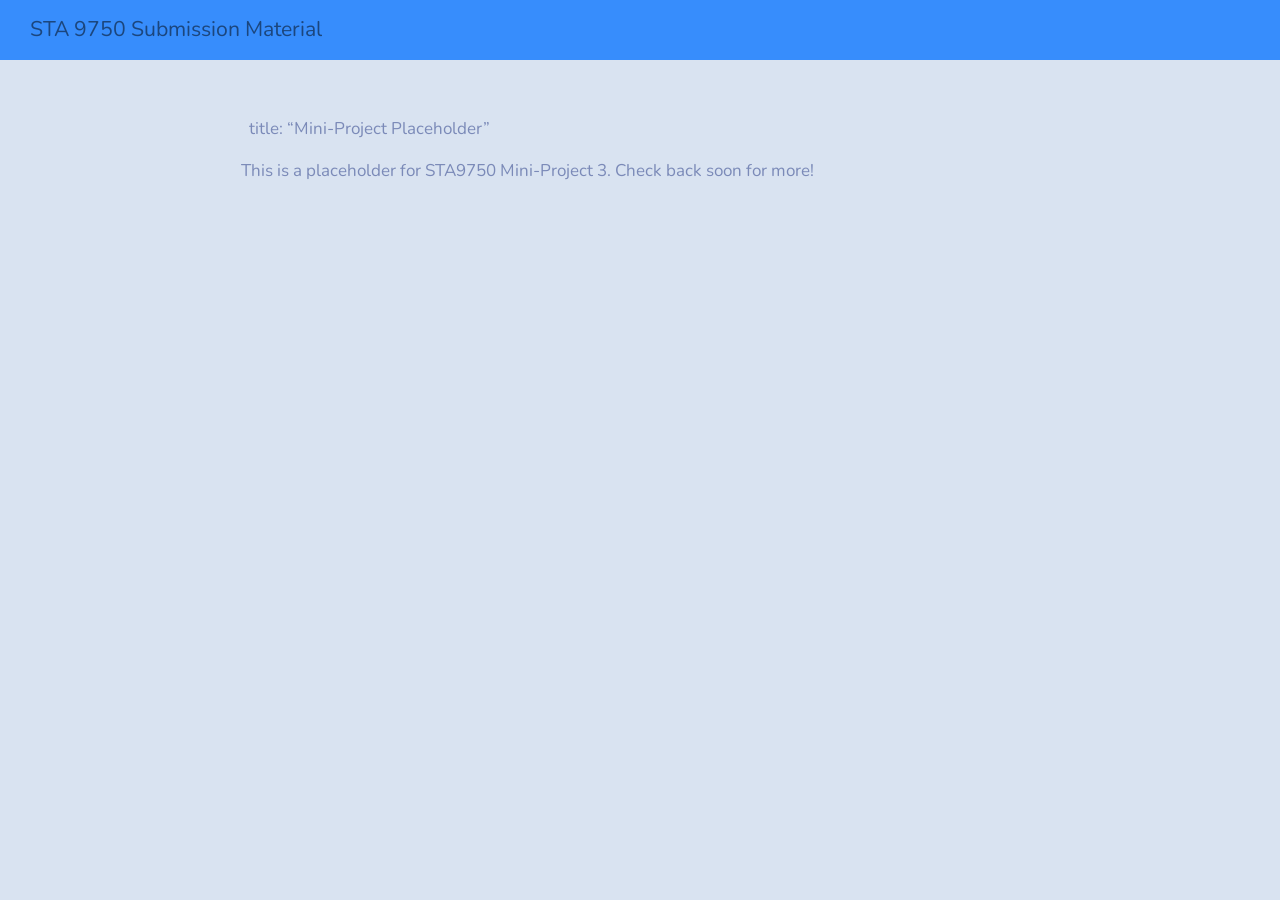
<file: docs/mp03.html>
<!DOCTYPE html>
<html xmlns="http://www.w3.org/1999/xhtml" lang="en" xml:lang="en"><head>

<meta charset="utf-8">
<meta name="generator" content="quarto-1.10.18">

<meta name="viewport" content="width=device-width, initial-scale=1.0, user-scalable=yes">


<title>mp03 – STA 9750 Submission Material</title>
<style>
/* Default styles provided by pandoc.
** See https://pandoc.org/MANUAL.html#variables-for-html for config info.
*/
span.smallcaps{font-variant: small-caps;}
div.columns{display: flex; gap: 1.5em;}
div.column{flex: auto;}
@media screen {
div.columns{gap: min(4vw, 1.5em);}
div.column{overflow-x: auto;}
}
div.hanging-indent{margin-left: 1.5em; text-indent: -1.5em;}
ul.task-list{list-style: none;}
ul.task-list li input[type="checkbox"] {
  width: 0.8em;
  margin: 0 0.8em 0.2em -1em; /* quarto-specific, see https://github.com/quarto-dev/quarto-cli/issues/4556 */ 
  vertical-align: middle;
}
</style>


<script src="site_libs/quarto-nav/quarto-nav.js"></script>
<script src="site_libs/quarto-nav/headroom.min.js"></script>
<script src="site_libs/clipboard/clipboard.min.js"></script>
<script src="site_libs/quarto-search/autocomplete.umd.js"></script>
<script src="site_libs/quarto-search/fuse.min.js"></script>
<script src="site_libs/quarto-search/quarto-search.js"></script>
<meta name="quarto:offset" content="./">
<script src="site_libs/quarto-html/quarto.js" type="module"></script>
<script src="site_libs/quarto-html/tabsets/tabsets.js" type="module"></script>
<script src="site_libs/quarto-html/popper.min.js"></script>
<script src="site_libs/quarto-html/tippy.umd.min.js"></script>
<script src="site_libs/quarto-html/anchor.min.js"></script>
<link href="site_libs/quarto-html/tippy.css" rel="stylesheet">
<link href="site_libs/quarto-html/quarto-syntax-highlighting-64a204ab8560d761af7679ceaba22944.css" rel="stylesheet" id="quarto-text-highlighting-styles">
<script src="site_libs/bootstrap/bootstrap.min.js"></script>
<link href="site_libs/bootstrap/bootstrap-icons.css" rel="stylesheet">
<link href="site_libs/bootstrap/bootstrap-767659081fe9f0339284c85524a4d466.min.css" rel="stylesheet" append-hash="true" id="quarto-bootstrap" data-mode="light">
<script id="quarto-search-options" type="application/json">{
  "location": "navbar",
  "copy-button": false,
  "collapse-after": 3,
  "panel-placement": "end",
  "type": "overlay",
  "limit": 50,
  "keyboard-shortcut": [
    "f",
    "/",
    "s"
  ],
  "show-item-context": false,
  "language": {
    "search-no-results-text": "No results",
    "search-matching-documents-text": "matching documents",
    "search-copy-link-title": "Copy link to search",
    "search-hide-matches-text": "Hide additional matches",
    "search-more-match-text": "more match in this document",
    "search-more-matches-text": "more matches in this document",
    "search-clear-button-title": "Clear",
    "search-text-placeholder": "",
    "search-detached-cancel-button-title": "Cancel",
    "search-submit-button-title": "Submit",
    "search-label": "Search"
  }
}</script>


</head>

<body class="nav-fixed fullcontent quarto-light">

<div id="quarto-search-results"></div>
  <header id="quarto-header" class="headroom fixed-top">
    <nav class="navbar navbar-expand-lg " data-bs-theme="dark">
      <div class="navbar-container container-fluid">
      <div class="navbar-brand-container mx-auto">
    <a class="navbar-brand" href="./index.html">
    <span class="navbar-title">STA 9750 Submission Material</span>
    </a>
  </div>
        <div class="quarto-navbar-tools tools-end">
</div>
      </div> <!-- /container-fluid -->
    </nav>
</header>
<!-- content -->
<div id="quarto-content" class="quarto-container page-columns page-rows-contents page-layout-article page-navbar">
<!-- sidebar -->
<!-- margin-sidebar -->
    
<!-- main -->
<main class="content" id="quarto-document-content"><header id="title-block-header" class="quarto-title-block"></header>




<table class="caption-top table">
<tbody>
<tr class="odd">
<td>title: “Mini-Project Placeholder”</td>
</tr>
</tbody>
</table>
<p>This is a placeholder for STA9750 Mini-Project 3. Check back soon for more!</p>



</main> <!-- /main -->
<script id="quarto-html-after-body" type="application/javascript">
  window.document.addEventListener("DOMContentLoaded", function (event) {
    const icon = "";
    const anchorJS = new window.AnchorJS();
    anchorJS.options = {
      placement: 'right',
      icon: icon
    };
    anchorJS.add('.anchored');
    const isCodeAnnotation = (el) => {
      for (const clz of el.classList) {
        if (clz.startsWith('code-annotation-')) {                     
          return true;
        }
      }
      return false;
    }
    const onCopySuccess = function(e) {
      // button target
      const button = e.trigger;
      // don't keep focus
      button.blur();
      // flash "checked"
      button.classList.add('code-copy-button-checked');
      var currentTitle = button.getAttribute("title");
      button.setAttribute("title", "Copied!");
      let tooltip;
      if (window.bootstrap) {
        button.setAttribute("data-bs-toggle", "tooltip");
        button.setAttribute("data-bs-placement", "left");
        button.setAttribute("data-bs-title", "Copied!");
        tooltip = new bootstrap.Tooltip(button, 
          { trigger: "manual", 
            customClass: "code-copy-button-tooltip",
            offset: [0, -8]});
        tooltip.show();    
      }
      setTimeout(function() {
        if (tooltip) {
          tooltip.hide();
          button.removeAttribute("data-bs-title");
          button.removeAttribute("data-bs-toggle");
          button.removeAttribute("data-bs-placement");
        }
        button.setAttribute("title", currentTitle);
        button.classList.remove('code-copy-button-checked');
      }, 1000);
      // clear code selection
      e.clearSelection();
    }
    const getTextToCopy = function(trigger) {
      const outerScaffold = trigger.parentElement.cloneNode(true);
      const codeEl = outerScaffold.querySelector('code');
      for (const childEl of codeEl.children) {
        if (isCodeAnnotation(childEl)) {
          childEl.remove();
        }
      }
      return codeEl.innerText;
    }
    const clipboard = new window.ClipboardJS('.code-copy-button:not([data-in-quarto-modal])', {
      text: getTextToCopy
    });
    clipboard.on('success', onCopySuccess);
    if (window.document.getElementById('quarto-embedded-source-code-modal')) {
      const clipboardModal = new window.ClipboardJS('.code-copy-button[data-in-quarto-modal]', {
        text: getTextToCopy,
        container: window.document.getElementById('quarto-embedded-source-code-modal')
      });
      clipboardModal.on('success', onCopySuccess);
    }
      var localhostRegex = new RegExp(/^(?:http|https):\/\/localhost\:?[0-9]*\//);
      var mailtoRegex = new RegExp(/^mailto:/);
        var filterRegex = new RegExp("https:\/\/github\.com\/SL-sora\/STA9750-2026-FALL\/");
      var isInternal = (href) => {
          return filterRegex.test(href) || localhostRegex.test(href) || mailtoRegex.test(href);
      }
      // Inspect non-navigation links and adorn them if external
     var links = window.document.querySelectorAll('a[href]:not(.nav-link):not(.navbar-brand):not(.toc-action):not(.sidebar-link):not(.sidebar-item-toggle):not(.pagination-link):not(.no-external):not([aria-hidden]):not(.dropdown-item):not(.quarto-navigation-tool):not(.about-link)');
      for (var i=0; i<links.length; i++) {
        const link = links[i];
        if (!isInternal(link.href)) {
          // undo the damage that might have been done by quarto-nav.js in the case of
          // links that we want to consider external
          if (link.dataset.originalHref !== undefined) {
            link.href = link.dataset.originalHref;
          }
        }
      }
    function tippyHover(el, contentFn, onTriggerFn, onUntriggerFn) {
      const config = {
        allowHTML: true,
        maxWidth: 500,
        delay: 100,
        arrow: false,
        appendTo: function(el) {
            return el.parentElement;
        },
        interactive: true,
        interactiveBorder: 10,
        theme: 'quarto',
        placement: 'bottom-start',
      };
      if (contentFn) {
        config.content = contentFn;
      }
      if (onTriggerFn) {
        config.onTrigger = onTriggerFn;
      }
      if (onUntriggerFn) {
        config.onUntrigger = onUntriggerFn;
      }
      window.tippy(el, config); 
    }
    const noterefs = window.document.querySelectorAll('a[role="doc-noteref"]');
    for (var i=0; i<noterefs.length; i++) {
      const ref = noterefs[i];
      tippyHover(ref, function() {
        // use id or data attribute instead here
        let href = ref.getAttribute('data-footnote-href') || ref.getAttribute('href');
        try { href = new URL(href).hash; } catch {}
        const id = href.replace(/^#\/?/, "");
        const note = window.document.getElementById(id);
        if (note) {
          return note.innerHTML;
        } else {
          return "";
        }
      });
    }
    const xrefs = window.document.querySelectorAll('a.quarto-xref');
    const processXRef = (id, note) => {
      // Strip column container classes
      const stripColumnClz = (el) => {
        el.classList.remove("page-full", "page-columns");
        if (el.children) {
          for (const child of el.children) {
            stripColumnClz(child);
          }
        }
      }
      stripColumnClz(note)
      if (id === null || id.startsWith('sec-')) {
        // Special case sections, only their first couple elements
        const container = document.createElement("div");
        if (note.children && note.children.length > 2) {
          container.appendChild(note.children[0].cloneNode(true));
          for (let i = 1; i < note.children.length; i++) {
            const child = note.children[i];
            if (child.tagName === "P" && child.innerText === "") {
              continue;
            } else {
              container.appendChild(child.cloneNode(true));
              break;
            }
          }
          if (window.Quarto?.typesetMath) {
            window.Quarto.typesetMath(container);
          }
          return container.innerHTML
        } else {
          if (window.Quarto?.typesetMath) {
            window.Quarto.typesetMath(note);
          }
          return note.innerHTML;
        }
      } else {
        // Remove any anchor links if they are present
        const anchorLink = note.querySelector('a.anchorjs-link');
        if (anchorLink) {
          anchorLink.remove();
        }
        if (window.Quarto?.typesetMath) {
          window.Quarto.typesetMath(note);
        }
        if (note.classList.contains("callout")) {
          return note.outerHTML;
        } else {
          return note.innerHTML;
        }
      }
    }
    for (var i=0; i<xrefs.length; i++) {
      const xref = xrefs[i];
      tippyHover(xref, undefined, function(instance) {
        instance.disable();
        let url = xref.getAttribute('href');
        let hash = undefined; 
        if (url.startsWith('#')) {
          hash = url;
        } else {
          try { hash = new URL(url).hash; } catch {}
        }
        if (hash) {
          const id = hash.replace(/^#\/?/, "");
          const note = window.document.getElementById(id);
          if (note !== null) {
            try {
              const html = processXRef(id, note.cloneNode(true));
              instance.setContent(html);
            } finally {
              instance.enable();
              instance.show();
            }
          } else {
            // See if we can fetch this
            fetch(url.split('#')[0])
            .then(res => res.text())
            .then(html => {
              const parser = new DOMParser();
              const htmlDoc = parser.parseFromString(html, "text/html");
              const note = htmlDoc.getElementById(id);
              if (note !== null) {
                const html = processXRef(id, note);
                instance.setContent(html);
              } 
            }).finally(() => {
              instance.enable();
              instance.show();
            });
          }
        } else {
          // See if we can fetch a full url (with no hash to target)
          // This is a special case and we should probably do some content thinning / targeting
          fetch(url)
          .then(res => res.text())
          .then(html => {
            const parser = new DOMParser();
            const htmlDoc = parser.parseFromString(html, "text/html");
            const note = htmlDoc.querySelector('main.content');
            if (note !== null) {
              // This should only happen for chapter cross references
              // (since there is no id in the URL)
              // remove the first header
              if (note.children.length > 0 && note.children[0].tagName === "HEADER") {
                note.children[0].remove();
              }
              const html = processXRef(null, note);
              instance.setContent(html);
            } 
          }).finally(() => {
            instance.enable();
            instance.show();
          });
        }
      }, function(instance) {
      });
    }
        let selectedAnnoteEl;
        const selectorForAnnotation = ( cell, annotation) => {
          let cellAttr = 'data-code-cell="' + cell + '"';
          let lineAttr = 'data-code-annotation="' +  annotation + '"';
          const selector = 'span[' + cellAttr + '][' + lineAttr + ']';
          return selector;
        }
        const selectCodeLines = (annoteEl) => {
          const doc = window.document;
          const targetCell = annoteEl.getAttribute("data-target-cell");
          const targetAnnotation = annoteEl.getAttribute("data-target-annotation");
          const annoteSpan = window.document.querySelector(selectorForAnnotation(targetCell, targetAnnotation));
          const lines = annoteSpan.getAttribute("data-code-lines").split(",");
          const lineIds = lines.map((line) => {
            return targetCell + "-" + line;
          })
          let top = null;
          let height = null;
          let parent = null;
          if (lineIds.length > 0) {
              //compute the position of the single el (top and bottom and make a div)
              const el = window.document.getElementById(lineIds[0]);
              top = el.offsetTop;
              height = el.offsetHeight;
              parent = el.parentElement.parentElement;
            if (lineIds.length > 1) {
              const lastEl = window.document.getElementById(lineIds[lineIds.length - 1]);
              const bottom = lastEl.offsetTop + lastEl.offsetHeight;
              height = bottom - top;
            }
            if (top !== null && height !== null && parent !== null) {
              // cook up a div (if necessary) and position it 
              let div = window.document.getElementById("code-annotation-line-highlight");
              if (div === null) {
                div = window.document.createElement("div");
                div.setAttribute("id", "code-annotation-line-highlight");
                div.style.position = 'absolute';
                parent.appendChild(div);
              }
              div.style.top = top - 2 + "px";
              div.style.height = height + 4 + "px";
              div.style.left = 0;
              let gutterDiv = window.document.getElementById("code-annotation-line-highlight-gutter");
              if (gutterDiv === null) {
                gutterDiv = window.document.createElement("div");
                gutterDiv.setAttribute("id", "code-annotation-line-highlight-gutter");
                gutterDiv.style.position = 'absolute';
                const codeCell = window.document.getElementById(targetCell);
                const gutter = codeCell.querySelector('.code-annotation-gutter');
                gutter.appendChild(gutterDiv);
              }
              gutterDiv.style.top = top - 2 + "px";
              gutterDiv.style.height = height + 4 + "px";
            }
            selectedAnnoteEl = annoteEl;
          }
        };
        const unselectCodeLines = () => {
          const elementsIds = ["code-annotation-line-highlight", "code-annotation-line-highlight-gutter"];
          elementsIds.forEach((elId) => {
            const div = window.document.getElementById(elId);
            if (div) {
              div.remove();
            }
          });
          selectedAnnoteEl = undefined;
        };
          // Handle positioning of the toggle
      window.addEventListener(
        "resize",
        throttle(() => {
          elRect = undefined;
          if (selectedAnnoteEl) {
            selectCodeLines(selectedAnnoteEl);
          }
        }, 10)
      );
      function throttle(fn, ms) {
      let throttle = false;
      let timer;
        return (...args) => {
          if(!throttle) { // first call gets through
              fn.apply(this, args);
              throttle = true;
          } else { // all the others get throttled
              if(timer) clearTimeout(timer); // cancel #2
              timer = setTimeout(() => {
                fn.apply(this, args);
                timer = throttle = false;
              }, ms);
          }
        };
      }
        // Attach click handler to the DT
        const annoteDls = window.document.querySelectorAll('dt[data-target-cell]');
        for (const annoteDlNode of annoteDls) {
          annoteDlNode.addEventListener('click', (event) => {
            const clickedEl = event.target;
            if (clickedEl !== selectedAnnoteEl) {
              unselectCodeLines();
              const activeEl = window.document.querySelector('dt[data-target-cell].code-annotation-active');
              if (activeEl) {
                activeEl.classList.remove('code-annotation-active');
              }
              selectCodeLines(clickedEl);
              clickedEl.classList.add('code-annotation-active');
            } else {
              // Unselect the line
              unselectCodeLines();
              clickedEl.classList.remove('code-annotation-active');
            }
          });
        }
    const findCites = (el) => {
      const parentEl = el.parentElement;
      if (parentEl) {
        const cites = parentEl.dataset.cites;
        if (cites) {
          return {
            el,
            cites: cites.split(' ')
          };
        } else {
          return findCites(el.parentElement)
        }
      } else {
        return undefined;
      }
    };
    var bibliorefs = window.document.querySelectorAll('a[role="doc-biblioref"]');
    for (var i=0; i<bibliorefs.length; i++) {
      const ref = bibliorefs[i];
      const citeInfo = findCites(ref);
      if (citeInfo) {
        tippyHover(citeInfo.el, function() {
          var popup = window.document.createElement('div');
          citeInfo.cites.forEach(function(cite) {
            var citeDiv = window.document.createElement('div');
            citeDiv.classList.add('hanging-indent');
            citeDiv.classList.add('csl-entry');
            var biblioDiv = window.document.getElementById('ref-' + cite);
            if (biblioDiv) {
              citeDiv.innerHTML = biblioDiv.innerHTML;
            }
            popup.appendChild(citeDiv);
          });
          return popup.innerHTML;
        });
      }
    }
  });
  </script>
</div> <!-- /content -->




</body></html>
</file>
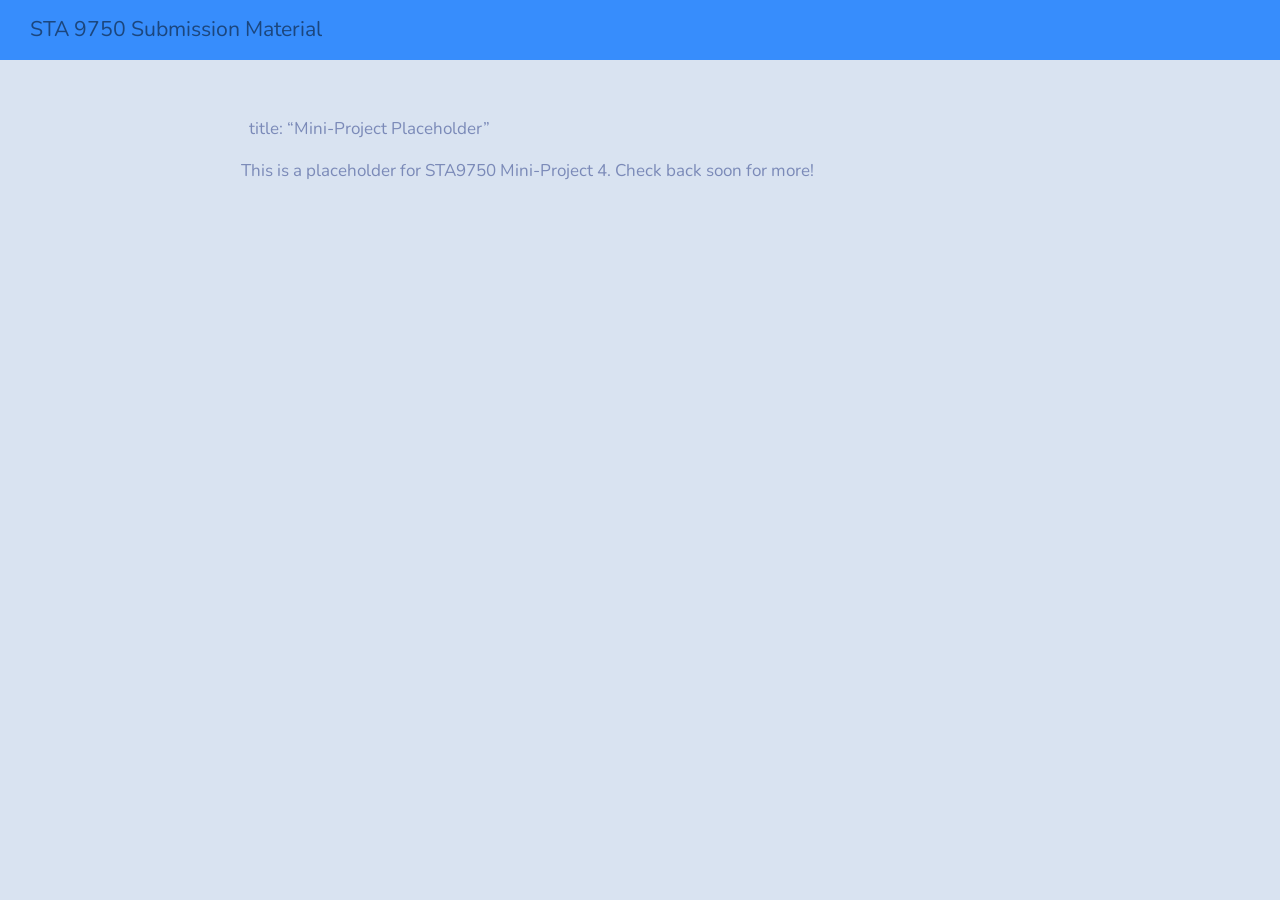
<file: docs/mp04.html>
<!DOCTYPE html>
<html xmlns="http://www.w3.org/1999/xhtml" lang="en" xml:lang="en"><head>

<meta charset="utf-8">
<meta name="generator" content="quarto-1.10.18">

<meta name="viewport" content="width=device-width, initial-scale=1.0, user-scalable=yes">


<title>mp04 – STA 9750 Submission Material</title>
<style>
/* Default styles provided by pandoc.
** See https://pandoc.org/MANUAL.html#variables-for-html for config info.
*/
span.smallcaps{font-variant: small-caps;}
div.columns{display: flex; gap: 1.5em;}
div.column{flex: auto;}
@media screen {
div.columns{gap: min(4vw, 1.5em);}
div.column{overflow-x: auto;}
}
div.hanging-indent{margin-left: 1.5em; text-indent: -1.5em;}
ul.task-list{list-style: none;}
ul.task-list li input[type="checkbox"] {
  width: 0.8em;
  margin: 0 0.8em 0.2em -1em; /* quarto-specific, see https://github.com/quarto-dev/quarto-cli/issues/4556 */ 
  vertical-align: middle;
}
</style>


<script src="site_libs/quarto-nav/quarto-nav.js"></script>
<script src="site_libs/quarto-nav/headroom.min.js"></script>
<script src="site_libs/clipboard/clipboard.min.js"></script>
<script src="site_libs/quarto-search/autocomplete.umd.js"></script>
<script src="site_libs/quarto-search/fuse.min.js"></script>
<script src="site_libs/quarto-search/quarto-search.js"></script>
<meta name="quarto:offset" content="./">
<script src="site_libs/quarto-html/quarto.js" type="module"></script>
<script src="site_libs/quarto-html/tabsets/tabsets.js" type="module"></script>
<script src="site_libs/quarto-html/popper.min.js"></script>
<script src="site_libs/quarto-html/tippy.umd.min.js"></script>
<script src="site_libs/quarto-html/anchor.min.js"></script>
<link href="site_libs/quarto-html/tippy.css" rel="stylesheet">
<link href="site_libs/quarto-html/quarto-syntax-highlighting-64a204ab8560d761af7679ceaba22944.css" rel="stylesheet" id="quarto-text-highlighting-styles">
<script src="site_libs/bootstrap/bootstrap.min.js"></script>
<link href="site_libs/bootstrap/bootstrap-icons.css" rel="stylesheet">
<link href="site_libs/bootstrap/bootstrap-767659081fe9f0339284c85524a4d466.min.css" rel="stylesheet" append-hash="true" id="quarto-bootstrap" data-mode="light">
<script id="quarto-search-options" type="application/json">{
  "location": "navbar",
  "copy-button": false,
  "collapse-after": 3,
  "panel-placement": "end",
  "type": "overlay",
  "limit": 50,
  "keyboard-shortcut": [
    "f",
    "/",
    "s"
  ],
  "show-item-context": false,
  "language": {
    "search-no-results-text": "No results",
    "search-matching-documents-text": "matching documents",
    "search-copy-link-title": "Copy link to search",
    "search-hide-matches-text": "Hide additional matches",
    "search-more-match-text": "more match in this document",
    "search-more-matches-text": "more matches in this document",
    "search-clear-button-title": "Clear",
    "search-text-placeholder": "",
    "search-detached-cancel-button-title": "Cancel",
    "search-submit-button-title": "Submit",
    "search-label": "Search"
  }
}</script>


</head>

<body class="nav-fixed fullcontent quarto-light">

<div id="quarto-search-results"></div>
  <header id="quarto-header" class="headroom fixed-top">
    <nav class="navbar navbar-expand-lg " data-bs-theme="dark">
      <div class="navbar-container container-fluid">
      <div class="navbar-brand-container mx-auto">
    <a class="navbar-brand" href="./index.html">
    <span class="navbar-title">STA 9750 Submission Material</span>
    </a>
  </div>
        <div class="quarto-navbar-tools tools-end">
</div>
      </div> <!-- /container-fluid -->
    </nav>
</header>
<!-- content -->
<div id="quarto-content" class="quarto-container page-columns page-rows-contents page-layout-article page-navbar">
<!-- sidebar -->
<!-- margin-sidebar -->
    
<!-- main -->
<main class="content" id="quarto-document-content"><header id="title-block-header" class="quarto-title-block"></header>




<table class="caption-top table">
<tbody>
<tr class="odd">
<td>title: “Mini-Project Placeholder”</td>
</tr>
</tbody>
</table>
<p>This is a placeholder for STA9750 Mini-Project 4. Check back soon for more!</p>



</main> <!-- /main -->
<script id="quarto-html-after-body" type="application/javascript">
  window.document.addEventListener("DOMContentLoaded", function (event) {
    const icon = "";
    const anchorJS = new window.AnchorJS();
    anchorJS.options = {
      placement: 'right',
      icon: icon
    };
    anchorJS.add('.anchored');
    const isCodeAnnotation = (el) => {
      for (const clz of el.classList) {
        if (clz.startsWith('code-annotation-')) {                     
          return true;
        }
      }
      return false;
    }
    const onCopySuccess = function(e) {
      // button target
      const button = e.trigger;
      // don't keep focus
      button.blur();
      // flash "checked"
      button.classList.add('code-copy-button-checked');
      var currentTitle = button.getAttribute("title");
      button.setAttribute("title", "Copied!");
      let tooltip;
      if (window.bootstrap) {
        button.setAttribute("data-bs-toggle", "tooltip");
        button.setAttribute("data-bs-placement", "left");
        button.setAttribute("data-bs-title", "Copied!");
        tooltip = new bootstrap.Tooltip(button, 
          { trigger: "manual", 
            customClass: "code-copy-button-tooltip",
            offset: [0, -8]});
        tooltip.show();    
      }
      setTimeout(function() {
        if (tooltip) {
          tooltip.hide();
          button.removeAttribute("data-bs-title");
          button.removeAttribute("data-bs-toggle");
          button.removeAttribute("data-bs-placement");
        }
        button.setAttribute("title", currentTitle);
        button.classList.remove('code-copy-button-checked');
      }, 1000);
      // clear code selection
      e.clearSelection();
    }
    const getTextToCopy = function(trigger) {
      const outerScaffold = trigger.parentElement.cloneNode(true);
      const codeEl = outerScaffold.querySelector('code');
      for (const childEl of codeEl.children) {
        if (isCodeAnnotation(childEl)) {
          childEl.remove();
        }
      }
      return codeEl.innerText;
    }
    const clipboard = new window.ClipboardJS('.code-copy-button:not([data-in-quarto-modal])', {
      text: getTextToCopy
    });
    clipboard.on('success', onCopySuccess);
    if (window.document.getElementById('quarto-embedded-source-code-modal')) {
      const clipboardModal = new window.ClipboardJS('.code-copy-button[data-in-quarto-modal]', {
        text: getTextToCopy,
        container: window.document.getElementById('quarto-embedded-source-code-modal')
      });
      clipboardModal.on('success', onCopySuccess);
    }
      var localhostRegex = new RegExp(/^(?:http|https):\/\/localhost\:?[0-9]*\//);
      var mailtoRegex = new RegExp(/^mailto:/);
        var filterRegex = new RegExp("https:\/\/github\.com\/SL-sora\/STA9750-2026-FALL\/");
      var isInternal = (href) => {
          return filterRegex.test(href) || localhostRegex.test(href) || mailtoRegex.test(href);
      }
      // Inspect non-navigation links and adorn them if external
     var links = window.document.querySelectorAll('a[href]:not(.nav-link):not(.navbar-brand):not(.toc-action):not(.sidebar-link):not(.sidebar-item-toggle):not(.pagination-link):not(.no-external):not([aria-hidden]):not(.dropdown-item):not(.quarto-navigation-tool):not(.about-link)');
      for (var i=0; i<links.length; i++) {
        const link = links[i];
        if (!isInternal(link.href)) {
          // undo the damage that might have been done by quarto-nav.js in the case of
          // links that we want to consider external
          if (link.dataset.originalHref !== undefined) {
            link.href = link.dataset.originalHref;
          }
        }
      }
    function tippyHover(el, contentFn, onTriggerFn, onUntriggerFn) {
      const config = {
        allowHTML: true,
        maxWidth: 500,
        delay: 100,
        arrow: false,
        appendTo: function(el) {
            return el.parentElement;
        },
        interactive: true,
        interactiveBorder: 10,
        theme: 'quarto',
        placement: 'bottom-start',
      };
      if (contentFn) {
        config.content = contentFn;
      }
      if (onTriggerFn) {
        config.onTrigger = onTriggerFn;
      }
      if (onUntriggerFn) {
        config.onUntrigger = onUntriggerFn;
      }
      window.tippy(el, config); 
    }
    const noterefs = window.document.querySelectorAll('a[role="doc-noteref"]');
    for (var i=0; i<noterefs.length; i++) {
      const ref = noterefs[i];
      tippyHover(ref, function() {
        // use id or data attribute instead here
        let href = ref.getAttribute('data-footnote-href') || ref.getAttribute('href');
        try { href = new URL(href).hash; } catch {}
        const id = href.replace(/^#\/?/, "");
        const note = window.document.getElementById(id);
        if (note) {
          return note.innerHTML;
        } else {
          return "";
        }
      });
    }
    const xrefs = window.document.querySelectorAll('a.quarto-xref');
    const processXRef = (id, note) => {
      // Strip column container classes
      const stripColumnClz = (el) => {
        el.classList.remove("page-full", "page-columns");
        if (el.children) {
          for (const child of el.children) {
            stripColumnClz(child);
          }
        }
      }
      stripColumnClz(note)
      if (id === null || id.startsWith('sec-')) {
        // Special case sections, only their first couple elements
        const container = document.createElement("div");
        if (note.children && note.children.length > 2) {
          container.appendChild(note.children[0].cloneNode(true));
          for (let i = 1; i < note.children.length; i++) {
            const child = note.children[i];
            if (child.tagName === "P" && child.innerText === "") {
              continue;
            } else {
              container.appendChild(child.cloneNode(true));
              break;
            }
          }
          if (window.Quarto?.typesetMath) {
            window.Quarto.typesetMath(container);
          }
          return container.innerHTML
        } else {
          if (window.Quarto?.typesetMath) {
            window.Quarto.typesetMath(note);
          }
          return note.innerHTML;
        }
      } else {
        // Remove any anchor links if they are present
        const anchorLink = note.querySelector('a.anchorjs-link');
        if (anchorLink) {
          anchorLink.remove();
        }
        if (window.Quarto?.typesetMath) {
          window.Quarto.typesetMath(note);
        }
        if (note.classList.contains("callout")) {
          return note.outerHTML;
        } else {
          return note.innerHTML;
        }
      }
    }
    for (var i=0; i<xrefs.length; i++) {
      const xref = xrefs[i];
      tippyHover(xref, undefined, function(instance) {
        instance.disable();
        let url = xref.getAttribute('href');
        let hash = undefined; 
        if (url.startsWith('#')) {
          hash = url;
        } else {
          try { hash = new URL(url).hash; } catch {}
        }
        if (hash) {
          const id = hash.replace(/^#\/?/, "");
          const note = window.document.getElementById(id);
          if (note !== null) {
            try {
              const html = processXRef(id, note.cloneNode(true));
              instance.setContent(html);
            } finally {
              instance.enable();
              instance.show();
            }
          } else {
            // See if we can fetch this
            fetch(url.split('#')[0])
            .then(res => res.text())
            .then(html => {
              const parser = new DOMParser();
              const htmlDoc = parser.parseFromString(html, "text/html");
              const note = htmlDoc.getElementById(id);
              if (note !== null) {
                const html = processXRef(id, note);
                instance.setContent(html);
              } 
            }).finally(() => {
              instance.enable();
              instance.show();
            });
          }
        } else {
          // See if we can fetch a full url (with no hash to target)
          // This is a special case and we should probably do some content thinning / targeting
          fetch(url)
          .then(res => res.text())
          .then(html => {
            const parser = new DOMParser();
            const htmlDoc = parser.parseFromString(html, "text/html");
            const note = htmlDoc.querySelector('main.content');
            if (note !== null) {
              // This should only happen for chapter cross references
              // (since there is no id in the URL)
              // remove the first header
              if (note.children.length > 0 && note.children[0].tagName === "HEADER") {
                note.children[0].remove();
              }
              const html = processXRef(null, note);
              instance.setContent(html);
            } 
          }).finally(() => {
            instance.enable();
            instance.show();
          });
        }
      }, function(instance) {
      });
    }
        let selectedAnnoteEl;
        const selectorForAnnotation = ( cell, annotation) => {
          let cellAttr = 'data-code-cell="' + cell + '"';
          let lineAttr = 'data-code-annotation="' +  annotation + '"';
          const selector = 'span[' + cellAttr + '][' + lineAttr + ']';
          return selector;
        }
        const selectCodeLines = (annoteEl) => {
          const doc = window.document;
          const targetCell = annoteEl.getAttribute("data-target-cell");
          const targetAnnotation = annoteEl.getAttribute("data-target-annotation");
          const annoteSpan = window.document.querySelector(selectorForAnnotation(targetCell, targetAnnotation));
          const lines = annoteSpan.getAttribute("data-code-lines").split(",");
          const lineIds = lines.map((line) => {
            return targetCell + "-" + line;
          })
          let top = null;
          let height = null;
          let parent = null;
          if (lineIds.length > 0) {
              //compute the position of the single el (top and bottom and make a div)
              const el = window.document.getElementById(lineIds[0]);
              top = el.offsetTop;
              height = el.offsetHeight;
              parent = el.parentElement.parentElement;
            if (lineIds.length > 1) {
              const lastEl = window.document.getElementById(lineIds[lineIds.length - 1]);
              const bottom = lastEl.offsetTop + lastEl.offsetHeight;
              height = bottom - top;
            }
            if (top !== null && height !== null && parent !== null) {
              // cook up a div (if necessary) and position it 
              let div = window.document.getElementById("code-annotation-line-highlight");
              if (div === null) {
                div = window.document.createElement("div");
                div.setAttribute("id", "code-annotation-line-highlight");
                div.style.position = 'absolute';
                parent.appendChild(div);
              }
              div.style.top = top - 2 + "px";
              div.style.height = height + 4 + "px";
              div.style.left = 0;
              let gutterDiv = window.document.getElementById("code-annotation-line-highlight-gutter");
              if (gutterDiv === null) {
                gutterDiv = window.document.createElement("div");
                gutterDiv.setAttribute("id", "code-annotation-line-highlight-gutter");
                gutterDiv.style.position = 'absolute';
                const codeCell = window.document.getElementById(targetCell);
                const gutter = codeCell.querySelector('.code-annotation-gutter');
                gutter.appendChild(gutterDiv);
              }
              gutterDiv.style.top = top - 2 + "px";
              gutterDiv.style.height = height + 4 + "px";
            }
            selectedAnnoteEl = annoteEl;
          }
        };
        const unselectCodeLines = () => {
          const elementsIds = ["code-annotation-line-highlight", "code-annotation-line-highlight-gutter"];
          elementsIds.forEach((elId) => {
            const div = window.document.getElementById(elId);
            if (div) {
              div.remove();
            }
          });
          selectedAnnoteEl = undefined;
        };
          // Handle positioning of the toggle
      window.addEventListener(
        "resize",
        throttle(() => {
          elRect = undefined;
          if (selectedAnnoteEl) {
            selectCodeLines(selectedAnnoteEl);
          }
        }, 10)
      );
      function throttle(fn, ms) {
      let throttle = false;
      let timer;
        return (...args) => {
          if(!throttle) { // first call gets through
              fn.apply(this, args);
              throttle = true;
          } else { // all the others get throttled
              if(timer) clearTimeout(timer); // cancel #2
              timer = setTimeout(() => {
                fn.apply(this, args);
                timer = throttle = false;
              }, ms);
          }
        };
      }
        // Attach click handler to the DT
        const annoteDls = window.document.querySelectorAll('dt[data-target-cell]');
        for (const annoteDlNode of annoteDls) {
          annoteDlNode.addEventListener('click', (event) => {
            const clickedEl = event.target;
            if (clickedEl !== selectedAnnoteEl) {
              unselectCodeLines();
              const activeEl = window.document.querySelector('dt[data-target-cell].code-annotation-active');
              if (activeEl) {
                activeEl.classList.remove('code-annotation-active');
              }
              selectCodeLines(clickedEl);
              clickedEl.classList.add('code-annotation-active');
            } else {
              // Unselect the line
              unselectCodeLines();
              clickedEl.classList.remove('code-annotation-active');
            }
          });
        }
    const findCites = (el) => {
      const parentEl = el.parentElement;
      if (parentEl) {
        const cites = parentEl.dataset.cites;
        if (cites) {
          return {
            el,
            cites: cites.split(' ')
          };
        } else {
          return findCites(el.parentElement)
        }
      } else {
        return undefined;
      }
    };
    var bibliorefs = window.document.querySelectorAll('a[role="doc-biblioref"]');
    for (var i=0; i<bibliorefs.length; i++) {
      const ref = bibliorefs[i];
      const citeInfo = findCites(ref);
      if (citeInfo) {
        tippyHover(citeInfo.el, function() {
          var popup = window.document.createElement('div');
          citeInfo.cites.forEach(function(cite) {
            var citeDiv = window.document.createElement('div');
            citeDiv.classList.add('hanging-indent');
            citeDiv.classList.add('csl-entry');
            var biblioDiv = window.document.getElementById('ref-' + cite);
            if (biblioDiv) {
              citeDiv.innerHTML = biblioDiv.innerHTML;
            }
            popup.appendChild(citeDiv);
          });
          return popup.innerHTML;
        });
      }
    }
  });
  </script>
</div> <!-- /content -->




</body></html>
</file>
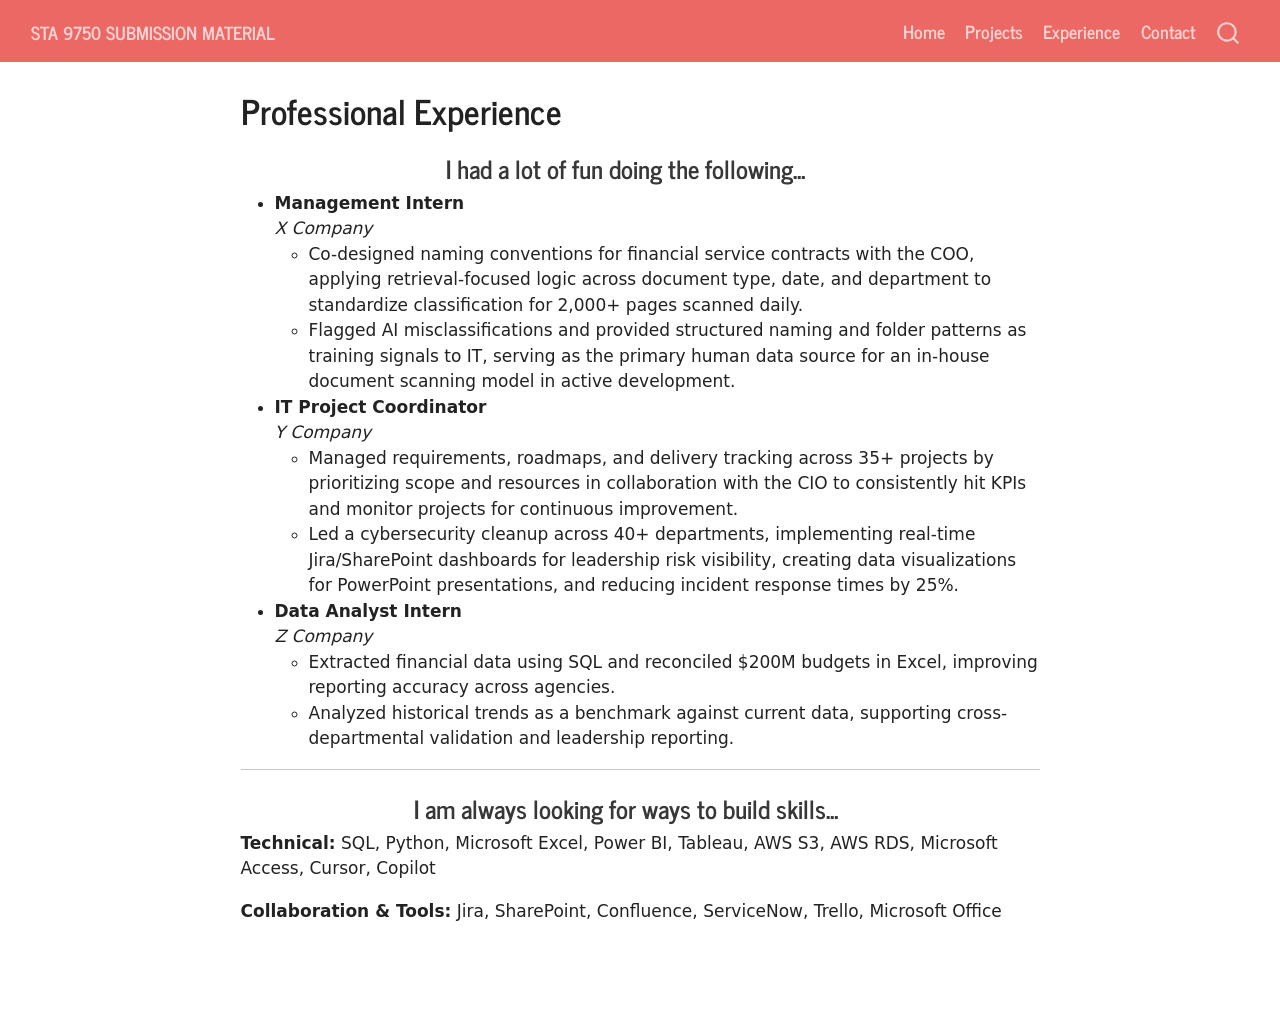
<file: docs/professional_experience.html>
<!DOCTYPE html>
<html xmlns="http://www.w3.org/1999/xhtml" lang="en" xml:lang="en"><head>

<meta charset="utf-8">
<meta name="generator" content="quarto-1.10.18">

<meta name="viewport" content="width=device-width, initial-scale=1.0, user-scalable=yes">


<title>Professional Experience – STA 9750 Submission Material</title>
<style>
/* Default styles provided by pandoc.
** See https://pandoc.org/MANUAL.html#variables-for-html for config info.
*/
span.smallcaps{font-variant: small-caps;}
div.columns{display: flex; gap: 1.5em;}
div.column{flex: auto;}
@media screen {
div.columns{gap: min(4vw, 1.5em);}
div.column{overflow-x: auto;}
}
div.hanging-indent{margin-left: 1.5em; text-indent: -1.5em;}
ul.task-list{list-style: none;}
ul.task-list li input[type="checkbox"] {
  width: 0.8em;
  margin: 0 0.8em 0.2em -1em; /* quarto-specific, see https://github.com/quarto-dev/quarto-cli/issues/4556 */ 
  vertical-align: middle;
}
</style>


<script src="site_libs/quarto-nav/quarto-nav.js"></script>
<script src="site_libs/quarto-nav/headroom.min.js"></script>
<script src="site_libs/clipboard/clipboard.min.js"></script>
<script src="site_libs/quarto-search/autocomplete.umd.js"></script>
<script src="site_libs/quarto-search/fuse.min.js"></script>
<script src="site_libs/quarto-search/quarto-search.js"></script>
<meta name="quarto:offset" content="./">
<script src="site_libs/quarto-html/quarto.js" type="module"></script>
<script src="site_libs/quarto-html/tabsets/tabsets.js" type="module"></script>
<script src="site_libs/quarto-html/popper.min.js"></script>
<script src="site_libs/quarto-html/tippy.umd.min.js"></script>
<script src="site_libs/quarto-html/anchor.min.js"></script>
<link href="site_libs/quarto-html/tippy.css" rel="stylesheet">
<link href="site_libs/quarto-html/quarto-syntax-highlighting-64a204ab8560d761af7679ceaba22944.css" rel="stylesheet" id="quarto-text-highlighting-styles">
<script src="site_libs/bootstrap/bootstrap.min.js"></script>
<link href="site_libs/bootstrap/bootstrap-icons.css" rel="stylesheet">
<link href="site_libs/bootstrap/bootstrap-c9742badd1f2d364d699dc514acc6a1f.min.css" rel="stylesheet" append-hash="true" id="quarto-bootstrap" data-mode="light">
<script id="quarto-search-options" type="application/json">{
  "location": "navbar",
  "copy-button": false,
  "collapse-after": 3,
  "panel-placement": "end",
  "type": "overlay",
  "limit": 50,
  "keyboard-shortcut": [
    "f",
    "/",
    "s"
  ],
  "show-item-context": false,
  "language": {
    "search-no-results-text": "No results",
    "search-matching-documents-text": "matching documents",
    "search-copy-link-title": "Copy link to search",
    "search-hide-matches-text": "Hide additional matches",
    "search-more-match-text": "more match in this document",
    "search-more-matches-text": "more matches in this document",
    "search-clear-button-title": "Clear",
    "search-text-placeholder": "",
    "search-detached-cancel-button-title": "Cancel",
    "search-submit-button-title": "Submit",
    "search-label": "Search"
  }
}</script>


</head>

<body class="nav-fixed fullcontent quarto-light">

<div id="quarto-search-results"></div>
  <header id="quarto-header" class="headroom fixed-top">
    <nav class="navbar navbar-expand-lg " data-bs-theme="dark">
      <div class="navbar-container container-fluid">
      <div class="navbar-brand-container mx-auto">
    <a class="navbar-brand" href="./index.html">
    <span class="navbar-title">STA 9750 Submission Material</span>
    </a>
  </div>
            <div id="quarto-search" class="" title="Search"></div>
          <button class="navbar-toggler" type="button" data-bs-toggle="collapse" data-bs-target="#navbarCollapse" aria-controls="navbarCollapse" role="menu" aria-expanded="false" aria-label="Toggle navigation" onclick="if (window.quartoToggleHeadroom) { window.quartoToggleHeadroom(); }">
  <span class="navbar-toggler-icon"></span>
</button>
          <div class="collapse navbar-collapse" id="navbarCollapse">
            <ul class="navbar-nav navbar-nav-scroll ms-auto">
  <li class="nav-item">
    <a class="nav-link" href="././index.html"> 
<span class="menu-text">Home</span></a>
  </li>  
  <li class="nav-item">
    <a class="nav-link" href="././project_experience.html"> 
<span class="menu-text">Projects</span></a>
  </li>  
  <li class="nav-item">
    <a class="nav-link" href="././professional_experience.html"> 
<span class="menu-text">Experience</span></a>
  </li>  
  <li class="nav-item">
    <a class="nav-link" href="././contact_information.html"> 
<span class="menu-text">Contact</span></a>
  </li>  
</ul>
          </div> <!-- /navcollapse -->
            <div class="quarto-navbar-tools">
</div>
      </div> <!-- /container-fluid -->
    </nav>
</header>
<!-- content -->
<div id="quarto-content" class="quarto-container page-columns page-rows-contents page-layout-article page-navbar">
<!-- sidebar -->
<!-- margin-sidebar -->
    
<!-- main -->
<main class="content" id="quarto-document-content">

<header id="title-block-header" class="quarto-title-block default">
<div class="quarto-title">
<h1 class="title">Professional Experience</h1>
</div>



<div class="quarto-title-meta">

    
  
    
  </div>
  


</header>


<section id="i-had-a-lot-of-fun-doing-the-following" class="level3" style="text-align: center;">
<h3 class="anchored" data-anchor-id="i-had-a-lot-of-fun-doing-the-following">I had a lot of fun doing the following…</h3>
</section>
<ul>
<li><strong>Management Intern</strong><br>
<em>X Company</em>
<ul>
<li>Co-designed naming conventions for financial service contracts with the COO, applying retrieval-focused logic across document type, date, and department to standardize classification for 2,000+ pages scanned daily.</li>
<li>Flagged AI misclassifications and provided structured naming and folder patterns as training signals to IT, serving as the primary human data source for an in-house document scanning model in active development.</li>
</ul></li>
<li><strong>IT Project Coordinator</strong><br>
<em>Y Company</em>
<ul>
<li>Managed requirements, roadmaps, and delivery tracking across 35+ projects by prioritizing scope and resources in collaboration with the CIO to consistently hit KPIs and monitor projects for continuous improvement.</li>
<li>Led a cybersecurity cleanup across 40+ departments, implementing real-time Jira/SharePoint dashboards for leadership risk visibility, creating data visualizations for PowerPoint presentations, and reducing incident response times by 25%.</li>
</ul></li>
<li><strong>Data Analyst Intern</strong><br>
<em>Z Company</em>
<ul>
<li>Extracted financial data using SQL and reconciled $200M budgets in Excel, improving reporting accuracy across agencies.</li>
<li>Analyzed historical trends as a benchmark against current data, supporting cross-departmental validation and leadership reporting.</li>
</ul></li>
</ul>
<hr>
<section id="i-am-always-looking-for-ways-to-build-skills" class="level3" style="text-align: center;">
<h3 class="anchored" data-anchor-id="i-am-always-looking-for-ways-to-build-skills">I am always looking for ways to build skills…</h3>
</section>
<p><strong>Technical:</strong> SQL, Python, Microsoft Excel, Power BI, Tableau, AWS S3, AWS RDS, Microsoft Access, Cursor, Copilot</p>
<p><strong>Collaboration &amp; Tools:</strong> Jira, SharePoint, Confluence, ServiceNow, Trello, Microsoft Office</p>



</main> <!-- /main -->
<script id="quarto-html-after-body" type="application/javascript">
  window.document.addEventListener("DOMContentLoaded", function (event) {
    const icon = "";
    const anchorJS = new window.AnchorJS();
    anchorJS.options = {
      placement: 'right',
      icon: icon
    };
    anchorJS.add('.anchored');
    const isCodeAnnotation = (el) => {
      for (const clz of el.classList) {
        if (clz.startsWith('code-annotation-')) {                     
          return true;
        }
      }
      return false;
    }
    const onCopySuccess = function(e) {
      // button target
      const button = e.trigger;
      // don't keep focus
      button.blur();
      // flash "checked"
      button.classList.add('code-copy-button-checked');
      var currentTitle = button.getAttribute("title");
      button.setAttribute("title", "Copied!");
      let tooltip;
      if (window.bootstrap) {
        button.setAttribute("data-bs-toggle", "tooltip");
        button.setAttribute("data-bs-placement", "left");
        button.setAttribute("data-bs-title", "Copied!");
        tooltip = new bootstrap.Tooltip(button, 
          { trigger: "manual", 
            customClass: "code-copy-button-tooltip",
            offset: [0, -8]});
        tooltip.show();    
      }
      setTimeout(function() {
        if (tooltip) {
          tooltip.hide();
          button.removeAttribute("data-bs-title");
          button.removeAttribute("data-bs-toggle");
          button.removeAttribute("data-bs-placement");
        }
        button.setAttribute("title", currentTitle);
        button.classList.remove('code-copy-button-checked');
      }, 1000);
      // clear code selection
      e.clearSelection();
    }
    const getTextToCopy = function(trigger) {
      const outerScaffold = trigger.parentElement.cloneNode(true);
      const codeEl = outerScaffold.querySelector('code');
      for (const childEl of codeEl.children) {
        if (isCodeAnnotation(childEl)) {
          childEl.remove();
        }
      }
      return codeEl.innerText;
    }
    const clipboard = new window.ClipboardJS('.code-copy-button:not([data-in-quarto-modal])', {
      text: getTextToCopy
    });
    clipboard.on('success', onCopySuccess);
    if (window.document.getElementById('quarto-embedded-source-code-modal')) {
      const clipboardModal = new window.ClipboardJS('.code-copy-button[data-in-quarto-modal]', {
        text: getTextToCopy,
        container: window.document.getElementById('quarto-embedded-source-code-modal')
      });
      clipboardModal.on('success', onCopySuccess);
    }
      var localhostRegex = new RegExp(/^(?:http|https):\/\/localhost\:?[0-9]*\//);
      var mailtoRegex = new RegExp(/^mailto:/);
        var filterRegex = new RegExp("https:\/\/github\.com\/SL-sora\/STA9750-2026-FALL\/");
      var isInternal = (href) => {
          return filterRegex.test(href) || localhostRegex.test(href) || mailtoRegex.test(href);
      }
      // Inspect non-navigation links and adorn them if external
     var links = window.document.querySelectorAll('a[href]:not(.nav-link):not(.navbar-brand):not(.toc-action):not(.sidebar-link):not(.sidebar-item-toggle):not(.pagination-link):not(.no-external):not([aria-hidden]):not(.dropdown-item):not(.quarto-navigation-tool):not(.about-link)');
      for (var i=0; i<links.length; i++) {
        const link = links[i];
        if (!isInternal(link.href)) {
          // undo the damage that might have been done by quarto-nav.js in the case of
          // links that we want to consider external
          if (link.dataset.originalHref !== undefined) {
            link.href = link.dataset.originalHref;
          }
        }
      }
    function tippyHover(el, contentFn, onTriggerFn, onUntriggerFn) {
      const config = {
        allowHTML: true,
        maxWidth: 500,
        delay: 100,
        arrow: false,
        appendTo: function(el) {
            return el.parentElement;
        },
        interactive: true,
        interactiveBorder: 10,
        theme: 'quarto',
        placement: 'bottom-start',
      };
      if (contentFn) {
        config.content = contentFn;
      }
      if (onTriggerFn) {
        config.onTrigger = onTriggerFn;
      }
      if (onUntriggerFn) {
        config.onUntrigger = onUntriggerFn;
      }
      window.tippy(el, config); 
    }
    const noterefs = window.document.querySelectorAll('a[role="doc-noteref"]');
    for (var i=0; i<noterefs.length; i++) {
      const ref = noterefs[i];
      tippyHover(ref, function() {
        // use id or data attribute instead here
        let href = ref.getAttribute('data-footnote-href') || ref.getAttribute('href');
        try { href = new URL(href).hash; } catch {}
        const id = href.replace(/^#\/?/, "");
        const note = window.document.getElementById(id);
        if (note) {
          return note.innerHTML;
        } else {
          return "";
        }
      });
    }
    const xrefs = window.document.querySelectorAll('a.quarto-xref');
    const processXRef = (id, note) => {
      // Strip column container classes
      const stripColumnClz = (el) => {
        el.classList.remove("page-full", "page-columns");
        if (el.children) {
          for (const child of el.children) {
            stripColumnClz(child);
          }
        }
      }
      stripColumnClz(note)
      if (id === null || id.startsWith('sec-')) {
        // Special case sections, only their first couple elements
        const container = document.createElement("div");
        if (note.children && note.children.length > 2) {
          container.appendChild(note.children[0].cloneNode(true));
          for (let i = 1; i < note.children.length; i++) {
            const child = note.children[i];
            if (child.tagName === "P" && child.innerText === "") {
              continue;
            } else {
              container.appendChild(child.cloneNode(true));
              break;
            }
          }
          if (window.Quarto?.typesetMath) {
            window.Quarto.typesetMath(container);
          }
          return container.innerHTML
        } else {
          if (window.Quarto?.typesetMath) {
            window.Quarto.typesetMath(note);
          }
          return note.innerHTML;
        }
      } else {
        // Remove any anchor links if they are present
        const anchorLink = note.querySelector('a.anchorjs-link');
        if (anchorLink) {
          anchorLink.remove();
        }
        if (window.Quarto?.typesetMath) {
          window.Quarto.typesetMath(note);
        }
        if (note.classList.contains("callout")) {
          return note.outerHTML;
        } else {
          return note.innerHTML;
        }
      }
    }
    for (var i=0; i<xrefs.length; i++) {
      const xref = xrefs[i];
      tippyHover(xref, undefined, function(instance) {
        instance.disable();
        let url = xref.getAttribute('href');
        let hash = undefined; 
        if (url.startsWith('#')) {
          hash = url;
        } else {
          try { hash = new URL(url).hash; } catch {}
        }
        if (hash) {
          const id = hash.replace(/^#\/?/, "");
          const note = window.document.getElementById(id);
          if (note !== null) {
            try {
              const html = processXRef(id, note.cloneNode(true));
              instance.setContent(html);
            } finally {
              instance.enable();
              instance.show();
            }
          } else {
            // See if we can fetch this
            fetch(url.split('#')[0])
            .then(res => res.text())
            .then(html => {
              const parser = new DOMParser();
              const htmlDoc = parser.parseFromString(html, "text/html");
              const note = htmlDoc.getElementById(id);
              if (note !== null) {
                const html = processXRef(id, note);
                instance.setContent(html);
              } 
            }).finally(() => {
              instance.enable();
              instance.show();
            });
          }
        } else {
          // See if we can fetch a full url (with no hash to target)
          // This is a special case and we should probably do some content thinning / targeting
          fetch(url)
          .then(res => res.text())
          .then(html => {
            const parser = new DOMParser();
            const htmlDoc = parser.parseFromString(html, "text/html");
            const note = htmlDoc.querySelector('main.content');
            if (note !== null) {
              // This should only happen for chapter cross references
              // (since there is no id in the URL)
              // remove the first header
              if (note.children.length > 0 && note.children[0].tagName === "HEADER") {
                note.children[0].remove();
              }
              const html = processXRef(null, note);
              instance.setContent(html);
            } 
          }).finally(() => {
            instance.enable();
            instance.show();
          });
        }
      }, function(instance) {
      });
    }
        let selectedAnnoteEl;
        const selectorForAnnotation = ( cell, annotation) => {
          let cellAttr = 'data-code-cell="' + cell + '"';
          let lineAttr = 'data-code-annotation="' +  annotation + '"';
          const selector = 'span[' + cellAttr + '][' + lineAttr + ']';
          return selector;
        }
        const selectCodeLines = (annoteEl) => {
          const doc = window.document;
          const targetCell = annoteEl.getAttribute("data-target-cell");
          const targetAnnotation = annoteEl.getAttribute("data-target-annotation");
          const annoteSpan = window.document.querySelector(selectorForAnnotation(targetCell, targetAnnotation));
          const lines = annoteSpan.getAttribute("data-code-lines").split(",");
          const lineIds = lines.map((line) => {
            return targetCell + "-" + line;
          })
          let top = null;
          let height = null;
          let parent = null;
          if (lineIds.length > 0) {
              //compute the position of the single el (top and bottom and make a div)
              const el = window.document.getElementById(lineIds[0]);
              top = el.offsetTop;
              height = el.offsetHeight;
              parent = el.parentElement.parentElement;
            if (lineIds.length > 1) {
              const lastEl = window.document.getElementById(lineIds[lineIds.length - 1]);
              const bottom = lastEl.offsetTop + lastEl.offsetHeight;
              height = bottom - top;
            }
            if (top !== null && height !== null && parent !== null) {
              // cook up a div (if necessary) and position it 
              let div = window.document.getElementById("code-annotation-line-highlight");
              if (div === null) {
                div = window.document.createElement("div");
                div.setAttribute("id", "code-annotation-line-highlight");
                div.style.position = 'absolute';
                parent.appendChild(div);
              }
              div.style.top = top - 2 + "px";
              div.style.height = height + 4 + "px";
              div.style.left = 0;
              let gutterDiv = window.document.getElementById("code-annotation-line-highlight-gutter");
              if (gutterDiv === null) {
                gutterDiv = window.document.createElement("div");
                gutterDiv.setAttribute("id", "code-annotation-line-highlight-gutter");
                gutterDiv.style.position = 'absolute';
                const codeCell = window.document.getElementById(targetCell);
                const gutter = codeCell.querySelector('.code-annotation-gutter');
                gutter.appendChild(gutterDiv);
              }
              gutterDiv.style.top = top - 2 + "px";
              gutterDiv.style.height = height + 4 + "px";
            }
            selectedAnnoteEl = annoteEl;
          }
        };
        const unselectCodeLines = () => {
          const elementsIds = ["code-annotation-line-highlight", "code-annotation-line-highlight-gutter"];
          elementsIds.forEach((elId) => {
            const div = window.document.getElementById(elId);
            if (div) {
              div.remove();
            }
          });
          selectedAnnoteEl = undefined;
        };
          // Handle positioning of the toggle
      window.addEventListener(
        "resize",
        throttle(() => {
          elRect = undefined;
          if (selectedAnnoteEl) {
            selectCodeLines(selectedAnnoteEl);
          }
        }, 10)
      );
      function throttle(fn, ms) {
      let throttle = false;
      let timer;
        return (...args) => {
          if(!throttle) { // first call gets through
              fn.apply(this, args);
              throttle = true;
          } else { // all the others get throttled
              if(timer) clearTimeout(timer); // cancel #2
              timer = setTimeout(() => {
                fn.apply(this, args);
                timer = throttle = false;
              }, ms);
          }
        };
      }
        // Attach click handler to the DT
        const annoteDls = window.document.querySelectorAll('dt[data-target-cell]');
        for (const annoteDlNode of annoteDls) {
          annoteDlNode.addEventListener('click', (event) => {
            const clickedEl = event.target;
            if (clickedEl !== selectedAnnoteEl) {
              unselectCodeLines();
              const activeEl = window.document.querySelector('dt[data-target-cell].code-annotation-active');
              if (activeEl) {
                activeEl.classList.remove('code-annotation-active');
              }
              selectCodeLines(clickedEl);
              clickedEl.classList.add('code-annotation-active');
            } else {
              // Unselect the line
              unselectCodeLines();
              clickedEl.classList.remove('code-annotation-active');
            }
          });
        }
    const findCites = (el) => {
      const parentEl = el.parentElement;
      if (parentEl) {
        const cites = parentEl.dataset.cites;
        if (cites) {
          return {
            el,
            cites: cites.split(' ')
          };
        } else {
          return findCites(el.parentElement)
        }
      } else {
        return undefined;
      }
    };
    var bibliorefs = window.document.querySelectorAll('a[role="doc-biblioref"]');
    for (var i=0; i<bibliorefs.length; i++) {
      const ref = bibliorefs[i];
      const citeInfo = findCites(ref);
      if (citeInfo) {
        tippyHover(citeInfo.el, function() {
          var popup = window.document.createElement('div');
          citeInfo.cites.forEach(function(cite) {
            var citeDiv = window.document.createElement('div');
            citeDiv.classList.add('hanging-indent');
            citeDiv.classList.add('csl-entry');
            var biblioDiv = window.document.getElementById('ref-' + cite);
            if (biblioDiv) {
              citeDiv.innerHTML = biblioDiv.innerHTML;
            }
            popup.appendChild(citeDiv);
          });
          return popup.innerHTML;
        });
      }
    }
  });
  </script>
</div> <!-- /content -->




</body></html>
</file>
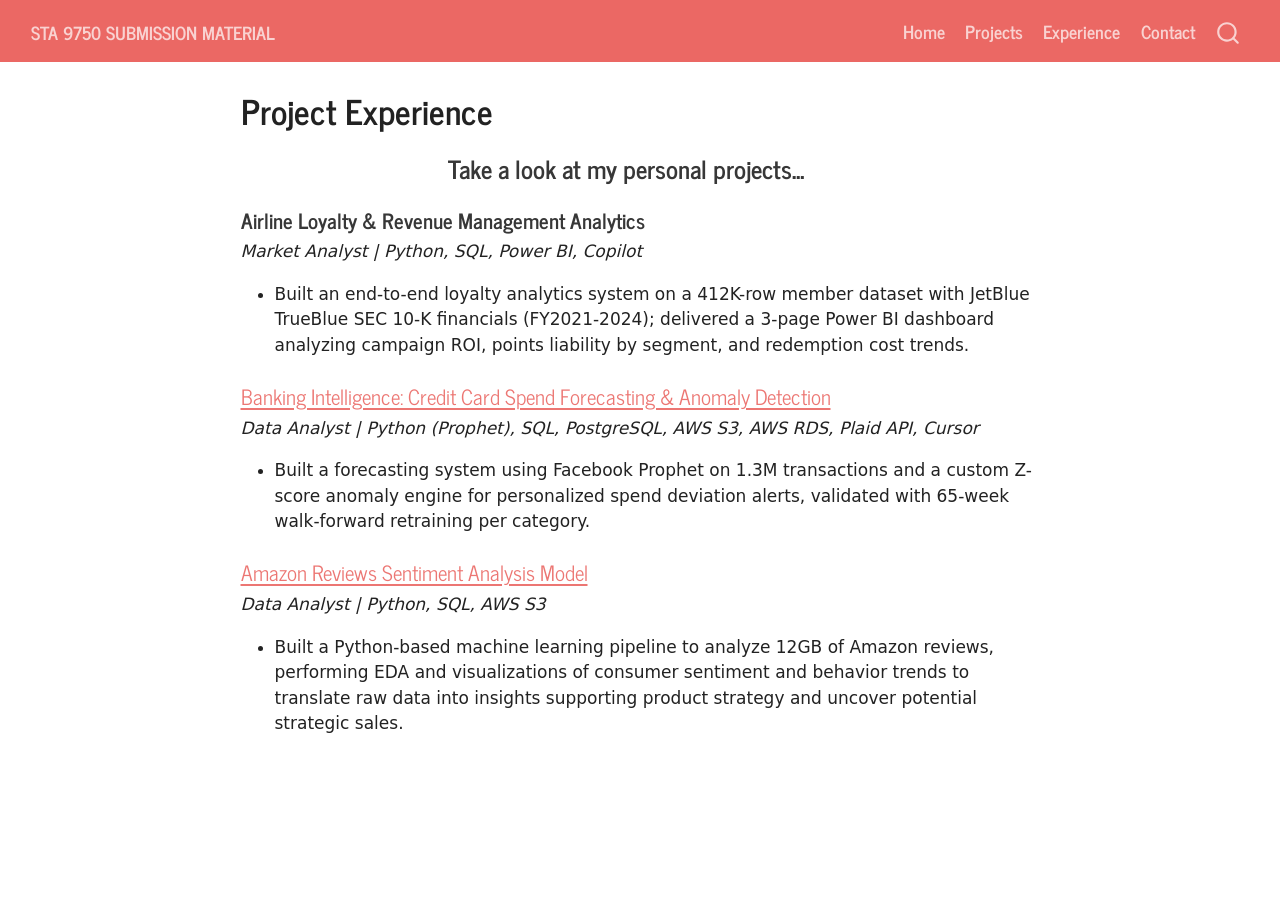
<file: docs/project_experience.html>
<!DOCTYPE html>
<html xmlns="http://www.w3.org/1999/xhtml" lang="en" xml:lang="en"><head>

<meta charset="utf-8">
<meta name="generator" content="quarto-1.10.18">

<meta name="viewport" content="width=device-width, initial-scale=1.0, user-scalable=yes">


<title>Project Experience – STA 9750 Submission Material</title>
<style>
/* Default styles provided by pandoc.
** See https://pandoc.org/MANUAL.html#variables-for-html for config info.
*/
span.smallcaps{font-variant: small-caps;}
div.columns{display: flex; gap: 1.5em;}
div.column{flex: auto;}
@media screen {
div.columns{gap: min(4vw, 1.5em);}
div.column{overflow-x: auto;}
}
div.hanging-indent{margin-left: 1.5em; text-indent: -1.5em;}
ul.task-list{list-style: none;}
ul.task-list li input[type="checkbox"] {
  width: 0.8em;
  margin: 0 0.8em 0.2em -1em; /* quarto-specific, see https://github.com/quarto-dev/quarto-cli/issues/4556 */ 
  vertical-align: middle;
}
</style>


<script src="site_libs/quarto-nav/quarto-nav.js"></script>
<script src="site_libs/quarto-nav/headroom.min.js"></script>
<script src="site_libs/clipboard/clipboard.min.js"></script>
<script src="site_libs/quarto-search/autocomplete.umd.js"></script>
<script src="site_libs/quarto-search/fuse.min.js"></script>
<script src="site_libs/quarto-search/quarto-search.js"></script>
<meta name="quarto:offset" content="./">
<script src="site_libs/quarto-html/quarto.js" type="module"></script>
<script src="site_libs/quarto-html/tabsets/tabsets.js" type="module"></script>
<script src="site_libs/quarto-html/popper.min.js"></script>
<script src="site_libs/quarto-html/tippy.umd.min.js"></script>
<script src="site_libs/quarto-html/anchor.min.js"></script>
<link href="site_libs/quarto-html/tippy.css" rel="stylesheet">
<link href="site_libs/quarto-html/quarto-syntax-highlighting-64a204ab8560d761af7679ceaba22944.css" rel="stylesheet" id="quarto-text-highlighting-styles">
<script src="site_libs/bootstrap/bootstrap.min.js"></script>
<link href="site_libs/bootstrap/bootstrap-icons.css" rel="stylesheet">
<link href="site_libs/bootstrap/bootstrap-c9742badd1f2d364d699dc514acc6a1f.min.css" rel="stylesheet" append-hash="true" id="quarto-bootstrap" data-mode="light">
<script id="quarto-search-options" type="application/json">{
  "location": "navbar",
  "copy-button": false,
  "collapse-after": 3,
  "panel-placement": "end",
  "type": "overlay",
  "limit": 50,
  "keyboard-shortcut": [
    "f",
    "/",
    "s"
  ],
  "show-item-context": false,
  "language": {
    "search-no-results-text": "No results",
    "search-matching-documents-text": "matching documents",
    "search-copy-link-title": "Copy link to search",
    "search-hide-matches-text": "Hide additional matches",
    "search-more-match-text": "more match in this document",
    "search-more-matches-text": "more matches in this document",
    "search-clear-button-title": "Clear",
    "search-text-placeholder": "",
    "search-detached-cancel-button-title": "Cancel",
    "search-submit-button-title": "Submit",
    "search-label": "Search"
  }
}</script>


</head>

<body class="nav-fixed fullcontent quarto-light">

<div id="quarto-search-results"></div>
  <header id="quarto-header" class="headroom fixed-top">
    <nav class="navbar navbar-expand-lg " data-bs-theme="dark">
      <div class="navbar-container container-fluid">
      <div class="navbar-brand-container mx-auto">
    <a class="navbar-brand" href="./index.html">
    <span class="navbar-title">STA 9750 Submission Material</span>
    </a>
  </div>
            <div id="quarto-search" class="" title="Search"></div>
          <button class="navbar-toggler" type="button" data-bs-toggle="collapse" data-bs-target="#navbarCollapse" aria-controls="navbarCollapse" role="menu" aria-expanded="false" aria-label="Toggle navigation" onclick="if (window.quartoToggleHeadroom) { window.quartoToggleHeadroom(); }">
  <span class="navbar-toggler-icon"></span>
</button>
          <div class="collapse navbar-collapse" id="navbarCollapse">
            <ul class="navbar-nav navbar-nav-scroll ms-auto">
  <li class="nav-item">
    <a class="nav-link" href="././index.html"> 
<span class="menu-text">Home</span></a>
  </li>  
  <li class="nav-item">
    <a class="nav-link" href="././project_experience.html"> 
<span class="menu-text">Projects</span></a>
  </li>  
  <li class="nav-item">
    <a class="nav-link" href="././professional_experience.html"> 
<span class="menu-text">Experience</span></a>
  </li>  
  <li class="nav-item">
    <a class="nav-link" href="././contact_information.html"> 
<span class="menu-text">Contact</span></a>
  </li>  
</ul>
          </div> <!-- /navcollapse -->
            <div class="quarto-navbar-tools">
</div>
      </div> <!-- /container-fluid -->
    </nav>
</header>
<!-- content -->
<div id="quarto-content" class="quarto-container page-columns page-rows-contents page-layout-article page-navbar">
<!-- sidebar -->
<!-- margin-sidebar -->
    
<!-- main -->
<main class="content" id="quarto-document-content">

<header id="title-block-header" class="quarto-title-block default">
<div class="quarto-title">
<h1 class="title">Project Experience</h1>
</div>



<div class="quarto-title-meta">

    
  
    
  </div>
  


</header>


<section id="take-a-look-at-my-personal-projects" class="level3" style="text-align: center;">
<h3 class="anchored" data-anchor-id="take-a-look-at-my-personal-projects">Take a look at my personal projects…</h3>
</section>
<section id="airline-loyalty-revenue-management-analytics" class="level4">
<h4 class="anchored" data-anchor-id="airline-loyalty-revenue-management-analytics">Airline Loyalty &amp; Revenue Management Analytics</h4>
<p><em>Market Analyst | Python, SQL, Power BI, Copilot</em></p>
<ul>
<li>Built an end-to-end loyalty analytics system on a 412K-row member dataset with JetBlue TrueBlue SEC 10-K financials (FY2021-2024); delivered a 3-page Power BI dashboard analyzing campaign ROI, points liability by segment, and redemption cost trends.</li>
</ul>
</section>
<section id="banking-intelligence-credit-card-spend-forecasting-anomaly-detection" class="level4">
<h4 class="anchored" data-anchor-id="banking-intelligence-credit-card-spend-forecasting-anomaly-detection"><a href="https://github.com/SL-sora/Spending-Intelligence-Credit-Card-Spend-Forecasting-Anomaly-Detection.git" title="Project Link">Banking Intelligence: Credit Card Spend Forecasting &amp; Anomaly Detection</a></h4>
<p><em>Data Analyst | Python (Prophet), SQL, PostgreSQL, AWS S3, AWS RDS, Plaid API, Cursor</em></p>
<ul>
<li>Built a forecasting system using Facebook Prophet on 1.3M transactions and a custom Z-score anomaly engine for personalized spend deviation alerts, validated with 65-week walk-forward retraining per category.</li>
</ul>
</section>
<section id="amazon-reviews-sentiment-analysis-model" class="level4">
<h4 class="anchored" data-anchor-id="amazon-reviews-sentiment-analysis-model"><a href="https://github.com/SL-sora/my-bigdata_project-sa.git" title="Project Link">Amazon Reviews Sentiment Analysis Model</a></h4>
<p><em>Data Analyst | Python, SQL, AWS S3</em></p>
<ul>
<li>Built a Python-based machine learning pipeline to analyze 12GB of Amazon reviews, performing EDA and visualizations of consumer sentiment and behavior trends to translate raw data into insights supporting product strategy and uncover potential strategic sales.</li>
</ul>


</section>

</main> <!-- /main -->
<script id="quarto-html-after-body" type="application/javascript">
  window.document.addEventListener("DOMContentLoaded", function (event) {
    const icon = "";
    const anchorJS = new window.AnchorJS();
    anchorJS.options = {
      placement: 'right',
      icon: icon
    };
    anchorJS.add('.anchored');
    const isCodeAnnotation = (el) => {
      for (const clz of el.classList) {
        if (clz.startsWith('code-annotation-')) {                     
          return true;
        }
      }
      return false;
    }
    const onCopySuccess = function(e) {
      // button target
      const button = e.trigger;
      // don't keep focus
      button.blur();
      // flash "checked"
      button.classList.add('code-copy-button-checked');
      var currentTitle = button.getAttribute("title");
      button.setAttribute("title", "Copied!");
      let tooltip;
      if (window.bootstrap) {
        button.setAttribute("data-bs-toggle", "tooltip");
        button.setAttribute("data-bs-placement", "left");
        button.setAttribute("data-bs-title", "Copied!");
        tooltip = new bootstrap.Tooltip(button, 
          { trigger: "manual", 
            customClass: "code-copy-button-tooltip",
            offset: [0, -8]});
        tooltip.show();    
      }
      setTimeout(function() {
        if (tooltip) {
          tooltip.hide();
          button.removeAttribute("data-bs-title");
          button.removeAttribute("data-bs-toggle");
          button.removeAttribute("data-bs-placement");
        }
        button.setAttribute("title", currentTitle);
        button.classList.remove('code-copy-button-checked');
      }, 1000);
      // clear code selection
      e.clearSelection();
    }
    const getTextToCopy = function(trigger) {
      const outerScaffold = trigger.parentElement.cloneNode(true);
      const codeEl = outerScaffold.querySelector('code');
      for (const childEl of codeEl.children) {
        if (isCodeAnnotation(childEl)) {
          childEl.remove();
        }
      }
      return codeEl.innerText;
    }
    const clipboard = new window.ClipboardJS('.code-copy-button:not([data-in-quarto-modal])', {
      text: getTextToCopy
    });
    clipboard.on('success', onCopySuccess);
    if (window.document.getElementById('quarto-embedded-source-code-modal')) {
      const clipboardModal = new window.ClipboardJS('.code-copy-button[data-in-quarto-modal]', {
        text: getTextToCopy,
        container: window.document.getElementById('quarto-embedded-source-code-modal')
      });
      clipboardModal.on('success', onCopySuccess);
    }
      var localhostRegex = new RegExp(/^(?:http|https):\/\/localhost\:?[0-9]*\//);
      var mailtoRegex = new RegExp(/^mailto:/);
        var filterRegex = new RegExp("https:\/\/github\.com\/SL-sora\/STA9750-2026-FALL\/");
      var isInternal = (href) => {
          return filterRegex.test(href) || localhostRegex.test(href) || mailtoRegex.test(href);
      }
      // Inspect non-navigation links and adorn them if external
     var links = window.document.querySelectorAll('a[href]:not(.nav-link):not(.navbar-brand):not(.toc-action):not(.sidebar-link):not(.sidebar-item-toggle):not(.pagination-link):not(.no-external):not([aria-hidden]):not(.dropdown-item):not(.quarto-navigation-tool):not(.about-link)');
      for (var i=0; i<links.length; i++) {
        const link = links[i];
        if (!isInternal(link.href)) {
          // undo the damage that might have been done by quarto-nav.js in the case of
          // links that we want to consider external
          if (link.dataset.originalHref !== undefined) {
            link.href = link.dataset.originalHref;
          }
        }
      }
    function tippyHover(el, contentFn, onTriggerFn, onUntriggerFn) {
      const config = {
        allowHTML: true,
        maxWidth: 500,
        delay: 100,
        arrow: false,
        appendTo: function(el) {
            return el.parentElement;
        },
        interactive: true,
        interactiveBorder: 10,
        theme: 'quarto',
        placement: 'bottom-start',
      };
      if (contentFn) {
        config.content = contentFn;
      }
      if (onTriggerFn) {
        config.onTrigger = onTriggerFn;
      }
      if (onUntriggerFn) {
        config.onUntrigger = onUntriggerFn;
      }
      window.tippy(el, config); 
    }
    const noterefs = window.document.querySelectorAll('a[role="doc-noteref"]');
    for (var i=0; i<noterefs.length; i++) {
      const ref = noterefs[i];
      tippyHover(ref, function() {
        // use id or data attribute instead here
        let href = ref.getAttribute('data-footnote-href') || ref.getAttribute('href');
        try { href = new URL(href).hash; } catch {}
        const id = href.replace(/^#\/?/, "");
        const note = window.document.getElementById(id);
        if (note) {
          return note.innerHTML;
        } else {
          return "";
        }
      });
    }
    const xrefs = window.document.querySelectorAll('a.quarto-xref');
    const processXRef = (id, note) => {
      // Strip column container classes
      const stripColumnClz = (el) => {
        el.classList.remove("page-full", "page-columns");
        if (el.children) {
          for (const child of el.children) {
            stripColumnClz(child);
          }
        }
      }
      stripColumnClz(note)
      if (id === null || id.startsWith('sec-')) {
        // Special case sections, only their first couple elements
        const container = document.createElement("div");
        if (note.children && note.children.length > 2) {
          container.appendChild(note.children[0].cloneNode(true));
          for (let i = 1; i < note.children.length; i++) {
            const child = note.children[i];
            if (child.tagName === "P" && child.innerText === "") {
              continue;
            } else {
              container.appendChild(child.cloneNode(true));
              break;
            }
          }
          if (window.Quarto?.typesetMath) {
            window.Quarto.typesetMath(container);
          }
          return container.innerHTML
        } else {
          if (window.Quarto?.typesetMath) {
            window.Quarto.typesetMath(note);
          }
          return note.innerHTML;
        }
      } else {
        // Remove any anchor links if they are present
        const anchorLink = note.querySelector('a.anchorjs-link');
        if (anchorLink) {
          anchorLink.remove();
        }
        if (window.Quarto?.typesetMath) {
          window.Quarto.typesetMath(note);
        }
        if (note.classList.contains("callout")) {
          return note.outerHTML;
        } else {
          return note.innerHTML;
        }
      }
    }
    for (var i=0; i<xrefs.length; i++) {
      const xref = xrefs[i];
      tippyHover(xref, undefined, function(instance) {
        instance.disable();
        let url = xref.getAttribute('href');
        let hash = undefined; 
        if (url.startsWith('#')) {
          hash = url;
        } else {
          try { hash = new URL(url).hash; } catch {}
        }
        if (hash) {
          const id = hash.replace(/^#\/?/, "");
          const note = window.document.getElementById(id);
          if (note !== null) {
            try {
              const html = processXRef(id, note.cloneNode(true));
              instance.setContent(html);
            } finally {
              instance.enable();
              instance.show();
            }
          } else {
            // See if we can fetch this
            fetch(url.split('#')[0])
            .then(res => res.text())
            .then(html => {
              const parser = new DOMParser();
              const htmlDoc = parser.parseFromString(html, "text/html");
              const note = htmlDoc.getElementById(id);
              if (note !== null) {
                const html = processXRef(id, note);
                instance.setContent(html);
              } 
            }).finally(() => {
              instance.enable();
              instance.show();
            });
          }
        } else {
          // See if we can fetch a full url (with no hash to target)
          // This is a special case and we should probably do some content thinning / targeting
          fetch(url)
          .then(res => res.text())
          .then(html => {
            const parser = new DOMParser();
            const htmlDoc = parser.parseFromString(html, "text/html");
            const note = htmlDoc.querySelector('main.content');
            if (note !== null) {
              // This should only happen for chapter cross references
              // (since there is no id in the URL)
              // remove the first header
              if (note.children.length > 0 && note.children[0].tagName === "HEADER") {
                note.children[0].remove();
              }
              const html = processXRef(null, note);
              instance.setContent(html);
            } 
          }).finally(() => {
            instance.enable();
            instance.show();
          });
        }
      }, function(instance) {
      });
    }
        let selectedAnnoteEl;
        const selectorForAnnotation = ( cell, annotation) => {
          let cellAttr = 'data-code-cell="' + cell + '"';
          let lineAttr = 'data-code-annotation="' +  annotation + '"';
          const selector = 'span[' + cellAttr + '][' + lineAttr + ']';
          return selector;
        }
        const selectCodeLines = (annoteEl) => {
          const doc = window.document;
          const targetCell = annoteEl.getAttribute("data-target-cell");
          const targetAnnotation = annoteEl.getAttribute("data-target-annotation");
          const annoteSpan = window.document.querySelector(selectorForAnnotation(targetCell, targetAnnotation));
          const lines = annoteSpan.getAttribute("data-code-lines").split(",");
          const lineIds = lines.map((line) => {
            return targetCell + "-" + line;
          })
          let top = null;
          let height = null;
          let parent = null;
          if (lineIds.length > 0) {
              //compute the position of the single el (top and bottom and make a div)
              const el = window.document.getElementById(lineIds[0]);
              top = el.offsetTop;
              height = el.offsetHeight;
              parent = el.parentElement.parentElement;
            if (lineIds.length > 1) {
              const lastEl = window.document.getElementById(lineIds[lineIds.length - 1]);
              const bottom = lastEl.offsetTop + lastEl.offsetHeight;
              height = bottom - top;
            }
            if (top !== null && height !== null && parent !== null) {
              // cook up a div (if necessary) and position it 
              let div = window.document.getElementById("code-annotation-line-highlight");
              if (div === null) {
                div = window.document.createElement("div");
                div.setAttribute("id", "code-annotation-line-highlight");
                div.style.position = 'absolute';
                parent.appendChild(div);
              }
              div.style.top = top - 2 + "px";
              div.style.height = height + 4 + "px";
              div.style.left = 0;
              let gutterDiv = window.document.getElementById("code-annotation-line-highlight-gutter");
              if (gutterDiv === null) {
                gutterDiv = window.document.createElement("div");
                gutterDiv.setAttribute("id", "code-annotation-line-highlight-gutter");
                gutterDiv.style.position = 'absolute';
                const codeCell = window.document.getElementById(targetCell);
                const gutter = codeCell.querySelector('.code-annotation-gutter');
                gutter.appendChild(gutterDiv);
              }
              gutterDiv.style.top = top - 2 + "px";
              gutterDiv.style.height = height + 4 + "px";
            }
            selectedAnnoteEl = annoteEl;
          }
        };
        const unselectCodeLines = () => {
          const elementsIds = ["code-annotation-line-highlight", "code-annotation-line-highlight-gutter"];
          elementsIds.forEach((elId) => {
            const div = window.document.getElementById(elId);
            if (div) {
              div.remove();
            }
          });
          selectedAnnoteEl = undefined;
        };
          // Handle positioning of the toggle
      window.addEventListener(
        "resize",
        throttle(() => {
          elRect = undefined;
          if (selectedAnnoteEl) {
            selectCodeLines(selectedAnnoteEl);
          }
        }, 10)
      );
      function throttle(fn, ms) {
      let throttle = false;
      let timer;
        return (...args) => {
          if(!throttle) { // first call gets through
              fn.apply(this, args);
              throttle = true;
          } else { // all the others get throttled
              if(timer) clearTimeout(timer); // cancel #2
              timer = setTimeout(() => {
                fn.apply(this, args);
                timer = throttle = false;
              }, ms);
          }
        };
      }
        // Attach click handler to the DT
        const annoteDls = window.document.querySelectorAll('dt[data-target-cell]');
        for (const annoteDlNode of annoteDls) {
          annoteDlNode.addEventListener('click', (event) => {
            const clickedEl = event.target;
            if (clickedEl !== selectedAnnoteEl) {
              unselectCodeLines();
              const activeEl = window.document.querySelector('dt[data-target-cell].code-annotation-active');
              if (activeEl) {
                activeEl.classList.remove('code-annotation-active');
              }
              selectCodeLines(clickedEl);
              clickedEl.classList.add('code-annotation-active');
            } else {
              // Unselect the line
              unselectCodeLines();
              clickedEl.classList.remove('code-annotation-active');
            }
          });
        }
    const findCites = (el) => {
      const parentEl = el.parentElement;
      if (parentEl) {
        const cites = parentEl.dataset.cites;
        if (cites) {
          return {
            el,
            cites: cites.split(' ')
          };
        } else {
          return findCites(el.parentElement)
        }
      } else {
        return undefined;
      }
    };
    var bibliorefs = window.document.querySelectorAll('a[role="doc-biblioref"]');
    for (var i=0; i<bibliorefs.length; i++) {
      const ref = bibliorefs[i];
      const citeInfo = findCites(ref);
      if (citeInfo) {
        tippyHover(citeInfo.el, function() {
          var popup = window.document.createElement('div');
          citeInfo.cites.forEach(function(cite) {
            var citeDiv = window.document.createElement('div');
            citeDiv.classList.add('hanging-indent');
            citeDiv.classList.add('csl-entry');
            var biblioDiv = window.document.getElementById('ref-' + cite);
            if (biblioDiv) {
              citeDiv.innerHTML = biblioDiv.innerHTML;
            }
            popup.appendChild(citeDiv);
          });
          return popup.innerHTML;
        });
      }
    }
  });
  </script>
</div> <!-- /content -->




</body></html>
</file>
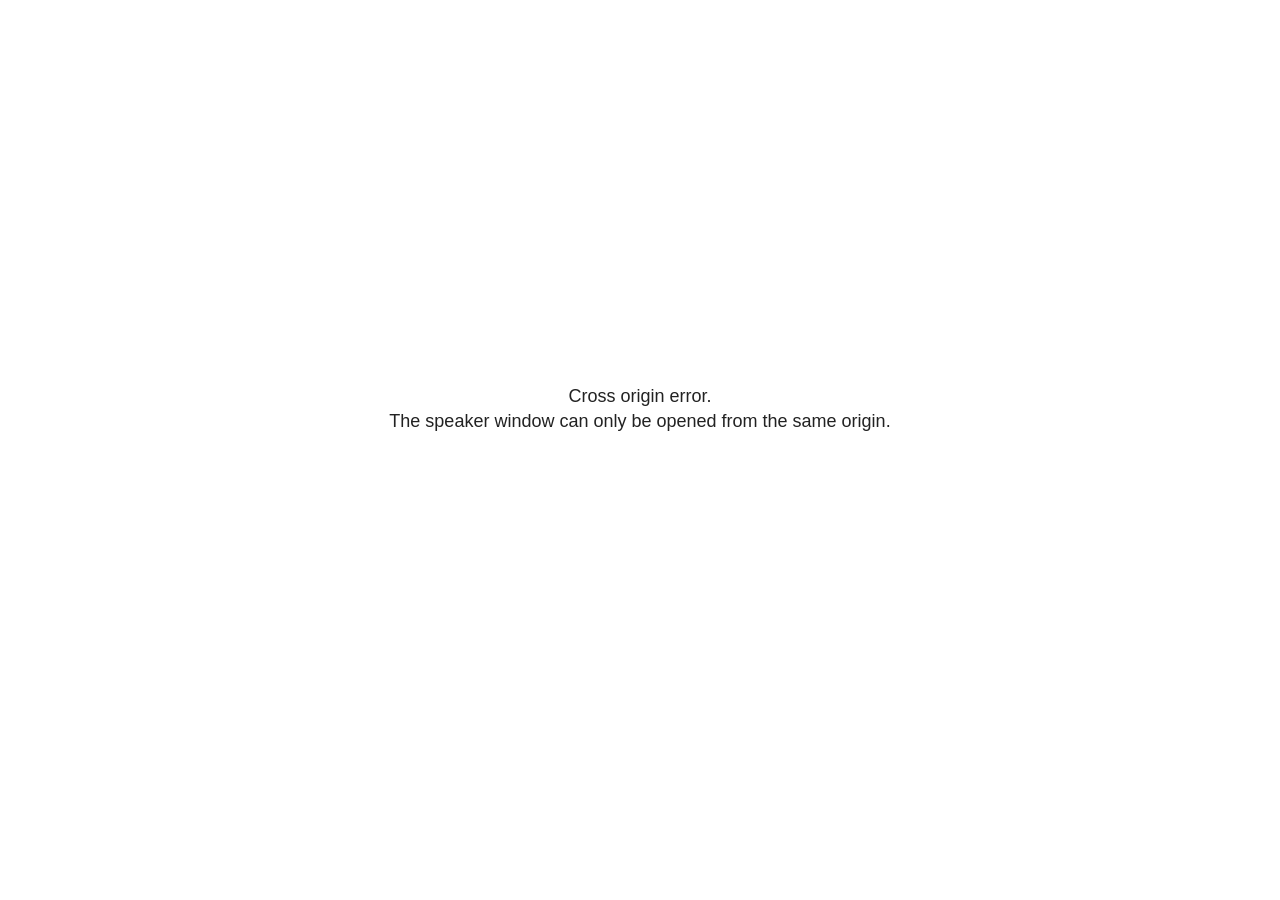
<file: docs/site_libs/revealjs/plugin/notes/speaker-view.html>
<!--
	NOTE: You need to build the notes plugin after making changes to this file.
-->
<html lang="en">
	<head>
		<meta charset="utf-8">

		<title>reveal.js - Speaker View</title>

		<style>
			body {
				font-family: Helvetica;
				font-size: 18px;
			}

			#current-slide,
			#upcoming-slide,
			#speaker-controls {
				padding: 6px;
				box-sizing: border-box;
				-moz-box-sizing: border-box;
			}

			#current-slide iframe,
			#upcoming-slide iframe {
				width: 100%;
				height: 100%;
				border: 1px solid #ddd;
			}

			#current-slide .label,
			#upcoming-slide .label {
				position: absolute;
				top: 10px;
				left: 10px;
				z-index: 2;
			}

			#connection-status {
				position: absolute;
				top: 0;
				left: 0;
				width: 100%;
				height: 100%;
				z-index: 20;
				padding: 30% 20% 20% 20%;
				font-size: 18px;
				color: #222;
				background: #fff;
				text-align: center;
				box-sizing: border-box;
				line-height: 1.4;
			}

			.overlay-element {
				height: 34px;
				line-height: 34px;
				padding: 0 10px;
				text-shadow: none;
				background: rgba( 220, 220, 220, 0.8 );
				color: #222;
				font-size: 14px;
			}

			.overlay-element.interactive:hover {
				background: rgba( 220, 220, 220, 1 );
			}

			#current-slide {
				position: absolute;
				width: 60%;
				height: 100%;
				top: 0;
				left: 0;
				padding-right: 0;
			}

			#upcoming-slide {
				position: absolute;
				width: 40%;
				height: 40%;
				right: 0;
				top: 0;
			}

			/* Speaker controls */
			#speaker-controls {
				position: absolute;
				top: 40%;
				right: 0;
				width: 40%;
				height: 60%;
				overflow: auto;
				font-size: 18px;
			}

				.speaker-controls-time.hidden,
				.speaker-controls-notes.hidden {
					display: none;
				}

				.speaker-controls-time .label,
				.speaker-controls-pace .label,
				.speaker-controls-notes .label {
					text-transform: uppercase;
					font-weight: normal;
					font-size: 0.66em;
					color: #666;
					margin: 0;
				}

				.speaker-controls-time, .speaker-controls-pace {
					border-bottom: 1px solid rgba( 200, 200, 200, 0.5 );
					margin-bottom: 10px;
					padding: 10px 16px;
					padding-bottom: 20px;
					cursor: pointer;
				}

				.speaker-controls-time .reset-button {
					opacity: 0;
					float: right;
					color: #666;
					text-decoration: none;
				}
				.speaker-controls-time:hover .reset-button {
					opacity: 1;
				}

				.speaker-controls-time .timer,
				.speaker-controls-time .clock {
					width: 50%;
				}

				.speaker-controls-time .timer,
				.speaker-controls-time .clock,
				.speaker-controls-time .pacing .hours-value,
				.speaker-controls-time .pacing .minutes-value,
				.speaker-controls-time .pacing .seconds-value {
					font-size: 1.9em;
				}

				.speaker-controls-time .timer {
					float: left;
				}

				.speaker-controls-time .clock {
					float: right;
					text-align: right;
				}

				.speaker-controls-time span.mute {
					opacity: 0.3;
				}

				.speaker-controls-time .pacing-title {
					margin-top: 5px;
				}

				.speaker-controls-time .pacing.ahead {
					color: blue;
				}

				.speaker-controls-time .pacing.on-track {
					color: green;
				}

				.speaker-controls-time .pacing.behind {
					color: red;
				}

				.speaker-controls-notes {
					padding: 10px 16px;
				}

				.speaker-controls-notes .value {
					margin-top: 5px;
					line-height: 1.4;
					font-size: 1.2em;
				}

			/* Layout selector */
			#speaker-layout {
				position: absolute;
				top: 10px;
				right: 10px;
				color: #222;
				z-index: 10;
			}
				#speaker-layout select {
					position: absolute;
					width: 100%;
					height: 100%;
					top: 0;
					left: 0;
					border: 0;
					box-shadow: 0;
					cursor: pointer;
					opacity: 0;

					font-size: 1em;
					background-color: transparent;

					-moz-appearance: none;
					-webkit-appearance: none;
					-webkit-tap-highlight-color: rgba(0, 0, 0, 0);
				}

				#speaker-layout select:focus {
					outline: none;
					box-shadow: none;
				}

			.clear {
				clear: both;
			}

			/* Speaker layout: Wide */
			body[data-speaker-layout="wide"] #current-slide,
			body[data-speaker-layout="wide"] #upcoming-slide {
				width: 50%;
				height: 45%;
				padding: 6px;
			}

			body[data-speaker-layout="wide"] #current-slide {
				top: 0;
				left: 0;
			}

			body[data-speaker-layout="wide"] #upcoming-slide {
				top: 0;
				left: 50%;
			}

			body[data-speaker-layout="wide"] #speaker-controls {
				top: 45%;
				left: 0;
				width: 100%;
				height: 50%;
				font-size: 1.25em;
			}

			/* Speaker layout: Tall */
			body[data-speaker-layout="tall"] #current-slide,
			body[data-speaker-layout="tall"] #upcoming-slide {
				width: 45%;
				height: 50%;
				padding: 6px;
			}

			body[data-speaker-layout="tall"] #current-slide {
				top: 0;
				left: 0;
			}

			body[data-speaker-layout="tall"] #upcoming-slide {
				top: 50%;
				left: 0;
			}

			body[data-speaker-layout="tall"] #speaker-controls {
				padding-top: 40px;
				top: 0;
				left: 45%;
				width: 55%;
				height: 100%;
				font-size: 1.25em;
			}

			/* Speaker layout: Notes only */
			body[data-speaker-layout="notes-only"] #current-slide,
			body[data-speaker-layout="notes-only"] #upcoming-slide {
				display: none;
			}

			body[data-speaker-layout="notes-only"] #speaker-controls {
				padding-top: 40px;
				top: 0;
				left: 0;
				width: 100%;
				height: 100%;
				font-size: 1.25em;
			}

			@media screen and (max-width: 1080px) {
				body[data-speaker-layout="default"] #speaker-controls {
					font-size: 16px;
				}
			}

			@media screen and (max-width: 900px) {
				body[data-speaker-layout="default"] #speaker-controls {
					font-size: 14px;
				}
			}

			@media screen and (max-width: 800px) {
				body[data-speaker-layout="default"] #speaker-controls {
					font-size: 12px;
				}
			}

		</style>
	</head>

	<body>

		<div id="connection-status">Loading speaker view...</div>

		<div id="current-slide"></div>
		<div id="upcoming-slide"><span class="overlay-element label">Upcoming</span></div>
		<div id="speaker-controls">
			<div class="speaker-controls-time">
				<h4 class="label">Time <span class="reset-button">Click to Reset</span></h4>
				<div class="clock">
					<span class="clock-value">0:00 AM</span>
				</div>
				<div class="timer">
					<span class="hours-value">00</span><span class="minutes-value">:00</span><span class="seconds-value">:00</span>
				</div>
				<div class="clear"></div>

				<h4 class="label pacing-title" style="display: none">Pacing – Time to finish current slide</h4>
				<div class="pacing" style="display: none">
					<span class="hours-value">00</span><span class="minutes-value">:00</span><span class="seconds-value">:00</span>
				</div>
			</div>

			<div class="speaker-controls-notes hidden">
				<h4 class="label">Notes</h4>
				<div class="value"></div>
			</div>
		</div>
		<div id="speaker-layout" class="overlay-element interactive">
			<span class="speaker-layout-label"></span>
			<select class="speaker-layout-dropdown"></select>
		</div>

		<script>

			(function() {

				var notes,
					notesValue,
					currentState,
					currentSlide,
					upcomingSlide,
					layoutLabel,
					layoutDropdown,
					pendingCalls = {},
					lastRevealApiCallId = 0,
					connected = false

				var connectionStatus = document.querySelector( '#connection-status' );

				var SPEAKER_LAYOUTS = {
					'default': 'Default',
					'wide': 'Wide',
					'tall': 'Tall',
					'notes-only': 'Notes only'
				};

				setupLayout();

				let openerOrigin;

				try {
					openerOrigin = window.opener.location.origin;
				}
				catch ( error ) { console.warn( error ) }

				// In order to prevent XSS, the speaker view will only run if its
				// opener has the same origin as itself
				if( window.location.origin !== openerOrigin ) {
					connectionStatus.innerHTML = 'Cross origin error.<br>The speaker window can only be opened from the same origin.';
					return;
				}

				var connectionTimeout = setTimeout( function() {
					connectionStatus.innerHTML = 'Error connecting to main window.<br>Please try closing and reopening the speaker view.';
				}, 5000 );

				window.addEventListener( 'message', function( event ) {

					// Validate the origin of all messages to avoid parsing messages
					// that aren't meant for us. Ignore when running off file:// so
					// that the speaker view continues to work without a web server.
					if( window.location.origin !== event.origin && window.location.origin !== 'file://' ) {
						return
					}

					clearTimeout( connectionTimeout );
					connectionStatus.style.display = 'none';

					var data = JSON.parse( event.data );

					// The overview mode is only useful to the reveal.js instance
					// where navigation occurs so we don't sync it
					if( data.state ) delete data.state.overview;

					// Messages sent by the notes plugin inside of the main window
					if( data && data.namespace === 'reveal-notes' ) {
						if( data.type === 'connect' ) {
							handleConnectMessage( data );
						}
						else if( data.type === 'state' ) {
							handleStateMessage( data );
						}
						else if( data.type === 'return' ) {
							pendingCalls[data.callId](data.result);
							delete pendingCalls[data.callId];
						}
					}
					// Messages sent by the reveal.js inside of the current slide preview
					else if( data && data.namespace === 'reveal' ) {
						if( /ready/.test( data.eventName ) ) {
							// Send a message back to notify that the handshake is complete
							window.opener.postMessage( JSON.stringify({ namespace: 'reveal-notes', type: 'connected'} ), '*' );
						}
						else if( /slidechanged|fragmentshown|fragmenthidden|paused|resumed/.test( data.eventName ) && currentState !== JSON.stringify( data.state ) ) {

							dispatchStateToMainWindow( data.state );

						}
					}

				} );

				/**
				 * Updates the presentation in the main window to match the state
				 * of the presentation in the notes window.
				 */
				const dispatchStateToMainWindow = debounce(( state ) => {
					window.opener.postMessage( JSON.stringify({ method: 'setState', args: [ state ]} ), '*' );
				}, 500);

				/**
				 * Asynchronously calls the Reveal.js API of the main frame.
				 */
				function callRevealApi( methodName, methodArguments, callback ) {

					var callId = ++lastRevealApiCallId;
					pendingCalls[callId] = callback;
					window.opener.postMessage( JSON.stringify( {
						namespace: 'reveal-notes',
						type: 'call',
						callId: callId,
						methodName: methodName,
						arguments: methodArguments
					} ), '*' );

				}

				/**
				 * Called when the main window is trying to establish a
				 * connection.
				 */
				function handleConnectMessage( data ) {

					if( connected === false ) {
						connected = true;

						setupIframes( data );
						setupKeyboard();
						setupNotes();
						setupTimer();
						setupHeartbeat();
					}

				}

				/**
				 * Called when the main window sends an updated state.
				 */
				function handleStateMessage( data ) {

					// Store the most recently set state to avoid circular loops
					// applying the same state
					currentState = JSON.stringify( data.state );

					// No need for updating the notes in case of fragment changes
					if ( data.notes ) {
						notes.classList.remove( 'hidden' );
						notesValue.style.whiteSpace = data.whitespace;
						if( data.markdown ) {
							notesValue.innerHTML = marked( data.notes );
						}
						else {
							notesValue.innerHTML = data.notes;
						}
					}
					else {
						notes.classList.add( 'hidden' );
					}

					// Update the note slides
					currentSlide.contentWindow.postMessage( JSON.stringify({ method: 'setState', args: [ data.state ] }), '*' );
					upcomingSlide.contentWindow.postMessage( JSON.stringify({ method: 'setState', args: [ data.state ] }), '*' );
					upcomingSlide.contentWindow.postMessage( JSON.stringify({ method: 'next' }), '*' );

				}

				// Limit to max one state update per X ms
				handleStateMessage = debounce( handleStateMessage, 200 );

				/**
				 * Forward keyboard events to the current slide window.
				 * This enables keyboard events to work even if focus
				 * isn't set on the current slide iframe.
				 *
				 * Block F5 default handling, it reloads and disconnects
				 * the speaker notes window.
				 */
				function setupKeyboard() {

					document.addEventListener( 'keydown', function( event ) {
						if( event.keyCode === 116 || ( event.metaKey && event.keyCode === 82 ) ) {
							event.preventDefault();
							return false;
						}
						currentSlide.contentWindow.postMessage( JSON.stringify({ method: 'triggerKey', args: [ event.keyCode ] }), '*' );
					} );

				}

				/**
				 * Creates the preview iframes.
				 */
				function setupIframes( data ) {

					var params = [
						'receiver',
						'progress=false',
						'history=false',
						'transition=none',
						'autoSlide=0',
						'backgroundTransition=none'
					].join( '&' );

					var urlSeparator = /\?/.test(data.url) ? '&' : '?';
					var hash = '#/' + data.state.indexh + '/' + data.state.indexv;
					var currentURL = data.url + urlSeparator + params + '&scrollActivationWidth=false&postMessageEvents=true' + hash;
					var upcomingURL = data.url + urlSeparator + params + '&scrollActivationWidth=false&controls=false' + hash;

					currentSlide = document.createElement( 'iframe' );
					currentSlide.setAttribute( 'width', 1280 );
					currentSlide.setAttribute( 'height', 1024 );
					currentSlide.setAttribute( 'src', currentURL );
					document.querySelector( '#current-slide' ).appendChild( currentSlide );

					upcomingSlide = document.createElement( 'iframe' );
					upcomingSlide.setAttribute( 'width', 640 );
					upcomingSlide.setAttribute( 'height', 512 );
					upcomingSlide.setAttribute( 'src', upcomingURL );
					document.querySelector( '#upcoming-slide' ).appendChild( upcomingSlide );

				}

				/**
				 * Setup the notes UI.
				 */
				function setupNotes() {

					notes = document.querySelector( '.speaker-controls-notes' );
					notesValue = document.querySelector( '.speaker-controls-notes .value' );

				}

				/**
				 * We send out a heartbeat at all times to ensure we can
				 * reconnect with the main presentation window after reloads.
				 */
				function setupHeartbeat() {

					setInterval( () => {
						window.opener.postMessage( JSON.stringify({ namespace: 'reveal-notes', type: 'heartbeat'} ), '*' );
					}, 1000 );

				}

				function getTimings( callback ) {

					callRevealApi( 'getSlidesAttributes', [], function ( slideAttributes ) {
						callRevealApi( 'getConfig', [], function ( config ) {
							var totalTime = config.totalTime;
							var minTimePerSlide = config.minimumTimePerSlide || 0;
							var defaultTiming = config.defaultTiming;
							if ((defaultTiming == null) && (totalTime == null)) {
								callback(null);
								return;
							}
							// Setting totalTime overrides defaultTiming
							if (totalTime) {
								defaultTiming = 0;
							}
							var timings = [];
							for ( var i in slideAttributes ) {
								var slide = slideAttributes[ i ];
								var timing = defaultTiming;
								if( slide.hasOwnProperty( 'data-timing' )) {
									var t = slide[ 'data-timing' ];
									timing = parseInt(t);
									if( isNaN(timing) ) {
										console.warn("Could not parse timing '" + t + "' of slide " + i + "; using default of " + defaultTiming);
										timing = defaultTiming;
									}
								}
								timings.push(timing);
							}
							if ( totalTime ) {
								// After we've allocated time to individual slides, we summarize it and
								// subtract it from the total time
								var remainingTime = totalTime - timings.reduce( function(a, b) { return a + b; }, 0 );
								// The remaining time is divided by the number of slides that have 0 seconds
								// allocated at the moment, giving the average time-per-slide on the remaining slides
								var remainingSlides = (timings.filter( function(x) { return x == 0 }) ).length
								var timePerSlide = Math.round( remainingTime / remainingSlides, 0 )
								// And now we replace every zero-value timing with that average
								timings = timings.map( function(x) { return (x==0 ? timePerSlide : x) } );
							}
							var slidesUnderMinimum = timings.filter( function(x) { return (x < minTimePerSlide) } ).length
							if ( slidesUnderMinimum ) {
								message = "The pacing time for " + slidesUnderMinimum + " slide(s) is under the configured minimum of " + minTimePerSlide + " seconds. Check the data-timing attribute on individual slides, or consider increasing the totalTime or minimumTimePerSlide configuration options (or removing some slides).";
								alert(message);
							}
							callback( timings );
						} );
					} );

				}

				/**
				 * Return the number of seconds allocated for presenting
				 * all slides up to and including this one.
				 */
				function getTimeAllocated( timings, callback ) {

					callRevealApi( 'getSlidePastCount', [], function ( currentSlide ) {
						var allocated = 0;
						for (var i in timings.slice(0, currentSlide + 1)) {
							allocated += timings[i];
						}
						callback( allocated );
					} );

				}

				/**
				 * Create the timer and clock and start updating them
				 * at an interval.
				 */
				function setupTimer() {

					var start = new Date(),
					timeEl = document.querySelector( '.speaker-controls-time' ),
					clockEl = timeEl.querySelector( '.clock-value' ),
					hoursEl = timeEl.querySelector( '.hours-value' ),
					minutesEl = timeEl.querySelector( '.minutes-value' ),
					secondsEl = timeEl.querySelector( '.seconds-value' ),
					pacingTitleEl = timeEl.querySelector( '.pacing-title' ),
					pacingEl = timeEl.querySelector( '.pacing' ),
					pacingHoursEl = pacingEl.querySelector( '.hours-value' ),
					pacingMinutesEl = pacingEl.querySelector( '.minutes-value' ),
					pacingSecondsEl = pacingEl.querySelector( '.seconds-value' );

					var timings = null;
					getTimings( function ( _timings ) {

						timings = _timings;
						if (_timings !== null) {
							pacingTitleEl.style.removeProperty('display');
							pacingEl.style.removeProperty('display');
						}

						// Update once directly
						_updateTimer();

						// Then update every second
						setInterval( _updateTimer, 1000 );

					} );


					function _resetTimer() {

						if (timings == null) {
							start = new Date();
							_updateTimer();
						}
						else {
							// Reset timer to beginning of current slide
							getTimeAllocated( timings, function ( slideEndTimingSeconds ) {
								var slideEndTiming = slideEndTimingSeconds * 1000;
								callRevealApi( 'getSlidePastCount', [], function ( currentSlide ) {
									var currentSlideTiming = timings[currentSlide] * 1000;
									var previousSlidesTiming = slideEndTiming - currentSlideTiming;
									var now = new Date();
									start = new Date(now.getTime() - previousSlidesTiming);
									_updateTimer();
								} );
							} );
						}

					}

					timeEl.addEventListener( 'click', function() {
						_resetTimer();
						return false;
					} );

					function _displayTime( hrEl, minEl, secEl, time) {

						var sign = Math.sign(time) == -1 ? "-" : "";
						time = Math.abs(Math.round(time / 1000));
						var seconds = time % 60;
						var minutes = Math.floor( time / 60 ) % 60 ;
						var hours = Math.floor( time / ( 60 * 60 )) ;
						hrEl.innerHTML = sign + zeroPadInteger( hours );
						if (hours == 0) {
							hrEl.classList.add( 'mute' );
						}
						else {
							hrEl.classList.remove( 'mute' );
						}
						minEl.innerHTML = ':' + zeroPadInteger( minutes );
						if (hours == 0 && minutes == 0) {
							minEl.classList.add( 'mute' );
						}
						else {
							minEl.classList.remove( 'mute' );
						}
						secEl.innerHTML = ':' + zeroPadInteger( seconds );
					}

					function _updateTimer() {

						var diff, hours, minutes, seconds,
						now = new Date();

						diff = now.getTime() - start.getTime();

						clockEl.innerHTML = now.toLocaleTimeString( 'en-US', { hour12: true, hour: '2-digit', minute:'2-digit' } );
						_displayTime( hoursEl, minutesEl, secondsEl, diff );
						if (timings !== null) {
							_updatePacing(diff);
						}

					}

					function _updatePacing(diff) {

						getTimeAllocated( timings, function ( slideEndTimingSeconds ) {
							var slideEndTiming = slideEndTimingSeconds * 1000;

							callRevealApi( 'getSlidePastCount', [], function ( currentSlide ) {
								var currentSlideTiming = timings[currentSlide] * 1000;
								var timeLeftCurrentSlide = slideEndTiming - diff;
								if (timeLeftCurrentSlide < 0) {
									pacingEl.className = 'pacing behind';
								}
								else if (timeLeftCurrentSlide < currentSlideTiming) {
									pacingEl.className = 'pacing on-track';
								}
								else {
									pacingEl.className = 'pacing ahead';
								}
								_displayTime( pacingHoursEl, pacingMinutesEl, pacingSecondsEl, timeLeftCurrentSlide );
							} );
						} );
					}

				}

				/**
				 * Sets up the speaker view layout and layout selector.
				 */
				function setupLayout() {

					layoutDropdown = document.querySelector( '.speaker-layout-dropdown' );
					layoutLabel = document.querySelector( '.speaker-layout-label' );

					// Render the list of available layouts
					for( var id in SPEAKER_LAYOUTS ) {
						var option = document.createElement( 'option' );
						option.setAttribute( 'value', id );
						option.textContent = SPEAKER_LAYOUTS[ id ];
						layoutDropdown.appendChild( option );
					}

					// Monitor the dropdown for changes
					layoutDropdown.addEventListener( 'change', function( event ) {

						setLayout( layoutDropdown.value );

					}, false );

					// Restore any currently persisted layout
					setLayout( getLayout() );

				}

				/**
				 * Sets a new speaker view layout. The layout is persisted
				 * in local storage.
				 */
				function setLayout( value ) {

					var title = SPEAKER_LAYOUTS[ value ];

					layoutLabel.innerHTML = 'Layout' + ( title ? ( ': ' + title ) : '' );
					layoutDropdown.value = value;

					document.body.setAttribute( 'data-speaker-layout', value );

					// Persist locally
					if( supportsLocalStorage() ) {
						window.localStorage.setItem( 'reveal-speaker-layout', value );
					}

				}

				/**
				 * Returns the ID of the most recently set speaker layout
				 * or our default layout if none has been set.
				 */
				function getLayout() {

					if( supportsLocalStorage() ) {
						var layout = window.localStorage.getItem( 'reveal-speaker-layout' );
						if( layout ) {
							return layout;
						}
					}

					// Default to the first record in the layouts hash
					for( var id in SPEAKER_LAYOUTS ) {
						return id;
					}

				}

				function supportsLocalStorage() {

					try {
						localStorage.setItem('test', 'test');
						localStorage.removeItem('test');
						return true;
					}
					catch( e ) {
						return false;
					}

				}

				function zeroPadInteger( num ) {

					var str = '00' + parseInt( num );
					return str.substring( str.length - 2 );

				}

				/**
				 * Limits the frequency at which a function can be called.
				 */
				function debounce( fn, ms ) {

					var lastTime = 0,
						timeout;

					return function() {

						var args = arguments;
						var context = this;

						clearTimeout( timeout );

						var timeSinceLastCall = Date.now() - lastTime;
						if( timeSinceLastCall > ms ) {
							fn.apply( context, args );
							lastTime = Date.now();
						}
						else {
							timeout = setTimeout( function() {
								fn.apply( context, args );
								lastTime = Date.now();
							}, ms - timeSinceLastCall );
						}

					}

				}

			})();

		</script>
	</body>
</html>
</file>
<file: docs/site_libs/quarto-html/tippy.css>
.tippy-box[data-animation=fade][data-state=hidden]{opacity:0}[data-tippy-root]{max-width:calc(100vw - 10px)}.tippy-box{position:relative;background-color:#333;color:#fff;border-radius:4px;font-size:14px;line-height:1.4;white-space:normal;outline:0;transition-property:transform,visibility,opacity}.tippy-box[data-placement^=top]>.tippy-arrow{bottom:0}.tippy-box[data-placement^=top]>.tippy-arrow:before{bottom:-7px;left:0;border-width:8px 8px 0;border-top-color:initial;transform-origin:center top}.tippy-box[data-placement^=bottom]>.tippy-arrow{top:0}.tippy-box[data-placement^=bottom]>.tippy-arrow:before{top:-7px;left:0;border-width:0 8px 8px;border-bottom-color:initial;transform-origin:center bottom}.tippy-box[data-placement^=left]>.tippy-arrow{right:0}.tippy-box[data-placement^=left]>.tippy-arrow:before{border-width:8px 0 8px 8px;border-left-color:initial;right:-7px;transform-origin:center left}.tippy-box[data-placement^=right]>.tippy-arrow{left:0}.tippy-box[data-placement^=right]>.tippy-arrow:before{left:-7px;border-width:8px 8px 8px 0;border-right-color:initial;transform-origin:center right}.tippy-box[data-inertia][data-state=visible]{transition-timing-function:cubic-bezier(.54,1.5,.38,1.11)}.tippy-arrow{width:16px;height:16px;color:#333}.tippy-arrow:before{content:"";position:absolute;border-color:transparent;border-style:solid}.tippy-content{position:relative;padding:5px 9px;z-index:1}
</file>
<file: docs/site_libs/quarto-html/quarto-syntax-highlighting-64a204ab8560d761af7679ceaba22944.css>
/* quarto syntax highlight colors */
:root {
  --quarto-hl-ot-color: #003B4F;
  --quarto-hl-at-color: #657422;
  --quarto-hl-ss-color: #20794D;
  --quarto-hl-an-color: #5E5E5E;
  --quarto-hl-fu-color: #4758AB;
  --quarto-hl-st-color: #20794D;
  --quarto-hl-cf-color: #003B4F;
  --quarto-hl-op-color: #5E5E5E;
  --quarto-hl-er-color: #AD0000;
  --quarto-hl-bn-color: #AD0000;
  --quarto-hl-al-color: #AD0000;
  --quarto-hl-va-color: #111111;
  --quarto-hl-bu-color: inherit;
  --quarto-hl-ex-color: inherit;
  --quarto-hl-pp-color: #AD0000;
  --quarto-hl-in-color: #5E5E5E;
  --quarto-hl-vs-color: #20794D;
  --quarto-hl-wa-color: #5E5E5E;
  --quarto-hl-do-color: #5E5E5E;
  --quarto-hl-im-color: #00769E;
  --quarto-hl-ch-color: #20794D;
  --quarto-hl-dt-color: #AD0000;
  --quarto-hl-fl-color: #AD0000;
  --quarto-hl-co-color: #5E5E5E;
  --quarto-hl-cv-color: #5E5E5E;
  --quarto-hl-cn-color: #8f5902;
  --quarto-hl-sc-color: #5E5E5E;
  --quarto-hl-dv-color: #AD0000;
  --quarto-hl-kw-color: #003B4F;
}

/* other quarto variables */
:root {
  --quarto-font-monospace: SFMono-Regular, Menlo, Monaco, Consolas, "Liberation Mono", "Courier New", monospace;
}

/* syntax highlight based on Pandoc's rules */
pre > code.sourceCode > span {
  color: #003B4F;
}

code.sourceCode > span {
  color: #003B4F;
}

div.sourceCode,
div.sourceCode pre.sourceCode {
  color: #003B4F;
}

/* Normal */
code span {
  color: #003B4F;
}

/* Alert */
code span.al {
  color: #AD0000;
  font-style: inherit;
}

/* Annotation */
code span.an {
  color: #5E5E5E;
  font-style: inherit;
}

/* Attribute */
code span.at {
  color: #657422;
  font-style: inherit;
}

/* BaseN */
code span.bn {
  color: #AD0000;
  font-style: inherit;
}

/* BuiltIn */
code span.bu {
  font-style: inherit;
}

/* ControlFlow */
code span.cf {
  color: #003B4F;
  font-weight: bold;
  font-style: inherit;
}

/* Char */
code span.ch {
  color: #20794D;
  font-style: inherit;
}

/* Constant */
code span.cn {
  color: #8f5902;
  font-style: inherit;
}

/* Comment */
code span.co {
  color: #5E5E5E;
  font-style: inherit;
}

/* CommentVar */
code span.cv {
  color: #5E5E5E;
  font-style: italic;
}

/* Documentation */
code span.do {
  color: #5E5E5E;
  font-style: italic;
}

/* DataType */
code span.dt {
  color: #AD0000;
  font-style: inherit;
}

/* DecVal */
code span.dv {
  color: #AD0000;
  font-style: inherit;
}

/* Error */
code span.er {
  color: #AD0000;
  font-style: inherit;
}

/* Extension */
code span.ex {
  font-style: inherit;
}

/* Float */
code span.fl {
  color: #AD0000;
  font-style: inherit;
}

/* Function */
code span.fu {
  color: #4758AB;
  font-style: inherit;
}

/* Import */
code span.im {
  color: #00769E;
  font-style: inherit;
}

/* Information */
code span.in {
  color: #5E5E5E;
  font-style: inherit;
}

/* Keyword */
code span.kw {
  color: #003B4F;
  font-weight: bold;
  font-style: inherit;
}

/* Operator */
code span.op {
  color: #5E5E5E;
  font-style: inherit;
}

/* Other */
code span.ot {
  color: #003B4F;
  font-style: inherit;
}

/* Preprocessor */
code span.pp {
  color: #AD0000;
  font-style: inherit;
}

/* SpecialChar */
code span.sc {
  color: #5E5E5E;
  font-style: inherit;
}

/* SpecialString */
code span.ss {
  color: #20794D;
  font-style: inherit;
}

/* String */
code span.st {
  color: #20794D;
  font-style: inherit;
}

/* Variable */
code span.va {
  color: #111111;
  font-style: inherit;
}

/* VerbatimString */
code span.vs {
  color: #20794D;
  font-style: inherit;
}

/* Warning */
code span.wa {
  color: #5E5E5E;
  font-style: italic;
}

.prevent-inlining {
  content: "</";
}

/*# sourceMappingURL=9d8d5bb603a83b8298b89080a598c93b.css.map */
</file>
